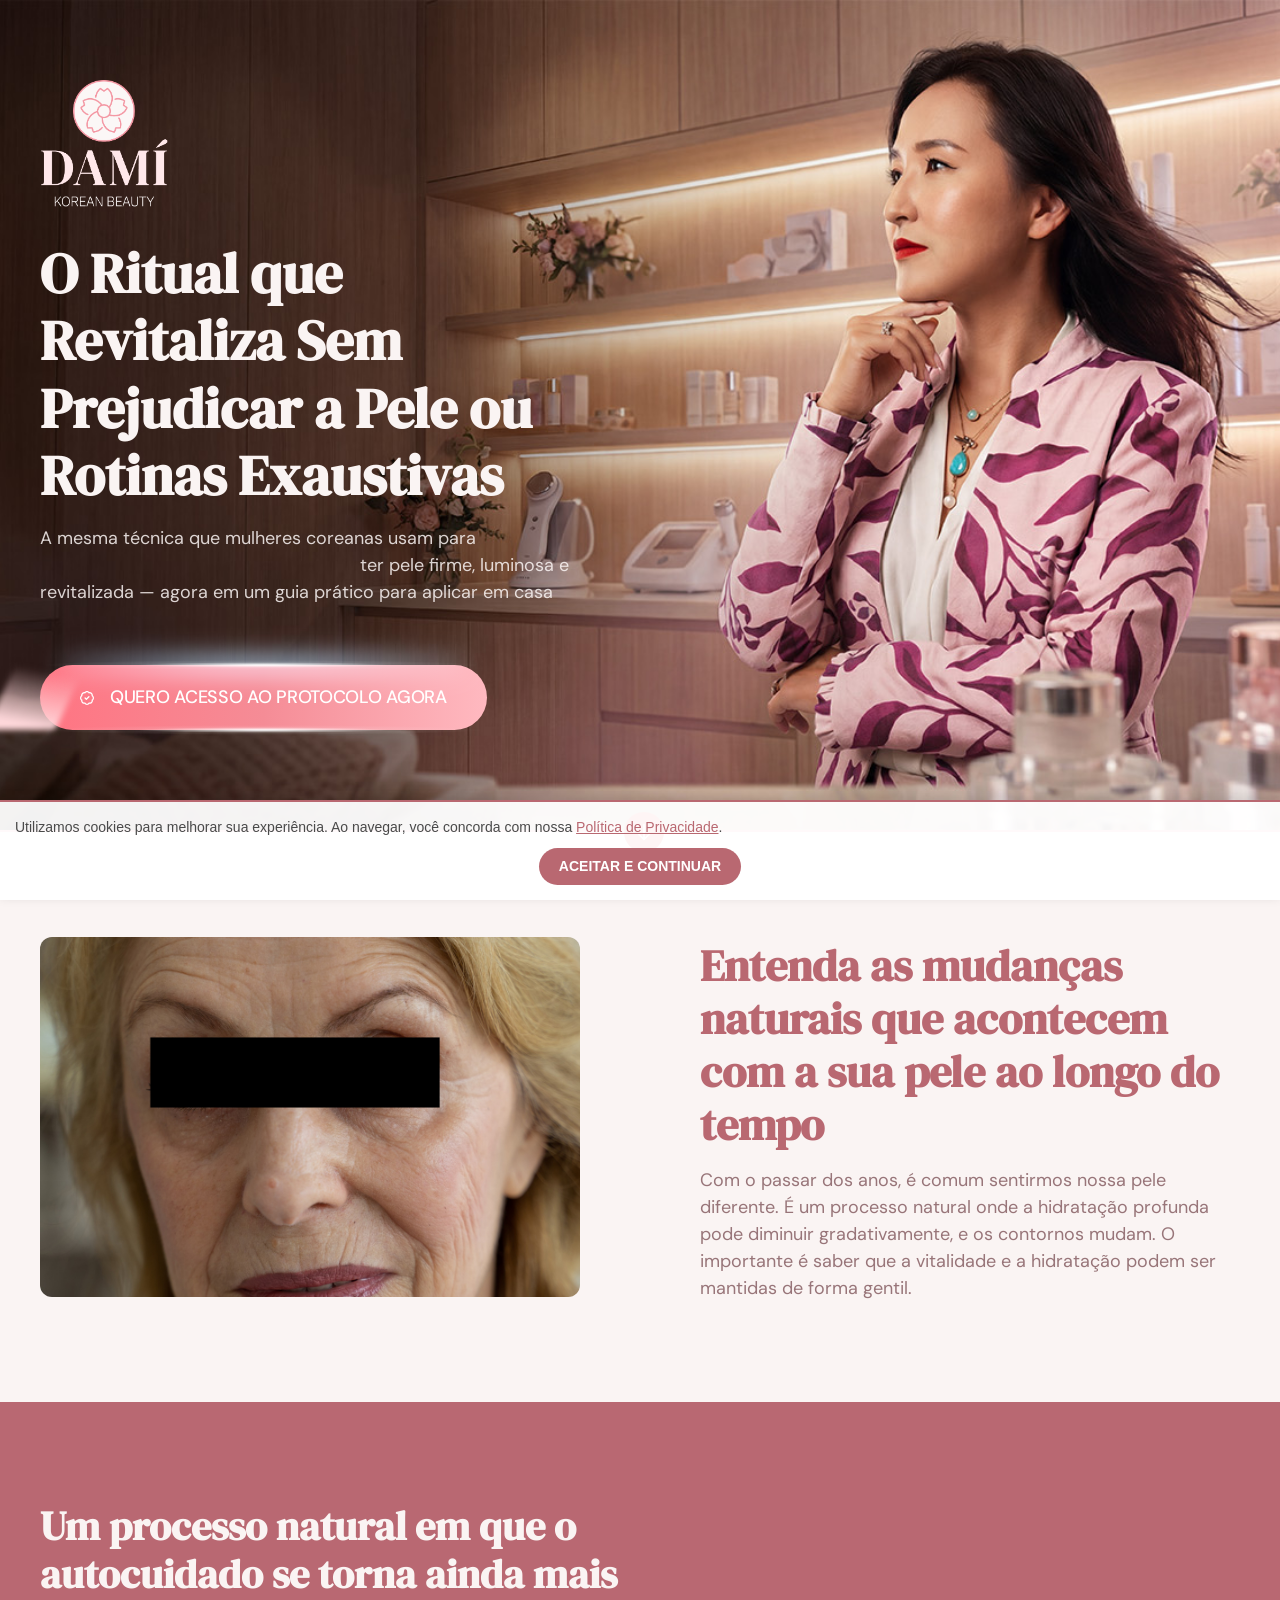
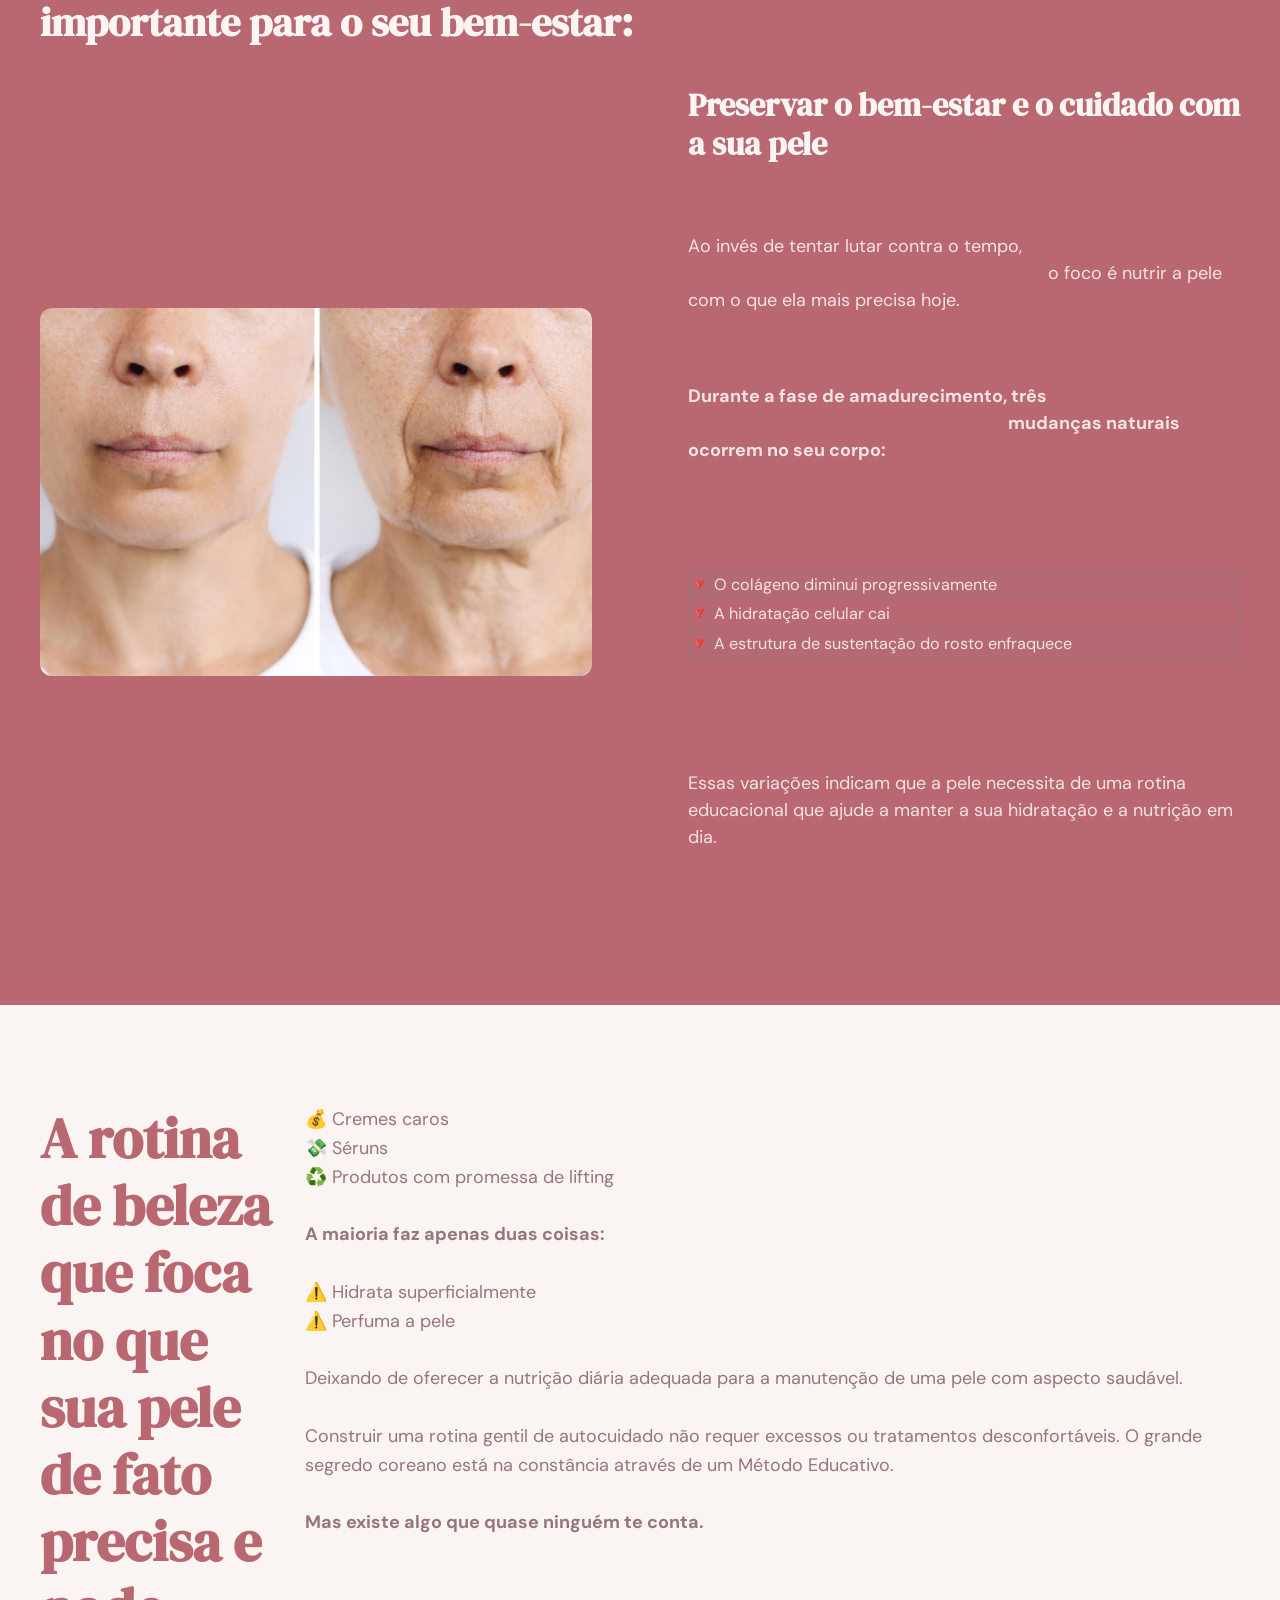
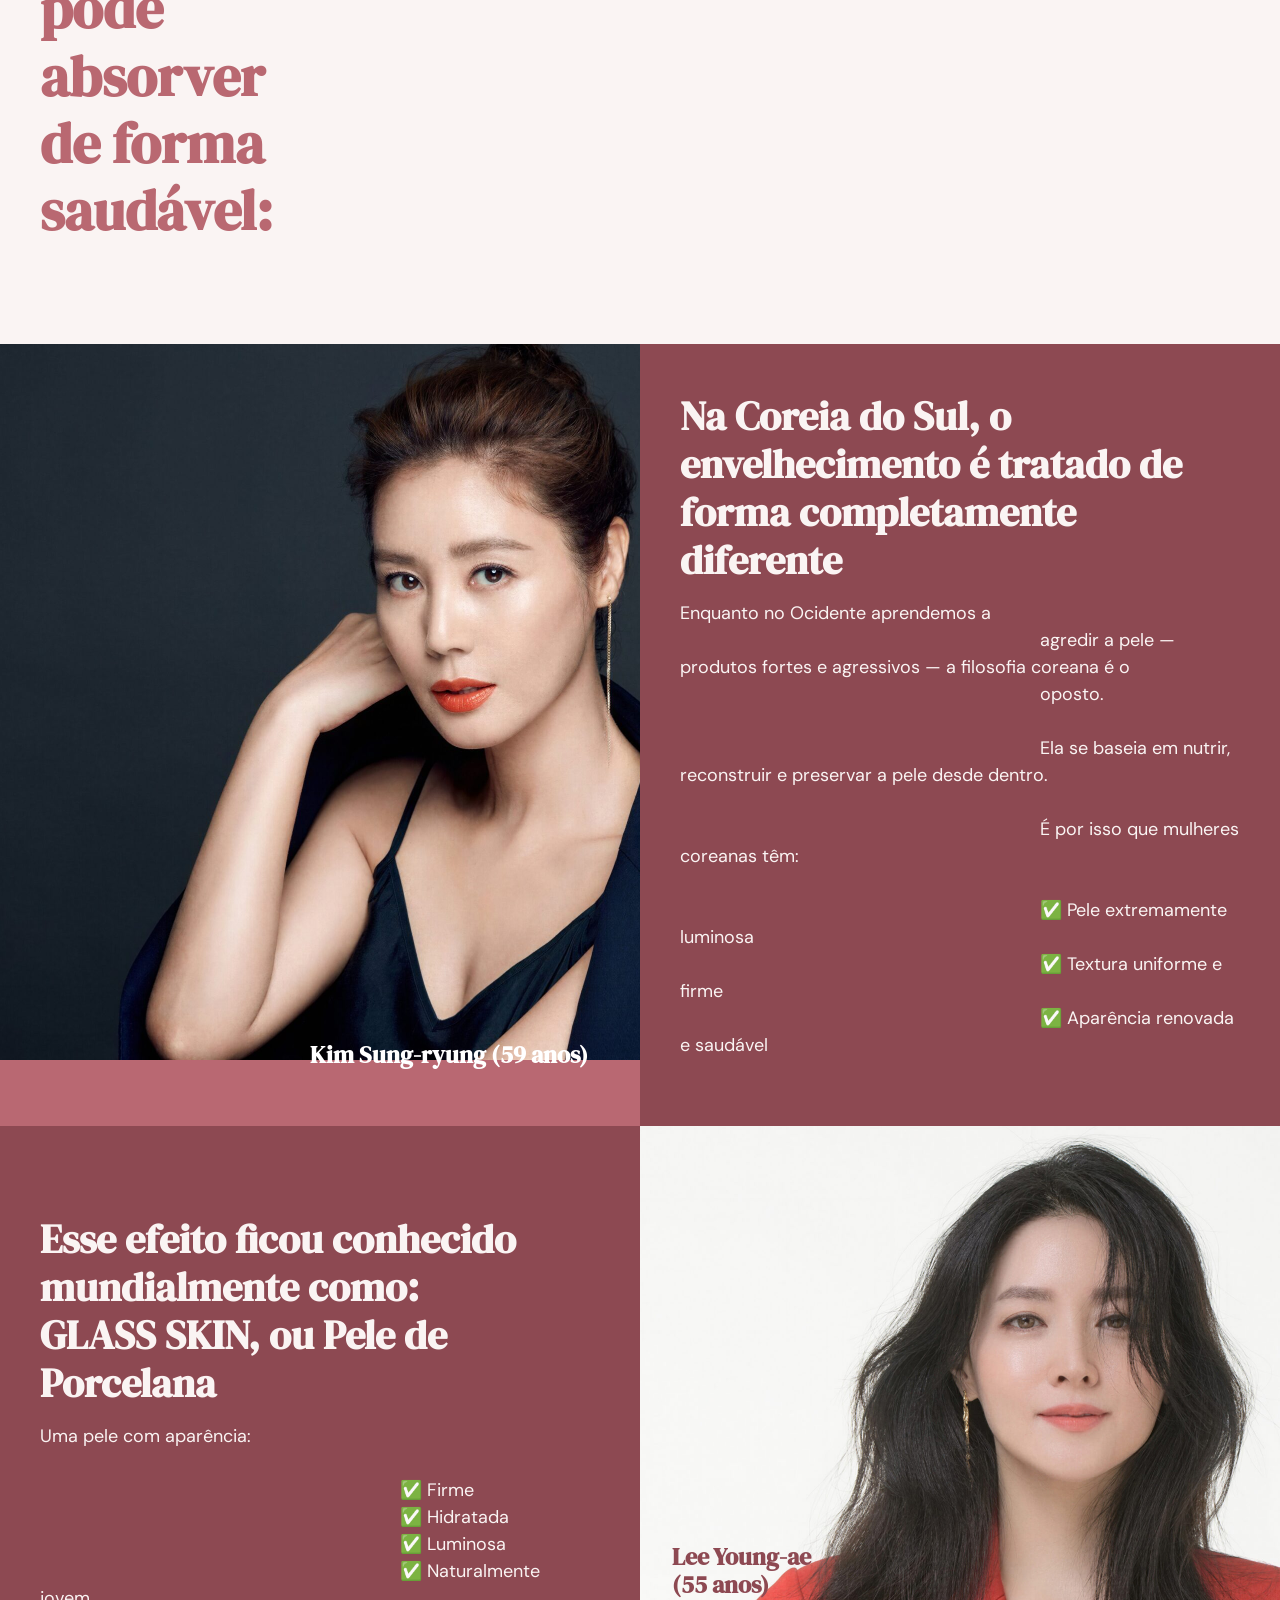
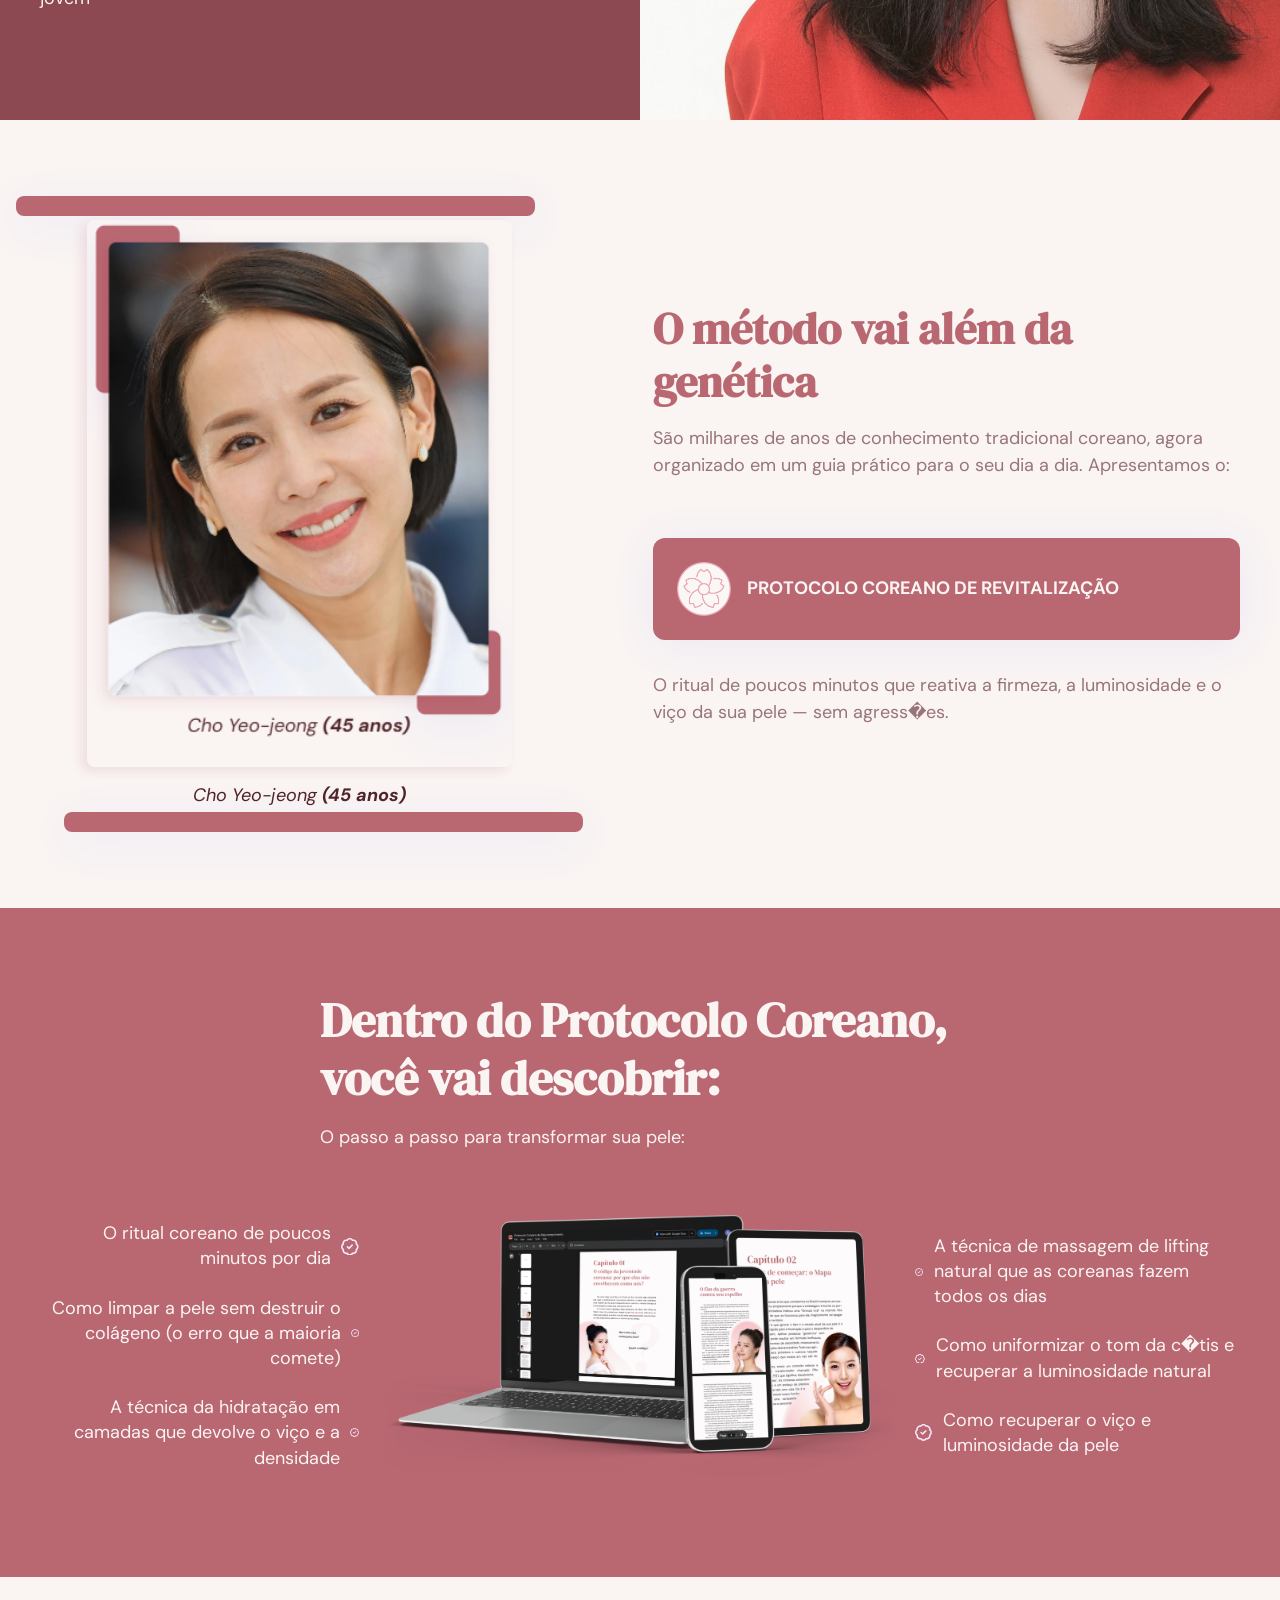
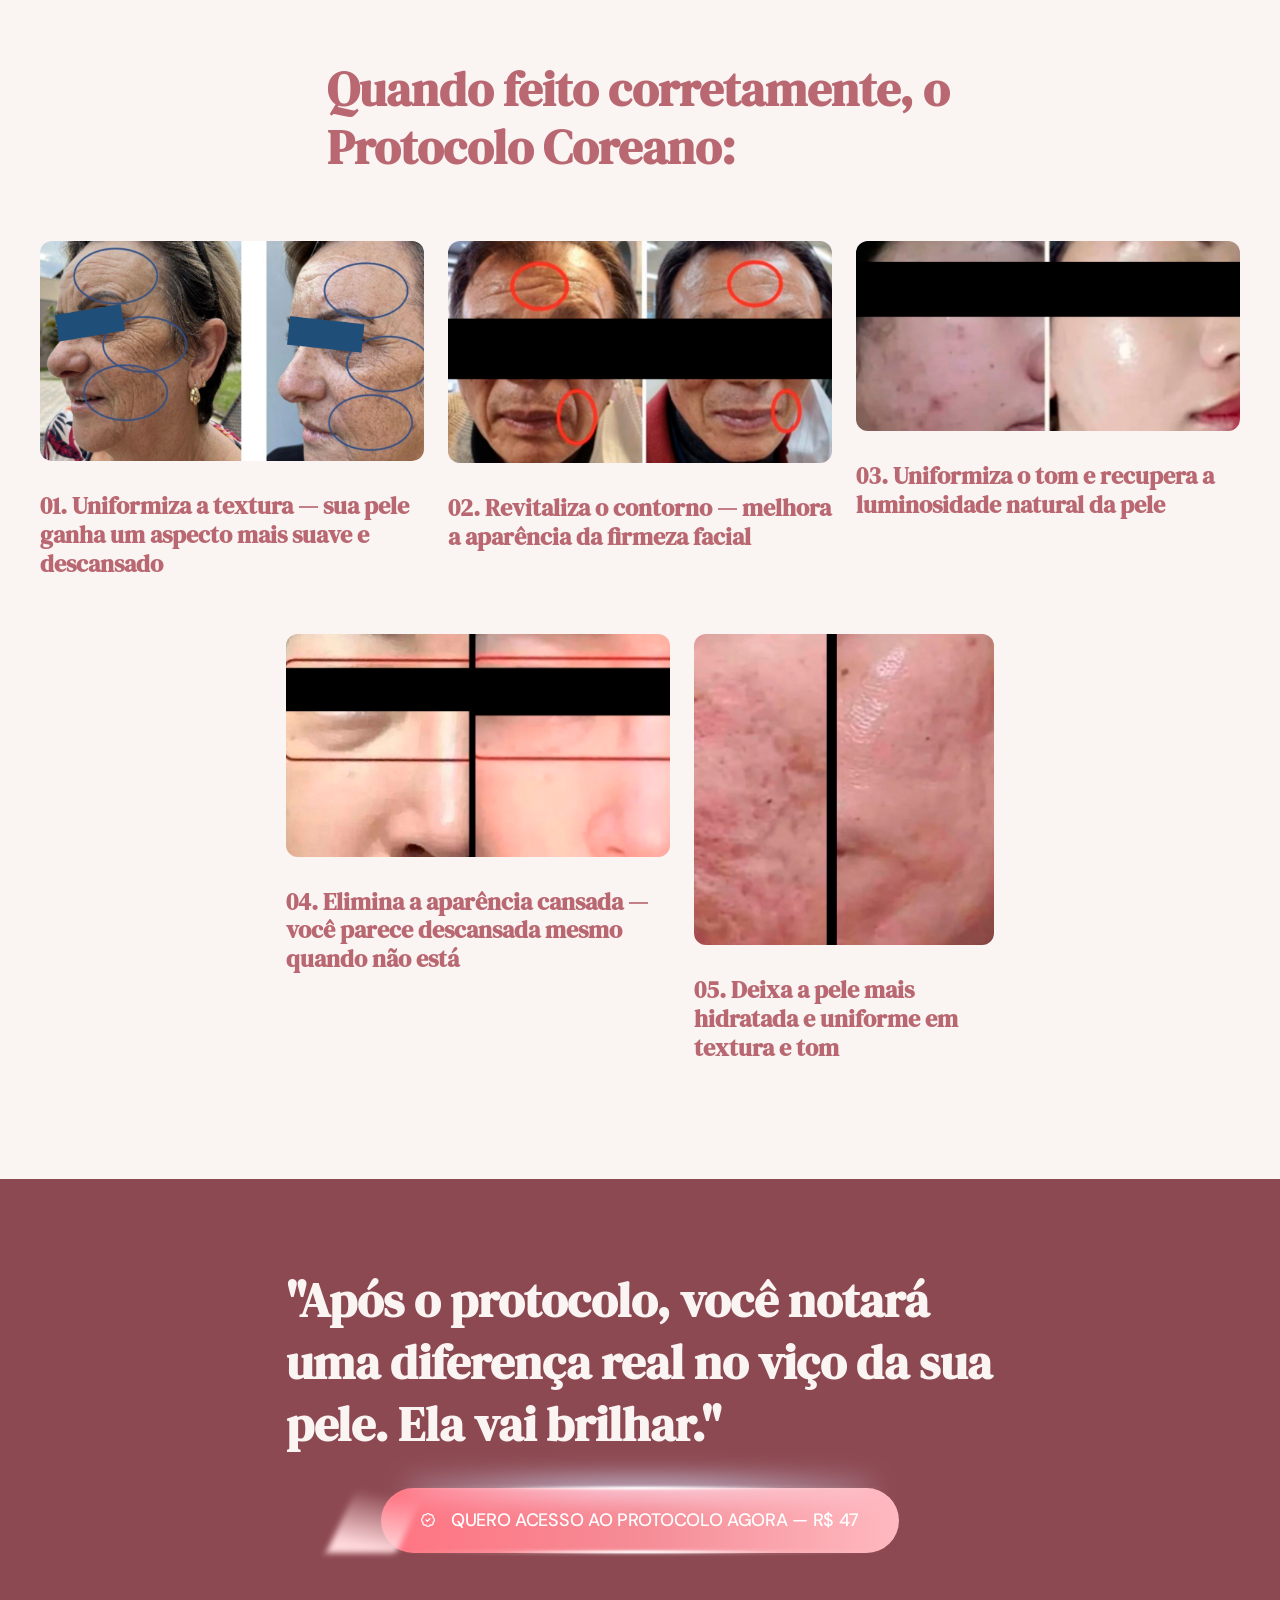
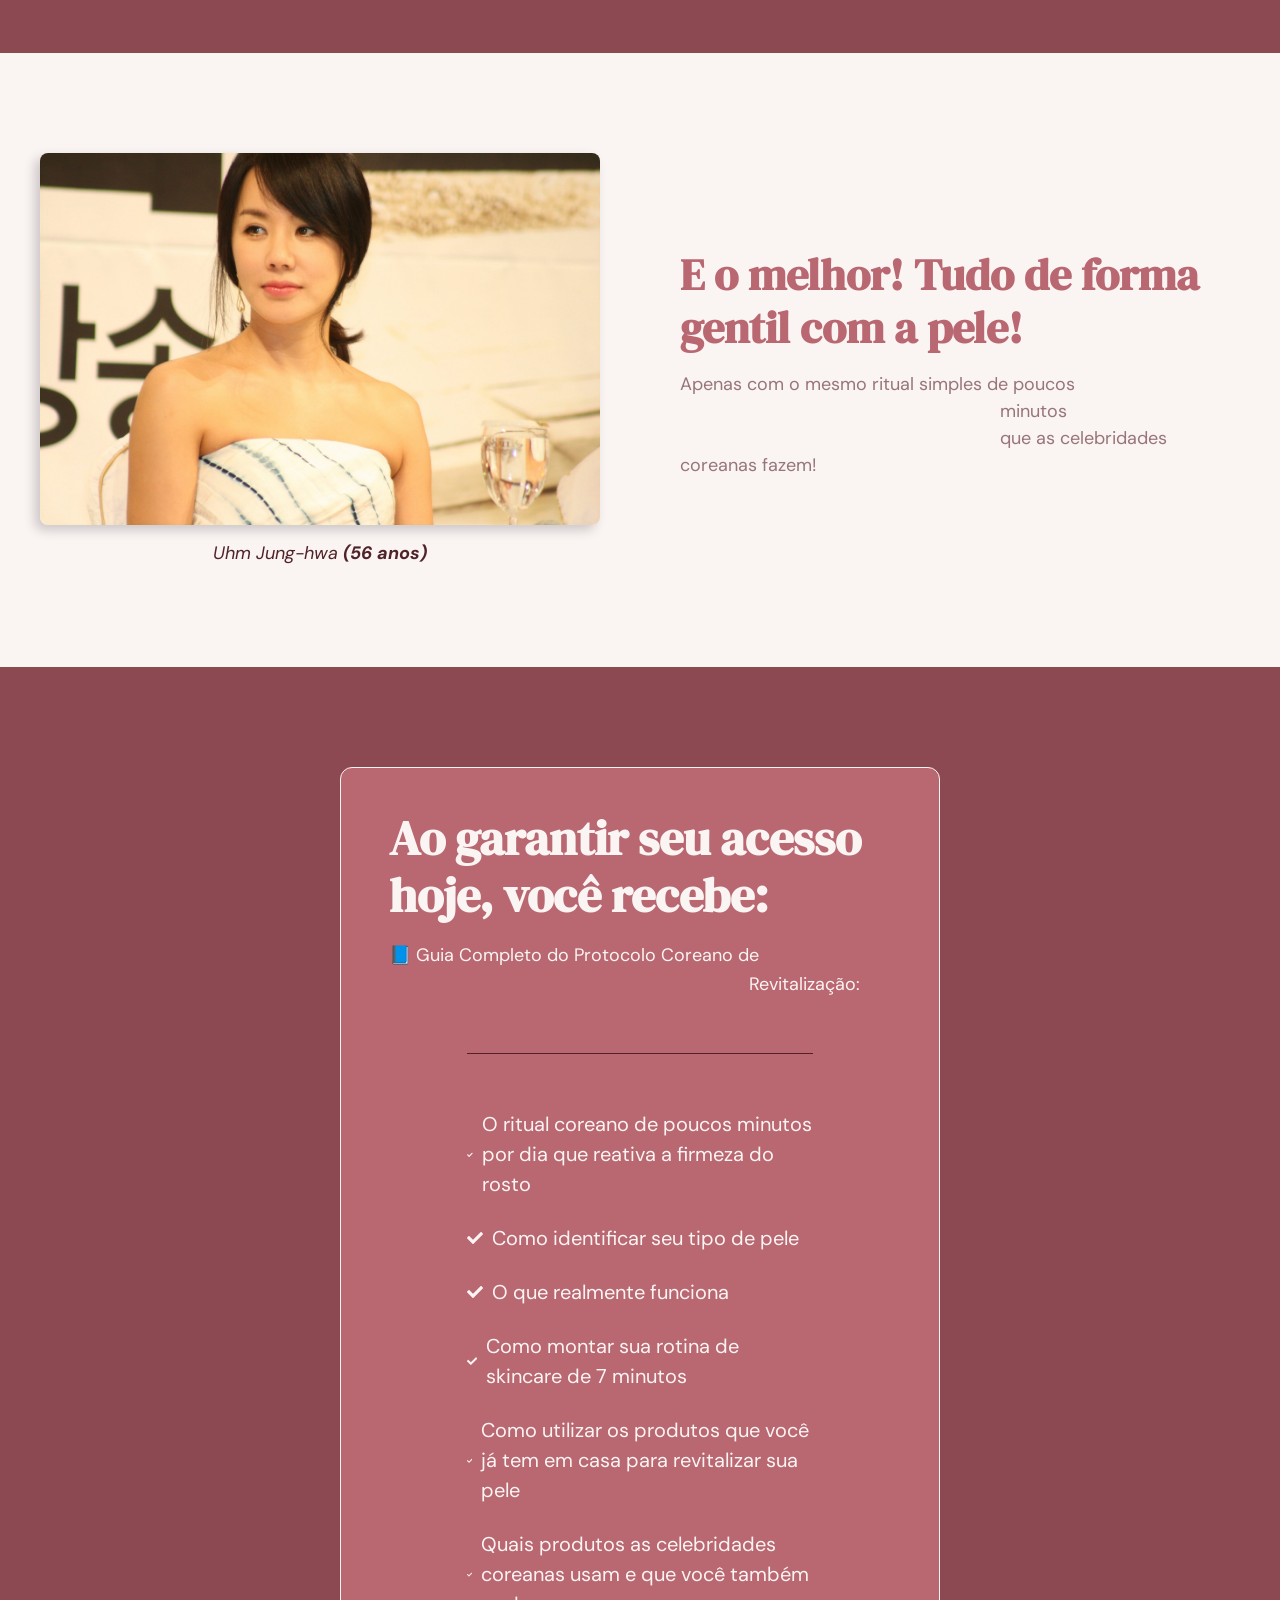
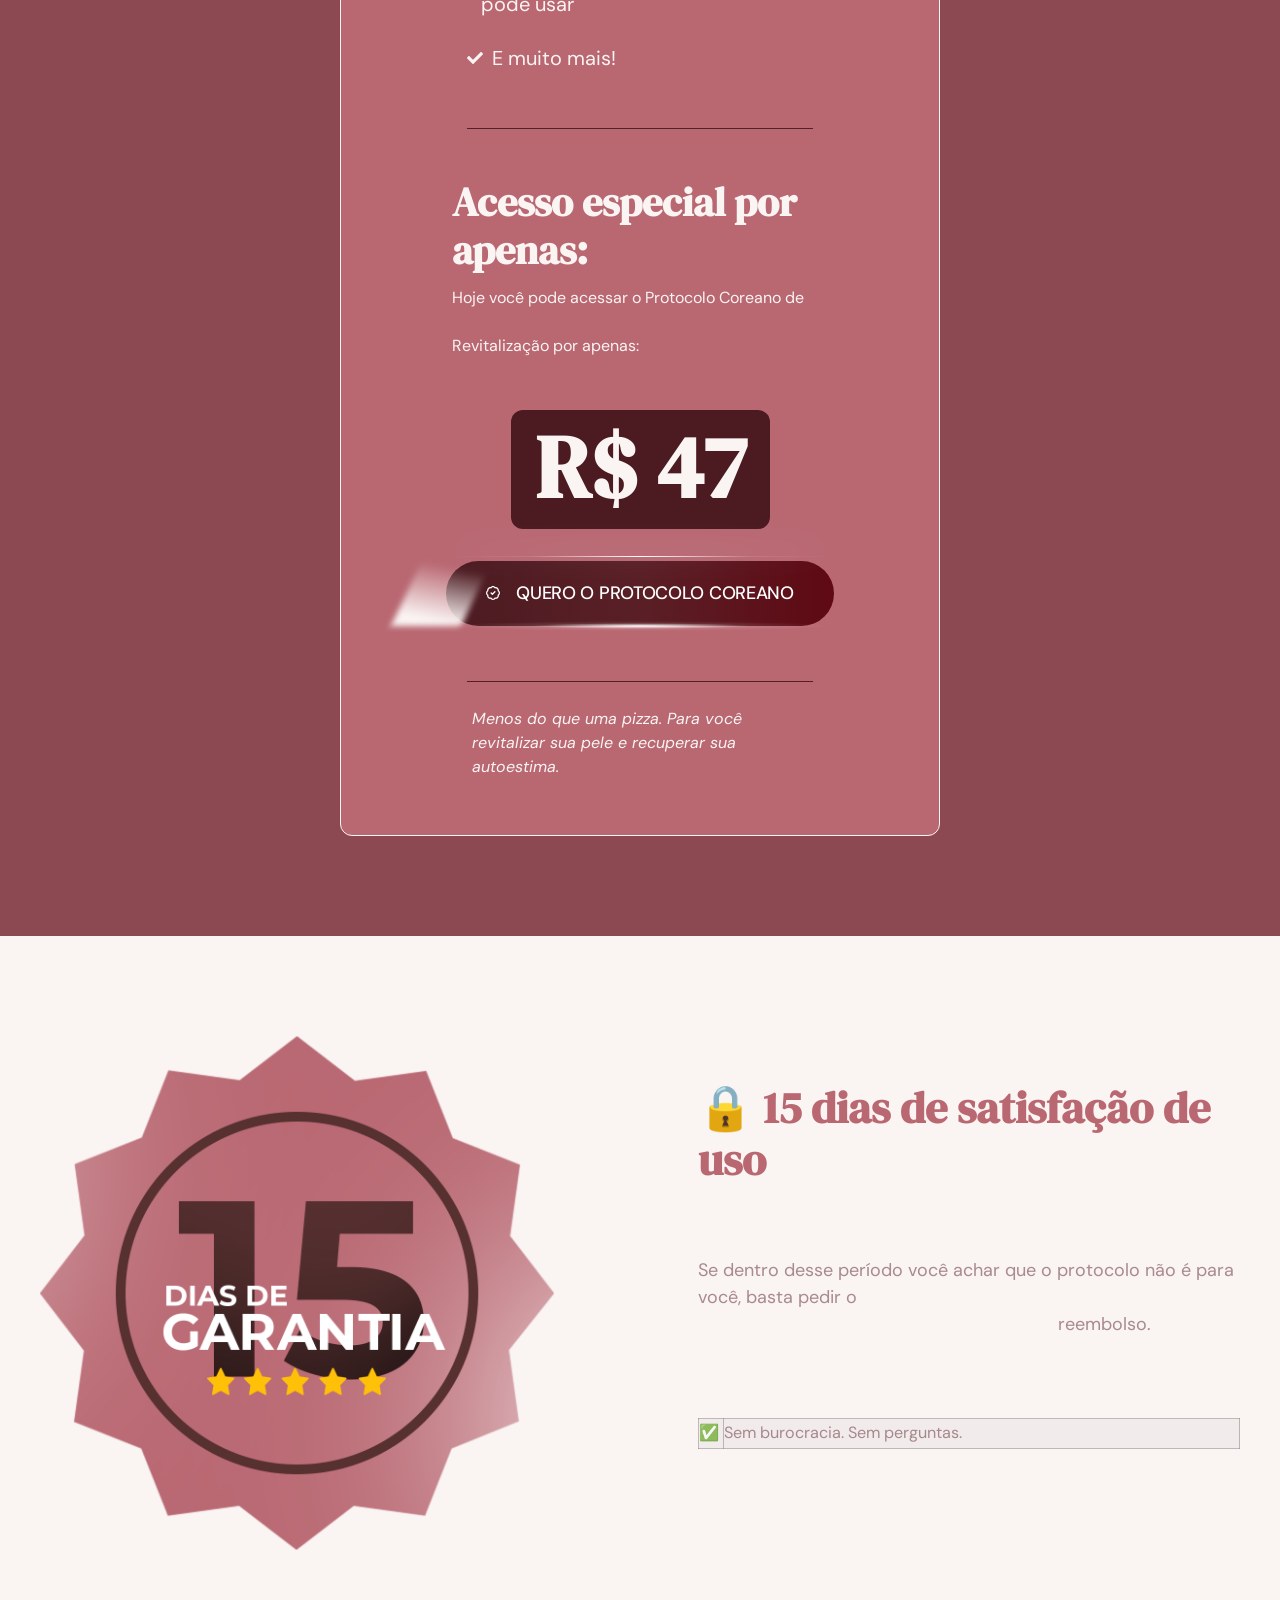
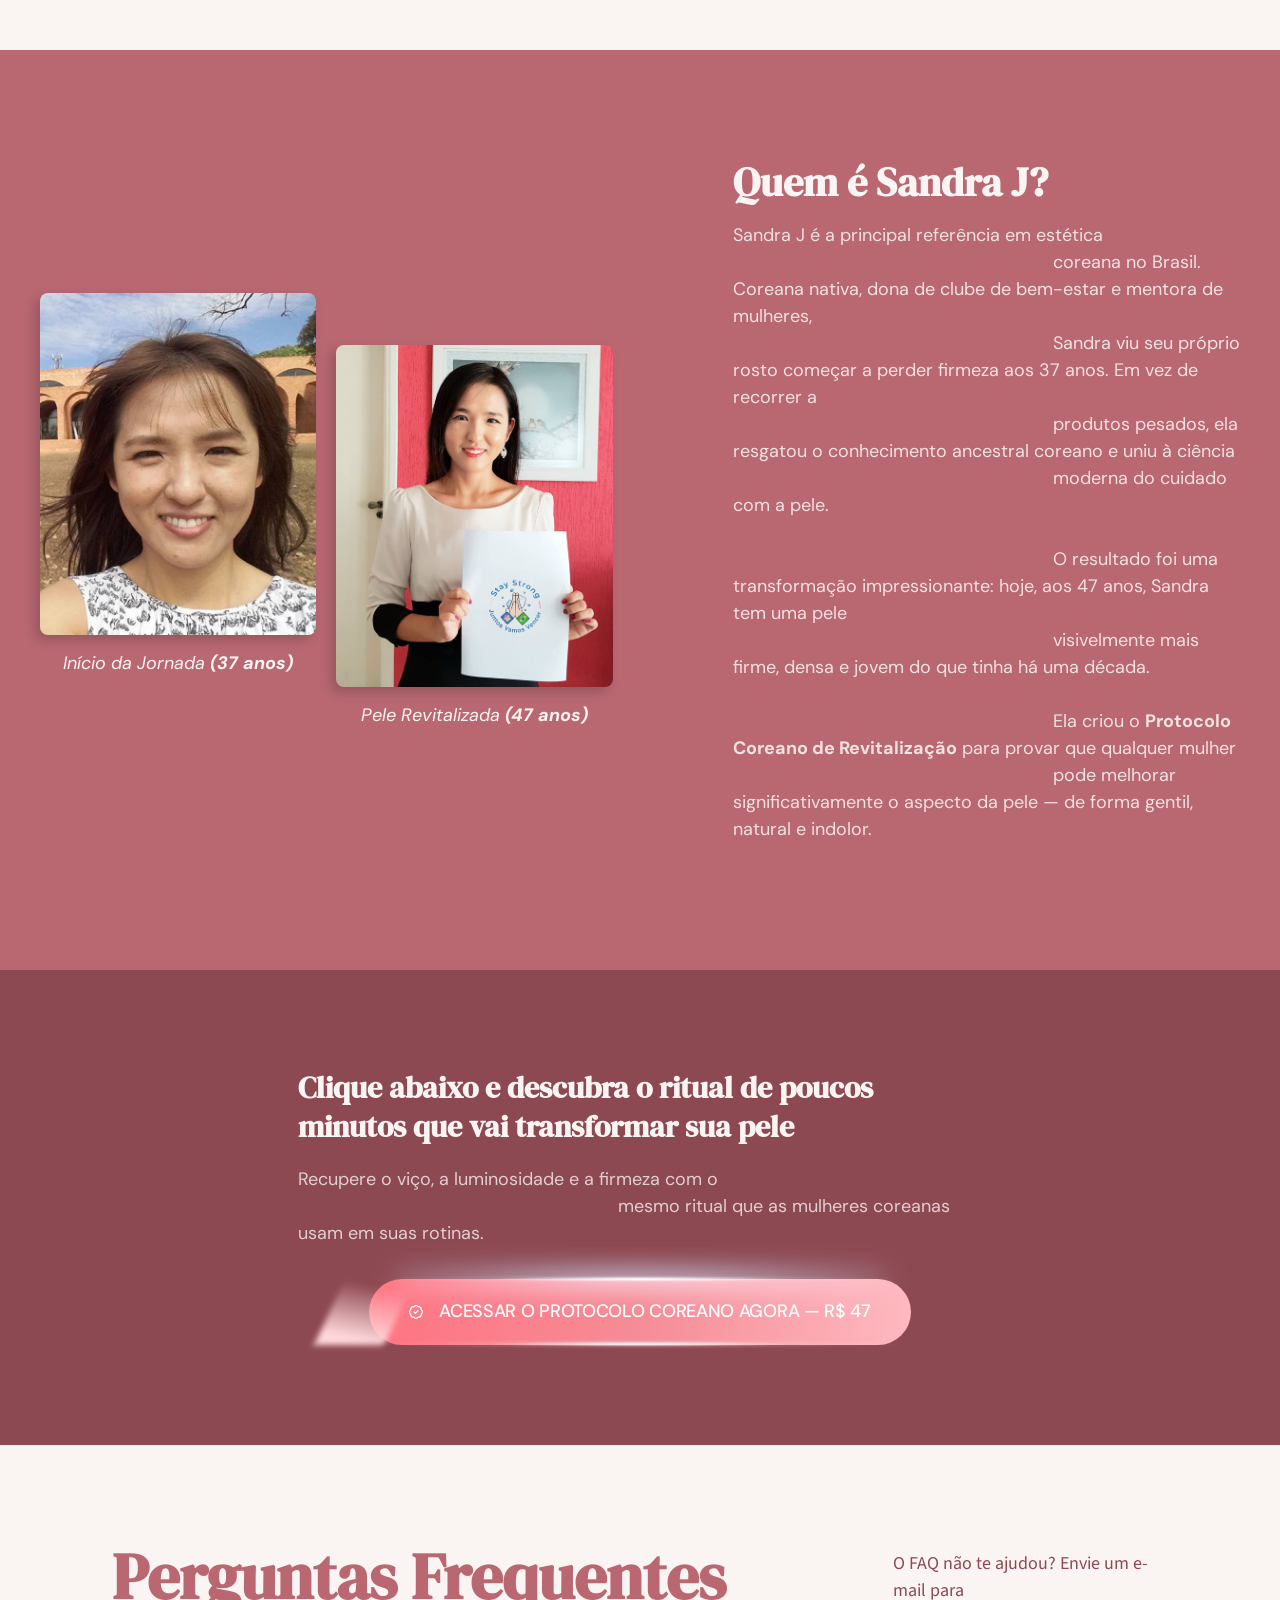
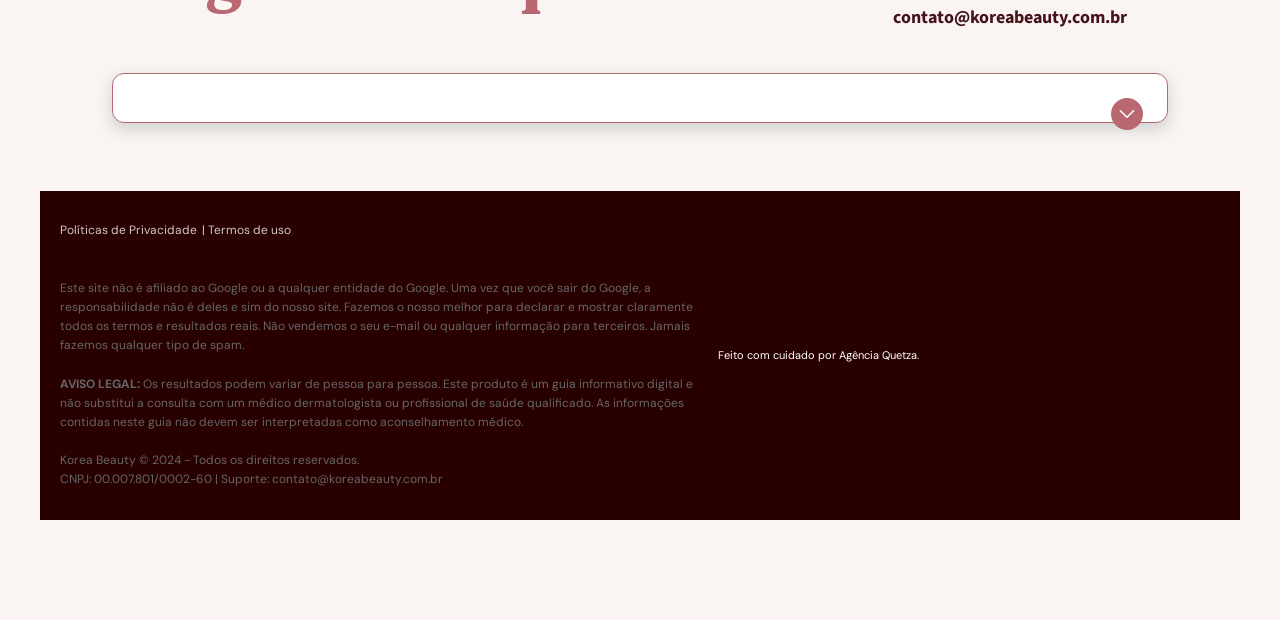
<file: index.html>
<!DOCTYPE html>
<html lang="pt-BR">

<head>
	<meta charset="UTF-8">
	<meta name="viewport" content="width=device-width, initial-scale=1.0, maximum-scale=5.0, user-scalable=yes">

	<!-- Responsive Fixes -->
	<style>
		html,
		body {
			overflow-x: hidden !important;
			width: 100% !important;
			position: relative;
			margin: 0;
			padding: 0;
		}

		img,
		figure,
		svg,
		video {
			max-width: 100% !important;
			height: auto !important;
		}

		.elementor-container,
		.e-con-inner,
		.e-con {
			max-width: 100vw !important;
			overflow-x: hidden !important;
		}

		/* Headline adjustment for small screens */
		@media (max-width: 480px) {

			h1,
			.elementor-image-box-title {
				font-size: 28px !important;
				line-height: 1.2 !important;
			}

			h2,
			.elementor-heading-title {
				font-size: 24px !important;
			}

			.elementor-button {
				width: 100% !important;
				white-space: normal !important;
				height: auto !important;
				padding: 15px 10px !important;
			}

			.elementor-button-text {
				font-size: 16px !important;
			}
		}

		/* Prevents ugly text justification on mobile */
		p,
		h1,
		h2,
		h3,
		.elementor-image-box-description,
		.elementor-heading-title {
			text-align: left !important;
			text-justify: none !important;
		}

		/* Remove any internal scrolls that break mobile UX */
		.e-con,
		.e-con-inner,
		.elementor-widget,
		.elementor-widget-container,
		.elementor-accordion {
			height: auto !important;
			max-height: none !important;
			overflow: visible !important;
		}
	</style>
	<!-- Google tag (gtag.js) -->
	<script async src="https://www.googletagmanager.com/gtag/js?id=AW-18073790722"></script>
	<script>
		window.dataLayer = window.dataLayer || [];
		function gtag() { dataLayer.push(arguments); }
		gtag('js', new Date());

		gtag('config', 'AW-18073790722');
	</script>
	<script>if (navigator.userAgent.match(/MSIE|Internet Explorer/i) || navigator.userAgent.match(/Trident\/7\..*?rv:11/i)) { var href = document.location.href; if (!href.match(/[?&]nowprocket/)) { if (href.indexOf("?") == -1) { if (href.indexOf("#") == -1) { document.location.href = href + "?nowprocket=1" } else { document.location.href = href.replace("#", "?nowprocket=1#") } } else { if (href.indexOf("#") == -1) { document.location.href = href + "&nowprocket=1" } else { document.location.href = href.replace("#", "&nowprocket=1#") } } } }</script>
	<!-- Cleaned up heavy polyfills for better mobile performance -->
	</script>

	<title>Korea Beauty | Ritual para Pele Jovem e Firme em Poucos Minutos</title>
	<meta name="description"
		content="Conheça o método informativo focado em cuidados faciais naturais. Guia de bem-estar e rotina tradicional coreana. Saiba mais.">
	<meta property="og:title" content="Korea Beauty - Ritual de Revitalização">
	<meta property="og:description"
		content="Pele firme com apenas alguns minutos por dia. Conheça a rotina das coreanas.">
	<meta property="og:type" content="website">
	<link data-rocket-prefetch="" href="https://fonts.googleapis.com" rel="dns-prefetch">
	<link data-rocket-preload="" as="style"
		href="https://fonts.googleapis.com/css2?family=DM+Serif+Display:wght@400&family=DM+Sans:wght@400;700&family=Source+Sans+3:wght@400;700&display=swap"
		rel="preload">
	<link
		href="https://fonts.googleapis.com/css2?family=DM+Serif+Display:wght@400&family=DM+Sans:wght@400;700&family=Source+Sans+3:wght@400;700&display=swap"
		media="print" onload="this.media='all'" rel="stylesheet">
	<noscript data-wpr-hosted-gf-parameters="">
		<link rel="stylesheet"
			href="https://fonts.googleapis.com/css2?family=DM+Serif+Display:wght@400&family=DM+Sans:wght@400;700&family=Source+Sans+3:wght@400;700&display=swap">
	</noscript>
	<meta name="robots" content="max-image-preview:large">
	<link href="https://fonts.gstatic.com" crossorigin="" rel="preconnect">
	<style id="wp-img-auto-sizes-contain-inline-css">
		img:is([sizes=auto i], [sizes^="auto," i]) {
			contain-intrinsic-size: 3000px 1500px
		}

		/*# sourceURL=wp-img-auto-sizes-contain-inline-css */
	</style>
	<style id="wp-emoji-styles-inline-css">
		img.wp-smiley,
		img.emoji {
			display: inline !important;
			border: none !important;
			box-shadow: none !important;
			height: 1em !important;
			width: 1em !important;
			margin: 0 0.07em !important;
			vertical-align: -0.1em !important;
			background: none !important;
			padding: 0 !important;
		}

		/*# sourceURL=wp-emoji-styles-inline-css */
	</style>
	<style id="global-styles-inline-css">
		:root {
			--wp--preset--aspect-ratio--square: 1;
			--wp--preset--aspect-ratio--4-3: 4/3;
			--wp--preset--aspect-ratio--3-4: 3/4;
			--wp--preset--aspect-ratio--3-2: 3/2;
			--wp--preset--aspect-ratio--2-3: 2/3;
			--wp--preset--aspect-ratio--16-9: 16/9;
			--wp--preset--aspect-ratio--9-16: 9/16;
			--wp--preset--color--black: #000000;
			--wp--preset--color--cyan-bluish-gray: #abb8c3;
			--wp--preset--color--white: #ffffff;
			--wp--preset--color--pale-pink: #f78da7;
			--wp--preset--color--vivid-red: #cf2e2e;
			--wp--preset--color--luminous-vivid-orange: #ff6900;
			--wp--preset--color--luminous-vivid-amber: #fcb900;
			--wp--preset--color--light-green-cyan: #7bdcb5;
			--wp--preset--color--vivid-green-cyan: #00d084;
			--wp--preset--color--pale-cyan-blue: #8ed1fc;
			--wp--preset--color--vivid-cyan-blue: #0693e3;
			--wp--preset--color--vivid-purple: #9b51e0;
			--wp--preset--gradient--vivid-cyan-blue-to-vivid-purple: linear-gradient(135deg, rgb(6, 147, 227) 0%, rgb(155, 81, 224) 100%);
			--wp--preset--gradient--light-green-cyan-to-vivid-green-cyan: linear-gradient(135deg, rgb(122, 220, 180) 0%, rgb(0, 208, 130) 100%);
			--wp--preset--gradient--luminous-vivid-amber-to-luminous-vivid-orange: linear-gradient(135deg, rgb(252, 185, 0) 0%, rgb(255, 105, 0) 100%);
			--wp--preset--gradient--luminous-vivid-orange-to-vivid-red: linear-gradient(135deg, rgb(255, 105, 0) 0%, rgb(207, 46, 46) 100%);
			--wp--preset--gradient--very-light-gray-to-cyan-bluish-gray: linear-gradient(135deg, rgb(238, 238, 238) 0%, rgb(169, 184, 195) 100%);
			--wp--preset--gradient--cool-to-warm-spectrum: linear-gradient(135deg, rgb(74, 234, 220) 0%, rgb(151, 120, 209) 20%, rgb(207, 42, 186) 40%, rgb(238, 44, 130) 60%, rgb(251, 105, 98) 80%, rgb(254, 248, 76) 100%);
			--wp--preset--gradient--blush-light-purple: linear-gradient(135deg, rgb(255, 206, 236) 0%, rgb(152, 150, 240) 100%);
			--wp--preset--gradient--blush-bordeaux: linear-gradient(135deg, rgb(254, 205, 165) 0%, rgb(254, 45, 45) 50%, rgb(107, 0, 62) 100%);
			--wp--preset--gradient--luminous-dusk: linear-gradient(135deg, rgb(255, 203, 112) 0%, rgb(199, 81, 192) 50%, rgb(65, 88, 208) 100%);
			--wp--preset--gradient--pale-ocean: linear-gradient(135deg, rgb(255, 245, 203) 0%, rgb(182, 227, 212) 50%, rgb(51, 167, 181) 100%);
			--wp--preset--gradient--electric-grass: linear-gradient(135deg, rgb(202, 248, 128) 0%, rgb(113, 206, 126) 100%);
			--wp--preset--gradient--midnight: linear-gradient(135deg, rgb(2, 3, 129) 0%, rgb(40, 116, 252) 100%);
			--wp--preset--font-size--small: 13px;
			--wp--preset--font-size--medium: 20px;
			--wp--preset--font-size--large: 36px;
			--wp--preset--font-size--x-large: 42px;
			--wp--preset--spacing--20: 0.44rem;
			--wp--preset--spacing--30: 0.67rem;
			--wp--preset--spacing--40: 1rem;
			--wp--preset--spacing--50: 1.5rem;
			--wp--preset--spacing--60: 2.25rem;
			--wp--preset--spacing--70: 3.38rem;
			--wp--preset--spacing--80: 5.06rem;
			--wp--preset--shadow--natural: 6px 6px 9px rgba(0, 0, 0, 0.2);
			--wp--preset--shadow--deep: 12px 12px 50px rgba(0, 0, 0, 0.4);
			--wp--preset--shadow--sharp: 6px 6px 0px rgba(0, 0, 0, 0.2);
			--wp--preset--shadow--outlined: 6px 6px 0px -3px rgb(255, 255, 255), 6px 6px rgb(0, 0, 0);
			--wp--preset--shadow--crisp: 6px 6px 0px rgb(0, 0, 0);
		}

		:root {
			--wp--style--global--content-size: 800px;
			--wp--style--global--wide-size: 1200px;
		}

		:where(body) {
			margin: 0;
		}

		.wp-site-blocks>.alignleft {
			float: left;
			margin-right: 2em;
		}

		.wp-site-blocks>.alignright {
			float: right;
			margin-left: 2em;
		}

		.wp-site-blocks>.aligncenter {
			justify-content: center;
			margin-left: auto;
			margin-right: auto;
		}

		:where(.wp-site-blocks)>* {
			margin-block-start: 24px;
			margin-block-end: 0;
		}

		:where(.wp-site-blocks)> :first-child {
			margin-block-start: 0;
		}

		:where(.wp-site-blocks)> :last-child {
			margin-block-end: 0;
		}

		:root {
			--wp--style--block-gap: 24px;
		}

		:root :where(.is-layout-flow)> :first-child {
			margin-block-start: 0;
		}

		:root :where(.is-layout-flow)> :last-child {
			margin-block-end: 0;
		}

		:root :where(.is-layout-flow)>* {
			margin-block-start: 24px;
			margin-block-end: 0;
		}

		:root :where(.is-layout-constrained)> :first-child {
			margin-block-start: 0;
		}

		:root :where(.is-layout-constrained)> :last-child {
			margin-block-end: 0;
		}

		:root :where(.is-layout-constrained)>* {
			margin-block-start: 24px;
			margin-block-end: 0;
		}

		:root :where(.is-layout-flex) {
			gap: 24px;
		}

		:root :where(.is-layout-grid) {
			gap: 24px;
		}

		.is-layout-flow>.alignleft {
			float: left;
			margin-inline-start: 0;
			margin-inline-end: 2em;
		}

		.is-layout-flow>.alignright {
			float: right;
			margin-inline-start: 2em;
			margin-inline-end: 0;
		}

		.is-layout-flow>.aligncenter {
			margin-left: auto !important;
			margin-right: auto !important;
		}

		.is-layout-constrained>.alignleft {
			float: left;
			margin-inline-start: 0;
			margin-inline-end: 2em;
		}

		.is-layout-constrained>.alignright {
			float: right;
			margin-inline-start: 2em;
			margin-inline-end: 0;
		}

		.is-layout-constrained>.aligncenter {
			margin-left: auto !important;
			margin-right: auto !important;
		}

		.is-layout-constrained> :where(:not(.alignleft):not(.alignright):not(.alignfull)) {
			max-width: var(--wp--style--global--content-size);
			margin-left: auto !important;
			margin-right: auto !important;
		}

		.is-layout-constrained>.alignwide {
			max-width: var(--wp--style--global--wide-size);
		}

		body .is-layout-flex {
			display: flex;
		}

		.is-layout-flex {
			flex-wrap: wrap;
			align-items: center;
		}

		.is-layout-flex> :is(*, div) {
			margin: 0;
		}

		body .is-layout-grid {
			display: grid;
		}

		.is-layout-grid> :is(*, div) {
			margin: 0;
		}

		body {
			padding-top: 0px;
			padding-right: 0px;
			padding-bottom: 0px;
			padding-left: 0px;
		}

		a:where(:not(.wp-element-button)) {
			text-decoration: underline;
		}

		:root :where(.wp-element-button, .wp-block-button__link) {
			background-color: #32373c;
			border-width: 0;
			color: #fff;
			font-family: inherit;
			font-size: inherit;
			font-style: inherit;
			font-weight: inherit;
			letter-spacing: inherit;
			line-height: inherit;
			padding-top: calc(0.667em + 2px);
			padding-right: calc(1.333em + 2px);
			padding-bottom: calc(0.667em + 2px);
			padding-left: calc(1.333em + 2px);
			text-decoration: none;
			text-transform: inherit;
		}

		.has-black-color {
			color: var(--wp--preset--color--black) !important;
		}

		.has-cyan-bluish-gray-color {
			color: var(--wp--preset--color--cyan-bluish-gray) !important;
		}

		.has-white-color {
			color: var(--wp--preset--color--white) !important;
		}

		.has-pale-pink-color {
			color: var(--wp--preset--color--pale-pink) !important;
		}

		.has-vivid-red-color {
			color: var(--wp--preset--color--vivid-red) !important;
		}

		.has-luminous-vivid-orange-color {
			color: var(--wp--preset--color--luminous-vivid-orange) !important;
		}

		.has-luminous-vivid-amber-color {
			color: var(--wp--preset--color--luminous-vivid-amber) !important;
		}

		.has-light-green-cyan-color {
			color: var(--wp--preset--color--light-green-cyan) !important;
		}

		.has-vivid-green-cyan-color {
			color: var(--wp--preset--color--vivid-green-cyan) !important;
		}

		.has-pale-cyan-blue-color {
			color: var(--wp--preset--color--pale-cyan-blue) !important;
		}

		.has-vivid-cyan-blue-color {
			color: var(--wp--preset--color--vivid-cyan-blue) !important;
		}

		.has-vivid-purple-color {
			color: var(--wp--preset--color--vivid-purple) !important;
		}

		.has-black-background-color {
			background-color: var(--wp--preset--color--black) !important;
		}

		.has-cyan-bluish-gray-background-color {
			background-color: var(--wp--preset--color--cyan-bluish-gray) !important;
		}

		.has-white-background-color {
			background-color: var(--wp--preset--color--white) !important;
		}

		.has-pale-pink-background-color {
			background-color: var(--wp--preset--color--pale-pink) !important;
		}

		.has-vivid-red-background-color {
			background-color: var(--wp--preset--color--vivid-red) !important;
		}

		.has-luminous-vivid-orange-background-color {
			background-color: var(--wp--preset--color--luminous-vivid-orange) !important;
		}

		.has-luminous-vivid-amber-background-color {
			background-color: var(--wp--preset--color--luminous-vivid-amber) !important;
		}

		.has-light-green-cyan-background-color {
			background-color: var(--wp--preset--color--light-green-cyan) !important;
		}

		.has-vivid-green-cyan-background-color {
			background-color: var(--wp--preset--color--vivid-green-cyan) !important;
		}

		.has-pale-cyan-blue-background-color {
			background-color: var(--wp--preset--color--pale-cyan-blue) !important;
		}

		.has-vivid-cyan-blue-background-color {
			background-color: var(--wp--preset--color--vivid-cyan-blue) !important;
		}

		.has-vivid-purple-background-color {
			background-color: var(--wp--preset--color--vivid-purple) !important;
		}

		.has-black-border-color {
			border-color: var(--wp--preset--color--black) !important;
		}

		.has-cyan-bluish-gray-border-color {
			border-color: var(--wp--preset--color--cyan-bluish-gray) !important;
		}

		.has-white-border-color {
			border-color: var(--wp--preset--color--white) !important;
		}

		.has-pale-pink-border-color {
			border-color: var(--wp--preset--color--pale-pink) !important;
		}

		.has-vivid-red-border-color {
			border-color: var(--wp--preset--color--vivid-red) !important;
		}

		.has-luminous-vivid-orange-border-color {
			border-color: var(--wp--preset--color--luminous-vivid-orange) !important;
		}

		.has-luminous-vivid-amber-border-color {
			border-color: var(--wp--preset--color--luminous-vivid-amber) !important;
		}

		.has-light-green-cyan-border-color {
			border-color: var(--wp--preset--color--light-green-cyan) !important;
		}

		.has-vivid-green-cyan-border-color {
			border-color: var(--wp--preset--color--vivid-green-cyan) !important;
		}

		.has-pale-cyan-blue-border-color {
			border-color: var(--wp--preset--color--pale-cyan-blue) !important;
		}

		.has-vivid-cyan-blue-border-color {
			border-color: var(--wp--preset--color--vivid-cyan-blue) !important;
		}

		.has-vivid-purple-border-color {
			border-color: var(--wp--preset--color--vivid-purple) !important;
		}

		.has-vivid-cyan-blue-to-vivid-purple-gradient-background {
			background: var(--wp--preset--gradient--vivid-cyan-blue-to-vivid-purple) !important;
		}

		.has-light-green-cyan-to-vivid-green-cyan-gradient-background {
			background: var(--wp--preset--gradient--light-green-cyan-to-vivid-green-cyan) !important;
		}

		.has-luminous-vivid-amber-to-luminous-vivid-orange-gradient-background {
			background: var(--wp--preset--gradient--luminous-vivid-amber-to-luminous-vivid-orange) !important;
		}

		.has-luminous-vivid-orange-to-vivid-red-gradient-background {
			background: var(--wp--preset--gradient--luminous-vivid-orange-to-vivid-red) !important;
		}

		.has-very-light-gray-to-cyan-bluish-gray-gradient-background {
			background: var(--wp--preset--gradient--very-light-gray-to-cyan-bluish-gray) !important;
		}

		.has-cool-to-warm-spectrum-gradient-background {
			background: var(--wp--preset--gradient--cool-to-warm-spectrum) !important;
		}

		.has-blush-light-purple-gradient-background {
			background: var(--wp--preset--gradient--blush-light-purple) !important;
		}

		.has-blush-bordeaux-gradient-background {
			background: var(--wp--preset--gradient--blush-bordeaux) !important;
		}

		.has-luminous-dusk-gradient-background {
			background: var(--wp--preset--gradient--luminous-dusk) !important;
		}

		.has-pale-ocean-gradient-background {
			background: var(--wp--preset--gradient--pale-ocean) !important;
		}

		.has-electric-grass-gradient-background {
			background: var(--wp--preset--gradient--electric-grass) !important;
		}

		.has-midnight-gradient-background {
			background: var(--wp--preset--gradient--midnight) !important;
		}

		.has-small-font-size {
			font-size: var(--wp--preset--font-size--small) !important;
		}

		.has-medium-font-size {
			font-size: var(--wp--preset--font-size--medium) !important;
		}

		.has-large-font-size {
			font-size: var(--wp--preset--font-size--large) !important;
		}

		.has-x-large-font-size {
			font-size: var(--wp--preset--font-size--x-large) !important;
		}

		:root :where(.wp-block-pullquote) {
			font-size: 1.5em;
			line-height: 1.6;
		}

		/*# sourceURL=global-styles-inline-css */
	</style>
	<link data-minify="1" rel="stylesheet" id="hello-elementor-css" href="css/reset.css" media="all">
	<link data-minify="1" rel="stylesheet" id="hello-elementor-theme-style-css" href="css/theme.css" media="all">
	<link data-minify="1" rel="stylesheet" id="hello-elementor-header-footer-css" href="css/header-footer.css"
		media="all">
	<link rel="stylesheet" id="elementor-frontend-css" href="css/custom-frontend.min.css" media="all">
	<style id="elementor-frontend-inline-css">
		@-webkit-keyframes ha_fadeIn {
			0% {
				opacity: 0
			}

			to {
				opacity: 1
			}
		}

		@keyframes ha_fadeIn {
			0% {
				opacity: 0
			}

			to {
				opacity: 1
			}
		}

		@-webkit-keyframes ha_zoomIn {
			0% {
				opacity: 0;
				-webkit-transform: scale3d(.3, .3, .3);
				transform: scale3d(.3, .3, .3)
			}

			50% {
				opacity: 1
			}
		}

		@keyframes ha_zoomIn {
			0% {
				opacity: 0;
				-webkit-transform: scale3d(.3, .3, .3);
				transform: scale3d(.3, .3, .3)
			}

			50% {
				opacity: 1
			}
		}

		@-webkit-keyframes ha_rollIn {
			0% {
				opacity: 0;
				-webkit-transform: translate3d(-100%, 0, 0) rotate3d(0, 0, 1, -120deg);
				transform: translate3d(-100%, 0, 0) rotate3d(0, 0, 1, -120deg)
			}

			to {
				opacity: 1
			}
		}

		@keyframes ha_rollIn {
			0% {
				opacity: 0;
				-webkit-transform: translate3d(-100%, 0, 0) rotate3d(0, 0, 1, -120deg);
				transform: translate3d(-100%, 0, 0) rotate3d(0, 0, 1, -120deg)
			}

			to {
				opacity: 1
			}
		}

		@-webkit-keyframes ha_bounce {

			0%,
			20%,
			53%,
			to {
				-webkit-animation-timing-function: cubic-bezier(.215, .61, .355, 1);
				animation-timing-function: cubic-bezier(.215, .61, .355, 1)
			}

			40%,
			43% {
				-webkit-transform: translate3d(0, -30px, 0) scaleY(1.1);
				transform: translate3d(0, -30px, 0) scaleY(1.1);
				-webkit-animation-timing-function: cubic-bezier(.755, .05, .855, .06);
				animation-timing-function: cubic-bezier(.755, .05, .855, .06)
			}

			70% {
				-webkit-transform: translate3d(0, -15px, 0) scaleY(1.05);
				transform: translate3d(0, -15px, 0) scaleY(1.05);
				-webkit-animation-timing-function: cubic-bezier(.755, .05, .855, .06);
				animation-timing-function: cubic-bezier(.755, .05, .855, .06)
			}

			80% {
				-webkit-transition-timing-function: cubic-bezier(.215, .61, .355, 1);
				transition-timing-function: cubic-bezier(.215, .61, .355, 1);
				-webkit-transform: translate3d(0, 0, 0) scaleY(.95);
				transform: translate3d(0, 0, 0) scaleY(.95)
			}

			90% {
				-webkit-transform: translate3d(0, -4px, 0) scaleY(1.02);
				transform: translate3d(0, -4px, 0) scaleY(1.02)
			}
		}

		@keyframes ha_bounce {

			0%,
			20%,
			53%,
			to {
				-webkit-animation-timing-function: cubic-bezier(.215, .61, .355, 1);
				animation-timing-function: cubic-bezier(.215, .61, .355, 1)
			}

			40%,
			43% {
				-webkit-transform: translate3d(0, -30px, 0) scaleY(1.1);
				transform: translate3d(0, -30px, 0) scaleY(1.1);
				-webkit-animation-timing-function: cubic-bezier(.755, .05, .855, .06);
				animation-timing-function: cubic-bezier(.755, .05, .855, .06)
			}

			70% {
				-webkit-transform: translate3d(0, -15px, 0) scaleY(1.05);
				transform: translate3d(0, -15px, 0) scaleY(1.05);
				-webkit-animation-timing-function: cubic-bezier(.755, .05, .855, .06);
				animation-timing-function: cubic-bezier(.755, .05, .855, .06)
			}

			80% {
				-webkit-transition-timing-function: cubic-bezier(.215, .61, .355, 1);
				transition-timing-function: cubic-bezier(.215, .61, .355, 1);
				-webkit-transform: translate3d(0, 0, 0) scaleY(.95);
				transform: translate3d(0, 0, 0) scaleY(.95)
			}

			90% {
				-webkit-transform: translate3d(0, -4px, 0) scaleY(1.02);
				transform: translate3d(0, -4px, 0) scaleY(1.02)
			}
		}

		@-webkit-keyframes ha_bounceIn {

			0%,
			20%,
			40%,
			60%,
			80%,
			to {
				-webkit-animation-timing-function: cubic-bezier(.215, .61, .355, 1);
				animation-timing-function: cubic-bezier(.215, .61, .355, 1)
			}

			0% {
				opacity: 0;
				-webkit-transform: scale3d(.3, .3, .3);
				transform: scale3d(.3, .3, .3)
			}

			20% {
				-webkit-transform: scale3d(1.1, 1.1, 1.1);
				transform: scale3d(1.1, 1.1, 1.1)
			}

			40% {
				-webkit-transform: scale3d(.9, .9, .9);
				transform: scale3d(.9, .9, .9)
			}

			60% {
				opacity: 1;
				-webkit-transform: scale3d(1.03, 1.03, 1.03);
				transform: scale3d(1.03, 1.03, 1.03)
			}

			80% {
				-webkit-transform: scale3d(.97, .97, .97);
				transform: scale3d(.97, .97, .97)
			}

			to {
				opacity: 1
			}
		}

		@keyframes ha_bounceIn {

			0%,
			20%,
			40%,
			60%,
			80%,
			to {
				-webkit-animation-timing-function: cubic-bezier(.215, .61, .355, 1);
				animation-timing-function: cubic-bezier(.215, .61, .355, 1)
			}

			0% {
				opacity: 0;
				-webkit-transform: scale3d(.3, .3, .3);
				transform: scale3d(.3, .3, .3)
			}

			20% {
				-webkit-transform: scale3d(1.1, 1.1, 1.1);
				transform: scale3d(1.1, 1.1, 1.1)
			}

			40% {
				-webkit-transform: scale3d(.9, .9, .9);
				transform: scale3d(.9, .9, .9)
			}

			60% {
				opacity: 1;
				-webkit-transform: scale3d(1.03, 1.03, 1.03);
				transform: scale3d(1.03, 1.03, 1.03)
			}

			80% {
				-webkit-transform: scale3d(.97, .97, .97);
				transform: scale3d(.97, .97, .97)
			}

			to {
				opacity: 1
			}
		}

		@-webkit-keyframes ha_flipInX {
			0% {
				opacity: 0;
				-webkit-transform: perspective(400px) rotate3d(1, 0, 0, 90deg);
				transform: perspective(400px) rotate3d(1, 0, 0, 90deg);
				-webkit-animation-timing-function: ease-in;
				animation-timing-function: ease-in
			}

			40% {
				-webkit-transform: perspective(400px) rotate3d(1, 0, 0, -20deg);
				transform: perspective(400px) rotate3d(1, 0, 0, -20deg);
				-webkit-animation-timing-function: ease-in;
				animation-timing-function: ease-in
			}

			60% {
				opacity: 1;
				-webkit-transform: perspective(400px) rotate3d(1, 0, 0, 10deg);
				transform: perspective(400px) rotate3d(1, 0, 0, 10deg)
			}

			80% {
				-webkit-transform: perspective(400px) rotate3d(1, 0, 0, -5deg);
				transform: perspective(400px) rotate3d(1, 0, 0, -5deg)
			}
		}

		@keyframes ha_flipInX {
			0% {
				opacity: 0;
				-webkit-transform: perspective(400px) rotate3d(1, 0, 0, 90deg);
				transform: perspective(400px) rotate3d(1, 0, 0, 90deg);
				-webkit-animation-timing-function: ease-in;
				animation-timing-function: ease-in
			}

			40% {
				-webkit-transform: perspective(400px) rotate3d(1, 0, 0, -20deg);
				transform: perspective(400px) rotate3d(1, 0, 0, -20deg);
				-webkit-animation-timing-function: ease-in;
				animation-timing-function: ease-in
			}

			60% {
				opacity: 1;
				-webkit-transform: perspective(400px) rotate3d(1, 0, 0, 10deg);
				transform: perspective(400px) rotate3d(1, 0, 0, 10deg)
			}

			80% {
				-webkit-transform: perspective(400px) rotate3d(1, 0, 0, -5deg);
				transform: perspective(400px) rotate3d(1, 0, 0, -5deg)
			}
		}

		@-webkit-keyframes ha_flipInY {
			0% {
				opacity: 0;
				-webkit-transform: perspective(400px) rotate3d(0, 1, 0, 90deg);
				transform: perspective(400px) rotate3d(0, 1, 0, 90deg);
				-webkit-animation-timing-function: ease-in;
				animation-timing-function: ease-in
			}

			40% {
				-webkit-transform: perspective(400px) rotate3d(0, 1, 0, -20deg);
				transform: perspective(400px) rotate3d(0, 1, 0, -20deg);
				-webkit-animation-timing-function: ease-in;
				animation-timing-function: ease-in
			}

			60% {
				opacity: 1;
				-webkit-transform: perspective(400px) rotate3d(0, 1, 0, 10deg);
				transform: perspective(400px) rotate3d(0, 1, 0, 10deg)
			}

			80% {
				-webkit-transform: perspective(400px) rotate3d(0, 1, 0, -5deg);
				transform: perspective(400px) rotate3d(0, 1, 0, -5deg)
			}
		}

		@keyframes ha_flipInY {
			0% {
				opacity: 0;
				-webkit-transform: perspective(400px) rotate3d(0, 1, 0, 90deg);
				transform: perspective(400px) rotate3d(0, 1, 0, 90deg);
				-webkit-animation-timing-function: ease-in;
				animation-timing-function: ease-in
			}

			40% {
				-webkit-transform: perspective(400px) rotate3d(0, 1, 0, -20deg);
				transform: perspective(400px) rotate3d(0, 1, 0, -20deg);
				-webkit-animation-timing-function: ease-in;
				animation-timing-function: ease-in
			}

			60% {
				opacity: 1;
				-webkit-transform: perspective(400px) rotate3d(0, 1, 0, 10deg);
				transform: perspective(400px) rotate3d(0, 1, 0, 10deg)
			}

			80% {
				-webkit-transform: perspective(400px) rotate3d(0, 1, 0, -5deg);
				transform: perspective(400px) rotate3d(0, 1, 0, -5deg)
			}
		}

		@-webkit-keyframes ha_swing {
			20% {
				-webkit-transform: rotate3d(0, 0, 1, 15deg);
				transform: rotate3d(0, 0, 1, 15deg)
			}

			40% {
				-webkit-transform: rotate3d(0, 0, 1, -10deg);
				transform: rotate3d(0, 0, 1, -10deg)
			}

			60% {
				-webkit-transform: rotate3d(0, 0, 1, 5deg);
				transform: rotate3d(0, 0, 1, 5deg)
			}

			80% {
				-webkit-transform: rotate3d(0, 0, 1, -5deg);
				transform: rotate3d(0, 0, 1, -5deg)
			}
		}

		@keyframes ha_swing {
			20% {
				-webkit-transform: rotate3d(0, 0, 1, 15deg);
				transform: rotate3d(0, 0, 1, 15deg)
			}

			40% {
				-webkit-transform: rotate3d(0, 0, 1, -10deg);
				transform: rotate3d(0, 0, 1, -10deg)
			}

			60% {
				-webkit-transform: rotate3d(0, 0, 1, 5deg);
				transform: rotate3d(0, 0, 1, 5deg)
			}

			80% {
				-webkit-transform: rotate3d(0, 0, 1, -5deg);
				transform: rotate3d(0, 0, 1, -5deg)
			}
		}

		@-webkit-keyframes ha_slideInDown {
			0% {
				visibility: visible;
				-webkit-transform: translate3d(0, -100%, 0);
				transform: translate3d(0, -100%, 0)
			}
		}

		@keyframes ha_slideInDown {
			0% {
				visibility: visible;
				-webkit-transform: translate3d(0, -100%, 0);
				transform: translate3d(0, -100%, 0)
			}
		}

		@-webkit-keyframes ha_slideInUp {
			0% {
				visibility: visible;
				-webkit-transform: translate3d(0, 100%, 0);
				transform: translate3d(0, 100%, 0)
			}
		}

		@keyframes ha_slideInUp {
			0% {
				visibility: visible;
				-webkit-transform: translate3d(0, 100%, 0);
				transform: translate3d(0, 100%, 0)
			}
		}

		@-webkit-keyframes ha_slideInLeft {
			0% {
				visibility: visible;
				-webkit-transform: translate3d(-100%, 0, 0);
				transform: translate3d(-100%, 0, 0)
			}
		}

		@keyframes ha_slideInLeft {
			0% {
				visibility: visible;
				-webkit-transform: translate3d(-100%, 0, 0);
				transform: translate3d(-100%, 0, 0)
			}
		}

		@-webkit-keyframes ha_slideInRight {
			0% {
				visibility: visible;
				-webkit-transform: translate3d(100%, 0, 0);
				transform: translate3d(100%, 0, 0)
			}
		}

		@keyframes ha_slideInRight {
			0% {
				visibility: visible;
				-webkit-transform: translate3d(100%, 0, 0);
				transform: translate3d(100%, 0, 0)
			}
		}

		.ha_fadeIn {
			-webkit-animation-name: ha_fadeIn;
			animation-name: ha_fadeIn
		}

		.ha_zoomIn {
			-webkit-animation-name: ha_zoomIn;
			animation-name: ha_zoomIn
		}

		.ha_rollIn {
			-webkit-animation-name: ha_rollIn;
			animation-name: ha_rollIn
		}

		.ha_bounce {
			-webkit-transform-origin: center bottom;
			-ms-transform-origin: center bottom;
			transform-origin: center bottom;
			-webkit-animation-name: ha_bounce;
			animation-name: ha_bounce
		}

		.ha_bounceIn {
			-webkit-animation-name: ha_bounceIn;
			animation-name: ha_bounceIn;
			-webkit-animation-duration: .75s;
			-webkit-animation-duration: calc(var(--animate-duration)*.75);
			animation-duration: .75s;
			animation-duration: calc(var(--animate-duration)*.75)
		}

		.ha_flipInX,
		.ha_flipInY {
			-webkit-animation-name: ha_flipInX;
			animation-name: ha_flipInX;
			-webkit-backface-visibility: visible !important;
			backface-visibility: visible !important
		}

		.ha_flipInY {
			-webkit-animation-name: ha_flipInY;
			animation-name: ha_flipInY
		}

		.ha_swing {
			-webkit-transform-origin: top center;
			-ms-transform-origin: top center;
			transform-origin: top center;
			-webkit-animation-name: ha_swing;
			animation-name: ha_swing
		}

		.ha_slideInDown {
			-webkit-animation-name: ha_slideInDown;
			animation-name: ha_slideInDown
		}

		.ha_slideInUp {
			-webkit-animation-name: ha_slideInUp;
			animation-name: ha_slideInUp
		}

		.ha_slideInLeft {
			-webkit-animation-name: ha_slideInLeft;
			animation-name: ha_slideInLeft
		}

		.ha_slideInRight {
			-webkit-animation-name: ha_slideInRight;
			animation-name: ha_slideInRight
		}

		.ha-css-transform-yes {
			-webkit-transition-duration: var(--ha-tfx-transition-duration, .2s);
			transition-duration: var(--ha-tfx-transition-duration, .2s);
			-webkit-transition-property: -webkit-transform;
			transition-property: transform;
			transition-property: transform, -webkit-transform;
			-webkit-transform: translate(var(--ha-tfx-translate-x, 0), var(--ha-tfx-translate-y, 0)) scale(var(--ha-tfx-scale-x, 1), var(--ha-tfx-scale-y, 1)) skew(var(--ha-tfx-skew-x, 0), var(--ha-tfx-skew-y, 0)) rotateX(var(--ha-tfx-rotate-x, 0)) rotateY(var(--ha-tfx-rotate-y, 0)) rotateZ(var(--ha-tfx-rotate-z, 0));
			transform: translate(var(--ha-tfx-translate-x, 0), var(--ha-tfx-translate-y, 0)) scale(var(--ha-tfx-scale-x, 1), var(--ha-tfx-scale-y, 1)) skew(var(--ha-tfx-skew-x, 0), var(--ha-tfx-skew-y, 0)) rotateX(var(--ha-tfx-rotate-x, 0)) rotateY(var(--ha-tfx-rotate-y, 0)) rotateZ(var(--ha-tfx-rotate-z, 0))
		}

		.ha-css-transform-yes:hover {
			-webkit-transform: translate(var(--ha-tfx-translate-x-hover, var(--ha-tfx-translate-x, 0)), var(--ha-tfx-translate-y-hover, var(--ha-tfx-translate-y, 0))) scale(var(--ha-tfx-scale-x-hover, var(--ha-tfx-scale-x, 1)), var(--ha-tfx-scale-y-hover, var(--ha-tfx-scale-y, 1))) skew(var(--ha-tfx-skew-x-hover, var(--ha-tfx-skew-x, 0)), var(--ha-tfx-skew-y-hover, var(--ha-tfx-skew-y, 0))) rotateX(var(--ha-tfx-rotate-x-hover, var(--ha-tfx-rotate-x, 0))) rotateY(var(--ha-tfx-rotate-y-hover, var(--ha-tfx-rotate-y, 0))) rotateZ(var(--ha-tfx-rotate-z-hover, var(--ha-tfx-rotate-z, 0)));
			transform: translate(var(--ha-tfx-translate-x-hover, var(--ha-tfx-translate-x, 0)), var(--ha-tfx-translate-y-hover, var(--ha-tfx-translate-y, 0))) scale(var(--ha-tfx-scale-x-hover, var(--ha-tfx-scale-x, 1)), var(--ha-tfx-scale-y-hover, var(--ha-tfx-scale-y, 1))) skew(var(--ha-tfx-skew-x-hover, var(--ha-tfx-skew-x, 0)), var(--ha-tfx-skew-y-hover, var(--ha-tfx-skew-y, 0))) rotateX(var(--ha-tfx-rotate-x-hover, var(--ha-tfx-rotate-x, 0))) rotateY(var(--ha-tfx-rotate-y-hover, var(--ha-tfx-rotate-y, 0))) rotateZ(var(--ha-tfx-rotate-z-hover, var(--ha-tfx-rotate-z, 0)))
		}

		.happy-addon>.elementor-widget-container {
			word-wrap: break-word;
			overflow-wrap: break-word
		}

		.happy-addon>.elementor-widget-container,
		.happy-addon>.elementor-widget-container * {
			-webkit-box-sizing: border-box;
			box-sizing: border-box
		}

		.happy-addon:not(:has(.elementor-widget-container)),
		.happy-addon:not(:has(.elementor-widget-container)) * {
			-webkit-box-sizing: border-box;
			box-sizing: border-box;
			word-wrap: break-word;
			overflow-wrap: break-word
		}

		.happy-addon p:empty {
			display: none
		}

		.happy-addon .elementor-inline-editing {
			min-height: auto !important
		}

		.happy-addon-pro img {
			max-width: 100%;
			height: auto;
			-o-object-fit: cover;
			object-fit: cover
		}

		.ha-screen-reader-text {
			position: absolute;
			overflow: hidden;
			clip: rect(1px, 1px, 1px, 1px);
			margin: -1px;
			padding: 0;
			width: 1px;
			height: 1px;
			border: 0;
			word-wrap: normal !important;
			-webkit-clip-path: inset(50%);
			clip-path: inset(50%)
		}

		.ha-has-bg-overlay>.elementor-widget-container {
			position: relative;
			z-index: 1
		}

		.ha-has-bg-overlay>.elementor-widget-container:before {
			position: absolute;
			top: 0;
			left: 0;
			z-index: -1;
			width: 100%;
			height: 100%;
			content: ""
		}

		.ha-has-bg-overlay:not(:has(.elementor-widget-container)) {
			position: relative;
			z-index: 1
		}

		.ha-has-bg-overlay:not(:has(.elementor-widget-container)):before {
			position: absolute;
			top: 0;
			left: 0;
			z-index: -1;
			width: 100%;
			height: 100%;
			content: ""
		}

		.ha-popup--is-enabled .ha-js-popup,
		.ha-popup--is-enabled .ha-js-popup img {
			cursor: -webkit-zoom-in !important;
			cursor: zoom-in !important
		}

		.mfp-wrap .mfp-arrow,
		.mfp-wrap .mfp-close {
			background-color: transparent
		}

		.mfp-wrap .mfp-arrow:focus,
		.mfp-wrap .mfp-close:focus {
			outline-width: thin
		}

		.ha-advanced-tooltip-enable {
			position: relative;
			cursor: pointer;
			--ha-tooltip-arrow-color: black;
			--ha-tooltip-arrow-distance: 0
		}

		.ha-advanced-tooltip-enable .ha-advanced-tooltip-content {
			position: absolute;
			z-index: 999;
			display: none;
			padding: 5px 0;
			width: 120px;
			height: auto;
			border-radius: 6px;
			background-color: #000;
			color: #fff;
			text-align: center;
			opacity: 0
		}

		.ha-advanced-tooltip-enable .ha-advanced-tooltip-content::after {
			position: absolute;
			border-width: 5px;
			border-style: solid;
			content: ""
		}

		.ha-advanced-tooltip-enable .ha-advanced-tooltip-content.no-arrow::after {
			visibility: hidden
		}

		.ha-advanced-tooltip-enable .ha-advanced-tooltip-content.show {
			display: inline-block;
			opacity: 1
		}

		.ha-advanced-tooltip-enable.ha-advanced-tooltip-top .ha-advanced-tooltip-content,
		body[data-elementor-device-mode=tablet] .ha-advanced-tooltip-enable.ha-advanced-tooltip-tablet-top .ha-advanced-tooltip-content {
			top: unset;
			right: 0;
			bottom: calc(101% + var(--ha-tooltip-arrow-distance));
			left: 0;
			margin: 0 auto
		}

		.ha-advanced-tooltip-enable.ha-advanced-tooltip-top .ha-advanced-tooltip-content::after,
		body[data-elementor-device-mode=tablet] .ha-advanced-tooltip-enable.ha-advanced-tooltip-tablet-top .ha-advanced-tooltip-content::after {
			top: 100%;
			right: unset;
			bottom: unset;
			left: 50%;
			border-color: var(--ha-tooltip-arrow-color) transparent transparent transparent;
			-webkit-transform: translateX(-50%);
			-ms-transform: translateX(-50%);
			transform: translateX(-50%)
		}

		.ha-advanced-tooltip-enable.ha-advanced-tooltip-bottom .ha-advanced-tooltip-content,
		body[data-elementor-device-mode=tablet] .ha-advanced-tooltip-enable.ha-advanced-tooltip-tablet-bottom .ha-advanced-tooltip-content {
			top: calc(101% + var(--ha-tooltip-arrow-distance));
			right: 0;
			bottom: unset;
			left: 0;
			margin: 0 auto
		}

		.ha-advanced-tooltip-enable.ha-advanced-tooltip-bottom .ha-advanced-tooltip-content::after,
		body[data-elementor-device-mode=tablet] .ha-advanced-tooltip-enable.ha-advanced-tooltip-tablet-bottom .ha-advanced-tooltip-content::after {
			top: unset;
			right: unset;
			bottom: 100%;
			left: 50%;
			border-color: transparent transparent var(--ha-tooltip-arrow-color) transparent;
			-webkit-transform: translateX(-50%);
			-ms-transform: translateX(-50%);
			transform: translateX(-50%)
		}

		.ha-advanced-tooltip-enable.ha-advanced-tooltip-left .ha-advanced-tooltip-content,
		body[data-elementor-device-mode=tablet] .ha-advanced-tooltip-enable.ha-advanced-tooltip-tablet-left .ha-advanced-tooltip-content {
			top: 50%;
			right: calc(101% + var(--ha-tooltip-arrow-distance));
			bottom: unset;
			left: unset;
			-webkit-transform: translateY(-50%);
			-ms-transform: translateY(-50%);
			transform: translateY(-50%)
		}

		.ha-advanced-tooltip-enable.ha-advanced-tooltip-left .ha-advanced-tooltip-content::after,
		body[data-elementor-device-mode=tablet] .ha-advanced-tooltip-enable.ha-advanced-tooltip-tablet-left .ha-advanced-tooltip-content::after {
			top: 50%;
			right: unset;
			bottom: unset;
			left: 100%;
			border-color: transparent transparent transparent var(--ha-tooltip-arrow-color);
			-webkit-transform: translateY(-50%);
			-ms-transform: translateY(-50%);
			transform: translateY(-50%)
		}

		.ha-advanced-tooltip-enable.ha-advanced-tooltip-right .ha-advanced-tooltip-content,
		body[data-elementor-device-mode=tablet] .ha-advanced-tooltip-enable.ha-advanced-tooltip-tablet-right .ha-advanced-tooltip-content {
			top: 50%;
			right: unset;
			bottom: unset;
			left: calc(101% + var(--ha-tooltip-arrow-distance));
			-webkit-transform: translateY(-50%);
			-ms-transform: translateY(-50%);
			transform: translateY(-50%)
		}

		.ha-advanced-tooltip-enable.ha-advanced-tooltip-right .ha-advanced-tooltip-content::after,
		body[data-elementor-device-mode=tablet] .ha-advanced-tooltip-enable.ha-advanced-tooltip-tablet-right .ha-advanced-tooltip-content::after {
			top: 50%;
			right: 100%;
			bottom: unset;
			left: unset;
			border-color: transparent var(--ha-tooltip-arrow-color) transparent transparent;
			-webkit-transform: translateY(-50%);
			-ms-transform: translateY(-50%);
			transform: translateY(-50%)
		}

		body[data-elementor-device-mode=mobile] .ha-advanced-tooltip-enable.ha-advanced-tooltip-mobile-top .ha-advanced-tooltip-content {
			top: unset;
			right: 0;
			bottom: calc(101% + var(--ha-tooltip-arrow-distance));
			left: 0;
			margin: 0 auto
		}

		body[data-elementor-device-mode=mobile] .ha-advanced-tooltip-enable.ha-advanced-tooltip-mobile-top .ha-advanced-tooltip-content::after {
			top: 100%;
			right: unset;
			bottom: unset;
			left: 50%;
			border-color: var(--ha-tooltip-arrow-color) transparent transparent transparent;
			-webkit-transform: translateX(-50%);
			-ms-transform: translateX(-50%);
			transform: translateX(-50%)
		}

		body[data-elementor-device-mode=mobile] .ha-advanced-tooltip-enable.ha-advanced-tooltip-mobile-bottom .ha-advanced-tooltip-content {
			top: calc(101% + var(--ha-tooltip-arrow-distance));
			right: 0;
			bottom: unset;
			left: 0;
			margin: 0 auto
		}

		body[data-elementor-device-mode=mobile] .ha-advanced-tooltip-enable.ha-advanced-tooltip-mobile-bottom .ha-advanced-tooltip-content::after {
			top: unset;
			right: unset;
			bottom: 100%;
			left: 50%;
			border-color: transparent transparent var(--ha-tooltip-arrow-color) transparent;
			-webkit-transform: translateX(-50%);
			-ms-transform: translateX(-50%);
			transform: translateX(-50%)
		}

		body[data-elementor-device-mode=mobile] .ha-advanced-tooltip-enable.ha-advanced-tooltip-mobile-left .ha-advanced-tooltip-content {
			top: 50%;
			right: calc(101% + var(--ha-tooltip-arrow-distance));
			bottom: unset;
			left: unset;
			-webkit-transform: translateY(-50%);
			-ms-transform: translateY(-50%);
			transform: translateY(-50%)
		}

		body[data-elementor-device-mode=mobile] .ha-advanced-tooltip-enable.ha-advanced-tooltip-mobile-left .ha-advanced-tooltip-content::after {
			top: 50%;
			right: unset;
			bottom: unset;
			left: 100%;
			border-color: transparent transparent transparent var(--ha-tooltip-arrow-color);
			-webkit-transform: translateY(-50%);
			-ms-transform: translateY(-50%);
			transform: translateY(-50%)
		}

		body[data-elementor-device-mode=mobile] .ha-advanced-tooltip-enable.ha-advanced-tooltip-mobile-right .ha-advanced-tooltip-content {
			top: 50%;
			right: unset;
			bottom: unset;
			left: calc(101% + var(--ha-tooltip-arrow-distance));
			-webkit-transform: translateY(-50%);
			-ms-transform: translateY(-50%);
			transform: translateY(-50%)
		}

		body[data-elementor-device-mode=mobile] .ha-advanced-tooltip-enable.ha-advanced-tooltip-mobile-right .ha-advanced-tooltip-content::after {
			top: 50%;
			right: 100%;
			bottom: unset;
			left: unset;
			border-color: transparent var(--ha-tooltip-arrow-color) transparent transparent;
			-webkit-transform: translateY(-50%);
			-ms-transform: translateY(-50%);
			transform: translateY(-50%)
		}

		body.elementor-editor-active .happy-addon.ha-gravityforms .gform_wrapper {
			display: block !important
		}

		.ha-scroll-to-top-wrap.ha-scroll-to-top-hide {
			display: none
		}

		.ha-scroll-to-top-wrap.edit-mode,
		.ha-scroll-to-top-wrap.single-page-off {
			display: none !important
		}

		.ha-scroll-to-top-button {
			position: fixed;
			right: 15px;
			bottom: 15px;
			z-index: 9999;
			display: -webkit-box;
			display: -webkit-flex;
			display: -ms-flexbox;
			display: flex;
			-webkit-box-align: center;
			-webkit-align-items: center;
			align-items: center;
			-ms-flex-align: center;
			-webkit-box-pack: center;
			-ms-flex-pack: center;
			-webkit-justify-content: center;
			justify-content: center;
			width: 50px;
			height: 50px;
			border-radius: 50px;
			background-color: #5636d1;
			color: #fff;
			text-align: center;
			opacity: 1;
			cursor: pointer;
			-webkit-transition: all .3s;
			transition: all .3s
		}

		.ha-scroll-to-top-button i {
			color: #fff;
			font-size: 16px
		}

		.ha-scroll-to-top-button:hover {
			background-color: #e2498a
		}

		/*# sourceURL=elementor-frontend-inline-css */
	</style>
	<link rel="stylesheet" id="elementor-post-9-css" href="css/post-9.css" media="all">
	<link rel="stylesheet" id="e-popup-style-css" href="css/popup.min.css" media="all">
	<link data-minify="1" rel="stylesheet" id="font-awesome-5-all-css" href="css/all.min.css" media="all">
	<link rel="stylesheet" id="font-awesome-4-shim-css" href="css/v4-shims.min.css" media="all">
	<link rel="stylesheet" id="widget-image-box-css" href="css/custom-widget-image-box.min.css" media="all">
	<link rel="stylesheet" id="widget-heading-css" href="css/widget-heading.min.css" media="all">
	<link rel="stylesheet" id="e-animation-fadeInDown-css" href="css/fadeInDown.min.css" media="all">
	<link rel="stylesheet" id="e-animation-fadeInUp-css" href="css/fadeInUp.min.css" media="all">
	<link rel="stylesheet" id="widget-image-css" href="css/widget-image.min.css" media="all">
	<link rel="stylesheet" id="widget-icon-list-css" href="css/custom-widget-icon-list.min.css" media="all">
	<link rel="stylesheet" id="widget-divider-css" href="css/widget-divider.min.css" media="all">
	<link rel="stylesheet" id="widget-accordion-css" href="css/custom-widget-accordion.min.css" media="all">
	<link rel="stylesheet" id="elementor-post-361-css" href="css/post-361.css" media="all">
	<link data-minify="1" rel="stylesheet" id="happy-icons-css" href="css/style.min.css" media="all">
	<link data-minify="1" rel="stylesheet" id="font-awesome-css" href="css/font-awesome.min.css" media="all">
	<style id="rocket-lazyload-inline-css">
		.rll-youtube-player {
			position: relative;
			padding-bottom: 56.23%;
			height: 0;
			overflow: hidden;
			max-width: 100%;
		}

		.rll-youtube-player:focus-within {
			outline: 2px solid currentColor;
			outline-offset: 5px;
		}

		.rll-youtube-player iframe {
			position: absolute;
			top: 0;
			left: 0;
			width: 100%;
			height: 100%;
			z-index: 100;
			background: 0 0
		}

		.rll-youtube-player img {
			bottom: 0;
			display: block;
			left: 0;
			margin: auto;
			max-width: 100%;
			width: 100%;
			position: absolute;
			right: 0;
			top: 0;
			border: none;
			height: auto;
			-webkit-transition: .4s all;
			-moz-transition: .4s all;
			transition: .4s all
		}

		.rll-youtube-player img:hover {
			-webkit-filter: brightness(75%)
		}

		.rll-youtube-player .play {
			height: 100%;
			width: 100%;
			left: 0;
			top: 0;
			position: absolute;
			background: var(--wpr-bg-779867a0-732d-4802-a7d5-59a482f6c66f) no-repeat center;
			background-color: transparent !important;
			cursor: pointer;
			border: none;
		}

		.wp-embed-responsive .wp-has-aspect-ratio .rll-youtube-player {
			position: absolute;
			padding-bottom: 0;
			width: 100%;
			height: 100%;
			top: 0;
			bottom: 0;
			left: 0;
			right: 0
		}

		/*# sourceURL=rocket-lazyload-inline-css */
	</style>



	<script type="text/rocketlazyloadscript" data-rocket-src="js/external/v4-shims.min.js"
		id="font-awesome-4-shim-js"></script>
	<script type="text/rocketlazyloadscript" data-rocket-src="js/external/jquery.min.js" id="jquery-core-js"></script>
	<script type="text/rocketlazyloadscript" data-rocket-src="js/external/jquery-migrate.min.js"
		id="jquery-migrate-js"></script>
	<script type="text/rocketlazyloadscript" data-rocket-src="js/external/purify.min.js" id="dom-purify-js"></script>
	<link rel="canonical" href="#">
	<link rel="shortlink" href="#">
	<meta name="generator"
		content="Elementor 3.35.7; features: e_font_icon_svg, additional_custom_breakpoints; settings: css_print_method-external, google_font-enabled, font_display-swap">
	<!-- Google Tag Manager -->
	<script type="text/rocketlazyloadscript">(function(w,d,s,l,i){w[l]=w[l]||[];w[l].push({'gtm.start':
new Date().getTime(),event:'gtm.js'});var f=d.getElementsByTagName(s)[0],
j=d.createElement(s),dl=l!='dataLayer'?'&l='+l:'';j.async=true;j.src=
'https://www.googletagmanager.com/gtm.js?id='+i+dl;f.parentNode.insertBefore(j,f);
})(window,document,'script','dataLayer','GTM-NW963R6G');</script>
	<!-- End Google Tag Manager -->

	<link rel="icon" href="images/cropped-Group-1-1.png" sizes="32x32">
	<link rel="icon" href="images/cropped-Group-1-1.png" sizes="192x192">
	<link rel="apple-touch-icon" href="images/cropped-Group-1-1.png">
	<meta name="msapplication-TileImage" content="images/cropped-Group-1-1.png">
	<noscript>
		<style id="rocket-lazyload-nojs-css"></style>
	</noscript>
	<meta name="viewport" content="width=device-width, initial-scale=1.0, viewport-fit=cover">
	<style id="wpr-lazyload-bg-container"></style>
	<style>
		.elementor-361 .elementor-element.elementor-element-02ff8a9:not(.elementor-motion-effects-element-type-background),
		.elementor-361 .elementor-element.elementor-element-02ff8a9>.elementor-motion-effects-container>.elementor-motion-effects-layer {
			--wpr-bg-a5c5da81-8f68-4e48-803d-7045b588defd: url('images/bg-k-beauty-mobile2.jpg');
		}
	</style>
	<style>
		.elementor-361 .elementor-element.elementor-element-02ff8a9:not(.elementor-motion-effects-element-type-background),
		.elementor-361 .elementor-element.elementor-element-02ff8a9>.elementor-motion-effects-container>.elementor-motion-effects-layer {
			--wpr-bg-95fb424c-9c00-4a35-8e5a-a44f903b29ea: url('images/bg-k-beauty1.jpg');
		}
	</style>
	<style id="wpr-lazyload-bg-exclusion"></style>
	<noscript>
		<style id="wpr-lazyload-bg-nostyle">
			.elementor-361 .elementor-element.elementor-element-02ff8a9:not(.elementor-motion-effects-element-type-background),
			.elementor-361 .elementor-element.elementor-element-02ff8a9>.elementor-motion-effects-container>.elementor-motion-effects-layer {
				--wpr-bg-95fb424c-9c00-4a35-8e5a-a44f903b29ea: url('images/bg-k-beauty1.jpg');
			}

			.elementor-361 .elementor-element.elementor-element-02ff8a9:not(.elementor-motion-effects-element-type-background),
			.elementor-361 .elementor-element.elementor-element-02ff8a9>.elementor-motion-effects-container>.elementor-motion-effects-layer {
				--wpr-bg-a5c5da81-8f68-4e48-803d-7045b588defd: url('images/bg-k-beauty-mobile2.jpg');
			}

			.elementor-361 .elementor-element.elementor-element-a83d7df:not(.elementor-motion-effects-element-type-background),
			.elementor-361 .elementor-element.elementor-element-a83d7df>.elementor-motion-effects-container>.elementor-motion-effects-layer {
				--wpr-bg-8be7cdda-513d-4316-810c-7e92664aea62: url('images/bg-woman-asian.jpeg');
			}

			.elementor-361 .elementor-element.elementor-element-9f3d460:not(.elementor-motion-effects-element-type-background),
			.elementor-361 .elementor-element.elementor-element-9f3d460>.elementor-motion-effects-container>.elementor-motion-effects-layer {
				--wpr-bg-f345e7e4-ed13-4e22-bddc-b9288a8c0d7e: url('images/leeae.jpg');
			}

			.rll-youtube-player .play {
				--wpr-bg-779867a0-732d-4802-a7d5-59a482f6c66f: url('images/youtube.png');
			}
		</style>
	</noscript>
	<script
		type="application/javascript">const rocket_pairs = [{ "selector": ".elementor-361 .elementor-element.elementor-element-02ff8a9:not(.elementor-motion-effects-element-type-background), .elementor-361 .elementor-element.elementor-element-02ff8a9 > .elementor-motion-effects-container > .elementor-motion-effects-layer", "style": ".elementor-361 .elementor-element.elementor-element-02ff8a9:not(.elementor-motion-effects-element-type-background), .elementor-361 .elementor-element.elementor-element-02ff8a9 > .elementor-motion-effects-container > .elementor-motion-effects-layer{--wpr-bg-95fb424c-9c00-4a35-8e5a-a44f903b29ea: url('images/bg-k-beauty1.jpg');}", "hash": "95fb424c-9c00-4a35-8e5a-a44f903b29ea", "url": "images/bg-k-beauty1.jpg" }, { "selector": ".elementor-361 .elementor-element.elementor-element-02ff8a9:not(.elementor-motion-effects-element-type-background), .elementor-361 .elementor-element.elementor-element-02ff8a9 > .elementor-motion-effects-container > .elementor-motion-effects-layer", "style": ".elementor-361 .elementor-element.elementor-element-02ff8a9:not(.elementor-motion-effects-element-type-background), .elementor-361 .elementor-element.elementor-element-02ff8a9 > .elementor-motion-effects-container > .elementor-motion-effects-layer{--wpr-bg-a5c5da81-8f68-4e48-803d-7045b588defd: url('images/bg-k-beauty-mobile2.jpg');}", "hash": "a5c5da81-8f68-4e48-803d-7045b588defd", "url": "images/bg-k-beauty-mobile2.jpg" }, { "selector": ".elementor-361 .elementor-element.elementor-element-a83d7df:not(.elementor-motion-effects-element-type-background), .elementor-361 .elementor-element.elementor-element-a83d7df > .elementor-motion-effects-container > .elementor-motion-effects-layer", "style": ".elementor-361 .elementor-element.elementor-element-a83d7df:not(.elementor-motion-effects-element-type-background), .elementor-361 .elementor-element.elementor-element-a83d7df > .elementor-motion-effects-container > .elementor-motion-effects-layer{--wpr-bg-8be7cdda-513d-4316-810c-7e92664aea62: url('images/bg-woman-asian.jpeg');}", "hash": "8be7cdda-513d-4316-810c-7e92664aea62", "url": "images/bg-woman-asian.jpeg" }, { "selector": ".elementor-361 .elementor-element.elementor-element-9f3d460:not(.elementor-motion-effects-element-type-background), .elementor-361 .elementor-element.elementor-element-9f3d460 > .elementor-motion-effects-container > .elementor-motion-effects-layer", "style": ".elementor-361 .elementor-element.elementor-element-9f3d460:not(.elementor-motion-effects-element-type-background), .elementor-361 .elementor-element.elementor-element-9f3d460 > .elementor-motion-effects-container > .elementor-motion-effects-layer{--wpr-bg-f345e7e4-ed13-4e22-bddc-b9288a8c0d7e: url('images/leeae.jpg');}", "hash": "f345e7e4-ed13-4e22-bddc-b9288a8c0d7e", "url": "images/leeae.jpg" }, { "selector": ".rll-youtube-player .play", "style": ".rll-youtube-player .play{--wpr-bg-779867a0-732d-4802-a7d5-59a482f6c66f: url('images/youtube.png');}", "hash": "779867a0-732d-4802-a7d5-59a482f6c66f", "url": "images/youtube.png" }]; const rocket_excluded_pairs = [];</script>
	<meta name="generator" content="WP Rocket 3.20.6.1"
		data-wpr-features="wpr_lazyload_css_bg_img wpr_delay_js wpr_minify_js wpr_lazyload_images wpr_lazyload_iframes wpr_preconnect_external_domains wpr_minify_css wpr_preload_links wpr_desktop">

	<style id="background-force-fix">
		/* Forçar exibição das imagens de fundo que estavam sumidas */
		.elementor-element-02ff8a9 {
			background-image: url('images/bg-k-beauty1.jpg') !important;
		}

		@media (max-width: 767px) {
			.elementor-element-02ff8a9 {
				background-image: url('images/bg-k-beauty-mobile2.jpg') !important;
			}
		}

		.elementor-element-a83d7df {
			background-image: url('images/bg-woman-asian.jpeg') !important;
		}

		.elementor-element-9f3d460 {
			background-image: url('images/leeae.jpg') !important;
		}

		/* Remover qualquer opacidade zero ou visibilidade escondida de containers do Elementor */
		.elementor-invisible {
			visibility: visible !important;
			opacity: 1 !important;
		}
	</style>

</head>

<body
	class="wp-singular page-template page-template-elementor_canvas page page-id-361 wp-embed-responsive wp-theme-hello-elementor hello-elementor-default elementor-default elementor-template-canvas elementor-kit-9 elementor-page elementor-page-361">
	<!-- Google Tag Manager (noscript) -->
	<noscript><iframe src="https://www.googletagmanager.com/ns.html?id=GTM-NW963R6G" height="0" width="0"
			style="display:none;visibility:hidden"></iframe></noscript>
	<!-- End Google Tag Manager (noscript) -->
	<div data-elementor-type="wp-page" data-elementor-id="361" class="elementor elementor-361"
		data-elementor-post-type="page">
		<div class="elementor-element elementor-element-02ff8a9 e-flex e-con-boxed e-con e-parent" data-id="02ff8a9"
			data-element_type="container" data-e-type="container" data-settings="{"
			background_background":"classic"}"="" data-rocket-lazy-bg-95fb424c-9c00-4a35-8e5a-a44f903b29ea="loaded"
			data-rocket-lazy-bg-a5c5da81-8f68-4e48-803d-7045b588defd="loaded">
			<div class="e-con-inner">
				<div class="elementor-element elementor-element-36133fe elementor-widget__width-initial elementor-position-top elementor-widget-mobile__width-inherit elementor-position-top elementor-widget elementor-widget-image-box"
					data-id="36133fe" data-element_type="widget" data-e-type="widget"
					data-widget_type="image-box.default">
					<div class="elementor-image-box-wrapper">
						<figure class="elementor-image-box-img"><img fetchpriority="high" decoding="async" width="435"
								height="443" class="attachment-full size-full wp-image-261" alt="Ritual Coreano"
								srcset="images/Group-3.png 435w, images/Group-3.png 295w"
								sizes="(max-width: 435px) 100vw, 435px" src="images/Group-3.png"><noscript><img
									fetchpriority="high" decoding="async" width="435" height="443"
									src="images/Group-3.png" class="attachment-full size-full wp-image-261"
									alt="Ritual Coreano" srcset="images/Group-3.png 435w, images/Group-3.png 295w"
									sizes="(max-width: 435px) 100vw, 435px" /></noscript></figure>
						<div class="elementor-image-box-content">
							<h1 class="elementor-image-box-title">O Ritual que Revitaliza Sem Prejudicar a Pele ou
								Rotinas Exaustivas</h1>
							<p class="elementor-image-box-description">A mesma técnica que mulheres coreanas usam para
								ter pele firme, luminosa e revitalizada — agora em um guia prático para aplicar em casa
							</p>
						</div>
					</div>
				</div>
				<div class="elementor-element elementor-element-ad7bb41 elementor-align-center elementor-mobile-align-justify elementor-widget-mobile__width-inherit elementor-widget elementor-widget-button"
					data-id="ad7bb41" data-element_type="widget" data-e-type="widget" data-widget_type="button.default">
					<a class="elementor-button elementor-button-link elementor-size-sm" href="#oferta">
						<span class="elementor-button-content-wrapper">
							<span class="elementor-button-icon">
								<svg xmlns="http://www.w3.org/2000/svg" id="Camada_2" data-name="Camada 2"
									viewBox="0 0 22.01 21.99">
									<g id="Camada_1-2" data-name="Camada 1">
										<path
											d="M11.02,21.99c-.84,0-1.67-.21-2.41-.62-.54-.3-1.02-.69-1.41-1.16-.61.05-1.23,0-1.82-.18-.81-.23-1.55-.67-2.14-1.26-.59-.59-1.03-1.33-1.27-2.14-.17-.59-.23-1.21-.18-1.82-.47-.4-.87-.88-1.16-1.42-.41-.74-.62-1.57-.62-2.41s.21-1.68.62-2.41c.3-.54.69-1.02,1.16-1.42-.05-.61.01-1.23.18-1.82.23-.8.67-1.54,1.27-2.14.59-.59,1.33-1.03,2.14-1.26.59-.17,1.21-.23,1.82-.18.4-.47.88-.86,1.41-1.15,1.47-.8,3.34-.8,4.8,0,.54.29,1.02.69,1.41,1.15.61-.05,1.23,0,1.82.18.81.23,1.55.67,2.14,1.27.59.6,1.03,1.34,1.27,2.14.17.59.23,1.21.18,1.83.47.4.86.88,1.15,1.41.4.73.61,1.56.61,2.4s-.21,1.67-.61,2.4c-.29.54-.69,1.02-1.15,1.41.05.61,0,1.23-.18,1.82-.23.81-.67,1.55-1.26,2.14-.59.59-1.33,1.03-2.14,1.27-.59.17-1.21.23-1.82.18-.4.47-.88.86-1.41,1.16-.74.4-1.57.62-2.41.62ZM7.64,18.13c.34,0,.66.17.84.46.27.42.65.78,1.09,1.02.88.48,2,.48,2.89,0,.44-.24.82-.6,1.09-1.02.23-.36.65-.53,1.06-.44.49.11,1.01.09,1.49-.05.48-.14.93-.4,1.28-.76.36-.36.62-.8.76-1.29.14-.48.16-1,.05-1.49-.09-.41.08-.83.44-1.06.42-.27.77-.65,1.01-1.09s.37-.94.37-1.44-.13-1-.37-1.44c-.24-.44-.59-.82-1.02-1.09-.35-.23-.53-.65-.44-1.06.11-.49.09-1.01-.05-1.49-.14-.48-.4-.93-.76-1.29-.36-.36-.8-.62-1.29-.76-.48-.14-1-.16-1.49-.05-.41.09-.84-.08-1.06-.44-.27-.42-.65-.77-1.09-1.01-.88-.48-2-.48-2.88,0-.44.24-.82.59-1.09,1.01-.23.36-.65.53-1.06.44-.49-.11-1.01-.09-1.49.05-.48.14-.93.4-1.28.76-.36.36-.62.8-.76,1.28-.14.48-.16,1-.05,1.49.09.41-.08.84-.44,1.06-.43.27-.78.65-1.02,1.09-.24.44-.37.94-.37,1.45s.13,1.01.37,1.45c.24.44.6.82,1.02,1.09.36.23.53.65.44,1.06-.11.49-.09,1.01.05,1.49.14.48.4.93.76,1.28.36.36.8.62,1.28.76.48.14,1,.16,1.49.05.07-.02.15-.02.22-.02ZM10.01,13.98h0c-.27,0-.52-.11-.71-.29l-2-2c-.39-.39-.39-1.02,0-1.41.39-.39,1.02-.39,1.41,0l1.29,1.29,3.29-3.29c.39-.39,1.02-.39,1.41,0s.39,1.02,0,1.41l-4,4c-.19.19-.44.29-.71.29Z">
										</path>
									</g>
								</svg> </span>
							<span class="elementor-button-text">QUERO ACESSO AO PROTOCOLO AGORA</span>
						</span>
					</a>
				</div>
			</div>
		</div>
		<div class="elementor-element elementor-element-34a3de5 e-flex e-con-boxed e-con e-parent" data-id="34a3de5"
			data-element_type="container" data-e-type="container" data-settings="{"
			background_background":"classic"}"="">
			<div class="e-con-inner">
				<div class="elementor-element elementor-element-1b605c3 elementor-position-left elementor-vertical-align-middle elementor-widget__width-inherit imgbox-top elementor-widget elementor-widget-image-box"
					data-id="1b605c3" data-element_type="widget" data-e-type="widget"
					data-widget_type="image-box.default">
					<div class="elementor-image-box-wrapper">
						<figure class="elementor-image-box-img"><img loading="lazy" decoding="async" width="1200"
								height="800" class="attachment-full size-full wp-image-136"
								alt="Resultado de pele jovem com método coreano"
								srcset="images/img1.jpg 1200w, images/img1.jpg 300w, images/img1.jpg 1024w, images/img1.jpg 768w"
								sizes="(max-width: 1200px) 100vw, 1200px" src="images/img1.jpg"><noscript><img
									decoding="async" width="1200" height="800" src="images/img1.jpg"
									class="attachment-full size-full wp-image-136"
									alt="Resultado de pele jovem com método coreano"
									srcset="images/img1.jpg 1200w, images/img1.jpg 300w, images/img1.jpg 1024w, images/img1.jpg 768w"
									sizes="(max-width: 1200px) 100vw, 1200px" /></noscript></figure>
						<div class="elementor-image-box-content">
							<h3 class="elementor-image-box-title">Entenda as mudanças naturais que acontecem com a sua pele ao longo do tempo</h3>
							<p class="elementor-image-box-description"
								style="text-align: left !important; white-space: normal !important; word-spacing: normal !important; text-justify: none !important;">
								Com o passar dos anos, é comum sentirmos nossa pele diferente. É um processo natural onde a hidratação profunda pode diminuir gradativamente, e os contornos mudam. O importante é saber que a vitalidade e a hidratação podem ser mantidas de forma gentil.</p>
						</div>
					</div>
				</div>
				<div class="elementor-element elementor-element-b074ea6 elementor-absolute elementor-widget elementor-widget-html"
					data-id="b074ea6" data-element_type="widget" data-e-type="widget" data-settings="{"
					_position":"absolute"}"="" data-widget_type="html.default">
					<!-- Divisor de Seção -->
					<div class="section-divider">
						<!-- Linha gradiente -->
						<div class="divider-line"></div>

						<!-- Círculo com seta -->
						<div class="circle-arrow">
							<div class="circle">
								<svg class="arrow-icon" viewBox="0 0 24 24" fill="none"
									xmlns="http://www.w3.org/2000/svg">
									<path stroke-linecap="round" stroke-linejoin="round" stroke-width="2"
										d="M19 14l-7 7m0 0l-7-7m7 7V3"></path>
								</svg>
							</div>
						</div>
					</div>

					<style>
						.circle {
							width: 40px;
							height: 40px;
							border-radius: 50%;
							background: #E2483F;
							display: flex;
							align-items: center;
							justify-content: center;
							position: relative;
							transition: all 0.3s ease;
						}

						.circle::before {
							content: '';
							position: absolute;
							inset: -4px;
							border-radius: 50%;
							border: 2px solid #E2483F;
							animation: wave 2s infinite;
							opacity: 0;
						}

						.arrow-icon {
							width: 20px;
							height: 20px;
							stroke: white;
							transition: all 0.3s ease;
						}

						/* Hover Effects */
						.circle:hover {
							transform: scale(1.1);
							background: #5499FF;
							box-shadow: 0 0 20px rgba(52, 132, 247, 0.4);
						}

						.circle:hover::before {
							border-color: #5499FF;
							animation: wave 1.5s infinite;
							/* Onda mais rápida no hover */
						}

						.circle:hover .arrow-icon {
							transform: translateY(2px);
							/* Pequeno movimento da seta */
							filter: drop-shadow(0 0 4px rgba(255, 255, 255, 0.5));
						}

						@keyframes wave {
							0% {
								transform: scale(1);
								opacity: 0.8;
							}

							100% {
								transform: scale(1.4);
								opacity: 0;
							}
						}
					</style>
				</div>
			</div>
		</div>
		<div class="elementor-element elementor-element-fca4ea4 e-flex e-con-boxed e-con e-parent" data-id="fca4ea4"
			data-element_type="container" data-e-type="container" data-settings="{"
			background_background":"classic"}"="">
			<div class="e-con-inner">
				<div class="elementor-element elementor-element-26a4028 elementor-widget__width-initial elementor-widget-tablet__width-inherit elementor-widget elementor-widget-heading"
					data-id="26a4028" data-element_type="widget" data-e-type="widget"
					data-widget_type="heading.default">
					<h2 class="elementor-heading-title elementor-size-default">Um processo natural em que o autocuidado se torna ainda mais importante para o seu bem-estar:</h2>
				</div>
				<div class="elementor-element elementor-element-c022e98 elementor-position-left elementor-vertical-align-middle elementor-widget__width-inherit imgbox-top elementor-widget elementor-widget-image-box"
					data-id="c022e98" data-element_type="widget" data-e-type="widget"
					data-widget_type="image-box.default">
					<div class="elementor-image-box-wrapper">
						<figure class="elementor-image-box-img"><img loading="lazy" decoding="async" width="1200"
								height="800" class="attachment-full size-full wp-image-142"
								alt="Pele madura com sinais de cansaço"
								srcset="images/img2.jpg 1200w, images/img2.jpg 300w, images/img2.jpg 1024w, images/img2.jpg 768w"
								sizes="(max-width: 1200px) 100vw, 1200px" src="images/img2.jpg"><noscript><img
									decoding="async" width="1200" height="800" src="images/img2.jpg"
									class="attachment-full size-full wp-image-142"
									alt="Pele madura com sinais de cansaço"
									srcset="images/img2.jpg 1200w, images/img2.jpg 300w, images/img2.jpg 1024w, images/img2.jpg 768w"
									sizes="(max-width: 1200px) 100vw, 1200px" /></noscript></figure>
						<div class="elementor-image-box-content">
							<h3 class="elementor-image-box-title">Preservar o bem-estar e o cuidado com a sua pele</h3>
							<div class="elementor-image-box-description" style="text-align: center;">
								<p style="margin-bottom: 15px;">Ao invés de tentar lutar contra o tempo,
									o foco é nutrir a pele com o que ela mais precisa hoje.</p>
								<p style="margin-bottom: 10px;"><strong>Durante a fase de amadurecimento, três
										mudanças naturais ocorrem no seu corpo:</strong></p>

								<table style="margin: 15px auto; border-collapse: collapse; text-align: left;">
									<tr>
										<td style="padding: 2px 0; vertical-align: top; width: 25px;">🔻</td>
										<td style="padding: 2px 0;">O colágeno diminui progressivamente</td>
									</tr>
									<tr>
										<td style="padding: 2px 0; vertical-align: top; width: 25px;">🔻</td>
										<td style="padding: 2px 0;">A hidratação celular cai</td>
									</tr>
									<tr>
										<td style="padding: 2px 0; vertical-align: top; width: 25px;">🔻</td>
										<td style="padding: 2px 0;">A estrutura de sustentação do rosto enfraquece</td>
									</tr>
								</table>

								<p style="margin-top: 15px;">Essas variações indicam que a pele necessita de uma rotina educacional que ajude a manter a sua hidratação e a nutrição em dia.</p>
							</div>
						</div>
					</div>
				</div>
			</div>
		</div>
		<div class="elementor-element elementor-element-5f50a6f e-flex e-con-boxed e-con e-parent" data-id="5f50a6f"
			data-element_type="container" data-e-type="container" data-settings="{"
			background_background":"classic"}"="">
			<div class="e-con-inner">
				<div class="elementor-element elementor-element-8a1a25f elementor-widget__width-initial elementor-widget-tablet__width-inherit elementor-widget elementor-widget-heading"
					data-id="8a1a25f" data-element_type="widget" data-e-type="widget"
					data-widget_type="heading.default">
					<h2 class="elementor-heading-title elementor-size-default">A rotina de beleza que foca no que sua pele de fato precisa e pode absorver de forma saudável:</h2>
				</div>
				<div class="elementor-element elementor-element-424373e elementor-widget elementor-widget-text-editor"
					data-id="424373e" data-element_type="widget" data-e-type="widget"
					data-widget_type="text-editor.default">
					<p><span style="font-weight: 400;">💰 Cremes caros</span></p>
					<p><span style="font-weight: 400;">💸 Séruns</span></p>
					<p><span style="font-weight: 400;">♻️ Produtos com promessa de lifting</span></p>
					<p>&nbsp;</p>
					<p><strong>A maioria faz apenas duas coisas:</strong></p>
					<p>&nbsp;</p>
					<p>⚠️ Hidrata superficialmente</p>
					<p><span style="font-weight: 400;">⚠️ Perfuma a pele</span></p>
					<p>&nbsp;</p>
					<p><span style="font-weight: 400;">Deixando de oferecer a nutrição diária adequada para a manutenção de uma pele com aspecto saudável.</span></p>
					<p>&nbsp;</p>
					<p><span style="font-weight: 400;">Construir uma rotina gentil de autocuidado não requer excessos ou tratamentos desconfortáveis. O grande segredo coreano está na constância através de um Método Educativo.</span>
					</p>
					<p>&nbsp;</p>
					<p><strong>Mas existe algo que quase ninguém te conta.</strong></p>
				</div>
			</div>
		</div>
		<div class="elementor-element elementor-element-a83d7df e-flex e-con-boxed e-con e-parent" data-id="a83d7df"
			data-element_type="container" data-e-type="container" data-settings="{"
			background_background":"classic"}"="">
			<div class="e-con-inner">
				<div class="elementor-element elementor-element-c460417 elementor-widget-mobile__width-initial elementor-widget elementor-widget-heading"
					data-id="c460417" data-element_type="widget" data-e-type="widget"
					data-widget_type="heading.default">
					<h2 class="elementor-heading-title elementor-size-default">Kim Sung-ryung (59 anos)</h2>
				</div>
				<div class="elementor-element elementor-element-561884a e-con-full e-flex e-con e-child"
					data-id="561884a" data-element_type="container" data-e-type="container" data-settings="{"
					background_background":"classic"}"="">
					<div class="elementor-element elementor-element-92170df elementor-vertical-align-middle elementor-widget__width-initial elementor-widget-tablet__width-inherit elementor-widget elementor-widget-image-box"
						data-id="92170df" data-element_type="widget" data-e-type="widget"
						data-widget_type="image-box.default">
						<div class="elementor-image-box-wrapper">
							<div class="elementor-image-box-content">
								<h3 class="elementor-image-box-title">Na Coreia do Sul, o envelhecimento é tratado de
									forma completamente diferente</h3>
								<p class="elementor-image-box-description">Enquanto no Ocidente aprendemos a
									agredir a pele — produtos fortes e agressivos — a filosofia coreana é o
									oposto.

									Ela se baseia em nutrir, reconstruir e preservar a pele desde dentro.

									É por isso que mulheres coreanas têm:

									✅ Pele extremamente luminosa
									✅ Textura uniforme e firme
									✅ Aparência renovada e saudável
								</p>
							</div>
						</div>
					</div>
				</div>
			</div>
		</div>
		<div class="elementor-element elementor-element-9f3d460 e-flex e-con-boxed e-con e-parent" data-id="9f3d460"
			data-element_type="container" data-e-type="container" data-settings="{"
			background_background":"classic"}"="">
			<div class="e-con-inner">
				<div class="elementor-element elementor-element-d17b47c e-con-full e-flex e-con e-child"
					data-id="d17b47c" data-element_type="container" data-e-type="container" data-settings="{"
					background_background":"classic"}"="">
					<div class="elementor-element elementor-element-5853a07 elementor-vertical-align-middle elementor-widget__width-initial elementor-widget-tablet__width-initial elementor-widget elementor-widget-image-box"
						data-id="5853a07" data-element_type="widget" data-e-type="widget"
						data-widget_type="image-box.default">
						<div class="elementor-image-box-wrapper">
							<div class="elementor-image-box-content">
								<h3 class="elementor-image-box-title">Esse efeito ficou conhecido mundialmente como:
									GLASS SKIN, ou Pele de Porcelana</h3>
								<p class="elementor-image-box-description">Uma pele com aparência:

									✅ Firme
									✅ Hidratada
									✅ Luminosa
									✅ Naturalmente jovem
								</p>
							</div>
						</div>
					</div>
				</div>
				<div class="elementor-element elementor-element-a79db04 elementor-widget-mobile__width-initial elementor-widget__width-initial elementor-widget-laptop__width-initial elementor-widget elementor-widget-heading"
					data-id="a79db04" data-element_type="widget" data-e-type="widget"
					data-widget_type="heading.default">
					<h2 class="elementor-heading-title elementor-size-default">Lee Young-ae (55 anos)</h2>
				</div>
			</div>
		</div>
		<div class="elementor-element elementor-element-1572529 e-flex e-con-boxed e-con e-parent" data-id="1572529"
			data-element_type="container" data-e-type="container" data-settings="{"
			background_background":"classic"}"="">
			<div class="e-con-inner">
				<div class="elementor-element elementor-element-f1b18dd e-con-full e-flex e-con e-child"
					data-id="f1b18dd" data-element_type="container" data-e-type="container">
					<div class="elementor-element elementor-element-f0216c1 e-flex e-con-boxed elementor-invisible e-con e-child"
						data-id="f0216c1" data-element_type="container" data-e-type="container" data-settings="{"
						background_background":"classic","position":"absolute","motion_fx_motion_fx_scrolling":"yes","motion_fx_translatey_effect":"yes","motion_fx_translatey_direction":"negative","motion_fx_translatey_speed":{"unit":"px","size":1,"sizes":[]},"animation":"fadeindown","animation_delay":200,"motion_fx_translatey_affectedrange":{"unit":"%","size":"","sizes":{"start":0,"end":100}},"motion_fx_devices":["desktop","laptop","tablet","mobile"]}"="">
						<div class="e-con-inner">
						</div>
					</div>
					<div class="elementor-element elementor-element-604d30b e-flex e-con-boxed elementor-invisible e-con e-child"
						data-id="604d30b" data-element_type="container" data-e-type="container" data-settings="{"
						background_background":"classic","position":"absolute","motion_fx_motion_fx_scrolling":"yes","motion_fx_translatey_effect":"yes","motion_fx_translatey_direction":"negative","motion_fx_translatey_speed":{"unit":"px","size":1,"sizes":[]},"animation":"fadeinup","animation_delay":400,"motion_fx_translatey_affectedrange":{"unit":"%","size":"","sizes":{"start":0,"end":100}},"motion_fx_devices":["desktop","laptop","tablet","mobile"]}"="">
						<div class="e-con-inner">
						</div>
					</div>
					<div class="elementor-element elementor-element-0674745 elementor-invisible elementor-widget elementor-widget-image"
						data-id="0674745" data-element_type="widget" data-e-type="widget" data-settings="{"
						_animation":"fadeinup"}"="" data-widget_type="image.default">
						<figure class="wp-caption">
							<img decoding="async" width="723" height="1021"
								class="attachment-full size-full wp-image-163" alt=""
								srcset="images/cho-yeo-jeong.png 723w, images/cho-yeo-jeong.png 212w"
								sizes="(max-width: 723px) 100vw, 723px" src="images/cho-yeo-jeong.png"><noscript><img
									loading="lazy" decoding="async" width="723" height="1021"
									src="images/cho-yeo-jeong.png" class="attachment-full size-full wp-image-163" alt=""
									srcset="images/cho-yeo-jeong.png 723w, images/cho-yeo-jeong.png 212w"
									sizes="(max-width: 723px) 100vw, 723px" /></noscript>
							<figcaption class="widget-image-caption wp-caption-text">Cho Yeo-jeong <b>(45 anos)</b>
							</figcaption>
						</figure>
					</div>
				</div>
				<div class="elementor-element elementor-element-94f91de e-con-full e-flex e-con e-child"
					data-id="94f91de" data-element_type="container" data-e-type="container">
					<div class="elementor-element elementor-element-49b10ef elementor-vertical-align-middle elementor-widget__width-inherit elementor-widget elementor-widget-image-box"
						data-id="49b10ef" data-element_type="widget" data-e-type="widget"
						data-widget_type="image-box.default">
						<div class="elementor-image-box-wrapper">
							<div class="elementor-image-box-content">
								<h3 class="elementor-image-box-title">O método vai além da genética</h3>
								<p class="elementor-image-box-description">São milhares de anos de conhecimento tradicional coreano, agora organizado em um guia prático para o seu dia a dia. Apresentamos o:
								</p>
							</div>
						</div>
					</div>
					<div class="elementor-element elementor-element-0fe55c1 e-flex e-con-boxed e-con e-child"
						data-id="0fe55c1" data-element_type="container" data-e-type="container">
						<div class="e-con-inner">
							<div class="elementor-element elementor-element-afe6a30 e-flex e-con-boxed elementor-invisible e-con e-child"
								data-id="afe6a30" data-element_type="container" data-e-type="container"
								data-settings="{"
								background_background":"classic","animation":"fadeinup","animation_delay":200}"="">
								<div class="e-con-inner">
									<div class="elementor-element elementor-element-b91c3eb elementor-widget__width-initial elementor-widget elementor-widget-image"
										data-id="b91c3eb" data-element_type="widget" data-e-type="widget"
										data-widget_type="image.default">
										<img decoding="async" width="211" height="211"
											class="attachment-large size-large wp-image-246" alt="Icon"
											srcset="images/Group-1.png 211w, images/Group-1.png 150w"
											sizes="(max-width: 211px) 100vw, 211px" src="images/Group-1.png"
											loading="lazy"><noscript><img loading="lazy" decoding="async" width="211"
												height="211" src="images/Group-1.png"
												class="attachment-large size-large wp-image-246" alt="Icon"
												srcset="images/Group-1.png 211w, images/Group-1.png 150w"
												sizes="(max-width: 211px) 100vw, 211px" /></noscript>
									</div>
									<div class="elementor-element elementor-element-2d5a1d2 elementor-widget-mobile__width-initial elementor-widget elementor-widget-heading"
										data-id="2d5a1d2" data-element_type="widget" data-e-type="widget"
										data-widget_type="heading.default">
										<p class="elementor-heading-title elementor-size-default">PROTOCOLO COREANO DE
											REVITALIZAÇÃO</p>
									</div>
								</div>
							</div>
						</div>
					</div>
					<div class="elementor-element elementor-element-bf10a9c elementor-widget elementor-widget-text-editor"
						data-id="bf10a9c" data-element_type="widget" data-e-type="widget"
						data-widget_type="text-editor.default">
						<p>O ritual de poucos minutos que reativa a firmeza, a luminosidade e o viço da sua pele — sem
							agress�es.</p>
					</div>
				</div>
			</div>
		</div>
		<div class="elementor-element elementor-element-955c3c8 e-flex e-con-boxed e-con e-parent" data-id="955c3c8"
			data-element_type="container" data-e-type="container" data-settings="{"
			background_background":"classic"}"="">
			<div class="e-con-inner">
				<div class="elementor-element elementor-element-28a774e elementor-vertical-align-middle elementor-widget__width-initial elementor-widget elementor-widget-image-box"
					data-id="28a774e" data-element_type="widget" data-e-type="widget"
					data-widget_type="image-box.default">
					<div class="elementor-image-box-wrapper">
						<div class="elementor-image-box-content">
							<h3 class="elementor-image-box-title">Dentro do Protocolo Coreano, você vai descobrir:</h3>
							<p class="elementor-image-box-description">O passo a passo para transformar sua pele:</p>
						</div>
					</div>
				</div>
				<div class="elementor-element elementor-element-34a421d e-con-full e-flex e-con e-child"
					data-id="34a421d" data-element_type="container" data-e-type="container">
					<div class="elementor-element elementor-element-45e19f9 elementor-align-end elementor-widget__width-initial elementor-widget-mobile__width-inherit elementor-mobile-align-start elementor-icon-list--layout-traditional elementor-list-item-link-full_width elementor-widget elementor-widget-icon-list"
						data-id="45e19f9" data-element_type="widget" data-e-type="widget"
						data-widget_type="icon-list.default">
						<ul class="elementor-icon-list-items">
							<li class="elementor-icon-list-item">
								<span class="elementor-icon-list-icon">
									<svg xmlns="http://www.w3.org/2000/svg" id="Camada_2" data-name="Camada 2"
										viewBox="0 0 22.01 21.99">
										<g id="Camada_1-2" data-name="Camada 1">
											<path
												d="M11.02,21.99c-.84,0-1.67-.21-2.41-.62-.54-.3-1.02-.69-1.41-1.16-.61.05-1.23,0-1.82-.18-.81-.23-1.55-.67-2.14-1.26-.59-.59-1.03-1.33-1.27-2.14-.17-.59-.23-1.21-.18-1.82-.47-.4-.87-.88-1.16-1.42-.41-.74-.62-1.57-.62-2.41s.21-1.68.62-2.41c.3-.54.69-1.02,1.16-1.42-.05-.61.01-1.23.18-1.82.23-.8.67-1.54,1.27-2.14.59-.59,1.33-1.03,2.14-1.26.59-.17,1.21-.23,1.82-.18.4-.47.88-.86,1.41-1.15,1.47-.8,3.34-.8,4.8,0,.54.29,1.02.69,1.41,1.15.61-.05,1.23,0,1.82.18.81.23,1.55.67,2.14,1.27.59.6,1.03,1.34,1.27,2.14.17.59.23,1.21.18,1.83.47.4.86.88,1.15,1.41.4.73.61,1.56.61,2.4s-.21,1.67-.61,2.4c-.29.54-.69,1.02-1.15,1.41.05.61,0,1.23-.18,1.82-.23.81-.67,1.55-1.26,2.14-.59.59-1.33,1.03-2.14,1.27-.59.17-1.21.23-1.82.18-.4.47-.88.86-1.41,1.16-.74.4-1.57.62-2.41.62ZM7.64,18.13c.34,0,.66.17.84.46.27.42.65.78,1.09,1.02.88.48,2,.48,2.89,0,.44-.24.82-.6,1.09-1.02.23-.36.65-.53,1.06-.44.49.11,1.01.09,1.49-.05.48-.14.93-.4,1.28-.76.36-.36.62-.8.76-1.29.14-.48.16-1,.05-1.49-.09-.41.08-.83.44-1.06.42-.27.77-.65,1.01-1.09s.37-.94.37-1.44-.13-1-.37-1.44c-.24-.44-.59-.82-1.02-1.09-.35-.23-.53-.65-.44-1.06.11-.49.09-1.01-.05-1.49-.14-.48-.4-.93-.76-1.29-.36-.36-.8-.62-1.29-.76-.48-.14-1-.16-1.49-.05-.41.09-.84-.08-1.06-.44-.27-.42-.65-.77-1.09-1.01-.88-.48-2-.48-2.88,0-.44.24-.82.59-1.09,1.01-.23.36-.65.53-1.06.44-.49-.11-1.01-.09-1.49.05-.48.14-.93.4-1.28.76-.36.36-.62.8-.76,1.28-.14.48-.16,1-.05,1.49.09.41-.08.84-.44,1.06-.43.27-.78.65-1.02,1.09-.24.44-.37.94-.37,1.45s.13,1.01.37,1.45c.24.44.6.82,1.02,1.09.36.23.53.65.44,1.06-.11.49-.09,1.01.05,1.49.14.48.4.93.76,1.28.36.36.8.62,1.28.76.48.14,1,.16,1.49.05.07-.02.15-.02.22-.02ZM10.01,13.98h0c-.27,0-.52-.11-.71-.29l-2-2c-.39-.39-.39-1.02,0-1.41.39-.39,1.02-.39,1.41,0l1.29,1.29,3.29-3.29c.39-.39,1.02-.39,1.41,0s.39,1.02,0,1.41l-4,4c-.19.19-.44.29-.71.29Z">
											</path>
										</g>
									</svg> </span>
								<span class="elementor-icon-list-text">O ritual coreano de poucos minutos por dia</span>
							</li>
							<li class="elementor-icon-list-item">
								<span class="elementor-icon-list-icon">
									<svg xmlns="http://www.w3.org/2000/svg" id="Camada_2" data-name="Camada 2"
										viewBox="0 0 22.01 21.99">
										<g id="Camada_1-2" data-name="Camada 1">
											<path
												d="M11.02,21.99c-.84,0-1.67-.21-2.41-.62-.54-.3-1.02-.69-1.41-1.16-.61.05-1.23,0-1.82-.18-.81-.23-1.55-.67-2.14-1.26-.59-.59-1.03-1.33-1.27-2.14-.17-.59-.23-1.21-.18-1.82-.47-.4-.87-.88-1.16-1.42-.41-.74-.62-1.57-.62-2.41s.21-1.68.62-2.41c.3-.54.69-1.02,1.16-1.42-.05-.61.01-1.23.18-1.82.23-.8.67-1.54,1.27-2.14.59-.59,1.33-1.03,2.14-1.26.59-.17,1.21-.23,1.82-.18.4-.47.88-.86,1.41-1.15,1.47-.8,3.34-.8,4.8,0,.54.29,1.02.69,1.41,1.15.61-.05,1.23,0,1.82.18.81.23,1.55.67,2.14,1.27.59.6,1.03,1.34,1.27,2.14.17.59.23,1.21.18,1.83.47.4.86.88,1.15,1.41.4.73.61,1.56.61,2.4s-.21,1.67-.61,2.4c-.29.54-.69,1.02-1.15,1.41.05.61,0,1.23-.18,1.82-.23.81-.67,1.55-1.26,2.14-.59.59-1.33,1.03-2.14,1.27-.59.17-1.21.23-1.82.18-.4.47-.88.86-1.41,1.16-.74.4-1.57.62-2.41.62ZM7.64,18.13c.34,0,.66.17.84.46.27.42.65.78,1.09,1.02.88.48,2,.48,2.89,0,.44-.24.82-.6,1.09-1.02.23-.36.65-.53,1.06-.44.49.11,1.01.09,1.49-.05.48-.14.93-.4,1.28-.76.36-.36.62-.8.76-1.29.14-.48.16-1,.05-1.49-.09-.41.08-.83.44-1.06.42-.27.77-.65,1.01-1.09s.37-.94.37-1.44-.13-1-.37-1.44c-.24-.44-.59-.82-1.02-1.09-.35-.23-.53-.65-.44-1.06.11-.49.09-1.01-.05-1.49-.14-.48-.4-.93-.76-1.29-.36-.36-.8-.62-1.29-.76-.48-.14-1-.16-1.49-.05-.41.09-.84-.08-1.06-.44-.27-.42-.65-.77-1.09-1.01-.88-.48-2-.48-2.88,0-.44.24-.82.59-1.09,1.01-.23.36-.65.53-1.06.44-.49-.11-1.01-.09-1.49.05-.48.14-.93.4-1.28.76-.36.36-.62.8-.76,1.28-.14.48-.16,1-.05,1.49.09.41-.08.84-.44,1.06-.43.27-.78.65-1.02,1.09-.24.44-.37.94-.37,1.45s.13,1.01.37,1.45c.24.44.6.82,1.02,1.09.36.23.53.65.44,1.06-.11.49-.09,1.01.05,1.49.14.48.4.93.76,1.28.36.36.8.62,1.28.76.48.14,1,.16,1.49.05.07-.02.15-.02.22-.02ZM10.01,13.98h0c-.27,0-.52-.11-.71-.29l-2-2c-.39-.39-.39-1.02,0-1.41.39-.39,1.02-.39,1.41,0l1.29,1.29,3.29-3.29c.39-.39,1.02-.39,1.41,0s.39,1.02,0,1.41l-4,4c-.19.19-.44.29-.71.29Z">
											</path>
										</g>
									</svg> </span>
								<span class="elementor-icon-list-text">Como limpar a pele sem destruir o colágeno (o
									erro que a maioria comete)</span>
							</li>
							<li class="elementor-icon-list-item">
								<span class="elementor-icon-list-icon">
									<svg xmlns="http://www.w3.org/2000/svg" id="Camada_2" data-name="Camada 2"
										viewBox="0 0 22.01 21.99">
										<g id="Camada_1-2" data-name="Camada 1">
											<path
												d="M11.02,21.99c-.84,0-1.67-.21-2.41-.62-.54-.3-1.02-.69-1.41-1.16-.61.05-1.23,0-1.82-.18-.81-.23-1.55-.67-2.14-1.26-.59-.59-1.03-1.33-1.27-2.14-.17-.59-.23-1.21-.18-1.82-.47-.4-.87-.88-1.16-1.42-.41-.74-.62-1.57-.62-2.41s.21-1.68.62-2.41c.3-.54.69-1.02,1.16-1.42-.05-.61.01-1.23.18-1.82.23-.8.67-1.54,1.27-2.14.59-.59,1.33-1.03,2.14-1.26.59-.17,1.21-.23,1.82-.18.4-.47.88-.86,1.41-1.15,1.47-.8,3.34-.8,4.8,0,.54.29,1.02.69,1.41,1.15.61-.05,1.23,0,1.82.18.81.23,1.55.67,2.14,1.27.59.6,1.03,1.34,1.27,2.14.17.59.23,1.21.18,1.83.47.4.86.88,1.15,1.41.4.73.61,1.56.61,2.4s-.21,1.67-.61,2.4c-.29.54-.69,1.02-1.15,1.41.05.61,0,1.23-.18,1.82-.23.81-.67,1.55-1.26,2.14-.59.59-1.33,1.03-2.14,1.27-.59.17-1.21.23-1.82.18-.4.47-.88.86-1.41,1.16-.74.4-1.57.62-2.41.62ZM7.64,18.13c.34,0,.66.17.84.46.27.42.65.78,1.09,1.02.88.48,2,.48,2.89,0,.44-.24.82-.6,1.09-1.02.23-.36.65-.53,1.06-.44.49.11,1.01.09,1.49-.05.48-.14.93-.4,1.28-.76.36-.36.62-.8.76-1.29.14-.48.16-1,.05-1.49-.09-.41.08-.83.44-1.06.42-.27.77-.65,1.01-1.09s.37-.94.37-1.44-.13-1-.37-1.44c-.24-.44-.59-.82-1.02-1.09-.35-.23-.53-.65-.44-1.06.11-.49.09-1.01-.05-1.49-.14-.48-.4-.93-.76-1.29-.36-.36-.8-.62-1.29-.76-.48-.14-1-.16-1.49-.05-.41.09-.84-.08-1.06-.44-.27-.42-.65-.77-1.09-1.01-.88-.48-2-.48-2.88,0-.44.24-.82.59-1.09,1.01-.23.36-.65.53-1.06.44-.49-.11-1.01-.09-1.49.05-.48.14-.93.4-1.28.76-.36.36-.62.8-.76,1.28-.14.48-.16,1-.05,1.49.09.41-.08.84-.44,1.06-.43.27-.78.65-1.02,1.09-.24.44-.37.94-.37,1.45s.13,1.01.37,1.45c.24.44.6.82,1.02,1.09.36.23.53.65.44,1.06-.11.49-.09,1.01.05,1.49.14.48.4.93.76,1.28.36.36.8.62,1.28.76.48.14,1,.16,1.49.05.07-.02.15-.02.22-.02ZM10.01,13.98h0c-.27,0-.52-.11-.71-.29l-2-2c-.39-.39-.39-1.02,0-1.41.39-.39,1.02-.39,1.41,0l1.29,1.29,3.29-3.29c.39-.39,1.02-.39,1.41,0s.39,1.02,0,1.41l-4,4c-.19.19-.44.29-.71.29Z">
											</path>
										</g>
									</svg> </span>
								<span class="elementor-icon-list-text">A técnica da hidratação em camadas que devolve
									o viço e a densidade</span>
							</li>
						</ul>
					</div>
					<div class="elementor-element elementor-element-c662caf elementor-widget-laptop__width-initial elementor-widget-tablet__width-inherit elementor-widget__width-initial elementor-widget elementor-widget-image"
						data-id="c662caf" data-element_type="widget" data-e-type="widget"
						data-widget_type="image.default">
						<img loading="lazy" decoding="async" width="2560" height="1319"
							class="attachment-full size-full wp-image-253"
							alt="Mockup do curso Protocolo Coreano de Revitalização"
							srcset="images/mockup-kbeauty.png 2560w, images/mockup-kbeauty.png 300w, images/mockup-kbeauty.png 1024w, images/mockup-kbeauty.png 768w, images/mockup-kbeauty.png 1536w, images/mockup-kbeauty.png 2048w"
							sizes="(max-width: 2560px) 100vw, 2560px" src="images/mockup-kbeauty.png"><noscript><img
								loading="lazy" decoding="async" width="2560" height="1319"
								src="images/mockup-kbeauty.png" class="attachment-full size-full wp-image-253"
								alt="Mockup do curso Protocolo Coreano de Revitalização"
								srcset="images/mockup-kbeauty.png 2560w, images/mockup-kbeauty.png 300w, images/mockup-kbeauty.png 1024w, images/mockup-kbeauty.png 768w, images/mockup-kbeauty.png 1536w, images/mockup-kbeauty.png 2048w"
								sizes="(max-width: 2560px) 100vw, 2560px" /></noscript>
					</div>
					<div class="elementor-element elementor-element-ddc1a67 elementor-align-start elementor-widget__width-initial elementor-widget-mobile__width-inherit elementor-icon-list--layout-traditional elementor-list-item-link-full_width elementor-widget elementor-widget-icon-list"
						data-id="ddc1a67" data-element_type="widget" data-e-type="widget"
						data-widget_type="icon-list.default">
						<ul class="elementor-icon-list-items">
							<li class="elementor-icon-list-item">
								<span class="elementor-icon-list-icon">
									<svg xmlns="http://www.w3.org/2000/svg" id="Camada_2" data-name="Camada 2"
										viewBox="0 0 22.01 21.99">
										<g id="Camada_1-2" data-name="Camada 1">
											<path
												d="M11.02,21.99c-.84,0-1.67-.21-2.41-.62-.54-.3-1.02-.69-1.41-1.16-.61.05-1.23,0-1.82-.18-.81-.23-1.55-.67-2.14-1.26-.59-.59-1.03-1.33-1.27-2.14-.17-.59-.23-1.21-.18-1.82-.47-.4-.87-.88-1.16-1.42-.41-.74-.62-1.57-.62-2.41s.21-1.68.62-2.41c.3-.54.69-1.02,1.16-1.42-.05-.61.01-1.23.18-1.82.23-.8.67-1.54,1.27-2.14.59-.59,1.33-1.03,2.14-1.26.59-.17,1.21-.23,1.82-.18.4-.47.88-.86,1.41-1.15,1.47-.8,3.34-.8,4.8,0,.54.29,1.02.69,1.41,1.15.61-.05,1.23,0,1.82.18.81.23,1.55.67,2.14,1.27.59.6,1.03,1.34,1.27,2.14.17.59.23,1.21.18,1.83.47.4.86.88,1.15,1.41.4.73.61,1.56.61,2.4s-.21,1.67-.61,2.4c-.29.54-.69,1.02-1.15,1.41.05.61,0,1.23-.18,1.82-.23.81-.67,1.55-1.26,2.14-.59.59-1.33,1.03-2.14,1.27-.59.17-1.21.23-1.82.18-.4.47-.88.86-1.41,1.16-.74.4-1.57.62-2.41.62ZM7.64,18.13c.34,0,.66.17.84.46.27.42.65.78,1.09,1.02.88.48,2,.48,2.89,0,.44-.24.82-.6,1.09-1.02.23-.36.65-.53,1.06-.44.49.11,1.01.09,1.49-.05.48-.14.93-.4,1.28-.76.36-.36.62-.8.76-1.29.14-.48.16-1,.05-1.49-.09-.41.08-.83.44-1.06.42-.27.77-.65,1.01-1.09s.37-.94.37-1.44-.13-1-.37-1.44c-.24-.44-.59-.82-1.02-1.09-.35-.23-.53-.65-.44-1.06.11-.49.09-1.01-.05-1.49-.14-.48-.4-.93-.76-1.29-.36-.36-.8-.62-1.29-.76-.48-.14-1-.16-1.49-.05-.41.09-.84-.08-1.06-.44-.27-.42-.65-.77-1.09-1.01-.88-.48-2-.48-2.88,0-.44.24-.82.59-1.09,1.01-.23.36-.65.53-1.06.44-.49-.11-1.01-.09-1.49.05-.48.14-.93.4-1.28.76-.36.36-.62.8-.76,1.28-.14.48-.16,1-.05,1.49.09.41-.08.84-.44,1.06-.43.27-.78.65-1.02,1.09-.24.44-.37.94-.37,1.45s.13,1.01.37,1.45c.24.44.6.82,1.02,1.09.36.23.53.65.44,1.06-.11.49-.09,1.01.05,1.49.14.48.4.93.76,1.28.36.36.8.62,1.28.76.48.14,1,.16,1.49.05.07-.02.15-.02.22-.02ZM10.01,13.98h0c-.27,0-.52-.11-.71-.29l-2-2c-.39-.39-.39-1.02,0-1.41.39-.39,1.02-.39,1.41,0l1.29,1.29,3.29-3.29c.39-.39,1.02-.39,1.41,0s.39,1.02,0,1.41l-4,4c-.19.19-.44.29-.71.29Z">
											</path>
										</g>
									</svg> </span>
								<span class="elementor-icon-list-text">A técnica de massagem de lifting natural que as
									coreanas fazem todos os dias</span>
							</li>
							<li class="elementor-icon-list-item">
								<span class="elementor-icon-list-icon">
									<svg xmlns="http://www.w3.org/2000/svg" id="Camada_2" data-name="Camada 2"
										viewBox="0 0 22.01 21.99">
										<g id="Camada_1-2" data-name="Camada 1">
											<path
												d="M11.02,21.99c-.84,0-1.67-.21-2.41-.62-.54-.3-1.02-.69-1.41-1.16-.61.05-1.23,0-1.82-.18-.81-.23-1.55-.67-2.14-1.26-.59-.59-1.03-1.33-1.27-2.14-.17-.59-.23-1.21-.18-1.82-.47-.4-.87-.88-1.16-1.42-.41-.74-.62-1.57-.62-2.41s.21-1.68.62-2.41c.3-.54.69-1.02,1.16-1.42-.05-.61.01-1.23.18-1.82.23-.8.67-1.54,1.27-2.14.59-.59,1.33-1.03,2.14-1.26.59-.17,1.21-.23,1.82-.18.4-.47.88-.86,1.41-1.15,1.47-.8,3.34-.8,4.8,0,.54.29,1.02.69,1.41,1.15.61-.05,1.23,0,1.82.18.81.23,1.55.67,2.14,1.27.59.6,1.03,1.34,1.27,2.14.17.59.23,1.21.18,1.83.47.4.86.88,1.15,1.41.4.73.61,1.56.61,2.4s-.21,1.67-.61,2.4c-.29.54-.69,1.02-1.15,1.41.05.61,0,1.23-.18,1.82-.23.81-.67,1.55-1.26,2.14-.59.59-1.33,1.03-2.14,1.27-.59.17-1.21.23-1.82.18-.4.47-.88.86-1.41,1.16-.74.4-1.57.62-2.41.62ZM7.64,18.13c.34,0,.66.17.84.46.27.42.65.78,1.09,1.02.88.48,2,.48,2.89,0,.44-.24.82-.6,1.09-1.02.23-.36.65-.53,1.06-.44.49.11,1.01.09,1.49-.05.48-.14.93-.4,1.28-.76.36-.36.62-.8.76-1.29.14-.48.16-1,.05-1.49-.09-.41.08-.83.44-1.06.42-.27.77-.65,1.01-1.09s.37-.94.37-1.44-.13-1-.37-1.44c-.24-.44-.59-.82-1.02-1.09-.35-.23-.53-.65-.44-1.06.11-.49.09-1.01-.05-1.49-.14-.48-.4-.93-.76-1.29-.36-.36-.8-.62-1.29-.76-.48-.14-1-.16-1.49-.05-.41.09-.84-.08-1.06-.44-.27-.42-.65-.77-1.09-1.01-.88-.48-2-.48-2.88,0-.44.24-.82.59-1.09,1.01-.23.36-.65.53-1.06.44-.49-.11-1.01-.09-1.49.05-.48.14-.93.4-1.28.76-.36.36-.62.8-.76,1.28-.14.48-.16,1-.05,1.49.09.41-.08.84-.44,1.06-.43.27-.78.65-1.02,1.09-.24.44-.37.94-.37,1.45s.13,1.01.37,1.45c.24.44.6.82,1.02,1.09.36.23.53.65.44,1.06-.11.49-.09,1.01.05,1.49.14.48.4.93.76,1.28.36.36.8.62,1.28.76.48.14,1,.16,1.49.05.07-.02.15-.02.22-.02ZM10.01,13.98h0c-.27,0-.52-.11-.71-.29l-2-2c-.39-.39-.39-1.02,0-1.41.39-.39,1.02-.39,1.41,0l1.29,1.29,3.29-3.29c.39-.39,1.02-.39,1.41,0s.39,1.02,0,1.41l-4,4c-.19.19-.44.29-.71.29Z">
											</path>
										</g>
									</svg> </span>
								<span class="elementor-icon-list-text">Como uniformizar o tom da c�tis e recuperar a luminosidade
									natural</span>
							</li>
							<li class="elementor-icon-list-item">
								<span class="elementor-icon-list-icon">
									<svg xmlns="http://www.w3.org/2000/svg" id="Camada_2" data-name="Camada 2"
										viewBox="0 0 22.01 21.99">
										<g id="Camada_1-2" data-name="Camada 1">
											<path
												d="M11.02,21.99c-.84,0-1.67-.21-2.41-.62-.54-.3-1.02-.69-1.41-1.16-.61.05-1.23,0-1.82-.18-.81-.23-1.55-.67-2.14-1.26-.59-.59-1.03-1.33-1.27-2.14-.17-.59-.23-1.21-.18-1.82-.47-.4-.87-.88-1.16-1.42-.41-.74-.62-1.57-.62-2.41s.21-1.68.62-2.41c.3-.54.69-1.02,1.16-1.42-.05-.61.01-1.23.18-1.82.23-.8.67-1.54,1.27-2.14.59-.59,1.33-1.03,2.14-1.26.59-.17,1.21-.23,1.82-.18.4-.47.88-.86,1.41-1.15,1.47-.8,3.34-.8,4.8,0,.54.29,1.02.69,1.41,1.15.61-.05,1.23,0,1.82.18.81.23,1.55.67,2.14,1.27.59.6,1.03,1.34,1.27,2.14.17.59.23,1.21.18,1.83.47.4.86.88,1.15,1.41.4.73.61,1.56.61,2.4s-.21,1.67-.61,2.4c-.29.54-.69,1.02-1.15,1.41.05.61,0,1.23-.18,1.82-.23.81-.67,1.55-1.26,2.14-.59.59-1.33,1.03-2.14,1.27-.59.17-1.21.23-1.82.18-.4.47-.88.86-1.41,1.16-.74.4-1.57.62-2.41.62ZM7.64,18.13c.34,0,.66.17.84.46.27.42.65.78,1.09,1.02.88.48,2,.48,2.89,0,.44-.24.82-.6,1.09-1.02.23-.36.65-.53,1.06-.44.49.11,1.01.09,1.49-.05.48-.14.93-.4,1.28-.76.36-.36.62-.8.76-1.29.14-.48.16-1,.05-1.49-.09-.41.08-.83.44-1.06.42-.27.77-.65,1.01-1.09s.37-.94.37-1.44-.13-1-.37-1.44c-.24-.44-.59-.82-1.02-1.09-.35-.23-.53-.65-.44-1.06.11-.49.09-1.01-.05-1.49-.14-.48-.4-.93-.76-1.29-.36-.36-.8-.62-1.29-.76-.48-.14-1-.16-1.49-.05-.41.09-.84-.08-1.06-.44-.27-.42-.65-.77-1.09-1.01-.88-.48-2-.48-2.88,0-.44.24-.82.59-1.09,1.01-.23.36-.65.53-1.06.44-.49-.11-1.01-.09-1.49.05-.48.14-.93.4-1.28.76-.36.36-.62.8-.76,1.28-.14.48-.16,1-.05,1.49.09.41-.08.84-.44,1.06-.43.27-.78.65-1.02,1.09-.24.44-.37.94-.37,1.45s.13,1.01.37,1.45c.24.44.6.82,1.02,1.09.36.23.53.65.44,1.06-.11.49-.09,1.01.05,1.49.14.48.4.93.76,1.28.36.36.8.62,1.28.76.48.14,1,.16,1.49.05.07-.02.15-.02.22-.02ZM10.01,13.98h0c-.27,0-.52-.11-.71-.29l-2-2c-.39-.39-.39-1.02,0-1.41.39-.39,1.02-.39,1.41,0l1.29,1.29,3.29-3.29c.39-.39,1.02-.39,1.41,0s.39,1.02,0,1.41l-4,4c-.19.19-.44.29-.71.29Z">
											</path>
										</g>
									</svg> </span>
								<span class="elementor-icon-list-text">Como recuperar o viço e luminosidade da
									pele</span>
							</li>
						</ul>
					</div>
				</div>
			</div>
		</div>
		<div class="elementor-element elementor-element-805d40b e-flex e-con-boxed e-con e-parent" data-id="805d40b"
			data-element_type="container" data-e-type="container" data-settings="{"
			background_background":"classic"}"="">
			<div class="e-con-inner">
				<div class="elementor-element elementor-element-2fdc4a3 elementor-widget__width-initial elementor-widget-tablet__width-initial elementor-widget-mobile__width-inherit elementor-widget elementor-widget-heading"
					data-id="2fdc4a3" data-element_type="widget" data-e-type="widget"
					data-widget_type="heading.default">
					<h2 class="elementor-heading-title elementor-size-default">Quando feito corretamente, o Protocolo
						Coreano:</h2>
				</div>
				<div class="elementor-element elementor-element-a12f4f4 e-con-full e-flex e-con e-child"
					data-id="a12f4f4" data-element_type="container" data-e-type="container">
					<div class="elementor-element elementor-element-adeae4a elementor-widget__width-initial elementor-widget-mobile__width-inherit elementor-position-top elementor-widget elementor-widget-image-box"
						data-id="adeae4a" data-element_type="widget" data-e-type="widget"
						data-widget_type="image-box.default">
						<div class="elementor-image-box-wrapper">
							<figure class="elementor-image-box-img"><img loading="lazy" decoding="async" width="524"
									height="301" class="attachment-full size-full wp-image-225"
									alt="Suavização de linhas de expressão"
									srcset="images/image5.png 524w, images/image5.png 300w"
									sizes="(max-width: 524px) 100vw, 524px" src="images/image5.png"><noscript><img
										loading="lazy" decoding="async" width="524" height="301" src="images/image5.png"
										class="attachment-full size-full wp-image-225"
										alt="Suavização de linhas de expressão"
										srcset="images/image5.png 524w, images/image5.png 300w"
										sizes="(max-width: 524px) 100vw, 524px" /></noscript></figure>
							<div class="elementor-image-box-content">
								<h3 class="elementor-image-box-title">01. Uniformiza a textura — sua pele ganha um aspecto mais suave e descansado</h3>
							</div>
						</div>
					</div>
					<div class="elementor-element elementor-element-15e919c elementor-widget__width-initial elementor-widget-mobile__width-inherit elementor-position-top elementor-widget elementor-widget-image-box"
						data-id="15e919c" data-element_type="widget" data-e-type="widget"
						data-widget_type="image-box.default">
						<div class="elementor-image-box-wrapper">
							<figure class="elementor-image-box-img"><img loading="lazy" decoding="async" width="1043"
									height="605" class="attachment-full size-full wp-image-226"
									alt="Redução de bigode chinês"
									srcset="images/image11.png 1043w, images/image11.png 300w, images/image11.png 1024w, images/image11.png 768w"
									sizes="(max-width: 1043px) 100vw, 1043px" src="images/image11.png"><noscript><img
										loading="lazy" decoding="async" width="1043" height="605"
										src="images/image11.png" class="attachment-full size-full wp-image-226"
										alt="Redução de bigode chinês"
										srcset="images/image11.png 1043w, images/image11.png 300w, images/image11.png 1024w, images/image11.png 768w"
										sizes="(max-width: 1043px) 100vw, 1043px" /></noscript></figure>
							<div class="elementor-image-box-content">
								<h3 class="elementor-image-box-title">02. Revitaliza o contorno — melhora a aparência da firmeza facial</h3>
							</div>
						</div>
					</div>
					<div class="elementor-element elementor-element-2d3f37a elementor-widget__width-initial elementor-widget-mobile__width-inherit elementor-position-top elementor-widget elementor-widget-image-box"
						data-id="2d3f37a" data-element_type="widget" data-e-type="widget"
						data-widget_type="image-box.default">
						<div class="elementor-image-box-wrapper">
							<figure class="elementor-image-box-img"><img loading="lazy" decoding="async" width="1163"
									height="578" class="attachment-full size-full wp-image-227"
									alt="Luminosidade natural da pele"
									srcset="images/image2.png 1163w, images/image2.png 300w, images/image2.png 1024w, images/image2.png 768w"
									sizes="(max-width: 1163px) 100vw, 1163px" src="images/image2.png"><noscript><img
										loading="lazy" decoding="async" width="1163" height="578"
										src="images/image2.png" class="attachment-full size-full wp-image-227"
										alt="Luminosidade natural da pele"
										srcset="images/image2.png 1163w, images/image2.png 300w, images/image2.png 1024w, images/image2.png 768w"
										sizes="(max-width: 1163px) 100vw, 1163px" /></noscript></figure>
							<div class="elementor-image-box-content">
								<h3 class="elementor-image-box-title">03. Uniformiza o tom e recupera a luminosidade
									natural da pele</h3>
							</div>
						</div>
					</div>
					<div class="elementor-element elementor-element-9918c3e elementor-widget__width-initial elementor-widget-mobile__width-inherit elementor-position-top elementor-widget elementor-widget-image-box"
						data-id="9918c3e" data-element_type="widget" data-e-type="widget"
						data-widget_type="image-box.default">
						<div class="elementor-image-box-wrapper">
							<figure class="elementor-image-box-img"><img loading="lazy" decoding="async" width="892"
									height="516" class="attachment-full size-full wp-image-228"
									alt="Redução de aparência cansada"
									srcset="images/image4.png 892w, images/image4.png 300w, images/image4.png 768w"
									sizes="(max-width: 892px) 100vw, 892px" src="images/image4.png"><noscript><img
										loading="lazy" decoding="async" width="892" height="516" src="images/image4.png"
										class="attachment-full size-full wp-image-228"
										alt="Redução de aparência cansada"
										srcset="images/image4.png 892w, images/image4.png 300w, images/image4.png 768w"
										sizes="(max-width: 892px) 100vw, 892px" /></noscript></figure>
							<div class="elementor-image-box-content">
								<h3 class="elementor-image-box-title">04. Elimina a aparência cansada — você parece
									descansada mesmo quando não está</h3>
							</div>
						</div>
					</div>
					<div class="elementor-element elementor-element-e903bc6 elementor-widget__width-initial elementor-position-top elementor-widget-mobile__width-inherit elementor-position-top elementor-widget elementor-widget-image-box"
						data-id="e903bc6" data-element_type="widget" data-e-type="widget"
						data-widget_type="image-box.default">
						<div class="elementor-image-box-wrapper">
							<figure class="elementor-image-box-img"><img loading="lazy" decoding="async" width="336"
									height="348" class="attachment-full size-full wp-image-229"
									alt="Pele hidratada e uniforme"
									srcset="images/image10.png 336w, images/image10.png 290w"
									sizes="(max-width: 336px) 100vw, 336px" src="images/image10.png"><noscript><img
										loading="lazy" decoding="async" width="336" height="348"
										src="images/image10.png" class="attachment-full size-full wp-image-229"
										alt="Pele hidratada e uniforme"
										srcset="images/image10.png 336w, images/image10.png 290w"
										sizes="(max-width: 336px) 100vw, 336px" /></noscript></figure>
							<div class="elementor-image-box-content">
								<h3 class="elementor-image-box-title">05. Deixa a pele mais hidratada e uniforme em
									textura e tom</h3>
							</div>
						</div>
					</div>
				</div>
			</div>
		</div>
		<div class="elementor-element elementor-element-c64d966 e-flex e-con-boxed e-con e-parent" data-id="c64d966"
			data-element_type="container" data-e-type="container" data-settings="{"
			background_background":"classic"}"="">
			<div class="e-con-inner">
				<div class="elementor-element elementor-element-789a68b elementor-widget__width-initial elementor-widget-tablet__width-inherit elementor-widget elementor-widget-heading"
					data-id="789a68b" data-element_type="widget" data-e-type="widget"
					data-widget_type="heading.default">
					<h2 class="elementor-heading-title elementor-size-default">"Após o protocolo, você notará uma diferença real no viço da sua pele. Ela vai brilhar."</h2>
				</div>
				<div class="elementor-element elementor-element-b6a47c4 elementor-align-center elementor-mobile-align-justify elementor-widget-mobile__width-inherit elementor-widget elementor-widget-button"
					data-id="b6a47c4" data-element_type="widget" data-e-type="widget" data-widget_type="button.default">
					<a class="elementor-button elementor-button-link elementor-size-sm" href="#oferta">
						<span class="elementor-button-content-wrapper">
							<span class="elementor-button-icon">
								<svg xmlns="http://www.w3.org/2000/svg" id="Camada_2" data-name="Camada 2"
									viewBox="0 0 22.01 21.99">
									<g id="Camada_1-2" data-name="Camada 1">
										<path
											d="M11.02,21.99c-.84,0-1.67-.21-2.41-.62-.54-.3-1.02-.69-1.41-1.16-.61.05-1.23,0-1.82-.18-.81-.23-1.55-.67-2.14-1.26-.59-.59-1.03-1.33-1.27-2.14-.17-.59-.23-1.21-.18-1.82-.47-.4-.87-.88-1.16-1.42-.41-.74-.62-1.57-.62-2.41s.21-1.68.62-2.41c.3-.54.69-1.02,1.16-1.42-.05-.61.01-1.23.18-1.82.23-.8.67-1.54,1.27-2.14.59-.59,1.33-1.03,2.14-1.26.59-.17,1.21-.23,1.82-.18.4-.47.88-.86,1.41-1.15,1.47-.8,3.34-.8,4.8,0,.54.29,1.02.69,1.41,1.15.61-.05,1.23,0,1.82.18.81.23,1.55.67,2.14,1.27.59.6,1.03,1.34,1.27,2.14.17.59.23,1.21.18,1.83.47.4.86.88,1.15,1.41.4.73.61,1.56.61,2.4s-.21,1.67-.61,2.4c-.29.54-.69,1.02-1.15,1.41.05.61,0,1.23-.18,1.82-.23.81-.67,1.55-1.26,2.14-.59.59-1.33,1.03-2.14,1.27-.59.17-1.21.23-1.82.18-.4.47-.88.86-1.41,1.16-.74.4-1.57.62-2.41.62ZM7.64,18.13c.34,0,.66.17.84.46.27.42.65.78,1.09,1.02.88.48,2,.48,2.89,0,.44-.24.82-.6,1.09-1.02.23-.36.65-.53,1.06-.44.49.11,1.01.09,1.49-.05.48-.14.93-.4,1.28-.76.36-.36.62-.8.76-1.29.14-.48.16-1,.05-1.49-.09-.41.08-.83.44-1.06.42-.27.77-.65,1.01-1.09s.37-.94.37-1.44-.13-1-.37-1.44c-.24-.44-.59-.82-1.02-1.09-.35-.23-.53-.65-.44-1.06.11-.49.09-1.01-.05-1.49-.14-.48-.4-.93-.76-1.29-.36-.36-.8-.62-1.29-.76-.48-.14-1-.16-1.49-.05-.41.09-.84-.08-1.06-.44-.27-.42-.65-.77-1.09-1.01-.88-.48-2-.48-2.88,0-.44.24-.82.59-1.09,1.01-.23.36-.65.53-1.06.44-.49-.11-1.01-.09-1.49.05-.48.14-.93.4-1.28.76-.36.36-.62.8-.76,1.28-.14.48-.16,1-.05,1.49.09.41-.08.84-.44,1.06-.43.27-.78.65-1.02,1.09-.24.44-.37.94-.37,1.45s.13,1.01.37,1.45c.24.44.6.82,1.02,1.09.36.23.53.65.44,1.06-.11.49-.09,1.01.05,1.49.14.48.4.93.76,1.28.36.36.8.62,1.28.76.48.14,1,.16,1.49.05.07-.02.15-.02.22-.02ZM10.01,13.98h0c-.27,0-.52-.11-.71-.29l-2-2c-.39-.39-.39-1.02,0-1.41.39-.39,1.02-.39,1.41,0l1.29,1.29,3.29-3.29c.39-.39,1.02-.39,1.41,0s.39,1.02,0,1.41l-4,4c-.19.19-.44.29-.71.29Z">
										</path>
									</g>
								</svg> </span>
							<span class="elementor-button-text">QUERO ACESSO AO PROTOCOLO AGORA — R$ 47</span>
						</span>
					</a>
				</div>
			</div>
		</div>
		<div class="elementor-element elementor-element-8e7ef03 e-flex e-con-boxed e-con e-parent" data-id="8e7ef03"
			data-element_type="container" data-e-type="container" data-settings="{"
			background_background":"classic"}"="">
			<div class="e-con-inner">
				<div class="elementor-element elementor-element-cca3fef e-con-full e-flex e-con e-child"
					data-id="cca3fef" data-element_type="container" data-e-type="container">
					<div class="elementor-element elementor-element-e6402f0 elementor-widget elementor-widget-image"
						data-id="e6402f0" data-element_type="widget" data-e-type="widget"
						data-widget_type="image.default">
						<figure class="wp-caption">
							<img loading="lazy" decoding="async" width="2560" height="1703"
								class="attachment-full size-full wp-image-161" alt="Celebridade coreana Uhm Jung-hwa"
								srcset="images/freepik-enhance.jpeg 2560w, images/freepik-enhance.jpeg 300w, images/freepik-enhance.jpeg 1024w, images/freepik-enhance.jpeg 768w, images/freepik-enhance.jpeg 1536w, images/freepik-enhance.jpeg 2048w"
								sizes="(max-width: 2560px) 100vw, 2560px"
								src="images/freepik-enhance.jpeg"><noscript><img loading="lazy" decoding="async"
									width="2560" height="1703" src="images/freepik-enhance.jpeg"
									class="attachment-full size-full wp-image-161"
									alt="Celebridade coreana Uhm Jung-hwa"
									srcset="images/freepik-enhance.jpeg 2560w, images/freepik-enhance.jpeg 300w, images/freepik-enhance.jpeg 1024w, images/freepik-enhance.jpeg 768w, images/freepik-enhance.jpeg 1536w, images/freepik-enhance.jpeg 2048w"
									sizes="(max-width: 2560px) 100vw, 2560px" /></noscript>
							<figcaption class="widget-image-caption wp-caption-text">Uhm Jung-hwa <b>(56 anos)</b>
							</figcaption>
						</figure>
					</div>
				</div>
				<div class="elementor-element elementor-element-5d935c9 elementor-vertical-align-middle elementor-widget__width-inherit elementor-widget elementor-widget-image-box"
					data-id="5d935c9" data-element_type="widget" data-e-type="widget"
					data-widget_type="image-box.default">
					<div class="elementor-image-box-wrapper">
						<div class="elementor-image-box-content">
							<h3 class="elementor-image-box-title">E o melhor! Tudo de forma gentil com a pele!</h3>
							<p class="elementor-image-box-description">Apenas com o mesmo ritual simples de poucos
								minutos
								que as celebridades coreanas fazem!</p>
						</div>
					</div>
				</div>
			</div>
		</div>
		<div class="elementor-element elementor-element-78dcaf2 e-flex e-con-boxed e-con e-parent" data-id="78dcaf2"
			data-element_type="container" data-e-type="container" id="oferta" data-settings="{"
			background_background":"classic"}"="">
			<div class="e-con-inner">
				<div class="elementor-element elementor-element-8457eaf e-con-full e-flex e-con e-child"
					data-id="8457eaf" data-element_type="container" data-e-type="container" data-settings="{"
					background_background":"classic"}"="">
					<div class="elementor-element elementor-element-29c1eb0 elementor-vertical-align-middle elementor-widget__width-inherit elementor-widget elementor-widget-image-box"
						data-id="29c1eb0" data-element_type="widget" data-e-type="widget"
						data-widget_type="image-box.default">
						<div class="elementor-image-box-wrapper">
							<div class="elementor-image-box-content">
								<h3 class="elementor-image-box-title">Ao garantir seu acesso hoje, você recebe:</h3>
								<p class="elementor-image-box-description">📘 Guia Completo do Protocolo Coreano de
									Revitalização:</p>
							</div>
						</div>
					</div>
					<div class="elementor-element elementor-element-926d38b elementor-widget__width-initial elementor-widget-mobile__width-inherit elementor-widget-divider--view-line elementor-widget elementor-widget-divider"
						data-id="926d38b" data-element_type="widget" data-e-type="widget"
						data-widget_type="divider.default">
						<div class="elementor-divider">
							<span class="elementor-divider-separator">
							</span>
						</div>
					</div>
					<div class="elementor-element elementor-element-5324c3e elementor-widget__width-initial elementor-widget-tablet__width-inherit elementor-icon-list--layout-traditional elementor-list-item-link-full_width elementor-widget elementor-widget-icon-list"
						data-id="5324c3e" data-element_type="widget" data-e-type="widget"
						data-widget_type="icon-list.default">
						<ul class="elementor-icon-list-items">
							<li class="elementor-icon-list-item">
								<span class="elementor-icon-list-icon">
									<svg aria-hidden="true" class="e-font-icon-svg e-fas-check" viewBox="0 0 512 512"
										xmlns="http://www.w3.org/2000/svg">
										<path
											d="M173.898 439.404l-166.4-166.4c-9.997-9.997-9.997-26.206 0-36.204l36.203-36.204c9.997-9.998 26.207-9.998 36.204 0L192 312.69 432.095 72.596c9.997-9.997 26.207-9.997 36.204 0l36.203 36.204c9.997 9.997 9.997 26.206 0 36.204l-294.4 294.401c-9.998 9.997-26.207 9.997-36.204-.001z">
										</path>
									</svg> </span>
								<span class="elementor-icon-list-text">O ritual coreano de poucos minutos por dia que
									reativa a firmeza do rosto</span>
							</li>
							<li class="elementor-icon-list-item">
								<span class="elementor-icon-list-icon">
									<svg aria-hidden="true" class="e-font-icon-svg e-fas-check" viewBox="0 0 512 512"
										xmlns="http://www.w3.org/2000/svg">
										<path
											d="M173.898 439.404l-166.4-166.4c-9.997-9.997-9.997-26.206 0-36.204l36.203-36.204c9.997-9.998 26.207-9.998 36.204 0L192 312.69 432.095 72.596c9.997-9.997 26.207-9.997 36.204 0l36.203 36.204c9.997 9.997 9.997 26.206 0 36.204l-294.4 294.401c-9.998 9.997-26.207 9.997-36.204-.001z">
										</path>
									</svg> </span>
								<span class="elementor-icon-list-text">Como identificar seu tipo de pele</span>
							</li>
							<li class="elementor-icon-list-item">
								<span class="elementor-icon-list-icon">
									<svg aria-hidden="true" class="e-font-icon-svg e-fas-check" viewBox="0 0 512 512"
										xmlns="http://www.w3.org/2000/svg">
										<path
											d="M173.898 439.404l-166.4-166.4c-9.997-9.997-9.997-26.206 0-36.204l36.203-36.204c9.997-9.998 26.207-9.998 36.204 0L192 312.69 432.095 72.596c9.997-9.997 26.207-9.997 36.204 0l36.203 36.204c9.997 9.997 9.997 26.206 0 36.204l-294.4 294.401c-9.998 9.997-26.207 9.997-36.204-.001z">
										</path>
									</svg> </span>
								<span class="elementor-icon-list-text">O que realmente funciona</span>
							</li>
							<li class="elementor-icon-list-item">
								<span class="elementor-icon-list-icon">
									<svg aria-hidden="true" class="e-font-icon-svg e-fas-check" viewBox="0 0 512 512"
										xmlns="http://www.w3.org/2000/svg">
										<path
											d="M173.898 439.404l-166.4-166.4c-9.997-9.997-9.997-26.206 0-36.204l36.203-36.204c9.997-9.998 26.207-9.998 36.204 0L192 312.69 432.095 72.596c9.997-9.997 26.207-9.997 36.204 0l36.203 36.204c9.997 9.997 9.997 26.206 0 36.204l-294.4 294.401c-9.998 9.997-26.207 9.997-36.204-.001z">
										</path>
									</svg> </span>
								<span class="elementor-icon-list-text">Como montar sua rotina de skincare de 7
									minutos</span>
							</li>
							<li class="elementor-icon-list-item">
								<span class="elementor-icon-list-icon">
									<svg aria-hidden="true" class="e-font-icon-svg e-fas-check" viewBox="0 0 512 512"
										xmlns="http://www.w3.org/2000/svg">
										<path
											d="M173.898 439.404l-166.4-166.4c-9.997-9.997-9.997-26.206 0-36.204l36.203-36.204c9.997-9.998 26.207-9.998 36.204 0L192 312.69 432.095 72.596c9.997-9.997 26.207-9.997 36.204 0l36.203 36.204c9.997 9.997 9.997 26.206 0 36.204l-294.4 294.401c-9.998 9.997-26.207 9.997-36.204-.001z">
										</path>
									</svg> </span>
								<span class="elementor-icon-list-text">Como utilizar os produtos que você já tem em casa
									para revitalizar sua pele</span>
							</li>
							<li class="elementor-icon-list-item">
								<span class="elementor-icon-list-icon">
									<svg aria-hidden="true" class="e-font-icon-svg e-fas-check" viewBox="0 0 512 512"
										xmlns="http://www.w3.org/2000/svg">
										<path
											d="M173.898 439.404l-166.4-166.4c-9.997-9.997-9.997-26.206 0-36.204l36.203-36.204c9.997-9.998 26.207-9.998 36.204 0L192 312.69 432.095 72.596c9.997-9.997 26.207-9.997 36.204 0l36.203 36.204c9.997 9.997 9.997 26.206 0 36.204l-294.4 294.401c-9.998 9.997-26.207 9.997-36.204-.001z">
										</path>
									</svg> </span>
								<span class="elementor-icon-list-text">Quais produtos as celebridades coreanas usam e
									que você também pode usar</span>
							</li>
							<li class="elementor-icon-list-item">
								<span class="elementor-icon-list-icon">
									<svg aria-hidden="true" class="e-font-icon-svg e-fas-check" viewBox="0 0 512 512"
										xmlns="http://www.w3.org/2000/svg">
										<path
											d="M173.898 439.404l-166.4-166.4c-9.997-9.997-9.997-26.206 0-36.204l36.203-36.204c9.997-9.998 26.207-9.998 36.204 0L192 312.69 432.095 72.596c9.997-9.997 26.207-9.997 36.204 0l36.203 36.204c9.997 9.997 9.997 26.206 0 36.204l-294.4 294.401c-9.998 9.997-26.207 9.997-36.204-.001z">
										</path>
									</svg> </span>
								<span class="elementor-icon-list-text">E muito mais!</span>
							</li>
						</ul>
					</div>
					<div class="elementor-element elementor-element-5ded4b2 elementor-widget__width-initial elementor-widget-mobile__width-inherit elementor-widget-divider--view-line elementor-widget elementor-widget-divider"
						data-id="5ded4b2" data-element_type="widget" data-e-type="widget"
						data-widget_type="divider.default">
						<div class="elementor-divider">
							<span class="elementor-divider-separator">
							</span>
						</div>
					</div>
					<div class="elementor-element elementor-element-97e72da elementor-vertical-align-middle elementor-widget__width-initial elementor-widget-mobile__width-inherit elementor-widget elementor-widget-image-box"
						data-id="97e72da" data-element_type="widget" data-e-type="widget"
						data-widget_type="image-box.default">
						<div class="elementor-image-box-wrapper">
							<div class="elementor-image-box-content">
								<h3 class="elementor-image-box-title">Acesso especial por apenas:</h3>
								<p class="elementor-image-box-description">Hoje você pode acessar o Protocolo Coreano de
									Revitalização por apenas:
								</p>
							</div>
						</div>
					</div>
					<div class="elementor-element elementor-element-7d35d0c elementor-widget elementor-widget-heading"
						data-id="7d35d0c" data-element_type="widget" data-e-type="widget"
						data-widget_type="heading.default">
						<h2 class="elementor-heading-title elementor-size-default">R$ 47</h2>
					</div>
					<div class="elementor-element elementor-element-053d780 elementor-align-center elementor-mobile-align-justify elementor-widget-mobile__width-inherit elementor-widget elementor-widget-button"
						data-id="053d780" data-element_type="widget" data-e-type="widget"
						data-widget_type="button.default">
						<a class="elementor-button elementor-button-link elementor-size-sm"
							href="https://pay.cakto.com.br/3brcd6k_852860">
							<span class="elementor-button-content-wrapper">
								<span class="elementor-button-icon">
									<svg xmlns="http://www.w3.org/2000/svg" id="Camada_2" data-name="Camada 2"
										viewBox="0 0 22.01 21.99">
										<g id="Camada_1-2" data-name="Camada 1">
											<path
												d="M11.02,21.99c-.84,0-1.67-.21-2.41-.62-.54-.3-1.02-.69-1.41-1.16-.61.05-1.23,0-1.82-.18-.81-.23-1.55-.67-2.14-1.26-.59-.59-1.03-1.33-1.27-2.14-.17-.59-.23-1.21-.18-1.82-.47-.4-.87-.88-1.16-1.42-.41-.74-.62-1.57-.62-2.41s.21-1.68.62-2.41c.3-.54.69-1.02,1.16-1.42-.05-.61.01-1.23.18-1.82.23-.8.67-1.54,1.27-2.14.59-.59,1.33-1.03,2.14-1.26.59-.17,1.21-.23,1.82-.18.4-.47.88-.86,1.41-1.15,1.47-.8,3.34-.8,4.8,0,.54.29,1.02.69,1.41,1.15.61-.05,1.23,0,1.82.18.81.23,1.55.67,2.14,1.27.59.6,1.03,1.34,1.27,2.14.17.59.23,1.21.18,1.83.47.4.86.88,1.15,1.41.4.73.61,1.56.61,2.4s-.21,1.67-.61,2.4c-.29.54-.69,1.02-1.15,1.41.05.61,0,1.23-.18,1.82-.23.81-.67,1.55-1.26,2.14-.59.59-1.33,1.03-2.14,1.27-.59.17-1.21.23-1.82.18-.4.47-.88.86-1.41,1.16-.74.4-1.57.62-2.41.62ZM7.64,18.13c.34,0,.66.17.84.46.27.42.65.78,1.09,1.02.88.48,2,.48,2.89,0,.44-.24.82-.6,1.09-1.02.23-.36.65-.53,1.06-.44.49.11,1.01.09,1.49-.05.48-.14.93-.4,1.28-.76.36-.36.62-.8.76-1.29.14-.48.16-1,.05-1.49-.09-.41.08-.83.44-1.06.42-.27.77-.65,1.01-1.09s.37-.94.37-1.44-.13-1-.37-1.44c-.24-.44-.59-.82-1.02-1.09-.35-.23-.53-.65-.44-1.06.11-.49.09-1.01-.05-1.49-.14-.48-.4-.93-.76-1.29-.36-.36-.8-.62-1.29-.76-.48-.14-1-.16-1.49-.05-.41.09-.84-.08-1.06-.44-.27-.42-.65-.77-1.09-1.01-.88-.48-2-.48-2.88,0-.44.24-.82.59-1.09,1.01-.23.36-.65.53-1.06.44-.49-.11-1.01-.09-1.49.05-.48.14-.93.4-1.28.76-.36.36-.62.8-.76,1.28-.14.48-.16,1-.05,1.49.09.41-.08.84-.44,1.06-.43.27-.78.65-1.02,1.09-.24.44-.37.94-.37,1.45s.13,1.01.37,1.45c.24.44.6.82,1.02,1.09.36.23.53.65.44,1.06-.11.49-.09,1.01.05,1.49.14.48.4.93.76,1.28.36.36.8.62,1.28.76.48.14,1,.16,1.49.05.07-.02.15-.02.22-.02ZM10.01,13.98h0c-.27,0-.52-.11-.71-.29l-2-2c-.39-.39-.39-1.02,0-1.41.39-.39,1.02-.39,1.41,0l1.29,1.29,3.29-3.29c.39-.39,1.02-.39,1.41,0s.39,1.02,0,1.41l-4,4c-.19.19-.44.29-.71.29Z">
											</path>
										</g>
									</svg> </span>
								<span class="elementor-button-text">QUERO O PROTOCOLO COREANO</span>
							</span>
						</a>
					</div>
					<div class="elementor-element elementor-element-0cb7d7b elementor-widget__width-initial elementor-widget-mobile__width-inherit elementor-widget-divider--view-line elementor-widget elementor-widget-divider"
						data-id="0cb7d7b" data-element_type="widget" data-e-type="widget"
						data-widget_type="divider.default">
						<div class="elementor-divider">
							<span class="elementor-divider-separator">
							</span>
						</div>
					</div>
					<div class="elementor-element elementor-element-1a17ae5 elementor-widget__width-initial elementor-widget-mobile__width-inherit elementor-widget elementor-widget-text-editor"
						data-id="1a17ae5" data-element_type="widget" data-e-type="widget"
						data-widget_type="text-editor.default">
						<p>Menos do que uma pizza. Para você revitalizar sua pele e recuperar sua autoestima.</p>
					</div>
				</div>
			</div>
		</div>
		<div class="elementor-element elementor-element-7778b1c e-flex e-con-boxed e-con e-parent" data-id="7778b1c"
			data-element_type="container" data-e-type="container" data-settings="{"
			background_background":"classic"}"="">
			<div class="e-con-inner">
				<div class="elementor-element elementor-element-955d438 elementor-position-left elementor-vertical-align-middle elementor-widget__width-inherit elementor-widget elementor-widget-image-box"
					data-id="955d438" data-element_type="widget" data-e-type="widget"
					data-widget_type="image-box.default">
					<div class="elementor-image-box-wrapper">
						<figure class="elementor-image-box-img"><img loading="lazy" decoding="async" width="1058"
								height="1058" class="attachment-full size-full wp-image-191" alt="Garantia de 15 dias"
								srcset="images/garantia1.png 1058w, images/garantia1.png 300w, images/garantia1.png 1024w, images/garantia1.png 150w, images/garantia1.png 768w"
								sizes="(max-width: 1058px) 100vw, 1058px" src="images/garantia1.png"><noscript><img
									loading="lazy" decoding="async" width="1058" height="1058"
									src="images/garantia1.png" class="attachment-full size-full wp-image-191"
									alt="Garantia de 15 dias"
									srcset="images/garantia1.png 1058w, images/garantia1.png 300w, images/garantia1.png 1024w, images/garantia1.png 150w, images/garantia1.png 768w"
									sizes="(max-width: 1058px) 100vw, 1058px" /></noscript></figure>
						<div class="elementor-image-box-content">
							<h3 class="elementor-image-box-title">🔒 15 dias de satisfação de uso</h3>
							<div class="elementor-image-box-description" style="text-align: center;">
								<p>Se dentro desse período você achar que o protocolo não é para você, basta pedir o
									reembolso.</p>
								<table style="margin: 10px auto; border-collapse: collapse; text-align: left;">
									<tr>
										<td style="padding: 2px 0; vertical-align: top; width: 25px;">✅</td>
										<td style="padding: 2px 0;">Sem burocracia. Sem perguntas.</td>
									</tr>
								</table>
							</div>
						</div>
					</div>
				</div>
			</div>
		</div>
		<div class="elementor-element elementor-element-97da977 e-flex e-con-boxed e-con e-parent" data-id="97da977"
			data-element_type="container" data-e-type="container" data-settings="{"
			background_background":"classic"}"="">
			<div class="e-con-inner">
				<div class="elementor-element elementor-element-32f528f e-con-full e-flex e-con e-child"
					data-id="32f528f" data-element_type="container" data-e-type="container">
					<div class="elementor-element elementor-element-4a19671 elementor-widget-mobile__width-initial elementor-widget elementor-widget-image"
						data-id="4a19671" data-element_type="widget" data-e-type="widget"
						data-widget_type="image.default">
						<figure class="wp-caption">
							<img loading="lazy" decoding="async" width="1163" height="1440"
								class="attachment-full size-full wp-image-213" alt="Pele Natural 1"
								srcset="images/Frame-1707480048.jpg 1163w, images/Frame-1707480048.jpg 242w, images/Frame-1707480048.jpg 827w, images/Frame-1707480048.jpg 768w"
								sizes="(max-width: 1163px) 100vw, 1163px"
								src="images/Frame-1707480048.jpg"><noscript><img loading="lazy" decoding="async"
									width="1163" height="1440" src="images/Frame-1707480048.jpg"
									class="attachment-full size-full wp-image-213" alt="Pele Natural 1"
									srcset="images/Frame-1707480048.jpg 1163w, images/Frame-1707480048.jpg 242w, images/Frame-1707480048.jpg 827w, images/Frame-1707480048.jpg 768w"
									sizes="(max-width: 1163px) 100vw, 1163px" /></noscript>
							<figcaption class="widget-image-caption wp-caption-text">Início da Jornada <b>(37 anos)</b></figcaption>
						</figure>
					</div>
					<div class="elementor-element elementor-element-c99f89a elementor-widget-mobile__width-initial elementor-widget elementor-widget-image"
						data-id="c99f89a" data-element_type="widget" data-e-type="widget"
						data-widget_type="image.default">
						<figure class="wp-caption">
							<img loading="lazy" decoding="async" width="1163" height="1440"
								class="attachment-full size-full wp-image-214" alt="Pele Cuidada"
								srcset="images/Frame-1707480047.jpg 1163w, images/Frame-1707480047.jpg 242w, images/Frame-1707480047.jpg 827w, images/Frame-1707480047.jpg 768w"
								sizes="(max-width: 1163px) 100vw, 1163px"
								src="images/Frame-1707480047.jpg"><noscript><img loading="lazy" decoding="async"
									width="1163" height="1440" src="images/Frame-1707480047.jpg"
									class="attachment-full size-full wp-image-214" alt="Pele Cuidada"
									srcset="images/Frame-1707480047.jpg 1163w, images/Frame-1707480047.jpg 242w, images/Frame-1707480047.jpg 827w, images/Frame-1707480047.jpg 768w"
									sizes="(max-width: 1163px) 100vw, 1163px" /></noscript>
							<figcaption class="widget-image-caption wp-caption-text">Pele Revitalizada <b>(47 anos)</b>
							</figcaption>
						</figure>
					</div>
				</div>
				<div class="elementor-element elementor-element-89ce853 elementor-vertical-align-middle elementor-widget__width-initial elementor-widget-tablet__width-inherit elementor-widget elementor-widget-image-box"
					data-id="89ce853" data-element_type="widget" data-e-type="widget"
					data-widget_type="image-box.default">
					<div class="elementor-image-box-wrapper">
						<div class="elementor-image-box-content">
							<h3 class="elementor-image-box-title">Quem é Sandra J?</h3>
							<p class="elementor-image-box-description">Sandra J é a principal referência em estética
								coreana no Brasil. Coreana nativa, dona de clube de bem-estar e mentora de mulheres,
								Sandra viu seu próprio rosto começar a perder firmeza aos 37 anos. Em vez de recorrer a
								produtos pesados, ela resgatou o conhecimento ancestral coreano e uniu à ciência
								moderna do cuidado com a pele.

								O resultado foi uma transformação impressionante: hoje, aos 47 anos, Sandra tem uma pele
								visivelmente mais firme, densa e jovem do que tinha há uma década.

								Ela criou o <b>Protocolo Coreano de Revitalização</b> para provar que qualquer mulher
								pode melhorar significativamente o aspecto da pele — de forma gentil, natural e indolor.
							</p>
						</div>
					</div>
				</div>
			</div>
		</div>
		<div class="elementor-element elementor-element-68c7b31 e-flex e-con-boxed e-con e-parent" data-id="68c7b31"
			data-element_type="container" data-e-type="container" data-settings="{"
			background_background":"classic"}"="">
			<div class="e-con-inner">
				<div class="elementor-element elementor-element-5d13c0e elementor-vertical-align-middle elementor-widget__width-initial elementor-widget-mobile__width-inherit elementor-widget elementor-widget-image-box"
					data-id="5d13c0e" data-element_type="widget" data-e-type="widget"
					data-widget_type="image-box.default">
					<div class="elementor-image-box-wrapper">
						<div class="elementor-image-box-content">
							<h3 class="elementor-image-box-title">Clique abaixo e descubra o ritual de poucos minutos
								que vai transformar sua pele</h3>
							<p class="elementor-image-box-description">Recupere o viço, a luminosidade e a firmeza com o
								mesmo ritual que as mulheres coreanas usam em suas rotinas.</p>
						</div>
					</div>
				</div>
				<div class="elementor-element elementor-element-cabe2ff elementor-align-center elementor-mobile-align-justify elementor-widget-mobile__width-inherit elementor-widget elementor-widget-button"
					data-id="cabe2ff" data-element_type="widget" data-e-type="widget" data-widget_type="button.default">
					<a class="elementor-button elementor-button-link elementor-size-sm"
						href="https://pay.cakto.com.br/3brcd6k_852860">
						<span class="elementor-button-content-wrapper">
							<span class="elementor-button-icon">
								<svg xmlns="http://www.w3.org/2000/svg" id="Camada_2" data-name="Camada 2"
									viewBox="0 0 22.01 21.99">
									<g id="Camada_1-2" data-name="Camada 1">
										<path
											d="M11.02,21.99c-.84,0-1.67-.21-2.41-.62-.54-.3-1.02-.69-1.41-1.16-.61.05-1.23,0-1.82-.18-.81-.23-1.55-.67-2.14-1.26-.59-.59-1.03-1.33-1.27-2.14-.17-.59-.23-1.21-.18-1.82-.47-.4-.87-.88-1.16-1.42-.41-.74-.62-1.57-.62-2.41s.21-1.68.62-2.41c.3-.54.69-1.02,1.16-1.42-.05-.61.01-1.23.18-1.82.23-.8.67-1.54,1.27-2.14.59-.59,1.33-1.03,2.14-1.26.59-.17,1.21-.23,1.82-.18.4-.47.88-.86,1.41-1.15,1.47-.8,3.34-.8,4.8,0,.54.29,1.02.69,1.41,1.15.61-.05,1.23,0,1.82.18.81.23,1.55.67,2.14,1.27.59.6,1.03,1.34,1.27,2.14.17.59.23,1.21.18,1.83.47.4.86.88,1.15,1.41.4.73.61,1.56.61,2.4s-.21,1.67-.61,2.4c-.29.54-.69,1.02-1.15,1.41.05.61,0,1.23-.18,1.82-.23.81-.67,1.55-1.26,2.14-.59.59-1.33,1.03-2.14,1.27-.59.17-1.21.23-1.82.18-.4.47-.88.86-1.41,1.16-.74.4-1.57.62-2.41.62ZM7.64,18.13c.34,0,.66.17.84.46.27.42.65.78,1.09,1.02.88.48,2,.48,2.89,0,.44-.24.82-.6,1.09-1.02.23-.36.65-.53,1.06-.44.49.11,1.01.09,1.49-.05.48-.14.93-.4,1.28-.76.36-.36.62-.8.76-1.29.14-.48.16-1,.05-1.49-.09-.41.08-.83.44-1.06.42-.27.77-.65,1.01-1.09s.37-.94.37-1.44-.13-1-.37-1.44c-.24-.44-.59-.82-1.02-1.09-.35-.23-.53-.65-.44-1.06.11-.49.09-1.01-.05-1.49-.14-.48-.4-.93-.76-1.29-.36-.36-.8-.62-1.29-.76-.48-.14-1-.16-1.49-.05-.41.09-.84-.08-1.06-.44-.27-.42-.65-.77-1.09-1.01-.88-.48-2-.48-2.88,0-.44.24-.82.59-1.09,1.01-.23.36-.65.53-1.06.44-.49-.11-1.01-.09-1.49.05-.48.14-.93.4-1.28.76-.36.36-.62.8-.76,1.28-.14.48-.16,1-.05,1.49.09.41-.08.84-.44,1.06-.43.27-.78.65-1.02,1.09-.24.44-.37.94-.37,1.45s.13,1.01.37,1.45c.24.44.6.82,1.02,1.09.36.23.53.65.44,1.06-.11.49-.09,1.01.05,1.49.14.48.4.93.76,1.28.36.36.8.62,1.28.76.48.14,1,.16,1.49.05.07-.02.15-.02.22-.02ZM10.01,13.98h0c-.27,0-.52-.11-.71-.29l-2-2c-.39-.39-.39-1.02,0-1.41.39-.39,1.02-.39,1.41,0l1.29,1.29,3.29-3.29c.39-.39,1.02-.39,1.41,0s.39,1.02,0,1.41l-4,4c-.19.19-.44.29-.71.29Z">
										</path>
									</g>
								</svg> </span>
							<span class="elementor-button-text">ACESSAR O PROTOCOLO COREANO AGORA — R$ 47</span>
						</span>
					</a>
				</div>
			</div>
		</div>
		<div class="elementor-element elementor-element-e297134 e-flex e-con-boxed e-con e-parent" data-id="e297134"
			data-element_type="container" data-e-type="container" data-settings="{"
			background_background":"classic"}"="">
			<div class="e-con-inner">
				<div class="elementor-element elementor-element-bc80776 e-con-full e-flex e-con e-child"
					data-id="bc80776" data-element_type="container" data-e-type="container">
					<div class="elementor-element elementor-element-5791431 e-con-full e-flex e-con e-child"
						data-id="5791431" data-element_type="container" data-e-type="container">
						<div class="elementor-element elementor-element-bd69903 elementor-widget__width-initial elementor-widget elementor-widget-heading"
							data-id="bd69903" data-element_type="widget" data-e-type="widget"
							data-widget_type="heading.default">
							<h2 class="elementor-heading-title elementor-size-default">Perguntas Frequentes</h2>
						</div>
						<div class="elementor-element elementor-element-482df00 elementor-widget__width-initial elementor-widget elementor-widget-text-editor"
							data-id="482df00" data-element_type="widget" data-e-type="widget"
							data-widget_type="text-editor.default">
							<p>O FAQ não te ajudou? Envie um e-mail para <span style="color: #44141a;"><a
										style="color: #44141a;"
										href="mailto:contato@koreabeauty.com.br"><strong>contato@koreabeauty.com.br</strong></a></span>
							</p>
						</div>
					</div>
				</div>
				<div class="elementor-element elementor-element-c0979c5 e-con-full e-flex e-con e-child"
					data-id="c0979c5" data-element_type="container" data-e-type="container">
					<div class="elementor-element elementor-element-ea51451 elementor-widget__width-inherit elementor-widget-tablet__width-inherit elementor-widget-mobile__width-inherit elementor-widget elementor-widget-accordion"
						data-id="ea51451" data-element_type="widget" data-e-type="widget"
						data-widget_type="accordion.default">
						<div class="elementor-accordion">
							<div class="elementor-accordion-item">
								<div id="elementor-tab-title-2451" class="elementor-tab-title" data-tab="1"
									role="button" aria-controls="elementor-tab-content-2451" aria-expanded="false">
									<span class="elementor-accordion-icon elementor-accordion-icon-right"
										aria-hidden="true">
										<span class="elementor-accordion-icon-closed"><svg
												xmlns="http://www.w3.org/2000/svg" id="Camada_2" data-name="Camada 2"
												viewBox="0 0 40 40">
												<defs>
													<style>
														.cls-1 {
															fill: #fff;
														}

														.cls-2 {
															fill: #b96871;
														}
													</style>
												</defs>
												<g id="Camada_1-2" data-name="Camada 1">
													<g>
														<path class="cls-2"
															d="M20,0h0c11.05,0,20,8.95,20,20h0c0,11.05-8.95,20-20,20h0C8.95,40,0,31.05,0,20h0C0,8.95,8.95,0,20,0Z">
														</path>
														<path class="cls-1"
															d="M20,25.11c-.26,0-.51-.1-.71-.29l-8.26-8.22c-.39-.39-.39-1.02,0-1.41.39-.39,1.02-.39,1.41,0l7.55,7.52,7.55-7.52c.39-.39,1.02-.39,1.41,0,.39.39.39,1.02,0,1.41l-8.26,8.22c-.2.19-.45.29-.71.29Z">
														</path>
													</g>
												</g>
											</svg></span>
										<span class="elementor-accordion-icon-opened"><svg
												xmlns="http://www.w3.org/2000/svg" id="Camada_2" data-name="Camada 2"
												<div class="elementor-accordion">
												<div class="elementor-accordion-item">
													<div id="elementor-tab-title-2451" class="elementor-tab-title"
														data-tab="1" role="button"
														aria-controls="elementor-tab-content-2451"
														aria-expanded="false">
														<span
															class="elementor-accordion-icon elementor-accordion-icon-right"
															aria-hidden="true">
															<span class="elementor-accordion-icon-closed"><svg
																	xmlns="http://www.w3.org/2000/svg" id="Camada_2"
																	data-name="Camada 2" viewBox="0 0 40 40">
																	<defs>
																		<style>
																			.cls-1 {
																				fill: #fff;
																			}

																			.cls-2 {
																				fill: #b96871;
																			}
																		</style>
																	</defs>
																	<g id="Camada_1-2" data-name="Camada 1">
																		<g>
																			<path class="cls-2"
																				d="M20,0h0c11.05,0,20,8.95,20,20h0c0,11.05-8.95,20-20,20h0C8.95,40,0,31.05,0,20h0C0,8.95,8.95,0,20,0Z">
																			</path>
																			<path class="cls-1"
																				d="M20,25.11c-.26,0-.51-.1-.71-.29l-8.26-8.22c-.39-.39-.39-1.02,0-1.41.39-.39,1.02-.39,1.41,0l7.55,7.52,7.55-7.52c.39-.39,1.02-.39,1.41,0,.39.39.39,1.02,0,1.41l-8.26,8.22c-.2.19-.45.29-.71.29Z">
																			</path>
																		</g>
																	</g>
																</svg></span>
															<span class="elementor-accordion-icon-opened"><svg
																	xmlns="http://www.w3.org/2000/svg" id="Camada_2"
																	data-name="Camada 2" viewBox="0 0 40 40">
																	<g id="Camada_1-2" data-name="Camada 1">
																		<g>
																			<path class="cls-2"
																				d="M20,40h0C8.95,40,0,31.05,0,20h0C0,8.95,8.95,0,20,0h0c11.05,0,20,8.95,20,20h0c0,11.05-8.95,20-20,20Z">
																			</path>
																			<path class="cls-1"
																				d="M28.26,25.11c-.26,0-.51-.1-.71-.29l-7.55-7.52-7.55,7.52c-.39.39-1.02.39-1.41,0-.39-.39-.39-1.02,0-1.41l8.26-8.22c.39-.39,1.02-.39,1.41,0l8.26,8.22c.39.39.39,1.02,0,1.41-.2.2-.45.29-.71.29Z">
																			</path>
																		</g>
																	</g>
																</svg></span>
														</span>
														<a class="elementor-accordion-title" tabindex="0">❓ Esse
															protocolo realmente funciona para qualquer idade?</a>
													</div>
													<div id="elementor-tab-content-2451"
														class="elementor-tab-content elementor-clearfix" data-tab="1"
														role="region" aria-labelledby="elementor-tab-title-2451">
														<p>✅ Foi desenvolvido especialmente para mulheres a partir dos
															35 anos. Mulheres entre 40 e 60 anos costumam perceber os
															maiores benefícios com consistência.</p>
													</div>
												</div>
												<div class="elementor-accordion-item">
													<div id="elementor-tab-title-2452" class="elementor-tab-title"
														data-tab="2" role="button"
														aria-controls="elementor-tab-content-2452"
														aria-expanded="false">
														<span
															class="elementor-accordion-icon elementor-accordion-icon-right"
															aria-hidden="true">
															<span class="elementor-accordion-icon-closed"><svg
																	xmlns="http://www.w3.org/2000/svg" id="Camada_2"
																	data-name="Camada 2" viewBox="0 0 40 40">
																	<g id="Camada_1-2" data-name="Camada 1">
																		<g>
																			<path class="cls-2"
																				d="M20,0h0c11.05,0,20,8.95,20,20h0c0,11.05-8.95,20-20,20h0C8.95,40,0,31.05,0,20h0C0,8.95,8.95,0,20,0Z">
																			</path>
																			<path class="cls-1"
																				d="M20,25.11c-.26,0-.51-.1-.71-.29l-8.26-8.22c-.39-.39-.39-1.02,0-1.41.39-.39,1.02-.39,1.41,0l7.55,7.52,7.55-7.52c.39-.39,1.02-.39,1.41,0,.39.39.39,1.02,0,1.41l-8.26,8.22c-.2.19-.45.29-.71.29Z">
																			</path>
																		</g>
																	</g>
																</svg></span>
															<span class="elementor-accordion-icon-opened"><svg
																	xmlns="http://www.w3.org/2000/svg" id="Camada_2"
																	data-name="Camada 2" viewBox="0 0 40 40">
																	<g id="Camada_1-2" data-name="Camada 1">
																		<g>
																			<path class="cls-2"
																				d="M20,40h0C8.95,40,0,31.05,0,20h0C0,8.95,8.95,0,20,0h0c11.05,0,20,8.95,20,20h0c0,11.05-8.95,20-20,20Z">
																			</path>
																			<path class="cls-1"
																				d="M28.26,25.11c-.26,0-.51-.1-.71-.29l-7.55-7.52-7.55,7.52c-.39.39-1.02.39-1.41,0-.39-.39-.39-1.02,0-1.41l8.26-8.22c.39-.39,1.02-.39,1.41,0l8.26,8.22c.39.39.39,1.02,0,1.41-.2.2-.45.29-.71.29Z">
																			</path>
																		</g>
																	</g>
																</svg></span>
														</span>
														<a class="elementor-accordion-title" tabindex="0">❓ Preciso
															comprar produtos caros?</a>
													</div>
													<div id="elementor-tab-content-2452"
														class="elementor-tab-content elementor-clearfix" data-tab="2"
														role="region" aria-labelledby="elementor-tab-title-2452">
														<p>✅ Não. O protocolo ensina como usar produtos acessíveis —
															inclusive os que você já tem em casa.</p>
													</div>
												</div>
												<div class="elementor-accordion-item">
													<div id="elementor-tab-title-2453" class="elementor-tab-title"
														data-tab="3" role="button"
														aria-controls="elementor-tab-content-2453"
														aria-expanded="false">
														<span
															class="elementor-accordion-icon elementor-accordion-icon-right"
															aria-hidden="true">
															<span class="elementor-accordion-icon-closed"><svg
																	xmlns="http://www.w3.org/2000/svg" id="Camada_2"
																	data-name="Camada 2" viewBox="0 0 40 40">
																	<g id="Camada_1-2" data-name="Camada 1">
																		<g>
																			<path class="cls-2"
																				d="M20,0h0c11.05,0,20,8.95,20,20h0c0,11.05-8.95,20-20,20h0C8.95,40,0,31.05,0,20h0C0,8.95,8.95,0,20,0Z">
																			</path>
																			<path class="cls-1"
																				d="M20,25.11c-.26,0-.51-.1-.71-.29l-8.26-8.22c-.39-.39-.39-1.02,0-1.41.39-.39,1.02-.39,1.41,0l7.55,7.52,7.55-7.52c.39-.39,1.02-.39,1.41,0,.39.39.39,1.02,0,1.41l-8.26,8.22c-.2.19-.45.29-.71.29Z">
																			</path>
																		</g>
																	</g>
																</svg></span>
															<span class="elementor-accordion-icon-opened"><svg
																	xmlns="http://www.w3.org/2000/svg" id="Camada_2"
																	data-name="Camada 2" viewBox="0 0 40 40">
																	<g id="Camada_1-2" data-name="Camada 1">
																		<g>
																			<path class="cls-2"
																				d="M20,40h0C8.95,40,0,31.05,0,20h0C0,8.95,8.95,0,20,0h0c11.05,0,20,8.95,20,20h0c0,11.05-8.95,20-20,20Z">
																			</path>
																			<path class="cls-1"
																				d="M28.26,25.11c-.26,0-.51-.1-.71-.29l-7.55-7.52-7.55,7.52c-.39.39-1.02.39-1.41,0-.39-.39-.39-1.02,0-1.41l8.26-8.22c.39-.39,1.02-.39,1.41,0l8.26,8.22c.39.39.39,1.02,0,1.41-.2.2-.45.29-.71.29Z">
																			</path>
																		</g>
																	</g>
																</svg></span>
														</span>
														<a class="elementor-accordion-title" tabindex="0">❓ Quanto tempo
															preciso dedicar por dia?</a>
													</div>
													<div id="elementor-tab-content-2453"
														class="elementor-tab-content elementor-clearfix" data-tab="3"
														role="region" aria-labelledby="elementor-tab-title-2453">
														<p>✅ Poucos minutos. O protocolo foi criado para mulheres com
															rotina corrida e não querem passar horas na frente do
															espelho.</p>
													</div>
												</div>
												<div class="elementor-accordion-item">
													<div id="elementor-tab-title-2454" class="elementor-tab-title"
														data-tab="4" role="button"
														aria-controls="elementor-tab-content-2454"
														aria-expanded="false">
														<span
															class="elementor-accordion-icon elementor-accordion-icon-right"
															aria-hidden="true">
															<span class="elementor-accordion-icon-closed"><svg
																	xmlns="http://www.w3.org/2000/svg" id="Camada_2"
																	data-name="Camada 2" viewBox="0 0 40 40">
																	<g id="Camada_1-2" data-name="Camada 1">
																		<g>
																			<path class="cls-2"
																				d="M20,0h0c11.05,0,20,8.95,20,20h0c0,11.05-8.95,20-20,20h0C8.95,40,0,31.05,0,20h0C0,8.95,8.95,0,20,0Z">
																			</path>
																			<path class="cls-1"
																				d="M20,25.11c-.26,0-.51-.1-.71-.29l-8.26-8.22c-.39-.39-.39-1.02,0-1.41.39-.39,1.02-.39,1.41,0l7.55,7.52,7.55-7.52c.39-.39,1.02-.39,1.41,0,.39.39.39,1.02,0,1.41l-8.26,8.22c-.2.19-.45.29-.71.29Z">
																			</path>
																		</g>
																	</g>
																</svg></span>
															<span class="elementor-accordion-icon-opened"><svg
																	xmlns="http://www.w3.org/2000/svg" id="Camada_2"
																	data-name="Camada 2" viewBox="0 0 40 40">
																	<g id="Camada_1-2" data-name="Camada 1">
																		<g>
																			<path class="cls-2"
																				d="M20,40h0C8.95,40,0,31.05,0,20h0C0,8.95,8.95,0,20,0h0c11.05,0,20,8.95,20,20h0c0,11.05-8.95,20-20,20Z">
																			</path>
																			<path class="cls-1"
																				d="M28.26,25.11c-.26,0-.51-.1-.71-.29l-7.55-7.52-7.55,7.52c-.39.39-1.02.39-1.41,0-.39-.39-.39-1.02,0-1.41l8.26-8.22c.39-.39,1.02-.39,1.41,0l8.26,8.22c.39.39.39,1.02,0,1.41-.2.2-.45.29-.71.29Z">
																			</path>
																		</g>
																	</g>
																</svg></span>
														</span>
														<a class="elementor-accordion-title" tabindex="0">❓ Esse método
															precisa de produtos exaustivos?</a>
													</div>
													<div id="elementor-tab-content-2454"
														class="elementor-tab-content elementor-clearfix" data-tab="4"
														role="region" aria-labelledby="elementor-tab-title-2454">
														<p>✅ O objetivo do protocolo não é substituir um estilo de vida saudável. Ele é uma alternativa natural e não invasiva para
															quem busca melhorar a firmeza e luminosidade da pele sem
															agressões.</p>
													</div>
												</div>
												<div class="elementor-accordion-item">
													<div id="elementor-tab-title-2455" class="elementor-tab-title"
														data-tab="5" role="button"
														aria-controls="elementor-tab-content-2455"
														aria-expanded="false">
														<span
															class="elementor-accordion-icon elementor-accordion-icon-right"
															aria-hidden="true">
															<span class="elementor-accordion-icon-closed"><svg
																	xmlns="http://www.w3.org/2000/svg" id="Camada_2"
																	data-name="Camada 2" viewBox="0 0 40 40">
																	<g id="Camada_1-2" data-name="Camada 1">
																		<g>
																			<path class="cls-2"
																				d="M20,0h0c11.05,0,20,8.95,20,20h0c0,11.05-8.95,20-20,20h0C8.95,40,0,31.05,0,20h0C0,8.95,8.95,0,20,0Z">
																			</path>
																			<path class="cls-1"
																				d="M20,25.11c-.26,0-.51-.1-.71-.29l-8.26-8.22c-.39-.39-.39-1.02,0-1.41.39-.39,1.02-.39,1.41,0l7.55,7.52,7.55-7.52c.39-.39,1.02-.39,1.41,0,.39.39.39,1.02,0,1.41l-8.26,8.22c-.2.19-.45.29-.71.29Z">
																			</path>
																		</g>
																	</g>
																</svg></span>
															<span class="elementor-accordion-icon-opened"><svg
																	xmlns="http://www.w3.org/2000/svg" id="Camada_2"
																	data-name="Camada 2" viewBox="0 0 40 40">
																	<g id="Camada_1-2" data-name="Camada 1">
																		<g>
																			<path class="cls-2"
																				d="M20,40h0C8.95,40,0,31.05,0,20h0C0,8.95,8.95,0,20,0h0c11.05,0,20,8.95,20,20h0c0,11.05-8.95,20-20,20Z">
																			</path>
																			<path class="cls-1"
																				d="M28.26,25.11c-.26,0-.51-.1-.71-.29l-7.55-7.52-7.55,7.52c-.39.39-1.02.39-1.41,0-.39-.39-.39-1.02,0-1.41l8.26-8.22c.39-.39,1.02-.39,1.41,0l8.26,8.22c.39.39.39,1.02,0,1.41-.2.2-.45.29-.71.29Z">
																			</path>
																		</g>
																	</g>
																</svg></span>
														</span>
														<a class="elementor-accordion-title" tabindex="0">❓ Em quanto
															tempo vejo resultado?</a>
													</div>
													<div id="elementor-tab-content-2455"
														class="elementor-tab-content elementor-clearfix" data-tab="5"
														role="region" aria-labelledby="elementor-tab-title-2455">
														<p>✅ Os resultados variam de acordo com o organismo de cada pessoa. O objetivo deste método educativo é promover uma melhora contínua e natural com a aplicação de forma frequente e dedicada em sua rotina.</p>
													</div>
												</div>
												<div class="elementor-accordion-item">
													<div id="elementor-tab-title-2456" class="elementor-tab-title"
														data-tab="6" role="button"
														aria-controls="elementor-tab-content-2456"
														aria-expanded="false">
														<span
															class="elementor-accordion-icon elementor-accordion-icon-right"
															aria-hidden="true">
															<span class="elementor-accordion-icon-closed"><svg
																	xmlns="http://www.w3.org/2000/svg" id="Camada_2"
																	data-name="Camada 2" viewBox="0 0 40 40">
																	<g id="Camada_1-2" data-name="Camada 1">
																		<g>
																			<path class="cls-2"
																				d="M20,0h0c11.05,0,20,8.95,20,20h0c0,11.05-8.95,20-20,20h0C8.95,40,0,31.05,0,20h0C0,8.95,8.95,0,20,0Z">
																			</path>
																			<path class="cls-1"
																				d="M20,25.11c-.26,0-.51-.1-.71-.29l-8.26-8.22c-.39-.39-.39-1.02,0-1.41.39-.39,1.02-.39,1.41,0l7.55,7.52,7.55-7.52c.39-.39,1.02-.39,1.41,0,.39.39.39,1.02,0,1.41l-8.26,8.22c-.2.19-.45.29-.71.29Z">
																			</path>
																		</g>
																	</g>
																</svg></span>
															<span class="elementor-accordion-icon-opened"><svg
																	xmlns="http://www.w3.org/2000/svg" id="Camada_2"
																	data-name="Camada 2" viewBox="0 0 40 40">
																	<g id="Camada_1-2" data-name="Camada 1">
																		<g>
																			<path class="cls-2"
																				d="M20,40h0C8.95,40,0,31.05,0,20h0C0,8.95,8.95,0,20,0h0c11.05,0,20,8.95,20,20h0c0,11.05-8.95,20-20,20Z">
																			</path>
																			<path class="cls-1"
																				d="M28.26,25.11c-.26,0-.51-.1-.71-.29l-7.55-7.52-7.55,7.52c-.39.39-1.02.39-1.41,0-.39-.39-.39-1.02,0-1.41l8.26-8.22c.39-.39,1.02-.39,1.41,0l8.26,8.22c.39.39.39,1.02,0,1.41-.2.2-.45.29-.71.29Z">
																			</path>
																		</g>
																	</g>
																</svg></span>
														</span>
														<a class="elementor-accordion-title" tabindex="0">❓ Como recebo
															o protocolo?</a>
													</div>
													<div id="elementor-tab-content-2456"
														class="elementor-tab-content elementor-clearfix" data-tab="6"
														role="region" aria-labelledby="elementor-tab-title-2456">
														<p>✅ Acesso imediato por e-mail após a confirmação do pagamento.
															O material é 100% digital.</p>
													</div>
												</div>
												<div class="elementor-accordion-item">
													<div id="elementor-tab-title-2457" class="elementor-tab-title"
														data-tab="7" role="button"
														aria-controls="elementor-tab-content-2457"
														aria-expanded="false">
														<span
															class="elementor-accordion-icon elementor-accordion-icon-right"
															aria-hidden="true">
															<span class="elementor-accordion-icon-closed"><svg
																	xmlns="http://www.w3.org/2000/svg" id="Camada_2"
																	data-name="Camada 2" viewBox="0 0 40 40">
																	<g id="Camada_1-2" data-name="Camada 1">
																		<g>
																			<path class="cls-2"
																				d="M20,0h0c11.05,0,20,8.95,20,20h0c0,11.05-8.95,20-20,20h0C8.95,40,0,31.05,0,20h0C0,8.95,8.95,0,20,0Z">
																			</path>
																			<path class="cls-1"
																				d="M20,25.11c-.26,0-.51-.1-.71-.29l-8.26-8.22c-.39-.39-.39-1.02,0-1.41.39-.39,1.02-.39,1.41,0l7.55,7.52,7.55-7.52c.39-.39,1.02-.39,1.41,0,.39.39.39,1.02,0,1.41l-8.26,8.22c-.2.19-.45.29-.71.29Z">
																			</path>
																		</g>
																	</g>
																</svg></span>
															<span class="elementor-accordion-icon-opened"><svg
																	xmlns="http://www.w3.org/2000/svg" id="Camada_2"
																	data-name="Camada 2" viewBox="0 0 40 40">
																	<g id="Camada_1-2" data-name="Camada 1">
																		<g>
																			<path class="cls-2"
																				d="M20,40h0C8.95,40,0,31.05,0,20h0C0,8.95,8.95,0,20,0h0c11.05,0,20,8.95,20,20h0c0,11.05-8.95,20-20,20Z">
																			</path>
																			<path class="cls-1"
																				d="M28.26,25.11c-.26,0-.51-.1-.71-.29l-7.55-7.52-7.55,7.52c-.39.39-1.02.39-1.41,0-.39-.39-.39-1.02,0-1.41l8.26-8.22c.39-.39,1.02-.39,1.41,0l8.26,8.22c.39.39.39,1.02,0,1.41-.2.2-.45.29-.71.29Z">
																			</path>
																		</g>
																	</g>
																</svg></span>
														</span>
														<a class="elementor-accordion-title" tabindex="0">❓ E se eu
															comprar e não gostar?</a>
													</div>
													<div id="elementor-tab-content-2457"
														class="elementor-tab-content elementor-clearfix" data-tab="7"
														role="region" aria-labelledby="elementor-tab-title-2457">
														<p>✅ Você tem 15 dias de garantia incondicional. Se não gostar,
															basta solicitar o reembolso por e-mail.</p>
													</div>
												</div>
								</div>

							</div>
						</div>
					</div>
				</div>
				<div class="elementor-element elementor-element-e911fb0 e-flex e-con-boxed e-con e-parent"
					data-id="e911fb0" data-element_type="container" data-e-type="container" data-settings="{"
					background_background":"classic"}"="">
					<div class="e-con-inner">
						<div class="elementor-element elementor-element-42f59de e-con-full e-flex e-con e-child"
							data-id="42f59de" data-element_type="container" data-e-type="container">
							<div class="elementor-element elementor-element-e204b0e e-con-full e-flex e-con e-child"
								data-id="e204b0e" data-element_type="container" data-e-type="container">
								<div class="elementor-element elementor-element-fc62c2b elementor-widget elementor-widget-heading"
									data-id="fc62c2b" data-element_type="widget" data-e-type="widget"
									data-widget_type="heading.default">
									<h2 class="elementor-heading-title elementor-size-default"><a
											href="politicas.html">Políticas de
											Privacidade</a></h2>
								</div>
								<div class="elementor-element elementor-element-0c4a5a1 elementor-widget elementor-widget-heading"
									data-id="0c4a5a1" data-element_type="widget" data-e-type="widget"
									data-widget_type="heading.default">
									<h2 class="elementor-heading-title elementor-size-default"><a href="termos.html">|
											Termos de uso</a></h2>
								</div>
							</div>
							<div class="elementor-element elementor-element-30ffc1b elementor-widget elementor-widget-heading"
								data-id="30ffc1b" data-element_type="widget" data-e-type="widget"
								data-widget_type="heading.default">
								<h2 class="elementor-heading-title elementor-size-default" style="font-size: 12px; line-height: 1.6; color: #666; margin-top: 30px;">
									Este site não é afiliado ao Google ou a qualquer entidade do Google. Uma vez que você sair do Google, a responsabilidade não é deles e sim do nosso site. Fazemos o nosso melhor para declarar e mostrar claramente todos os termos e resultados reais. Não vendemos o seu e-mail ou qualquer informação para terceiros. Jamais fazemos qualquer tipo de spam.
									<br><br>
									<strong>AVISO LEGAL:</strong> Os resultados podem variar de pessoa para pessoa. Este produto é um guia informativo digital e não substitui a consulta com um médico dermatologista ou profissional de saúde qualificado. As informações contidas neste guia não devem ser interpretadas como aconselhamento médico.
									<br><br>
									Korea Beauty © 2024 - Todos os direitos reservados.
									<br>
									CNPJ: 00.007.801/0002-60 | Suporte: contato@koreabeauty.com.br
								</h2>
							</div>
						</div>
						<div class="elementor-element elementor-element-cbf5362 e-con-full e-flex e-con e-child"
							data-id="cbf5362" data-element_type="container" data-e-type="container">
							<div class="elementor-element elementor-element-93327fe elementor-widget elementor-widget-heading"
								data-id="93327fe" data-element_type="widget" data-e-type="widget"
								data-widget_type="heading.default">
								<h3 class="elementor-heading-title elementor-size-default" style="font-size: 11px;">Feito com cuidado por Agência Quetza.</h3>
							</div>
						</div>
					</div>
				</div>
			</div>
			<script type="speculationrules">
{"prefetch":[{"source":"document","where":{"and":[{"href_matches":"/*"},{"not":{"href_matches":["/wp-*.php","/wp-admin/*","/wp-content/uploads/*","/wp-content/*","/wp-content/plugins/*","/wp-content/themes/hello-elementor/*","/*\\?(.+)"]}},{"not":{"selector_matches":"a[rel~=\"nofollow\"]"}},{"not":{"selector_matches":".no-prefetch, .no-prefetch a"}}]},"eagerness":"conservative"}]}
</script>
			<script type="text/rocketlazyloadscript">
				const lazyloadRunObserver = () => {
					const lazyloadBackgrounds = document.querySelectorAll( `.e-con.e-parent:not(.e-lazyloaded)` );
					const lazyloadBackgroundObserver = new IntersectionObserver( ( entries ) => {
						entries.forEach( ( entry ) => {
							if ( entry.isIntersecting ) {
								let lazyloadBackground = entry.target;
								if( lazyloadBackground ) {
									lazyloadBackground.classList.add( 'e-lazyloaded' );
								}
								lazyloadBackgroundObserver.unobserve( entry.target );
							}
						});
					}, { rootMargin: '200px 0px 200px 0px' } );
					lazyloadBackgrounds.forEach( ( lazyloadBackground ) => {
						lazyloadBackgroundObserver.observe( lazyloadBackground );
					} );
				};
				const events = [
					'DOMContentLoaded',
					'elementor/lazyload/observe',
				];
				events.forEach( ( event ) => {
					document.addEventListener( event, lazyloadRunObserver );
				} );
			</script>
			<link rel="stylesheet" id="e-motion-fx-css" href="css/motion-fx.min.css" media="all">
			<script type="text/rocketlazyloadscript" id="rocket-browser-checker-js-after">
"use strict";var _createClass=function(){function defineProperties(target,props){for(var i=0;i<props.length;i++){var descriptor=props[i];descriptor.enumerable=descriptor.enumerable||!1,descriptor.configurable=!0,"value"in descriptor&&(descriptor.writable=!0),Object.defineProperty(target,descriptor.key,descriptor)}}return function(Constructor,protoProps,staticProps){return protoProps&&defineProperties(Constructor.prototype,protoProps),staticProps&&defineProperties(Constructor,staticProps),Constructor}}();function _classCallCheck(instance,Constructor){if(!(instance instanceof Constructor))throw new TypeError("Cannot call a class as a function")}var RocketBrowserCompatibilityChecker=function(){function RocketBrowserCompatibilityChecker(options){_classCallCheck(this,RocketBrowserCompatibilityChecker),this.passiveSupported=!1,this._checkPassiveOption(this),this.options=!!this.passiveSupported&&options}return _createClass(RocketBrowserCompatibilityChecker,[{key:"_checkPassiveOption",value:function(self){try{var options={get passive(){return!(self.passiveSupported=!0)}};window.addEventListener("test",null,options),window.removeEventListener("test",null,options)}catch(err){self.passiveSupported=!1}}},{key:"initRequestIdleCallback",value:function(){!1 in window&&(window.requestIdleCallback=function(cb){var start=Date.now();return setTimeout(function(){cb({didTimeout:!1,timeRemaining:function(){return Math.max(0,50-(Date.now()-start))}})},1)}),!1 in window&&(window.cancelIdleCallback=function(id){return clearTimeout(id)})}},{key:"isDataSaverModeOn",value:function(){return"connection"in navigator&&!0===navigator.connection.saveData}},{key:"supportsLinkPrefetch",value:function(){var elem=document.createElement("link");return elem.relList&&elem.relList.supports&&elem.relList.supports("prefetch")&&window.IntersectionObserver&&"isIntersecting"in IntersectionObserverEntry.prototype}},{key:"isSlowConnection",value:function(){return"connection"in navigator&&"effectiveType"in navigator.connection&&("2g"===navigator.connection.effectiveType||"slow-2g"===navigator.connection.effectiveType)}}]),RocketBrowserCompatibilityChecker}();
//# sourceURL=rocket-browser-checker-js-after
</script>
			<script id="rocket-preload-links-js-extra">
				var RocketPreloadLinksConfig = { "excludeUris": "/(?:.+/)?feed(?:/(?:.+/?)?)?$|/(?:.+/)?embed/|/(index.php/)?(.*)wp-json(/.*|$)|/refer/|/go/|/recommend/|/recommends/", "usesTrailingSlash": "1", "imageExt": "jpg|jpeg|gif|png|tiff|bmp|webp|avif|pdf|doc|docx|xls|xlsx|php", "fileExt": "jpg|jpeg|gif|png|tiff|bmp|webp|avif|pdf|doc|docx|xls|xlsx|php|html|htm", "siteUrl": "#", "onHoverDelay": "100", "rateThrottle": "3" };
				//# sourceURL=rocket-preload-links-js-extra
			</script>
			<script type="text/rocketlazyloadscript" id="rocket-preload-links-js-after">
(function() {
"use strict";var r="function"==typeof Symbol&&"symbol"==typeof Symbol.iterator?function(e){return typeof e}:function(e){return e&&"function"==typeof Symbol&&e.constructor===Symbol&&e!==Symbol.prototype?"symbol":typeof e},e=function(){function i(e,t){for(var n=0;n<t.length;n++){var i=t[n];i.enumerable=i.enumerable||!1,i.configurable=!0,"value"in i&&(i.writable=!0),Object.defineProperty(e,i.key,i)}}return function(e,t,n){return t&&i(e.prototype,t),n&&i(e,n),e}}();function i(e,t){if(!(e instanceof t))throw new TypeError("Cannot call a class as a function")}var t=function(){function n(e,t){i(this,n),this.browser=e,this.config=t,this.options=this.browser.options,this.prefetched=new Set,this.eventTime=null,this.threshold=1111,this.numOnHover=0}return e(n,[{key:"init",value:function(){!this.browser.supportsLinkPrefetch()||this.browser.isDataSaverModeOn()||this.browser.isSlowConnection()||(this.regex={excludeUris:RegExp(this.config.excludeUris,"i"),images:RegExp(".("+this.config.imageExt+")$","i"),fileExt:RegExp(".("+this.config.fileExt+")$","i")},this._initListeners(this))}},{key:"_initListeners",value:function(e){-1<this.config.onHoverDelay&&document.addEventListener("mouseover",e.listener.bind(e),e.listenerOptions),document.addEventListener("mousedown",e.listener.bind(e),e.listenerOptions),document.addEventListener("touchstart",e.listener.bind(e),e.listenerOptions)}},{key:"listener",value:function(e){var t=e.target.closest("a"),n=this._prepareUrl(t);if(null!==n)switch(e.type){case"mousedown":case"touchstart":this._addPrefetchLink(n);break;case"mouseover":this._earlyPrefetch(t,n,"mouseout")}}},{key:"_earlyPrefetch",value:function(t,e,n){var i=this,r=setTimeout(function(){if(r=null,0===i.numOnHover)setTimeout(function(){return i.numOnHover=0},1e3);else if(i.numOnHover>i.config.rateThrottle)return;i.numOnHover++,i._addPrefetchLink(e)},this.config.onHoverDelay);t.addEventListener(n,function e(){t.removeEventListener(n,e,{passive:!0}),null!==r&&(clearTimeout(r),r=null)},{passive:!0})}},{key:"_addPrefetchLink",value:function(i){return this.prefetched.add(i.href),new Promise(function(e,t){var n=document.createElement("link");n.rel="prefetch",n.href=i.href,n.onload=e,n.onerror=t,document.head.appendChild(n)}).catch(function(){})}},{key:"_prepareUrl",value:function(e){if(null===e||"object"!==(void 0===e?"undefined":r(e))||!1 in e||-1===["http:","https:"].indexOf(e.protocol))return null;var t=e.href.substring(0,this.config.siteUrl.length),n=this._getPathname(e.href,t),i={original:e.href,protocol:e.protocol,origin:t,pathname:n,href:t+n};return this._isLinkOk(i)?i:null}},{key:"_getPathname",value:function(e,t){var n=t?e.substring(this.config.siteUrl.length):e;return n.startsWith("/")||(n="/"+n),this._shouldAddTrailingSlash(n)?n+"/":n}},{key:"_shouldAddTrailingSlash",value:function(e){return this.config.usesTrailingSlash&&!e.endsWith("/")&&!this.regex.fileExt.test(e)}},{key:"_isLinkOk",value:function(e){return null!==e&&"object"===(void 0===e?"undefined":r(e))&&(!this.prefetched.has(e.href)&&e.origin===this.config.siteUrl&&-1===e.href.indexOf("?")&&-1===e.href.indexOf("#")&&!this.regex.excludeUris.test(e.href)&&!this.regex.images.test(e.href))}}],[{key:"run",value:function(){"undefined"!=typeof RocketPreloadLinksConfig&&new n(new RocketBrowserCompatibilityChecker({capture:!0,passive:!0}),RocketPreloadLinksConfig).init()}}]),n}();t.run();
}());

//# sourceURL=rocket-preload-links-js-after
</script>
			<script id="rocket_lazyload_css-js-extra">
				var rocket_lazyload_css_data = { "threshold": "300" };
				//# sourceURL=rocket_lazyload_css-js-extra
			</script>
			<script id="rocket_lazyload_css-js-after">
				!function o(n, c, a) { function u(t, e) { if (!c[t]) { if (!n[t]) { var r = "function" == typeof require && require; if (!e && r) return r(t, !0); if (s) return s(t, !0); throw (e = new Error("Cannot find module '" + t + "'")).code = "MODULE_NOT_FOUND", e } r = c[t] = { exports: {} }, n[t][0].call(r.exports, function (e) { return u(n[t][1][e] || e) }, r, r.exports, o, n, c, a) } return c[t].exports } for (var s = "function" == typeof require && require, e = 0; e < a.length; e++)u(a[e]); return u }({ 1: [function (e, t, r) { "use strict"; { const c = "undefined" == typeof rocket_pairs ? [] : rocket_pairs, a = (("undefined" == typeof rocket_excluded_pairs ? [] : rocket_excluded_pairs).map(t => { var e = t.selector; document.querySelectorAll(e).forEach(e => { e.setAttribute("data-rocket-lazy-bg-" + t.hash, "excluded") }) }), document.querySelector("#wpr-lazyload-bg-container")); var o = rocket_lazyload_css_data.threshold || 300; const u = new IntersectionObserver(e => { e.forEach(t => { t.isIntersecting && c.filter(e => t.target.matches(e.selector)).map(t => { var e; t && ((e = document.createElement("style")).textContent = t.style, a.insertAdjacentElement("afterend", e), t.elements.forEach(e => { u.unobserve(e), e.setAttribute("data-rocket-lazy-bg-" + t.hash, "loaded") })) }) }) }, { rootMargin: o + "px" }); function n() { 0 < (0 < arguments.length && void 0 !== arguments[0] ? arguments[0] : []).length && c.forEach(t => { try { document.querySelectorAll(t.selector).forEach(e => { "loaded" !== e.getAttribute("data-rocket-lazy-bg-" + t.hash) && "excluded" !== e.getAttribute("data-rocket-lazy-bg-" + t.hash) && (u.observe(e), (t.elements ||= []).push(e)) }) } catch (e) { console.error(e) } }) } n(), function () { const r = window.MutationObserver; return function (e, t) { if (e && 1 === e.nodeType) return (t = new r(t)).observe(e, { attributes: !0, childList: !0, subtree: !0 }), t } }()(document.querySelector("body"), n) } }, {}] }, {}, [1]);
				//# sourceURL=rocket_lazyload_css-js-after
			</script>
			<script type="text/rocketlazyloadscript" data-minify="1" data-rocket-src="js/external/hello-frontend.js"
				id="hello-theme-frontend-js"></script>
			<script type="text/rocketlazyloadscript" data-rocket-src="js/external/webpack.runtime.min.js"
				id="elementor-webpack-runtime-js"></script>
			<script type="text/rocketlazyloadscript" data-rocket-src="js/external/frontend-modules.min.js"
				id="elementor-frontend-modules-js"></script>
			<script type="text/rocketlazyloadscript" data-rocket-src="js/external/jquery-ui-core.min.js"
				id="jquery-ui-core-js"></script>
			<script type="text/rocketlazyloadscript" id="elementor-frontend-js-before">
var elementorFrontendConfig = {"environmentMode":{"edit":false,"wpPreview":false,"isScriptDebug":false},"i18n":{"shareOnFacebook":"Compartilhar no Facebook","shareOnTwitter":"Compartilhar no Twitter","pinIt":"Fixar","download":"Baixar","downloadImage":"Baixar imagem","fullscreen":"Tela cheia","zoom":"Zoom","share":"Compartilhar","playVideo":"Reproduzir v\u00eddeo","previçous":"Anterior","next":"Pr\u00f3ximo","close":"Fechar","a11yCarouselPrevSlideMessage":"Slide anterior","a11yCarouselNextSlideMessage":"Pr\u00f3ximo slide","a11yCarouselFirstSlideMessage":"Este \u00e9 o primeiro slide","a11yCarouselLastSlideMessage":"Este \u00e9 o \u00faltimo slide","a11yCarouselPaginationBulletMessage":"Ir para o slide"},"is_rtl":false,"breakpoints":{"xs":0,"sm":480,"md":768,"lg":1025,"xl":1440,"xxl":1600},"responsive":{"breakpoints":{"mobile":{"label":"Dispositivos m\u00f3veis no modo retrato","value":767,"default_value":767,"direction":"max","is_enabled":true},"mobile_extra":{"label":"Dispositivos m\u00f3veis no modo paisagem","value":880,"default_value":880,"direction":"max","is_enabled":false},"tablet":{"label":"Tablet no modo retrato","value":1024,"default_value":1024,"direction":"max","is_enabled":true},"tablet_extra":{"label":"Tablet no modo paisagem","value":1200,"default_value":1200,"direction":"max","is_enabled":false},"laptop":{"label":"Notebook","value":1366,"default_value":1366,"direction":"max","is_enabled":true},"widescreen":{"label":"Tela ampla (widescreen)","value":2400,"default_value":2400,"direction":"min","is_enabled":false}},"hasCustomBreakpoints":true},"version":"3.35.7","is_static":false,"experimentalFeatures":{"e_font_icon_svg":true,"additional_custom_breakpoints":true,"container":true,"e_optimized_markup":true,"theme_builder_v2":true,"hello-theme-header-footer":true,"e_pro_free_trial_popup":true,"nested-elements":true,"home_screen":true,"global_classes_should_enforce_capabilities":true,"e_variables":true,"cloud-library":true,"e_opt_in_v4_page":true,"e_components":true,"e_interactions":true,"e_editor_one":true,"import-export-customization":true},"urls":{"assets":"js/external/","ajaxurl":"javascript:void(0)","uploadUrl":"images"},"nonces":{"floatingButtonsClickTracking":"a3a4827bb3"},"swiperClass":"swiper","settings":{"page":[],"editorPreferences":[]},"kit":{"active_breakpoints":["viewport_mobile","viewport_tablet","viewport_laptop"],"global_image_lightbox":"yes","lightbox_enable_counter":"yes","lightbox_enable_fullscreen":"yes","lightbox_enable_zoom":"yes","lightbox_enable_share":"yes","lightbox_title_src":"title","lightbox_description_src":"description","hello_header_logo_type":"title","hello_footer_logo_type":"logo"},"post":{"id":361,"title":"Korea Beauty","excerpt":"","featuredImage":false}};
//# sourceURL=elementor-frontend-js-before
</script>
			<script type="text/rocketlazyloadscript" data-rocket-src="js/external/elementor-frontend.min.js"
				id="elementor-frontend-js"></script>
			<script id="happy-elementor-addons-js-extra">
				var HappyLocalize = { "ajax_url": "javascript:void(0)", "nonce": "23931e435a", "pdf_js_lib": "js/external/" };
				//# sourceURL=happy-elementor-addons-js-extra
			</script>
			<script type="text/rocketlazyloadscript" data-rocket-src="js/external/happy-addons.min.js"
				id="happy-elementor-addons-js"></script>
			<script type="text/rocketlazyloadscript" data-rocket-src="js/external/webpack-pro.runtime.min.js"
				id="elementor-pro-webpack-runtime-js"></script>
			<script type="text/rocketlazyloadscript" data-rocket-src="js/external/hooks.min.js"
				id="wp-hooks-js"></script>
			<script type="text/rocketlazyloadscript" data-rocket-src="js/external/i18n.min.js" id="wp-i18n-js"></script>
			<script type="text/rocketlazyloadscript" id="wp-i18n-js-after">
wp.i18n.setLocaleData( { 'text direction\u0004ltr': [ 'ltr' ] } );
//# sourceURL=wp-i18n-js-after
</script>
			<script type="text/rocketlazyloadscript" id="elementor-pro-frontend-js-before">
var ElementorProFrontendConfig = {"ajaxurl":"javascript:void(0)","nonce":"c53128fc0f","urls":{"assets":"js/external/","rest":"javascript:void(0)"},"settings":{"lazy_load_background_images":true},"popup":{"hasPopUps":false},"shareButtonsNetworks":{"facebook":{"title":"Facebook","has_counter":true},"twitter":{"title":"Twitter"},"linkedin":{"title":"LinkedIn","has_counter":true},"pinterest":{"title":"Pinterest","has_counter":true},"reddit":{"title":"Reddit","has_counter":true},"vk":{"title":"VK","has_counter":true},"odnoklassniki":{"title":"OK","has_counter":true},"tumblr":{"title":"Tumblr"},"digg":{"title":"Digg"},"skype":{"title":"Skype"},"stumbleupon":{"title":"StumbleUpon","has_counter":true},"mix":{"title":"Mix"},"telegram":{"title":"Telegram"},"pocket":{"title":"Pocket","has_counter":true},"xing":{"title":"XING","has_counter":true},"whatsapp":{"title":"WhatsApp"},"email":{"title":"Email"},"print":{"title":"Print"},"x-twitter":{"title":"X"},"threads":{"title":"Threads"}},"facebook_sdk":{"lang":"pt_BR","app_id":""},"lottie":{"defaultAnimationUrl":"js/external/default.json"}};
//# sourceURL=elementor-pro-frontend-js-before
</script>
			<script type="text/rocketlazyloadscript" data-rocket-src="js/external/elementor-pro-frontend.min.js"
				id="elementor-pro-frontend-js"></script>
			<script type="text/rocketlazyloadscript" data-rocket-src="js/external/elements-handlers.min.js"
				id="pro-elements-handlers-js"></script>
			<script>window.lazyLoadOptions = [{ elements_selector: "img[data-lazy-src],.rocket-lazyload,iframe[data-lazy-src]", data_src: "lazy-src", data_srcset: "lazy-srcset", data_sizes: "lazy-sizes", class_loading: "lazyloading", class_loaded: "lazyloaded", threshold: 300, callback_loaded: function (element) { if (element.tagName === "IFRAME" && element.dataset.rocketLazyload == "fitvidscompatible") { if (element.classList.contains("lazyloaded")) { if (typeof window.jQuery != "undefined") { if (jQuery.fn.fitVids) { jQuery(element).parent().fitVids() } } } } } }, { elements_selector: ".rocket-lazyload", data_src: "lazy-src", data_srcset: "lazy-srcset", data_sizes: "lazy-sizes", class_loading: "lazyloading", class_loaded: "lazyloaded", threshold: 300, }]; window.addEventListener('LazyLoad::Initialized', function (e) {
					var lazyLoadInstance = e.detail.instance; if (window.MutationObserver) {
						var observer = new MutationObserver(function (mutations) {
							var image_count = 0; var iframe_count = 0; var rocketlazy_count = 0; mutations.forEach(function (mutation) {
								for (var i = 0; i < mutation.addedNodes.length; i++) {
									if (typeof mutation.addedNodes[i].getElementsByTagName !== 'function') { continue }
									if (typeof mutation.addedNodes[i].getElementsByClassName !== 'function') { continue }
									images = mutation.addedNodes[i].getElementsByTagName('img'); is_image = mutation.addedNodes[i].tagName == "IMG"; iframes = mutation.addedNodes[i].getElementsByTagName('iframe'); is_iframe = mutation.addedNodes[i].tagName == "IFRAME"; rocket_lazy = mutation.addedNodes[i].getElementsByClassName('rocket-lazyload'); image_count += images.length; iframe_count += iframes.length; rocketlazy_count += rocket_lazy.length; if (is_image) { image_count += 1 }
									if (is_iframe) { iframe_count += 1 }
								}
							}); if (image_count > 0 || iframe_count > 0 || rocketlazy_count > 0) { lazyLoadInstance.update() }
						}); var b = document.getElementsByTagName("body")[0]; var config = { childList: !0, subtree: !0 }; observer.observe(b, config)
					}
				}, !1)</script>
			<script data-no-minify="1" async="" src="js/lazyload.min.js"></script>
			<script>function lazyLoadThumb(e, alt, l) { var t = '<img src="https://i.ytimg.com/vi/ID/hqdefault.jpg" alt="" width="480" height="360"><noscript><img src="https://i.ytimg.com/vi/ID/hqdefault.jpg" alt="" width="480" height="360"></noscript>', a = '<button class="play" aria-label="Executar vídeo do YouTube"></button>'; if (l) { t = t.replace('data-lazy-', ''); t = t.replace('loading="lazy"', ''); t = t.replace(/<noscript>.*?<\/noscript>/g, ''); } t = t.replace('alt=""', 'alt="' + alt + '"'); return t.replace("ID", e) + a } function lazyLoadYoutubeIframe() { var e = document.createElement("iframe"), t = "ID?autoplay=1"; t += 0 === this.parentNode.dataset.query.length ? "" : "&" + this.parentNode.dataset.query; e.setAttribute("src", t.replace("ID", this.parentNode.dataset.src)), e.setAttribute("frameborder", "0"), e.setAttribute("allowfullscreen", "1"), e.setAttribute("allow", "accelerometer; autoplay; encrypted-media; gyroscope; picture-in-picture"), this.parentNode.parentNode.replaceChild(e, this.parentNode) } document.addEventListener("DOMContentLoaded", function () { var exclusions = []; var e, t, p, u, l, a = document.getElementsByClassName("rll-youtube-player"); for (t = 0; t < a.length; t++)(e = document.createElement("div")), (u = 'https://i.ytimg.com/vi/ID/hqdefault.jpg'), (u = u.replace('ID', a[t].dataset.id)), (l = exclusions.some(exclusion => u.includes(exclusion))), e.setAttribute("data-id", a[t].dataset.id), e.setAttribute("data-query", a[t].dataset.query), e.setAttribute("data-src", a[t].dataset.src), (e.innerHTML = lazyLoadThumb(a[t].dataset.id, a[t].dataset.alt, l)), a[t].appendChild(e), (p = e.querySelector(".play")), (p.onclick = lazyLoadYoutubeIframe) });</script>
			<script>(() => { class RocketElementorPreload { constructor() { this.deviceMode = document.createElement("span"), this.deviceMode.id = "elementor-device-mode-wpr", this.deviceMode.setAttribute("class", "elementor-screen-only"), document.body.appendChild(this.deviceMode) } t() { let t = getComputedStyle(this.deviceMode, ":after").content.replace(/"/g, ""); this.animationSettingKeys = this.i(t), document.querySelectorAll(".elementor-invisible[data-settings]").forEach(t => { const e = t.getBoundingClientRect(); if (e.bottom >= 0 && e.top <= window.innerHeight) try { this.o(t) } catch (t) { } }) } o(t) { const e = JSON.parse(t.dataset.settings), i = e.m || e.animation_delay || 0, n = e[this.animationSettingKeys.find(t => e[t])]; if ("none" === n) return void t.classList.remove("elementor-invisible"); t.classList.remove(n), this.currentAnimation && t.classList.remove(this.currentAnimation), this.currentAnimation = n; let o = setTimeout(() => { t.classList.remove("elementor-invisible"), t.classList.add("animated", n), this.l(t, e) }, i); window.addEventListener("rocket-startLoading", function () { clearTimeout(o) }) } i(t = "mobile") { const e = [""]; switch (t) { case "mobile": e.unshift("_mobile"); case "tablet": e.unshift("_tablet"); case "desktop": e.unshift("_desktop") }const i = []; return ["animation", "_animation"].forEach(t => { e.forEach(e => { i.push(t + e) }) }), i } l(t, e) { this.i().forEach(t => delete e[t]), t.dataset.settings = JSON.stringify(e) } static run() { const t = new RocketElementorPreload; requestAnimationFrame(t.t.bind(t)) } } document.addEventListener("DOMContentLoaded", RocketElementorPreload.run) })();</script>


			<span id="elementor-device-mode-wpr" class="elementor-screen-only"></span>

			<!-- Cookie Banner -->
			<div id="cookie-banner"
				style="position: fixed; bottom: 0; left: 0; right: 0; background: rgba(255, 255, 255, 0.95); padding: 15px; box-shadow: 0 -2px 10px rgba(0,0,0,0.1); z-index: 10000; text-align: center; border-top: 2px solid #B96871; display: none;">
				<p style="margin: 0 0 10px 0; font-family: sans-serif; font-size: 14px; color: #4A4A4A;">
					Utilizamos cookies para melhorar sua experiência. Ao navegar, você concorda com nossa <a
						href="politicas.html" style="color: #B96871; text-decoration: underline;">Política de
						Privacidade</a>.
				</p>
				<button id="accept-cookies"
					style="background: #B96871; color: white; border: none; padding: 8px 20px; border-radius: 20px; cursor: pointer; font-weight: bold; font-size: 14px;">ACEITAR
					E CONTINUAR</button>
			</div>

			<script>
				document.addEventListener('DOMContentLoaded', function () {
					if (!localStorage.getItem('cookies-accepted')) {
						document.getElementById('cookie-banner').style.display = 'block';
					}
					document.getElementById('accept-cookies').addEventListener('click', function () {
						localStorage.setItem('cookies-accepted', 'true');
						document.getElementById('cookie-banner').style.display = 'none';
					});
				});
			</script>
</body>

</html>
<!-- Korea Beauty -->
</file>
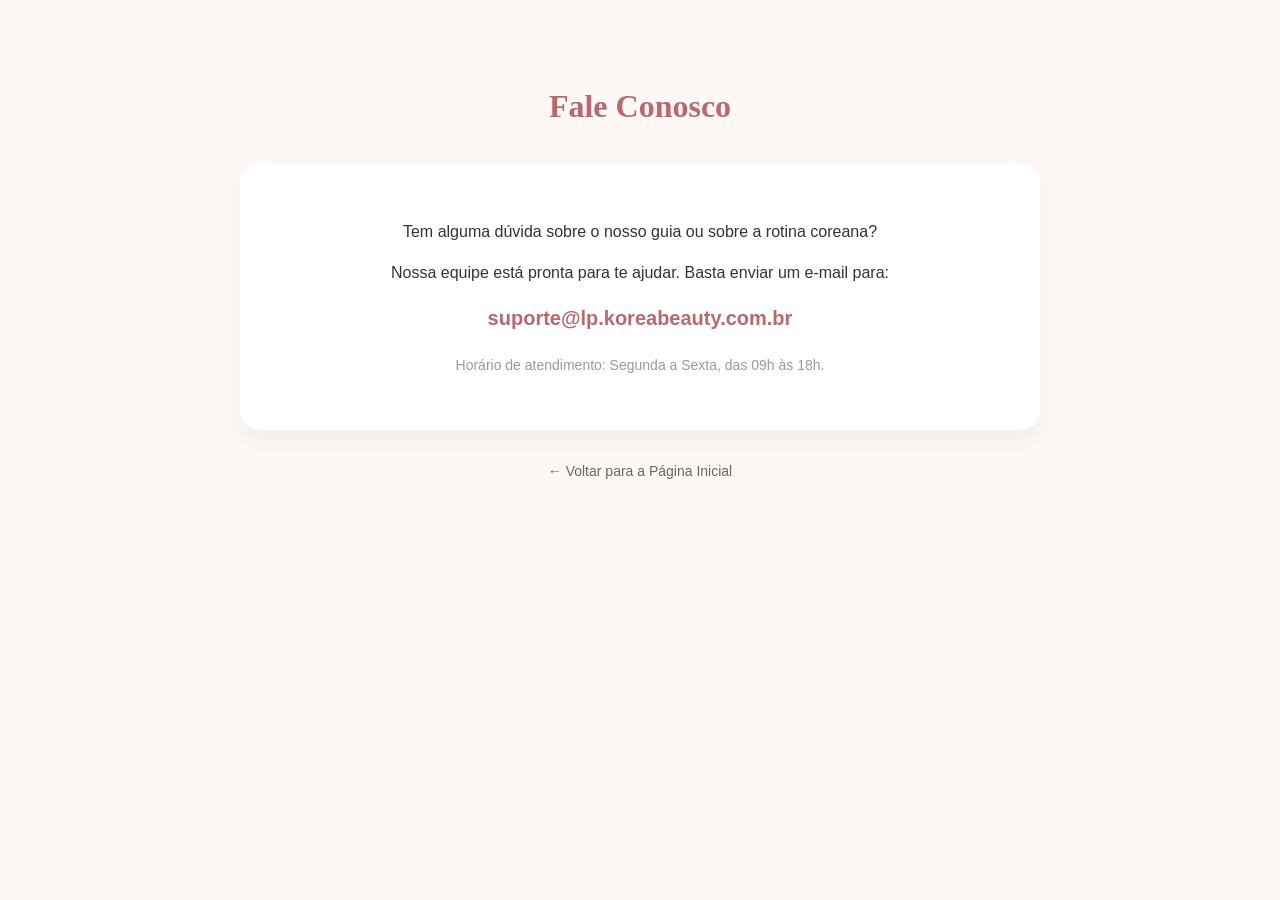
<file: contato.html>
<!DOCTYPE html>
<html lang="pt-BR">
<head>
    <meta charset="UTF-8">
    <meta name="viewport" content="width=device-width, initial-scale=1.0">
    <title>Contato | Korea Beauty</title>
    <style>
        body { font-family: 'DM Sans', sans-serif; line-height: 1.6; color: #333; max-width: 800px; margin: 40px auto; padding: 20px; background: #FDF8F5; text-align: center; }
        h1 { color: #B96871; font-family: 'DM Serif Display', serif; }
        .contact-box { background: white; padding: 40px; border-radius: 20px; box-shadow: 0 10px 30px rgba(0,0,0,0.05); margin-top: 30px; }
        .email { font-size: 20px; font-weight: bold; color: #B96871; text-decoration: none; }
        .back-link { display: block; margin-top: 30px; color: #666; text-decoration: none; font-size: 14px; }
    </style>
</head>
<body>
    <h1>Fale Conosco</h1>
    <div class="contact-box">
        <p>Tem alguma dúvida sobre o nosso guia ou sobre a rotina coreana?</p>
        <p>Nossa equipe está pronta para te ajudar. Basta enviar um e-mail para:</p>
        <a href="mailto:suporte@lp.koreabeauty.com.br" class="email">suporte@lp.koreabeauty.com.br</a>
        <p style="margin-top: 20px; font-size: 14px; color: #999;">Horário de atendimento: Segunda a Sexta, das 09h às 18h.</p>
    </div>
    <a href="index.html" class="back-link">← Voltar para a Página Inicial</a>
</body>
</html>
</file>
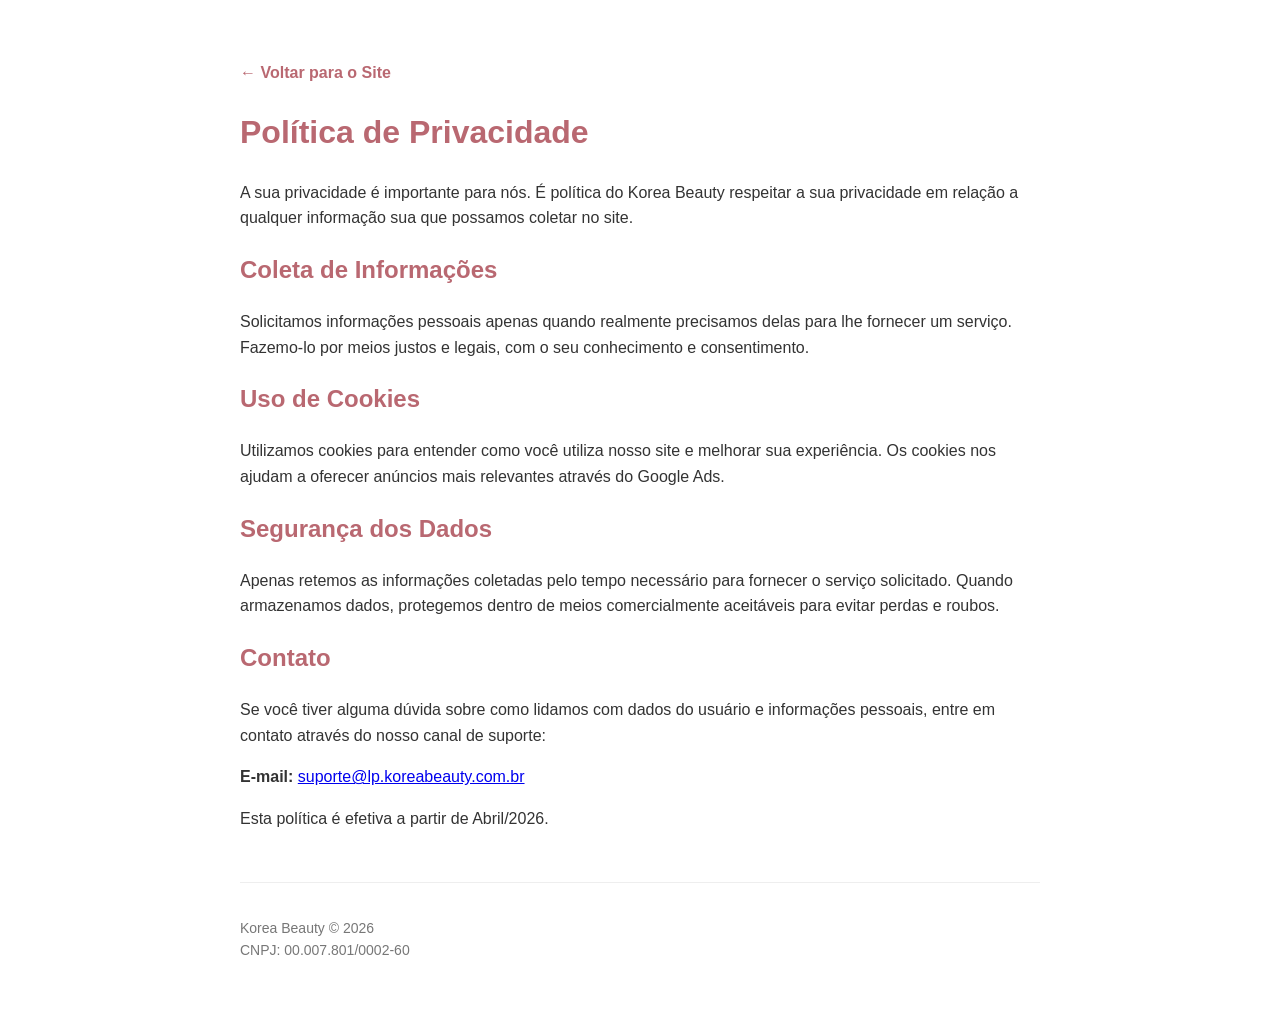
<file: politicas.html>
<!DOCTYPE html>
<html lang="pt-BR">
<head>
    <meta charset="UTF-8">
    <meta name="viewport" content="width=device-width, initial-scale=1.0">
    <title>Política de Privacidade | Korea Beauty</title>
    <style>
        body { font-family: sans-serif; line-height: 1.6; color: #333; max-width: 800px; margin: 40px auto; padding: 20px; background: #fff; }
        h1, h2 { color: #B96871; }
        .back-link { display: block; margin-bottom: 20px; color: #B96871; text-decoration: none; font-weight: bold; }
    </style>
</head>
<body>
    <a href="protocolo.html" class="back-link">← Voltar para o Site</a>
    <h1>Política de Privacidade</h1>
    <p>A sua privacidade é importante para nós. É política do Korea Beauty respeitar a sua privacidade em relação a qualquer informação sua que possamos coletar no site.</p>
    
    <h2>Coleta de Informações</h2>
    <p>Solicitamos informações pessoais apenas quando realmente precisamos delas para lhe fornecer um serviço. Fazemo-lo por meios justos e legais, com o seu conhecimento e consentimento.</p>
    
    <h2>Uso de Cookies</h2>
    <p>Utilizamos cookies para entender como você utiliza nosso site e melhorar sua experiência. Os cookies nos ajudam a oferecer anúncios mais relevantes através do Google Ads.</p>
    
    <h2>Segurança dos Dados</h2>
    <p>Apenas retemos as informações coletadas pelo tempo necessário para fornecer o serviço solicitado. Quando armazenamos dados, protegemos dentro de meios comercialmente aceitáveis para evitar perdas e roubos.</p>
    
    <h2>Contato</h2>
    <p>Se você tiver alguma dúvida sobre como lidamos com dados do usuário e informações pessoais, entre em contato através do nosso canal de suporte:</p>
    <p><strong>E-mail:</strong> <a href="mailto:suporte@lp.koreabeauty.com.br">suporte@lp.koreabeauty.com.br</a></p>
    
    <p>Esta política é efetiva a partir de Abril/2026.</p>

    <div style="margin-top: 50px; border-top: 1px solid #eee; padding-top: 20px; font-size: 14px; color: #777;">
        <p>Korea Beauty &copy; 2026<br>
        CNPJ: 00.007.801/0002-60</p>
    </div>
</body>
</html>
</file>
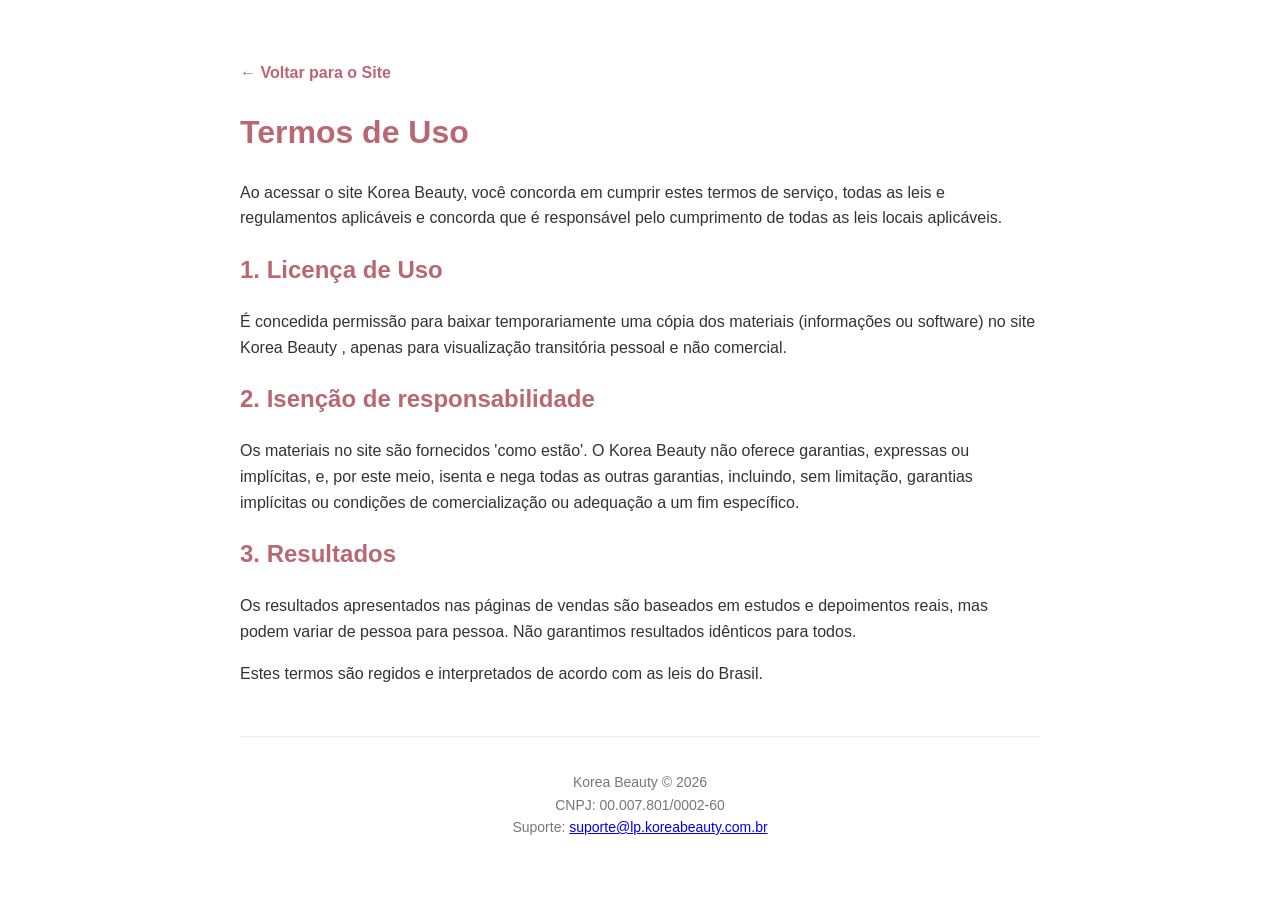
<file: termos.html>
<!DOCTYPE html>
<html lang="pt-BR">
<head>
    <meta charset="UTF-8">
    <meta name="viewport" content="width=device-width, initial-scale=1.0">
    <title>Termos de Uso | Korea Beauty</title>
    <style>
        body { font-family: sans-serif; line-height: 1.6; color: #333; max-width: 800px; margin: 40px auto; padding: 20px; background: #fff; }
        h1, h2 { color: #B96871; }
        .back-link { display: block; margin-bottom: 20px; color: #B96871; text-decoration: none; font-weight: bold; }
    </style>
</head>
<body>
    <a href="protocolo.html" class="back-link">← Voltar para o Site</a>
    <h1>Termos de Uso</h1>
    <p>Ao acessar o site Korea Beauty, você concorda em cumprir estes termos de serviço, todas as leis e regulamentos aplicáveis ​​e concorda que é responsável pelo cumprimento de todas as leis locais aplicáveis.</p>
    
    <h2>1. Licença de Uso</h2>
    <p>É concedida permissão para baixar temporariamente uma cópia dos materiais (informações ou software) no site Korea Beauty , apenas para visualização transitória pessoal e não comercial.</p>
    
    <h2>2. Isenção de responsabilidade</h2>
    <p>Os materiais no site são fornecidos 'como estão'. O Korea Beauty não oferece garantias, expressas ou implícitas, e, por este meio, isenta e nega todas as outras garantias, incluindo, sem limitação, garantias implícitas ou condições de comercialização ou adequação a um fim específico.</p>
    
    <h2>3. Resultados</h2>
    <p>Os resultados apresentados nas páginas de vendas são baseados em estudos e depoimentos reais, mas podem variar de pessoa para pessoa. Não garantimos resultados idênticos para todos.</p>
    
    <p>Estes termos são regidos e interpretados de acordo com as leis do Brasil.</p>

    <div style="margin-top: 50px; border-top: 1px solid #eee; padding-top: 20px; font-size: 14px; color: #777; text-align: center;">
        <p>Korea Beauty &copy; 2026<br>
        CNPJ: 00.007.801/0002-60<br>
        Suporte: <a href="mailto:suporte@lp.koreabeauty.com.br">suporte@lp.koreabeauty.com.br</a></p>
    </div>
</body>
</html>
</file>
<file: css/theme.css>
.comments-area a,.page-content a{text-decoration:underline}.alignright{float:right;margin-left:1rem}.alignleft{float:left;margin-right:1rem}.aligncenter{clear:both;display:block;margin-inline:auto}.alignwide{margin-inline:-80px}.alignfull{margin-inline:calc(50% - 50vw);max-width:100vw}.alignfull,.alignfull img{width:100vw}.wp-caption{margin-block-end:1.25rem;max-width:100%}.wp-caption.alignleft{margin:5px 20px 20px 0}.wp-caption.alignright{margin:5px 0 20px 20px}.wp-caption img{display:block;margin-inline:auto}.wp-caption-text{margin:0}.gallery-caption{display:block;font-size:.8125rem;line-height:1.5;margin:0;padding:.75rem}.pagination{display:flex;justify-content:space-between;margin:20px auto}.sticky{display:block;position:relative}.bypostauthor{font-size:inherit}.hide{display:none!important}.post-password-form{margin:50px auto;max-width:500px}.post-password-form p{align-items:flex-end;display:flex;width:100%}.post-password-form [type=submit]{margin-inline-start:3px}.screen-reader-text{clip:rect(1px,1px,1px,1px);height:1px;overflow:hidden;position:absolute!important;width:1px;word-wrap:normal!important}.screen-reader-text:focus{background-color:#eee;clip:auto!important;clip-path:none;color:#333;display:block;font-size:1rem;height:auto;left:5px;line-height:normal;padding:12px 24px;text-decoration:none;top:5px;width:auto;z-index:100000}.post .entry-title a{text-decoration:none}.post .wp-post-image{max-height:500px;-o-object-fit:cover;object-fit:cover;width:100%}@media(max-width:991px){.post .wp-post-image{max-height:400px}}@media(max-width:575px){.post .wp-post-image{max-height:300px}}#comments .comment-list{font-size:.9em;list-style:none;margin:0;padding:0}#comments .comment,#comments .pingback{position:relative}#comments .comment .comment-body,#comments .pingback .comment-body{border-block-end:1px solid #ccc;display:flex;flex-direction:column;padding-block-end:30px;padding-block-start:30px;padding-inline-end:0;padding-inline-start:60px}#comments .comment .avatar,#comments .pingback .avatar{border-radius:50%;left:0;margin-inline-end:10px;position:absolute}body.rtl #comments .comment .avatar,body.rtl #comments .pingback .avatar,html[dir=rtl] #comments .comment .avatar,html[dir=rtl] #comments .pingback .avatar{left:auto;right:0}#comments .comment-meta{display:flex;justify-content:space-between;margin-block-end:.9rem}#comments .comment-metadata,#comments .reply{font-size:11px;line-height:1}#comments .children{list-style:none;margin:0;padding-inline-start:30px;position:relative}#comments .children li:last-child{padding-block-end:0}#comments ol.comment-list .children:before{content:"↪";display:inline-block;font-size:1em;font-weight:400;left:0;line-height:100%;position:absolute;top:45px;width:auto}body.rtl #comments ol.comment-list .children:before,html[dir=rtl] #comments ol.comment-list .children:before{content:"↩";left:auto;right:0}@media(min-width:768px){#comments .comment-author,#comments .comment-metadata{line-height:1}}@media(max-width:767px){#comments .comment .comment-body{padding:30px 0}#comments .children{padding-inline-start:20px}#comments .comment .avatar{float:left;position:inherit}body.rtl #comments .comment .avatar,html[dir=rtl] #comments .comment .avatar{float:right}}.page-header .entry-title,.site-footer .footer-inner,.site-footer:not(.dynamic-footer),.site-header .header-inner,.site-header:not(.dynamic-header),body:not([class*=elementor-page-]) .site-main{margin-inline-end:auto;margin-inline-start:auto;width:100%}@media(max-width:575px){.page-header .entry-title,.site-footer .footer-inner,.site-footer:not(.dynamic-footer),.site-header .header-inner,.site-header:not(.dynamic-header),body:not([class*=elementor-page-]) .site-main{padding-inline-end:10px;padding-inline-start:10px}}@media(min-width:576px){.page-header .entry-title,.site-footer .footer-inner,.site-footer:not(.dynamic-footer),.site-header .header-inner,.site-header:not(.dynamic-header),body:not([class*=elementor-page-]) .site-main{max-width:500px}.site-footer.footer-full-width .footer-inner,.site-header.header-full-width .header-inner{max-width:100%}}@media(min-width:768px){.page-header .entry-title,.site-footer .footer-inner,.site-footer:not(.dynamic-footer),.site-header .header-inner,.site-header:not(.dynamic-header),body:not([class*=elementor-page-]) .site-main{max-width:600px}.site-footer.footer-full-width,.site-header.header-full-width{max-width:100%}}@media(min-width:992px){.page-header .entry-title,.site-footer .footer-inner,.site-footer:not(.dynamic-footer),.site-header .header-inner,.site-header:not(.dynamic-header),body:not([class*=elementor-page-]) .site-main{max-width:800px}.site-footer.footer-full-width,.site-header.header-full-width{max-width:100%}}@media(min-width:1200px){.page-header .entry-title,.site-footer .footer-inner,.site-footer:not(.dynamic-footer),.site-header .header-inner,.site-header:not(.dynamic-header),body:not([class*=elementor-page-]) .site-main{max-width:1140px}.site-footer.footer-full-width,.site-header.header-full-width{max-width:100%}}.site-header+.elementor{min-height:calc(100vh - 320px)}
</file>
<file: css/header-footer.css>
.site-header{display:flex;flex-wrap:wrap;justify-content:space-between;padding-block-end:1rem;padding-block-start:1rem;position:relative}.site-header .site-title{font-size:2.5rem;font-weight:500;line-height:1.2}.site-header .site-branding{display:flex;flex-direction:column;gap:.5rem;justify-content:center}.site-header .header-inner{display:flex;flex-wrap:wrap;justify-content:space-between}.site-header .header-inner .custom-logo-link{display:block}.site-header .header-inner .site-branding .site-description,.site-header .header-inner .site-branding .site-title{margin:0}.site-header .header-inner .site-branding .site-logo img{display:block}.site-header .header-inner .site-branding.show-logo .site-title,.site-header .header-inner .site-branding.show-title .site-logo{display:none!important}.site-header.header-inverted .header-inner{flex-direction:row-reverse}.site-header.header-inverted .header-inner .site-branding{text-align:end}.site-header.header-stacked .header-inner{align-items:center;flex-direction:column;text-align:center}.site-footer{padding-block-end:1rem;padding-block-start:1rem;position:relative}.site-footer .site-title{font-size:1.5rem;font-weight:500;line-height:1.2}.site-footer .site-branding{display:flex;flex-direction:column;gap:.5rem;justify-content:center}.site-footer .footer-inner{display:flex;flex-wrap:wrap;justify-content:space-between}.site-footer .footer-inner .custom-logo-link{display:block}.site-footer .footer-inner .site-branding .site-description,.site-footer .footer-inner .site-branding .site-title{margin:0}.site-footer .footer-inner .site-branding .site-logo img{display:block}.site-footer .footer-inner .site-branding.show-logo .site-title,.site-footer .footer-inner .site-branding.show-title .site-logo{display:none!important}.site-footer .footer-inner .copyright{align-items:center;display:flex;justify-content:flex-end}.site-footer .footer-inner .copyright p{margin:0}.site-footer.footer-inverted .footer-inner{flex-direction:row-reverse}.site-footer.footer-inverted .footer-inner .site-branding{text-align:end}.site-footer.footer-stacked .footer-inner{align-items:center;flex-direction:column;text-align:center}.site-footer.footer-stacked .footer-inner .site-branding .site-title{text-align:center}.site-footer.footer-stacked .footer-inner .site-navigation .menu{padding:0}@media(max-width:576px){.site-footer:not(.footer-stacked) .footer-inner .copyright,.site-footer:not(.footer-stacked) .footer-inner .site-branding,.site-footer:not(.footer-stacked) .footer-inner .site-navigation{display:block;max-width:none;text-align:center;width:100%}.site-footer .footer-inner .site-navigation ul.menu{justify-content:center}.site-footer .footer-inner .site-navigation ul.menu li{display:inline-block}}.site-header.header-stacked .site-navigation-toggle-holder{justify-content:center;max-width:100%}.site-header.menu-layout-dropdown .site-navigation{display:none}.site-navigation-toggle-holder{align-items:center;display:flex;padding:8px 15px}.site-navigation-toggle-holder .site-navigation-toggle{align-items:center;background-color:rgba(0,0,0,.05);border:0 solid;border-radius:3px;color:#494c4f;cursor:pointer;display:flex;justify-content:center;padding:.5rem}.site-navigation-toggle-holder .site-navigation-toggle-icon{display:block;width:1.25rem}.site-navigation-toggle-holder .site-navigation-toggle-icon:after,.site-navigation-toggle-holder .site-navigation-toggle-icon:before{background-color:currentColor;border-radius:3px;content:"";display:block;height:3px;transition:all .2s ease-in-out}.site-navigation-toggle-holder .site-navigation-toggle-icon:before{box-shadow:0 .35rem 0 currentColor;margin-block-end:.5rem}.site-navigation-toggle-holder .site-navigation-toggle[aria-expanded=true] .site-navigation-toggle-icon:before{box-shadow:none;transform:translateY(.35rem) rotate(45deg)}.site-navigation-toggle-holder .site-navigation-toggle[aria-expanded=true] .site-navigation-toggle-icon:after{transform:translateY(-.35rem) rotate(-45deg)}.site-navigation{align-items:center;display:flex}.site-navigation ul.menu,.site-navigation ul.menu ul{list-style-type:none;padding:0}.site-navigation ul.menu{display:flex;flex-wrap:wrap}.site-navigation ul.menu li{display:flex;position:relative}.site-navigation ul.menu li a{display:block;padding:8px 15px}.site-navigation ul.menu li.menu-item-has-children{padding-inline-end:15px}.site-navigation ul.menu li.menu-item-has-children:after{align-items:center;color:#666;content:"▾";display:flex;font-size:1.5em;justify-content:center;text-decoration:none}.site-navigation ul.menu li.menu-item-has-children:focus-within>ul{display:block}.site-navigation ul.menu li ul{background:#fff;display:none;left:0;min-width:150px;position:absolute;top:100%;z-index:2}.site-navigation ul.menu li ul li{border-block-end:1px solid #eee}.site-navigation ul.menu li ul li:last-child{border-block-end:none}.site-navigation ul.menu li ul li.menu-item-has-children a{flex-grow:1}.site-navigation ul.menu li ul li.menu-item-has-children:after{transform:translateY(-50%) rotate(-90deg)}.site-navigation ul.menu li ul ul{left:100%;top:0}.site-navigation ul.menu li:hover>ul{display:block}footer .site-navigation ul.menu li ul{bottom:100%;top:auto}footer .site-navigation ul.menu li ul ul{bottom:0}footer .site-navigation ul.menu a{padding:5px 15px}.site-navigation-dropdown{bottom:0;left:0;margin-block-start:10px;position:absolute;transform-origin:top;transition:max-height .3s,transform .3s;width:100%;z-index:10000}.site-navigation-toggle-holder:not(.elementor-active)+.site-navigation-dropdown{max-height:0;transform:scaleY(0)}.site-navigation-toggle-holder.elementor-active+.site-navigation-dropdown{max-height:100vh;transform:scaleY(1)}.site-navigation-dropdown ul{padding:0}.site-navigation-dropdown ul.menu{background:#fff;margin:0;padding:0;position:absolute;width:100%}.site-navigation-dropdown ul.menu li{display:block;position:relative;width:100%}.site-navigation-dropdown ul.menu li a{background:#fff;box-shadow:inset 0 -1px 0 rgba(0,0,0,.102);color:#55595c;display:block;padding:20px}.site-navigation-dropdown ul.menu li.current-menu-item a{background:#55595c;color:#fff}.site-navigation-dropdown ul.menu>li li{max-height:0;transform:scaleY(0);transform-origin:top;transition:max-height .3s,transform .3s}.site-navigation-dropdown ul.menu li.elementor-active>ul>li{max-height:100vh;transform:scaleY(1)}@media(max-width:576px){.site-header.menu-dropdown-mobile:not(.menu-layout-dropdown) .site-navigation{display:none!important}}@media(min-width:768px){.site-header.menu-dropdown-mobile:not(.menu-layout-dropdown) .site-navigation-toggle-holder{display:none!important}}@media(min-width:576px)and (max-width:767px){.site-header.menu-dropdown-mobile:not(.menu-layout-dropdown) .site-navigation{display:none!important}}@media(min-width:992px){.site-header.menu-dropdown-tablet:not(.menu-layout-dropdown) .site-navigation-toggle-holder{display:none!important}}@media(max-width:992px){.site-header.menu-dropdown-tablet:not(.menu-layout-dropdown) .site-navigation{display:none!important}}.site-header.menu-dropdown-none:not(.menu-layout-dropdown) .site-navigation-toggle-holder{display:none!important}
</file>
<file: css/post-9.css>
.elementor-kit-9{--e-global-color-primary:#6EC1E4;--e-global-color-secondary:#54595F;--e-global-color-text:#7A7A7A;--e-global-color-accent:#61CE70;--e-global-typography-primary-font-family:"DM Serif Display";--e-global-typography-primary-font-weight:400;--e-global-typography-secondary-font-family:"DM Serif Display";--e-global-typography-secondary-font-weight:400;--e-global-typography-text-font-family:"DM Sans";--e-global-typography-text-font-weight:400;--e-global-typography-accent-font-family:"DM Sans";--e-global-typography-accent-font-weight:500;}.elementor-kit-9 e-page-transition{background-color:#FFBC7D;}.elementor-section.elementor-section-boxed > .elementor-container{max-width:1140px;}.e-con{--container-max-width:1140px;}.elementor-widget:not(:last-child){--kit-widget-spacing:20px;}.elementor-element{--widgets-spacing:20px 20px;--widgets-spacing-row:20px;--widgets-spacing-column:20px;}{}h1.entry-title{display:var(--page-title-display);}.site-header .site-branding{flex-direction:column;align-items:stretch;}.site-header{padding-inline-end:0px;padding-inline-start:0px;}.site-footer .site-branding{flex-direction:column;align-items:stretch;}@media(max-width:1024px){.elementor-section.elementor-section-boxed > .elementor-container{max-width:1024px;}.e-con{--container-max-width:1024px;}}@media(max-width:767px){.elementor-section.elementor-section-boxed > .elementor-container{max-width:767px;}.e-con{--container-max-width:767px;}}/* Start custom CSS */.elementor-kit-9 .elementor-image-box-description{
  white-space: pre-wrap;
}

.elementor-kit-9 p{
  margin-bottom: 16px;
}

.elementor-kit-9 p:last-child{
  margin-bottom: 0;
}/* End custom CSS */
</file>
<file: css/post-361.css>
.elementor-361 .elementor-element.elementor-element-02ff8a9{--display:flex;--min-height:722px;--flex-direction:column;--container-widget-width:calc( ( 1 - var( --container-widget-flex-grow ) ) * 100% );--container-widget-height:initial;--container-widget-flex-grow:0;--container-widget-align-self:initial;--flex-wrap-mobile:wrap;--justify-content:center;--align-items:flex-start;--gap:32px 32px;--row-gap:32px;--column-gap:32px;--margin-top:0px;--margin-bottom:0px;--margin-left:0px;--margin-right:0px;--padding-top:80px;--padding-bottom:100px;--padding-left:40px;--padding-right:40px;}.elementor-361 .elementor-element.elementor-element-02ff8a9:not(.elementor-motion-effects-element-type-background), .elementor-361 .elementor-element.elementor-element-02ff8a9 > .elementor-motion-effects-container > .elementor-motion-effects-layer{background-color:#B96872;background-image:var(--wpr-bg-95fb424c-9c00-4a35-8e5a-a44f903b29ea);background-position:top center;background-repeat:no-repeat;background-size:cover;}.elementor-widget-image-box .elementor-image-box-title{font-family:var( --e-global-typography-primary-font-family ), Sans-serif;font-weight:var( --e-global-typography-primary-font-weight );color:var( --e-global-color-primary );}.elementor-widget-image-box:has(:hover) .elementor-image-box-title,
					 .elementor-widget-image-box:has(:focus) .elementor-image-box-title{color:var( --e-global-color-primary );}.elementor-widget-image-box .elementor-image-box-description{font-family:var( --e-global-typography-text-font-family ), Sans-serif;font-weight:var( --e-global-typography-text-font-weight );color:var( --e-global-color-text );}.elementor-361 .elementor-element.elementor-element-36133fe{width:var( --container-widget-width, 533px );max-width:533px;--container-widget-width:533px;--container-widget-flex-grow:0;}.elementor-361 .elementor-element.elementor-element-36133fe .elementor-image-box-wrapper{text-align:start;}.elementor-361 .elementor-element.elementor-element-36133fe.elementor-position-right .elementor-image-box-img{margin-left:15px;}.elementor-361 .elementor-element.elementor-element-36133fe.elementor-position-left .elementor-image-box-img{margin-right:15px;}.elementor-361 .elementor-element.elementor-element-36133fe.elementor-position-top .elementor-image-box-img{margin-bottom:15px;}.elementor-361 .elementor-element.elementor-element-36133fe .elementor-image-box-wrapper .elementor-image-box-img{width:24%;}.elementor-361 .elementor-element.elementor-element-36133fe .elementor-image-box-img img{transition-duration:0.3s;}.elementor-361 .elementor-element.elementor-element-36133fe .elementor-image-box-title{font-family:"DM Serif Display", Sans-serif;font-size:56px;font-weight:600;line-height:1.2em;color:#FAF4F3;}.elementor-361 .elementor-element.elementor-element-36133fe .elementor-image-box-description{font-family:"DM Sans", Sans-serif;font-size:18px;font-weight:400;line-height:1.5em;color:#FAF4F3D9;}.elementor-widget-button .elementor-button{background-color:var( --e-global-color-accent );font-family:var( --e-global-typography-accent-font-family ), Sans-serif;font-weight:var( --e-global-typography-accent-font-weight );}.elementor-361 .elementor-element.elementor-element-ad7bb41 .elementor-button{background-color:#B2FE0200;font-family:"DM Sans", Sans-serif;font-size:16px;font-weight:500;line-height:1.4em;letter-spacing:-0.3px;fill:#FFFFFF;color:#FFFFFF;padding:20px 40px 20px 40px;}.elementor-361 .elementor-element.elementor-element-ad7bb41.elementor-element{--align-self:flex-start;}.elementor-361 .elementor-element.elementor-element-ad7bb41 .elementor-button-content-wrapper{flex-direction:row;}.elementor-361 .elementor-element.elementor-element-ad7bb41 .elementor-button .elementor-button-content-wrapper{gap:8px;}.elementor-361 .elementor-element.elementor-element-34a3de5{--display:flex;--flex-direction:column;--container-widget-width:calc( ( 1 - var( --container-widget-flex-grow ) ) * 100% );--container-widget-height:initial;--container-widget-flex-grow:0;--container-widget-align-self:initial;--flex-wrap-mobile:wrap;--justify-content:center;--align-items:flex-start;--gap:32px 32px;--row-gap:32px;--column-gap:32px;border-style:solid;--border-style:solid;border-width:2px 0px 0px 0px;--border-top-width:2px;--border-right-width:0px;--border-bottom-width:0px;--border-left-width:0px;border-color:#FF8A97;--border-color:#FF8A97;--margin-top:0px;--margin-bottom:0px;--margin-left:0px;--margin-right:0px;--padding-top:100px;--padding-bottom:100px;--padding-left:40px;--padding-right:40px;}.elementor-361 .elementor-element.elementor-element-34a3de5:not(.elementor-motion-effects-element-type-background), .elementor-361 .elementor-element.elementor-element-34a3de5 > .elementor-motion-effects-container > .elementor-motion-effects-layer{background-color:#FAF4F3;}.elementor-361 .elementor-element.elementor-element-1b605c3{width:100%;max-width:100%;}.elementor-361 .elementor-element.elementor-element-1b605c3 .elementor-image-box-wrapper{text-align:start;}.elementor-361 .elementor-element.elementor-element-1b605c3.elementor-position-right .elementor-image-box-img{margin-left:10%;}.elementor-361 .elementor-element.elementor-element-1b605c3.elementor-position-left .elementor-image-box-img{margin-right:10%;}.elementor-361 .elementor-element.elementor-element-1b605c3.elementor-position-top .elementor-image-box-img{margin-bottom:10%;}.elementor-361 .elementor-element.elementor-element-1b605c3 .elementor-image-box-title{margin-bottom:16px;font-family:"DM Serif Display", Sans-serif;font-size:44px;font-weight:600;line-height:1.2em;color:#B96871;}.elementor-361 .elementor-element.elementor-element-1b605c3 .elementor-image-box-wrapper .elementor-image-box-img{width:100%;}.elementor-361 .elementor-element.elementor-element-1b605c3 .elementor-image-box-img img{border-radius:12px;transition-duration:0.3s;}.elementor-361 .elementor-element.elementor-element-1b605c3 .elementor-image-box-description{font-family:"DM Sans", Sans-serif;font-size:18px;font-weight:400;line-height:1.5em;color:#987579;}.elementor-361 .elementor-element.elementor-element-b074ea6.elementor-element{--align-self:center;}body:not(.rtl) .elementor-361 .elementor-element.elementor-element-b074ea6{left:48.75%;}body.rtl .elementor-361 .elementor-element.elementor-element-b074ea6{right:48.75%;}.elementor-361 .elementor-element.elementor-element-b074ea6{top:-20px;}.elementor-361 .elementor-element.elementor-element-fca4ea4{--display:flex;--flex-direction:column;--container-widget-width:calc( ( 1 - var( --container-widget-flex-grow ) ) * 100% );--container-widget-height:initial;--container-widget-flex-grow:0;--container-widget-align-self:initial;--flex-wrap-mobile:wrap;--justify-content:center;--align-items:flex-start;--gap:32px 32px;--row-gap:32px;--column-gap:32px;--margin-top:0px;--margin-bottom:0px;--margin-left:0px;--margin-right:0px;--padding-top:100px;--padding-bottom:100px;--padding-left:40px;--padding-right:40px;}.elementor-361 .elementor-element.elementor-element-fca4ea4:not(.elementor-motion-effects-element-type-background), .elementor-361 .elementor-element.elementor-element-fca4ea4 > .elementor-motion-effects-container > .elementor-motion-effects-layer{background-color:#B96872;}.elementor-widget-heading .elementor-heading-title{font-family:var( --e-global-typography-primary-font-family ), Sans-serif;font-weight:var( --e-global-typography-primary-font-weight );color:var( --e-global-color-primary );}.elementor-361 .elementor-element.elementor-element-26a4028{width:var( --container-widget-width, 57% );max-width:57%;--container-widget-width:57%;--container-widget-flex-grow:0;text-align:start;}.elementor-361 .elementor-element.elementor-element-26a4028 .elementor-heading-title{font-family:"DM Serif Display", Sans-serif;font-size:40px;font-weight:600;line-height:1.2em;color:#FAF4F3;}.elementor-361 .elementor-element.elementor-element-c022e98{width:100%;max-width:100%;}.elementor-361 .elementor-element.elementor-element-c022e98 .elementor-image-box-wrapper{text-align:start;}.elementor-361 .elementor-element.elementor-element-c022e98.elementor-position-right .elementor-image-box-img{margin-left:8%;}.elementor-361 .elementor-element.elementor-element-c022e98.elementor-position-left .elementor-image-box-img{margin-right:8%;}.elementor-361 .elementor-element.elementor-element-c022e98.elementor-position-top .elementor-image-box-img{margin-bottom:8%;}.elementor-361 .elementor-element.elementor-element-c022e98 .elementor-image-box-title{margin-bottom:16px;font-family:"DM Serif Display", Sans-serif;font-size:32px;font-weight:600;line-height:1.2em;color:#FAF4F3;}.elementor-361 .elementor-element.elementor-element-c022e98 .elementor-image-box-wrapper .elementor-image-box-img{width:100%;}.elementor-361 .elementor-element.elementor-element-c022e98 .elementor-image-box-img img{border-radius:12px;transition-duration:0.3s;}.elementor-361 .elementor-element.elementor-element-c022e98 .elementor-image-box-description{font-family:"DM Sans", Sans-serif;font-size:18px;font-weight:400;line-height:1.5em;color:#FAF4F3E0;}.elementor-361 .elementor-element.elementor-element-5f50a6f{--display:flex;--flex-direction:row;--container-widget-width:calc( ( 1 - var( --container-widget-flex-grow ) ) * 100% );--container-widget-height:100%;--container-widget-flex-grow:1;--container-widget-align-self:stretch;--flex-wrap-mobile:wrap;--justify-content:space-between;--align-items:flex-start;--gap:32px 32px;--row-gap:32px;--column-gap:32px;--margin-top:0px;--margin-bottom:0px;--margin-left:0px;--margin-right:0px;--padding-top:100px;--padding-bottom:100px;--padding-left:40px;--padding-right:40px;}.elementor-361 .elementor-element.elementor-element-5f50a6f:not(.elementor-motion-effects-element-type-background), .elementor-361 .elementor-element.elementor-element-5f50a6f > .elementor-motion-effects-container > .elementor-motion-effects-layer{background-color:#FAF4F3;}.elementor-361 .elementor-element.elementor-element-8a1a25f{width:var( --container-widget-width, 31% );max-width:31%;--container-widget-width:31%;--container-widget-flex-grow:0;text-align:start;}.elementor-361 .elementor-element.elementor-element-8a1a25f .elementor-heading-title{font-family:"DM Serif Display", Sans-serif;font-size:56px;font-weight:600;line-height:1.2em;color:#B96871;}.elementor-widget-text-editor{font-family:var( --e-global-typography-text-font-family ), Sans-serif;font-weight:var( --e-global-typography-text-font-weight );color:var( --e-global-color-text );}.elementor-widget-text-editor.elementor-drop-cap-view-stacked .elementor-drop-cap{background-color:var( --e-global-color-primary );}.elementor-widget-text-editor.elementor-drop-cap-view-framed .elementor-drop-cap, .elementor-widget-text-editor.elementor-drop-cap-view-default .elementor-drop-cap{color:var( --e-global-color-primary );border-color:var( --e-global-color-primary );}.elementor-361 .elementor-element.elementor-element-424373e{text-align:start;font-family:"DM Sans", Sans-serif;font-size:18px;font-weight:400;line-height:1.6em;color:#987579;}.elementor-361 .elementor-element.elementor-element-424373e p{margin-block-end:0px;}.elementor-361 .elementor-element.elementor-element-a83d7df{--display:flex;--min-height:40vh;--flex-direction:row;--container-widget-width:initial;--container-widget-height:100%;--container-widget-flex-grow:1;--container-widget-align-self:stretch;--flex-wrap-mobile:wrap;--justify-content:flex-end;--gap:32px 32px;--row-gap:32px;--column-gap:32px;--margin-top:0px;--margin-bottom:0px;--margin-left:0px;--margin-right:0px;--padding-top:0px;--padding-bottom:0px;--padding-left:0px;--padding-right:0px;}.elementor-361 .elementor-element.elementor-element-a83d7df:not(.elementor-motion-effects-element-type-background), .elementor-361 .elementor-element.elementor-element-a83d7df > .elementor-motion-effects-container > .elementor-motion-effects-layer{background-color:#B96872;background-image:var(--wpr-bg-8be7cdda-513d-4316-810c-7e92664aea62);background-position:-146px 0px;background-repeat:no-repeat;background-size:contain;}.elementor-361 .elementor-element.elementor-element-c460417{margin:0px 0px calc(var(--kit-widget-spacing, 0px) + 0px) 0px;padding:0px 20px 56px 0px;text-align:end;}.elementor-361 .elementor-element.elementor-element-c460417.elementor-element{--align-self:flex-end;}.elementor-361 .elementor-element.elementor-element-c460417 .elementor-heading-title{font-family:"DM Serif Display", Sans-serif;font-size:24px;font-weight:600;line-height:1.2em;color:#FFFFFF;}.elementor-361 .elementor-element.elementor-element-561884a{--display:flex;--margin-top:0px;--margin-bottom:0px;--margin-left:0px;--margin-right:0px;--padding-top:100px;--padding-bottom:100px;--padding-left:100px;--padding-right:100px;}.elementor-361 .elementor-element.elementor-element-561884a:not(.elementor-motion-effects-element-type-background), .elementor-361 .elementor-element.elementor-element-561884a > .elementor-motion-effects-container > .elementor-motion-effects-layer{background-color:#8D4952;}.elementor-361 .elementor-element.elementor-element-92170df{width:var( --container-widget-width, 569px );max-width:569px;--container-widget-width:569px;--container-widget-flex-grow:0;}.elementor-361 .elementor-element.elementor-element-92170df .elementor-image-box-wrapper{text-align:start;}.elementor-361 .elementor-element.elementor-element-92170df .elementor-image-box-title{margin-bottom:16px;font-family:"DM Serif Display", Sans-serif;font-size:40px;font-weight:600;line-height:1.2em;color:#FAF4F3;}.elementor-361 .elementor-element.elementor-element-92170df .elementor-image-box-description{font-family:"DM Sans", Sans-serif;font-size:18px;font-weight:400;line-height:1.5em;color:#FAF4F3;}.elementor-361 .elementor-element.elementor-element-9f3d460{--display:flex;--min-height:66vh;--flex-direction:row;--container-widget-width:initial;--container-widget-height:100%;--container-widget-flex-grow:1;--container-widget-align-self:stretch;--flex-wrap-mobile:wrap;--justify-content:flex-start;--gap:32px 32px;--row-gap:32px;--column-gap:32px;--margin-top:0px;--margin-bottom:0px;--margin-left:0px;--margin-right:0px;--padding-top:0px;--padding-bottom:0px;--padding-left:0px;--padding-right:0px;}.elementor-361 .elementor-element.elementor-element-9f3d460:not(.elementor-motion-effects-element-type-background), .elementor-361 .elementor-element.elementor-element-9f3d460 > .elementor-motion-effects-container > .elementor-motion-effects-layer{background-color:#B96872;background-image:var(--wpr-bg-f345e7e4-ed13-4e22-bddc-b9288a8c0d7e);background-position:800px 0px;background-repeat:no-repeat;background-size:75% auto;}.elementor-361 .elementor-element.elementor-element-d17b47c{--display:flex;--margin-top:0px;--margin-bottom:0px;--margin-left:0px;--margin-right:0px;--padding-top:100px;--padding-bottom:100px;--padding-left:100px;--padding-right:100px;}.elementor-361 .elementor-element.elementor-element-d17b47c:not(.elementor-motion-effects-element-type-background), .elementor-361 .elementor-element.elementor-element-d17b47c > .elementor-motion-effects-container > .elementor-motion-effects-layer{background-color:#8D4952;}.elementor-361 .elementor-element.elementor-element-5853a07{width:var( --container-widget-width, 502px );max-width:502px;--container-widget-width:502px;--container-widget-flex-grow:0;}.elementor-361 .elementor-element.elementor-element-5853a07 .elementor-image-box-wrapper{text-align:start;}.elementor-361 .elementor-element.elementor-element-5853a07 .elementor-image-box-title{margin-bottom:16px;font-family:"DM Serif Display", Sans-serif;font-size:40px;font-weight:600;line-height:1.2em;color:#FAF4F3;}.elementor-361 .elementor-element.elementor-element-5853a07 .elementor-image-box-description{font-family:"DM Sans", Sans-serif;font-size:18px;font-weight:400;line-height:1.5em;color:#FAF4F3;}.elementor-361 .elementor-element.elementor-element-a79db04{width:var( --container-widget-width, 161px );max-width:161px;margin:0px 0px calc(var(--kit-widget-spacing, 0px) + 0px) 0px;padding:0px 0px 80px 20px;--container-widget-width:161px;--container-widget-flex-grow:0;text-align:start;}.elementor-361 .elementor-element.elementor-element-a79db04.elementor-element{--align-self:flex-end;}.elementor-361 .elementor-element.elementor-element-a79db04 .elementor-heading-title{font-family:"DM Serif Display", Sans-serif;font-size:24px;font-weight:600;line-height:1.2em;color:#8D4952;}.elementor-361 .elementor-element.elementor-element-1572529{--display:flex;--flex-direction:row;--container-widget-width:initial;--container-widget-height:100%;--container-widget-flex-grow:1;--container-widget-align-self:stretch;--flex-wrap-mobile:wrap;--justify-content:space-between;--gap:94px 94px;--row-gap:94px;--column-gap:94px;--padding-top:100px;--padding-bottom:100px;--padding-left:40px;--padding-right:40px;}.elementor-361 .elementor-element.elementor-element-1572529:not(.elementor-motion-effects-element-type-background), .elementor-361 .elementor-element.elementor-element-1572529 > .elementor-motion-effects-container > .elementor-motion-effects-layer{background-color:#FAF4F3;}.elementor-361 .elementor-element.elementor-element-f1b18dd{--display:flex;--flex-direction:column;--container-widget-width:100%;--container-widget-height:initial;--container-widget-flex-grow:0;--container-widget-align-self:initial;--flex-wrap-mobile:wrap;--margin-top:0px;--margin-bottom:0px;--margin-left:0px;--margin-right:0px;--padding-top:0px;--padding-bottom:0px;--padding-left:0px;--padding-right:0px;}.elementor-361 .elementor-element.elementor-element-f0216c1{--display:flex;--position:absolute;--border-radius:8px 8px 8px 8px;box-shadow:0px 10px 45px 0px rgba(45.99999999999999, 108.00000000000011, 240.99999999999997, 0.08);top:-24px;--z-index:0;}.elementor-361 .elementor-element.elementor-element-f0216c1:not(.elementor-motion-effects-element-type-background), .elementor-361 .elementor-element.elementor-element-f0216c1 > .elementor-motion-effects-container > .elementor-motion-effects-layer{background-color:#B96872;}body:not(.rtl) .elementor-361 .elementor-element.elementor-element-f0216c1{left:-24px;}body.rtl .elementor-361 .elementor-element.elementor-element-f0216c1{right:-24px;}.elementor-361 .elementor-element.elementor-element-604d30b{--display:flex;--position:absolute;--border-radius:8px 8px 8px 8px;box-shadow:0px 10px 45px 0px rgba(45.99999999999999, 108.00000000000011, 240.99999999999997, 0.08);bottom:-24px;--z-index:0;}.elementor-361 .elementor-element.elementor-element-604d30b:not(.elementor-motion-effects-element-type-background), .elementor-361 .elementor-element.elementor-element-604d30b > .elementor-motion-effects-container > .elementor-motion-effects-layer{background-color:#B96872;}body:not(.rtl) .elementor-361 .elementor-element.elementor-element-604d30b{right:-24px;}body.rtl .elementor-361 .elementor-element.elementor-element-604d30b{left:-24px;}.elementor-widget-image .widget-image-caption{color:var( --e-global-color-text );font-family:var( --e-global-typography-text-font-family ), Sans-serif;font-weight:var( --e-global-typography-text-font-weight );}.elementor-361 .elementor-element.elementor-element-0674745{z-index:2;text-align:center;}.elementor-361 .elementor-element.elementor-element-0674745 img{width:82%;height:600px;object-fit:cover;object-position:top center;border-radius:8px 8px 8px 8px;box-shadow:-5px 4px 12px 0px rgba(137.70000000000002, 23.01236413043479, 48.25611006911625, 0.1);}.elementor-361 .elementor-element.elementor-element-0674745 .widget-image-caption{text-align:center;color:#502328;font-family:"DM Sans", Sans-serif;font-size:18px;font-weight:400;margin-block-start:16px;}.elementor-361 .elementor-element.elementor-element-94f91de{--display:flex;--flex-direction:column;--container-widget-width:100%;--container-widget-height:initial;--container-widget-flex-grow:0;--container-widget-align-self:initial;--flex-wrap-mobile:wrap;--justify-content:center;--gap:12px 12px;--row-gap:12px;--column-gap:12px;--margin-top:0px;--margin-bottom:0px;--margin-left:0px;--margin-right:0px;--padding-top:0px;--padding-bottom:0px;--padding-left:0px;--padding-right:0px;}.elementor-361 .elementor-element.elementor-element-49b10ef{width:100%;max-width:100%;}.elementor-361 .elementor-element.elementor-element-49b10ef .elementor-image-box-wrapper{text-align:start;}.elementor-361 .elementor-element.elementor-element-49b10ef .elementor-image-box-title{margin-bottom:16px;font-family:"DM Serif Display", Sans-serif;font-size:44px;font-weight:600;line-height:1.2em;color:#B96871;}.elementor-361 .elementor-element.elementor-element-49b10ef .elementor-image-box-description{font-family:"DM Sans", Sans-serif;font-size:18px;font-weight:400;line-height:1.5em;color:#987579;}.elementor-361 .elementor-element.elementor-element-0fe55c1{--display:flex;--gap:24px 24px;--row-gap:24px;--column-gap:24px;--margin-top:20px;--margin-bottom:0px;--margin-left:0px;--margin-right:0px;--padding-top:0px;--padding-bottom:0px;--padding-left:0px;--padding-right:0px;}.elementor-361 .elementor-element.elementor-element-afe6a30{--display:flex;--flex-direction:row;--container-widget-width:calc( ( 1 - var( --container-widget-flex-grow ) ) * 100% );--container-widget-height:100%;--container-widget-flex-grow:1;--container-widget-align-self:stretch;--flex-wrap-mobile:wrap;--justify-content:flex-start;--align-items:center;--gap:16px 16px;--row-gap:16px;--column-gap:16px;--border-radius:12px 12px 12px 12px;box-shadow:0px 5px 45px 0px rgba(45.99999999999999, 108.00000000000011, 240.99999999999997, 0.08);--padding-top:24px;--padding-bottom:24px;--padding-left:24px;--padding-right:24px;}.elementor-361 .elementor-element.elementor-element-afe6a30:not(.elementor-motion-effects-element-type-background), .elementor-361 .elementor-element.elementor-element-afe6a30 > .elementor-motion-effects-container > .elementor-motion-effects-layer{background-color:#B96872;}.elementor-361 .elementor-element.elementor-element-b91c3eb{width:var( --container-widget-width, 10% );max-width:10%;--container-widget-width:10%;--container-widget-flex-grow:0;}.elementor-361 .elementor-element.elementor-element-2d5a1d2{margin:0px 0px calc(var(--kit-widget-spacing, 0px) + 0px) 0px;padding:0px 0px 0px 0px;text-align:start;}.elementor-361 .elementor-element.elementor-element-2d5a1d2.elementor-element{--align-self:center;}.elementor-361 .elementor-element.elementor-element-2d5a1d2 .elementor-heading-title{font-family:"DM Sans", Sans-serif;font-size:18px;font-weight:700;line-height:150%;color:#FAF4F3;}.elementor-361 .elementor-element.elementor-element-bf10a9c{margin:20px 0px calc(var(--kit-widget-spacing, 0px) + 0px) 0px;padding:0px 0px 0px 0px;text-align:start;font-family:"DM Sans", Sans-serif;font-size:18px;font-weight:400;color:#987579;}.elementor-361 .elementor-element.elementor-element-bf10a9c p{margin-block-end:8px;}.elementor-361 .elementor-element.elementor-element-955c3c8{--display:flex;--min-height:650px;--flex-direction:column;--container-widget-width:calc( ( 1 - var( --container-widget-flex-grow ) ) * 100% );--container-widget-height:initial;--container-widget-flex-grow:0;--container-widget-align-self:initial;--flex-wrap-mobile:wrap;--justify-content:center;--align-items:center;--gap:64px 64px;--row-gap:64px;--column-gap:64px;--margin-top:0px;--margin-bottom:0px;--margin-left:0px;--margin-right:0px;--padding-top:100px;--padding-bottom:100px;--padding-left:40px;--padding-right:40px;}.elementor-361 .elementor-element.elementor-element-955c3c8:not(.elementor-motion-effects-element-type-background), .elementor-361 .elementor-element.elementor-element-955c3c8 > .elementor-motion-effects-container > .elementor-motion-effects-layer{background-color:#B96872;}.elementor-361 .elementor-element.elementor-element-28a774e{width:var( --container-widget-width, 641px );max-width:641px;margin:-2% 0% calc(var(--kit-widget-spacing, 0px) + 0%) 0%;padding:0px 0px 0px 0px;--container-widget-width:641px;--container-widget-flex-grow:0;}.elementor-361 .elementor-element.elementor-element-28a774e .elementor-image-box-wrapper{text-align:center;}.elementor-361 .elementor-element.elementor-element-28a774e .elementor-image-box-title{margin-bottom:16px;font-family:"DM Serif Display", Sans-serif;font-size:48px;font-weight:600;line-height:1.2em;color:#FAF4F3;}.elementor-361 .elementor-element.elementor-element-28a774e .elementor-image-box-description{font-family:"DM Sans", Sans-serif;font-size:18px;font-weight:400;line-height:1.5em;color:#FAF4F3;}.elementor-361 .elementor-element.elementor-element-34a421d{--display:flex;--flex-direction:row;--container-widget-width:calc( ( 1 - var( --container-widget-flex-grow ) ) * 100% );--container-widget-height:100%;--container-widget-flex-grow:1;--container-widget-align-self:stretch;--flex-wrap-mobile:wrap;--justify-content:space-between;--align-items:center;--margin-top:0px;--margin-bottom:0px;--margin-left:0px;--margin-right:0px;--padding-top:0px;--padding-bottom:0px;--padding-left:0px;--padding-right:0px;}.elementor-widget-icon-list .elementor-icon-list-item:not(:last-child):after{border-color:var( --e-global-color-text );}.elementor-widget-icon-list .elementor-icon-list-icon i{color:var( --e-global-color-primary );}.elementor-widget-icon-list .elementor-icon-list-icon svg{fill:var( --e-global-color-primary );}.elementor-widget-icon-list .elementor-icon-list-item > .elementor-icon-list-text, .elementor-widget-icon-list .elementor-icon-list-item > a{font-family:var( --e-global-typography-text-font-family ), Sans-serif;font-weight:var( --e-global-typography-text-font-weight );}.elementor-widget-icon-list .elementor-icon-list-text{color:var( --e-global-color-secondary );}.elementor-361 .elementor-element.elementor-element-45e19f9{width:var( --container-widget-width, 51% );max-width:51%;--container-widget-width:51%;--container-widget-flex-grow:0;--e-icon-list-icon-size:24px;--icon-vertical-offset:0px;}.elementor-361 .elementor-element.elementor-element-45e19f9 .elementor-icon-list-items:not(.elementor-inline-items) .elementor-icon-list-item:not(:last-child){padding-block-end:calc(24px/2);}.elementor-361 .elementor-element.elementor-element-45e19f9 .elementor-icon-list-items:not(.elementor-inline-items) .elementor-icon-list-item:not(:first-child){margin-block-start:calc(24px/2);}.elementor-361 .elementor-element.elementor-element-45e19f9 .elementor-icon-list-items.elementor-inline-items .elementor-icon-list-item{margin-inline:calc(24px/2);}.elementor-361 .elementor-element.elementor-element-45e19f9 .elementor-icon-list-items.elementor-inline-items{margin-inline:calc(-24px/2);}.elementor-361 .elementor-element.elementor-element-45e19f9 .elementor-icon-list-items.elementor-inline-items .elementor-icon-list-item:after{inset-inline-end:calc(-24px/2);}.elementor-361 .elementor-element.elementor-element-45e19f9 .elementor-icon-list-icon i{color:#F7E7FF;transition:color 0.3s;}.elementor-361 .elementor-element.elementor-element-45e19f9 .elementor-icon-list-icon svg{fill:#F7E7FF;transition:fill 0.3s;}.elementor-361 .elementor-element.elementor-element-45e19f9 .elementor-icon-list-item > .elementor-icon-list-text, .elementor-361 .elementor-element.elementor-element-45e19f9 .elementor-icon-list-item > a{font-family:"DM Sans", Sans-serif;font-size:18px;font-weight:400;line-height:1.4em;}.elementor-361 .elementor-element.elementor-element-45e19f9 .elementor-icon-list-text{color:#FAF4F3;transition:color 0.3s;}.elementor-361 .elementor-element.elementor-element-c662caf{width:var( --container-widget-width, 100% );max-width:100%;margin:-1em 0em calc(var(--kit-widget-spacing, 0px) + -2.5em) -7em;padding:0px 0px 0px 0px;--container-widget-width:100%;--container-widget-flex-grow:0;}.elementor-361 .elementor-element.elementor-element-ddc1a67{width:var( --container-widget-width, 51% );max-width:51%;--container-widget-width:51%;--container-widget-flex-grow:0;--e-icon-list-icon-size:24px;--icon-vertical-offset:0px;}.elementor-361 .elementor-element.elementor-element-ddc1a67 .elementor-icon-list-items:not(.elementor-inline-items) .elementor-icon-list-item:not(:last-child){padding-block-end:calc(24px/2);}.elementor-361 .elementor-element.elementor-element-ddc1a67 .elementor-icon-list-items:not(.elementor-inline-items) .elementor-icon-list-item:not(:first-child){margin-block-start:calc(24px/2);}.elementor-361 .elementor-element.elementor-element-ddc1a67 .elementor-icon-list-items.elementor-inline-items .elementor-icon-list-item{margin-inline:calc(24px/2);}.elementor-361 .elementor-element.elementor-element-ddc1a67 .elementor-icon-list-items.elementor-inline-items{margin-inline:calc(-24px/2);}.elementor-361 .elementor-element.elementor-element-ddc1a67 .elementor-icon-list-items.elementor-inline-items .elementor-icon-list-item:after{inset-inline-end:calc(-24px/2);}.elementor-361 .elementor-element.elementor-element-ddc1a67 .elementor-icon-list-icon i{color:#F7E7FF;transition:color 0.3s;}.elementor-361 .elementor-element.elementor-element-ddc1a67 .elementor-icon-list-icon svg{fill:#F7E7FF;transition:fill 0.3s;}.elementor-361 .elementor-element.elementor-element-ddc1a67 .elementor-icon-list-item > .elementor-icon-list-text, .elementor-361 .elementor-element.elementor-element-ddc1a67 .elementor-icon-list-item > a{font-family:"DM Sans", Sans-serif;font-size:18px;font-weight:400;line-height:1.4em;}.elementor-361 .elementor-element.elementor-element-ddc1a67 .elementor-icon-list-text{color:#FAF4F3;transition:color 0.3s;}.elementor-361 .elementor-element.elementor-element-805d40b{--display:flex;--flex-direction:column;--container-widget-width:calc( ( 1 - var( --container-widget-flex-grow ) ) * 100% );--container-widget-height:initial;--container-widget-flex-grow:0;--container-widget-align-self:initial;--flex-wrap-mobile:wrap;--justify-content:center;--align-items:center;--gap:64px 64px;--row-gap:64px;--column-gap:64px;--margin-top:0px;--margin-bottom:0px;--margin-left:0px;--margin-right:0px;--padding-top:100px;--padding-bottom:100px;--padding-left:40px;--padding-right:40px;}.elementor-361 .elementor-element.elementor-element-805d40b:not(.elementor-motion-effects-element-type-background), .elementor-361 .elementor-element.elementor-element-805d40b > .elementor-motion-effects-container > .elementor-motion-effects-layer{background-color:#FAF4F3;}.elementor-361 .elementor-element.elementor-element-2fdc4a3{width:var( --container-widget-width, 626px );max-width:626px;margin:-16px 0px calc(var(--kit-widget-spacing, 0px) + 0px) 0px;padding:0px 0px 0px 0px;--container-widget-width:626px;--container-widget-flex-grow:0;text-align:center;}.elementor-361 .elementor-element.elementor-element-2fdc4a3.elementor-element{--align-self:center;}.elementor-361 .elementor-element.elementor-element-2fdc4a3 .elementor-heading-title{font-family:"DM Serif Display", Sans-serif;font-size:48px;font-weight:600;line-height:1.2em;color:#B96871;}.elementor-361 .elementor-element.elementor-element-a12f4f4{--display:flex;--flex-direction:row;--container-widget-width:initial;--container-widget-height:100%;--container-widget-flex-grow:1;--container-widget-align-self:stretch;--flex-wrap-mobile:wrap;--justify-content:center;--gap:40px 24px;--row-gap:40px;--column-gap:24px;--flex-wrap:wrap;--margin-top:0px;--margin-bottom:0px;--margin-left:0px;--margin-right:0px;--padding-top:0px;--padding-bottom:0px;--padding-left:0px;--padding-right:0px;}.elementor-361 .elementor-element.elementor-element-adeae4a{width:var( --container-widget-width, 32% );max-width:32%;--container-widget-width:32%;--container-widget-flex-grow:0;}.elementor-361 .elementor-element.elementor-element-adeae4a .elementor-image-box-wrapper{text-align:center;}.elementor-361 .elementor-element.elementor-element-adeae4a.elementor-position-right .elementor-image-box-img{margin-left:16px;}.elementor-361 .elementor-element.elementor-element-adeae4a.elementor-position-left .elementor-image-box-img{margin-right:16px;}.elementor-361 .elementor-element.elementor-element-adeae4a.elementor-position-top .elementor-image-box-img{margin-bottom:16px;}.elementor-361 .elementor-element.elementor-element-adeae4a .elementor-image-box-wrapper .elementor-image-box-img{width:100%;}.elementor-361 .elementor-element.elementor-element-adeae4a .elementor-image-box-img img{border-radius:12px;transition-duration:0.3s;}.elementor-361 .elementor-element.elementor-element-adeae4a .elementor-image-box-title{font-family:"DM Serif Display", Sans-serif;font-size:24px;font-weight:600;color:#B96871;}.elementor-361 .elementor-element.elementor-element-adeae4a .elementor-image-box-description{font-family:"DM Sans", Sans-serif;font-weight:400;}.elementor-361 .elementor-element.elementor-element-15e919c{width:var( --container-widget-width, 32% );max-width:32%;--container-widget-width:32%;--container-widget-flex-grow:0;}.elementor-361 .elementor-element.elementor-element-15e919c .elementor-image-box-wrapper{text-align:center;}.elementor-361 .elementor-element.elementor-element-15e919c.elementor-position-right .elementor-image-box-img{margin-left:16px;}.elementor-361 .elementor-element.elementor-element-15e919c.elementor-position-left .elementor-image-box-img{margin-right:16px;}.elementor-361 .elementor-element.elementor-element-15e919c.elementor-position-top .elementor-image-box-img{margin-bottom:16px;}.elementor-361 .elementor-element.elementor-element-15e919c .elementor-image-box-wrapper .elementor-image-box-img{width:100%;}.elementor-361 .elementor-element.elementor-element-15e919c .elementor-image-box-img img{border-radius:12px;transition-duration:0.3s;}.elementor-361 .elementor-element.elementor-element-15e919c .elementor-image-box-title{font-family:"DM Serif Display", Sans-serif;font-size:24px;font-weight:600;color:#B96871;}.elementor-361 .elementor-element.elementor-element-15e919c .elementor-image-box-description{font-family:"DM Sans", Sans-serif;font-weight:400;}.elementor-361 .elementor-element.elementor-element-2d3f37a{width:var( --container-widget-width, 32% );max-width:32%;--container-widget-width:32%;--container-widget-flex-grow:0;}.elementor-361 .elementor-element.elementor-element-2d3f37a .elementor-image-box-wrapper{text-align:center;}.elementor-361 .elementor-element.elementor-element-2d3f37a.elementor-position-right .elementor-image-box-img{margin-left:16px;}.elementor-361 .elementor-element.elementor-element-2d3f37a.elementor-position-left .elementor-image-box-img{margin-right:16px;}.elementor-361 .elementor-element.elementor-element-2d3f37a.elementor-position-top .elementor-image-box-img{margin-bottom:16px;}.elementor-361 .elementor-element.elementor-element-2d3f37a .elementor-image-box-wrapper .elementor-image-box-img{width:100%;}.elementor-361 .elementor-element.elementor-element-2d3f37a .elementor-image-box-img img{height:244px;border-radius:12px;transition-duration:0.3s;}.elementor-361 .elementor-element.elementor-element-2d3f37a .elementor-image-box-title{font-family:"DM Serif Display", Sans-serif;font-size:24px;font-weight:600;color:#B96871;}.elementor-361 .elementor-element.elementor-element-2d3f37a .elementor-image-box-description{font-family:"DM Sans", Sans-serif;font-weight:400;}.elementor-361 .elementor-element.elementor-element-9918c3e{width:var( --container-widget-width, 32% );max-width:32%;--container-widget-width:32%;--container-widget-flex-grow:0;}.elementor-361 .elementor-element.elementor-element-9918c3e .elementor-image-box-wrapper{text-align:center;}.elementor-361 .elementor-element.elementor-element-9918c3e.elementor-position-right .elementor-image-box-img{margin-left:16px;}.elementor-361 .elementor-element.elementor-element-9918c3e.elementor-position-left .elementor-image-box-img{margin-right:16px;}.elementor-361 .elementor-element.elementor-element-9918c3e.elementor-position-top .elementor-image-box-img{margin-bottom:16px;}.elementor-361 .elementor-element.elementor-element-9918c3e .elementor-image-box-wrapper .elementor-image-box-img{width:100%;}.elementor-361 .elementor-element.elementor-element-9918c3e .elementor-image-box-img img{border-radius:12px;transition-duration:0.3s;}.elementor-361 .elementor-element.elementor-element-9918c3e .elementor-image-box-title{font-family:"DM Serif Display", Sans-serif;font-size:24px;font-weight:600;color:#B96871;}.elementor-361 .elementor-element.elementor-element-9918c3e .elementor-image-box-description{font-family:"DM Sans", Sans-serif;font-weight:400;}.elementor-361 .elementor-element.elementor-element-e903bc6{width:var( --container-widget-width, 25% );max-width:25%;--container-widget-width:25%;--container-widget-flex-grow:0;}.elementor-361 .elementor-element.elementor-element-e903bc6 .elementor-image-box-wrapper{text-align:center;}.elementor-361 .elementor-element.elementor-element-e903bc6.elementor-position-right .elementor-image-box-img{margin-left:16px;}.elementor-361 .elementor-element.elementor-element-e903bc6.elementor-position-left .elementor-image-box-img{margin-right:16px;}.elementor-361 .elementor-element.elementor-element-e903bc6.elementor-position-top .elementor-image-box-img{margin-bottom:16px;}.elementor-361 .elementor-element.elementor-element-e903bc6 .elementor-image-box-wrapper .elementor-image-box-img{width:100%;}.elementor-361 .elementor-element.elementor-element-e903bc6 .elementor-image-box-img img{height:243px;object-fit:fill;border-radius:12px;transition-duration:0.3s;}.elementor-361 .elementor-element.elementor-element-e903bc6 .elementor-image-box-title{font-family:"DM Serif Display", Sans-serif;font-size:24px;font-weight:600;color:#B96871;}.elementor-361 .elementor-element.elementor-element-e903bc6 .elementor-image-box-description{font-family:"DM Sans", Sans-serif;font-weight:400;}.elementor-361 .elementor-element.elementor-element-c64d966{--display:flex;--flex-direction:column;--container-widget-width:calc( ( 1 - var( --container-widget-flex-grow ) ) * 100% );--container-widget-height:initial;--container-widget-flex-grow:0;--container-widget-align-self:initial;--flex-wrap-mobile:wrap;--justify-content:center;--align-items:flex-start;--gap:32px 32px;--row-gap:32px;--column-gap:32px;--margin-top:0px;--margin-bottom:0px;--margin-left:0px;--margin-right:0px;--padding-top:100px;--padding-bottom:100px;--padding-left:40px;--padding-right:40px;}.elementor-361 .elementor-element.elementor-element-c64d966:not(.elementor-motion-effects-element-type-background), .elementor-361 .elementor-element.elementor-element-c64d966 > .elementor-motion-effects-container > .elementor-motion-effects-layer{background-color:#8D4952;}.elementor-361 .elementor-element.elementor-element-789a68b{width:var( --container-widget-width, 708px );max-width:708px;margin:-10px 0px calc(var(--kit-widget-spacing, 0px) + 0px) 0px;padding:0px 0px 0px 0px;--container-widget-width:708px;--container-widget-flex-grow:0;text-align:center;}.elementor-361 .elementor-element.elementor-element-789a68b.elementor-element{--align-self:center;}.elementor-361 .elementor-element.elementor-element-789a68b .elementor-heading-title{font-family:"DM Serif Display", Sans-serif;font-size:48px;font-weight:600;line-height:1.3em;color:#FAF4F3;}.elementor-361 .elementor-element.elementor-element-b6a47c4 .elementor-button{background-color:#B2FE0200;font-family:"DM Sans", Sans-serif;font-size:16px;font-weight:500;line-height:1.4em;letter-spacing:-0.3px;fill:#FFFFFF;color:#FFFFFF;padding:20px 40px 20px 40px;}.elementor-361 .elementor-element.elementor-element-b6a47c4.elementor-element{--align-self:center;}.elementor-361 .elementor-element.elementor-element-b6a47c4 .elementor-button-content-wrapper{flex-direction:row;}.elementor-361 .elementor-element.elementor-element-b6a47c4 .elementor-button .elementor-button-content-wrapper{gap:8px;}.elementor-361 .elementor-element.elementor-element-8e7ef03{--display:flex;--flex-direction:row;--container-widget-width:calc( ( 1 - var( --container-widget-flex-grow ) ) * 100% );--container-widget-height:100%;--container-widget-flex-grow:1;--container-widget-align-self:stretch;--flex-wrap-mobile:wrap;--justify-content:space-between;--align-items:center;--gap:80px 80px;--row-gap:80px;--column-gap:80px;--margin-top:0px;--margin-bottom:0px;--margin-left:0px;--margin-right:0px;--padding-top:100px;--padding-bottom:100px;--padding-left:40px;--padding-right:40px;}.elementor-361 .elementor-element.elementor-element-8e7ef03:not(.elementor-motion-effects-element-type-background), .elementor-361 .elementor-element.elementor-element-8e7ef03 > .elementor-motion-effects-container > .elementor-motion-effects-layer{background-color:#FAF4F3;}.elementor-361 .elementor-element.elementor-element-cca3fef{--display:flex;--margin-top:0px;--margin-bottom:0px;--margin-left:0px;--margin-right:0px;--padding-top:0px;--padding-bottom:0px;--padding-left:0px;--padding-right:0px;}.elementor-361 .elementor-element.elementor-element-e6402f0{z-index:2;text-align:center;}.elementor-361 .elementor-element.elementor-element-e6402f0 img{border-radius:8px 8px 8px 8px;box-shadow:-5px 5px 12px 0px rgba(0, 0, 0, 0.19);}.elementor-361 .elementor-element.elementor-element-e6402f0 .widget-image-caption{text-align:center;color:#502328;font-family:"DM Sans", Sans-serif;font-size:18px;font-weight:400;margin-block-start:16px;}.elementor-361 .elementor-element.elementor-element-5d935c9{width:100%;max-width:100%;}.elementor-361 .elementor-element.elementor-element-5d935c9 .elementor-image-box-wrapper{text-align:start;}.elementor-361 .elementor-element.elementor-element-5d935c9 .elementor-image-box-title{margin-bottom:16px;font-family:"DM Serif Display", Sans-serif;font-size:44px;font-weight:600;line-height:1.2em;color:#B96871;}.elementor-361 .elementor-element.elementor-element-5d935c9 .elementor-image-box-description{font-family:"DM Sans", Sans-serif;font-size:18px;font-weight:400;line-height:1.5em;color:#987579;}.elementor-361 .elementor-element.elementor-element-78dcaf2{--display:flex;--flex-direction:column;--container-widget-width:calc( ( 1 - var( --container-widget-flex-grow ) ) * 100% );--container-widget-height:initial;--container-widget-flex-grow:0;--container-widget-align-self:initial;--flex-wrap-mobile:wrap;--justify-content:center;--align-items:center;--gap:48px 48px;--row-gap:48px;--column-gap:48px;--margin-top:0px;--margin-bottom:0px;--margin-left:0px;--margin-right:0px;--padding-top:100px;--padding-bottom:100px;--padding-left:40px;--padding-right:40px;}.elementor-361 .elementor-element.elementor-element-78dcaf2:not(.elementor-motion-effects-element-type-background), .elementor-361 .elementor-element.elementor-element-78dcaf2 > .elementor-motion-effects-container > .elementor-motion-effects-layer{background-color:#8D4952;}.elementor-361 .elementor-element.elementor-element-8457eaf{--display:flex;--flex-direction:column;--container-widget-width:calc( ( 1 - var( --container-widget-flex-grow ) ) * 100% );--container-widget-height:initial;--container-widget-flex-grow:0;--container-widget-align-self:initial;--flex-wrap-mobile:wrap;--justify-content:center;--align-items:center;--gap:40px 40px;--row-gap:40px;--column-gap:40px;border-style:solid;--border-style:solid;border-width:1px 1px 1px 1px;--border-top-width:1px;--border-right-width:1px;--border-bottom-width:1px;--border-left-width:1px;border-color:#FAF4F3;--border-color:#FAF4F3;--border-radius:12px 12px 12px 12px;--margin-top:0px;--margin-bottom:0px;--margin-left:0px;--margin-right:0px;--padding-top:48px;--padding-bottom:48px;--padding-left:48px;--padding-right:48px;}.elementor-361 .elementor-element.elementor-element-8457eaf:not(.elementor-motion-effects-element-type-background), .elementor-361 .elementor-element.elementor-element-8457eaf > .elementor-motion-effects-container > .elementor-motion-effects-layer{background-color:#B96872;}.elementor-361 .elementor-element.elementor-element-29c1eb0{width:100%;max-width:100%;margin:-14px 0px calc(var(--kit-widget-spacing, 0px) + 0px) 0px;padding:0px 0px 0px 0px;}.elementor-361 .elementor-element.elementor-element-29c1eb0.elementor-element{--align-self:center;}.elementor-361 .elementor-element.elementor-element-29c1eb0 .elementor-image-box-wrapper{text-align:center;}.elementor-361 .elementor-element.elementor-element-29c1eb0 .elementor-image-box-title{margin-bottom:16px;font-family:"DM Serif Display", Sans-serif;font-size:48px;font-weight:600;line-height:1.2em;color:#FAF4F3;}.elementor-361 .elementor-element.elementor-element-29c1eb0 .elementor-image-box-description{font-family:"DM Sans", Sans-serif;font-size:18px;font-weight:400;line-height:1.6em;color:#FAF4F3;}.elementor-widget-divider{--divider-color:var( --e-global-color-secondary );}.elementor-widget-divider .elementor-divider__text{color:var( --e-global-color-secondary );font-family:var( --e-global-typography-secondary-font-family ), Sans-serif;font-weight:var( --e-global-typography-secondary-font-weight );}.elementor-widget-divider.elementor-view-stacked .elementor-icon{background-color:var( --e-global-color-secondary );}.elementor-widget-divider.elementor-view-framed .elementor-icon, .elementor-widget-divider.elementor-view-default .elementor-icon{color:var( --e-global-color-secondary );border-color:var( --e-global-color-secondary );}.elementor-widget-divider.elementor-view-framed .elementor-icon, .elementor-widget-divider.elementor-view-default .elementor-icon svg{fill:var( --e-global-color-secondary );}.elementor-361 .elementor-element.elementor-element-926d38b{--divider-border-style:solid;--divider-color:#532027;--divider-border-width:1px;width:var( --container-widget-width, 69% );max-width:69%;--container-widget-width:69%;--container-widget-flex-grow:0;}.elementor-361 .elementor-element.elementor-element-926d38b .elementor-divider-separator{width:100%;margin:0 auto;margin-center:0;}.elementor-361 .elementor-element.elementor-element-926d38b .elementor-divider{text-align:center;padding-block-start:15px;padding-block-end:15px;}.elementor-361 .elementor-element.elementor-element-5324c3e{width:var( --container-widget-width, 69% );max-width:69%;--container-widget-width:69%;--container-widget-flex-grow:0;--e-icon-list-icon-size:16px;--icon-vertical-offset:0px;}.elementor-361 .elementor-element.elementor-element-5324c3e.elementor-element{--align-self:center;}.elementor-361 .elementor-element.elementor-element-5324c3e .elementor-icon-list-items:not(.elementor-inline-items) .elementor-icon-list-item:not(:last-child){padding-block-end:calc(24px/2);}.elementor-361 .elementor-element.elementor-element-5324c3e .elementor-icon-list-items:not(.elementor-inline-items) .elementor-icon-list-item:not(:first-child){margin-block-start:calc(24px/2);}.elementor-361 .elementor-element.elementor-element-5324c3e .elementor-icon-list-items.elementor-inline-items .elementor-icon-list-item{margin-inline:calc(24px/2);}.elementor-361 .elementor-element.elementor-element-5324c3e .elementor-icon-list-items.elementor-inline-items{margin-inline:calc(-24px/2);}.elementor-361 .elementor-element.elementor-element-5324c3e .elementor-icon-list-items.elementor-inline-items .elementor-icon-list-item:after{inset-inline-end:calc(-24px/2);}.elementor-361 .elementor-element.elementor-element-5324c3e .elementor-icon-list-icon i{color:#FAF4F3;transition:color 0.3s;}.elementor-361 .elementor-element.elementor-element-5324c3e .elementor-icon-list-icon svg{fill:#FAF4F3;transition:fill 0.3s;}.elementor-361 .elementor-element.elementor-element-5324c3e .elementor-icon-list-item > .elementor-icon-list-text, .elementor-361 .elementor-element.elementor-element-5324c3e .elementor-icon-list-item > a{font-family:"DM Sans", Sans-serif;font-size:20px;font-weight:400;}.elementor-361 .elementor-element.elementor-element-5324c3e .elementor-icon-list-text{color:#FAF4F3;transition:color 0.3s;}.elementor-361 .elementor-element.elementor-element-5ded4b2{--divider-border-style:solid;--divider-color:#532027;--divider-border-width:1px;width:var( --container-widget-width, 69% );max-width:69%;--container-widget-width:69%;--container-widget-flex-grow:0;}.elementor-361 .elementor-element.elementor-element-5ded4b2 .elementor-divider-separator{width:100%;margin:0 auto;margin-center:0;}.elementor-361 .elementor-element.elementor-element-5ded4b2 .elementor-divider{text-align:center;padding-block-start:15px;padding-block-end:15px;}.elementor-361 .elementor-element.elementor-element-97e72da{width:var( --container-widget-width, 377px );max-width:377px;margin:-14px 0px calc(var(--kit-widget-spacing, 0px) + 0px) 0px;padding:0px 0px 0px 0px;--container-widget-width:377px;--container-widget-flex-grow:0;}.elementor-361 .elementor-element.elementor-element-97e72da.elementor-element{--align-self:center;}.elementor-361 .elementor-element.elementor-element-97e72da .elementor-image-box-wrapper{text-align:center;}.elementor-361 .elementor-element.elementor-element-97e72da .elementor-image-box-title{margin-bottom:12px;font-family:"DM Serif Display", Sans-serif;font-size:40px;font-weight:600;line-height:1.2em;color:#FAF4F3;}.elementor-361 .elementor-element.elementor-element-97e72da:has(:hover) .elementor-image-box-title,
					 .elementor-361 .elementor-element.elementor-element-97e72da:has(:focus) .elementor-image-box-title{color:#FAF4F3;}.elementor-361 .elementor-element.elementor-element-97e72da .elementor-image-box-description{font-family:"DM Sans", Sans-serif;font-size:16px;font-weight:400;line-height:1.5em;color:#FAF4F3;}.elementor-361 .elementor-element.elementor-element-7d35d0c{background-color:#4B1B21;margin:-12px 0px calc(var(--kit-widget-spacing, 0px) + -8px) 0px;padding:0px 24px 4px 24px;border-radius:12px 12px 12px 12px;text-align:center;}.elementor-361 .elementor-element.elementor-element-7d35d0c.elementor-element{--align-self:center;}.elementor-361 .elementor-element.elementor-element-7d35d0c .elementor-heading-title{font-family:"DM Serif Display", Sans-serif;font-size:88px;font-weight:600;line-height:1.3em;color:#FAF4F3;}.elementor-361 .elementor-element.elementor-element-053d780 .elementor-button{background-color:#B2FE0200;font-family:"DM Sans", Sans-serif;font-size:16px;font-weight:500;line-height:1.4em;letter-spacing:-0.3px;fill:#FFFFFF;color:#FFFFFF;padding:20px 40px 20px 40px;}.elementor-361 .elementor-element.elementor-element-053d780.elementor-element{--align-self:center;}.elementor-361 .elementor-element.elementor-element-053d780 .elementor-button-content-wrapper{flex-direction:row;}.elementor-361 .elementor-element.elementor-element-053d780 .elementor-button .elementor-button-content-wrapper{gap:8px;}.elementor-361 .elementor-element.elementor-element-0cb7d7b{--divider-border-style:solid;--divider-color:#532027;--divider-border-width:1px;width:var( --container-widget-width, 69% );max-width:69%;--container-widget-width:69%;--container-widget-flex-grow:0;}.elementor-361 .elementor-element.elementor-element-0cb7d7b .elementor-divider-separator{width:100%;margin:0 auto;margin-center:0;}.elementor-361 .elementor-element.elementor-element-0cb7d7b .elementor-divider{text-align:center;padding-block-start:15px;padding-block-end:15px;}.elementor-361 .elementor-element.elementor-element-1a17ae5{width:var( --container-widget-width, 67% );max-width:67%;margin:-6% 0% calc(var(--kit-widget-spacing, 0px) + 0%) 0%;padding:0px 0px 0px 0px;--container-widget-width:67%;--container-widget-flex-grow:0;text-align:center;font-family:"DM Sans", Sans-serif;font-size:16px;font-weight:400;font-style:italic;color:#FAF4F3;}.elementor-361 .elementor-element.elementor-element-1a17ae5 p{margin-block-end:8px;}.elementor-361 .elementor-element.elementor-element-7778b1c{--display:flex;--flex-direction:column;--container-widget-width:calc( ( 1 - var( --container-widget-flex-grow ) ) * 100% );--container-widget-height:initial;--container-widget-flex-grow:0;--container-widget-align-self:initial;--flex-wrap-mobile:wrap;--justify-content:center;--align-items:flex-start;--gap:32px 32px;--row-gap:32px;--column-gap:32px;--margin-top:0px;--margin-bottom:0px;--margin-left:0px;--margin-right:0px;--padding-top:100px;--padding-bottom:100px;--padding-left:40px;--padding-right:40px;}.elementor-361 .elementor-element.elementor-element-7778b1c:not(.elementor-motion-effects-element-type-background), .elementor-361 .elementor-element.elementor-element-7778b1c > .elementor-motion-effects-container > .elementor-motion-effects-layer{background-color:#FAF4F3;}.elementor-361 .elementor-element.elementor-element-955d438{width:100%;max-width:100%;margin:0px 0px calc(var(--kit-widget-spacing, 0px) + 0px) 0px;padding:0px 0px 0px 0px;}.elementor-361 .elementor-element.elementor-element-955d438 .elementor-image-box-wrapper{text-align:start;}.elementor-361 .elementor-element.elementor-element-955d438.elementor-position-right .elementor-image-box-img{margin-left:12%;}.elementor-361 .elementor-element.elementor-element-955d438.elementor-position-left .elementor-image-box-img{margin-right:12%;}.elementor-361 .elementor-element.elementor-element-955d438.elementor-position-top .elementor-image-box-img{margin-bottom:12%;}.elementor-361 .elementor-element.elementor-element-955d438 .elementor-image-box-title{margin-bottom:16px;font-family:"DM Serif Display", Sans-serif;font-size:44px;font-weight:600;line-height:1.2em;color:#B96871;}.elementor-361 .elementor-element.elementor-element-955d438 .elementor-image-box-wrapper .elementor-image-box-img{width:95%;}.elementor-361 .elementor-element.elementor-element-955d438 .elementor-image-box-img img{border-radius:12px;transition-duration:0.3s;}.elementor-361 .elementor-element.elementor-element-955d438 .elementor-image-box-description{font-family:"DM Sans", Sans-serif;font-size:18px;font-weight:400;line-height:1.5em;color:#987579D6;}.elementor-361 .elementor-element.elementor-element-97da977{--display:flex;--flex-direction:row;--container-widget-width:calc( ( 1 - var( --container-widget-flex-grow ) ) * 100% );--container-widget-height:100%;--container-widget-flex-grow:1;--container-widget-align-self:stretch;--flex-wrap-mobile:wrap;--justify-content:space-between;--align-items:center;--gap:120px 120px;--row-gap:120px;--column-gap:120px;--margin-top:0px;--margin-bottom:0px;--margin-left:0px;--margin-right:0px;--padding-top:100px;--padding-bottom:100px;--padding-left:40px;--padding-right:40px;}.elementor-361 .elementor-element.elementor-element-97da977:not(.elementor-motion-effects-element-type-background), .elementor-361 .elementor-element.elementor-element-97da977 > .elementor-motion-effects-container > .elementor-motion-effects-layer{background-color:#B96872;}.elementor-361 .elementor-element.elementor-element-32f528f{--display:flex;--flex-direction:row;--container-widget-width:initial;--container-widget-height:100%;--container-widget-flex-grow:1;--container-widget-align-self:stretch;--flex-wrap-mobile:wrap;--margin-top:0px;--margin-bottom:0px;--margin-left:0px;--margin-right:0px;--padding-top:0px;--padding-bottom:0px;--padding-left:0px;--padding-right:0px;}.elementor-361 .elementor-element.elementor-element-4a19671{z-index:2;text-align:center;}.elementor-361 .elementor-element.elementor-element-4a19671 img{border-radius:8px 8px 8px 8px;box-shadow:-5px 5px 12px 0px rgba(0, 0, 0, 0.19);}.elementor-361 .elementor-element.elementor-element-4a19671 .widget-image-caption{text-align:center;color:#FAF4F3;font-family:"DM Sans", Sans-serif;font-size:18px;font-weight:400;margin-block-start:16px;}.elementor-361 .elementor-element.elementor-element-c99f89a{margin:9% 0% calc(var(--kit-widget-spacing, 0px) + 0%) 0%;padding:0px 0px 0px 0px;z-index:2;text-align:center;}.elementor-361 .elementor-element.elementor-element-c99f89a img{border-radius:8px 8px 8px 8px;box-shadow:-5px 5px 12px 0px rgba(0, 0, 0, 0.19);}.elementor-361 .elementor-element.elementor-element-c99f89a .widget-image-caption{text-align:center;color:#FAF4F3;font-family:"DM Sans", Sans-serif;font-size:18px;font-weight:400;margin-block-start:16px;}.elementor-361 .elementor-element.elementor-element-89ce853{width:var( --container-widget-width, 78% );max-width:78%;--container-widget-width:78%;--container-widget-flex-grow:0;}.elementor-361 .elementor-element.elementor-element-89ce853 .elementor-image-box-wrapper{text-align:start;}.elementor-361 .elementor-element.elementor-element-89ce853 .elementor-image-box-title{margin-bottom:16px;font-family:"DM Serif Display", Sans-serif;font-size:40px;font-weight:600;line-height:1.2em;color:#FAF4F3;}.elementor-361 .elementor-element.elementor-element-89ce853 .elementor-image-box-description{font-family:"DM Sans", Sans-serif;font-size:18px;font-weight:400;line-height:1.5em;color:#FAF4F3DB;}.elementor-361 .elementor-element.elementor-element-68c7b31{--display:flex;--flex-direction:column;--container-widget-width:calc( ( 1 - var( --container-widget-flex-grow ) ) * 100% );--container-widget-height:initial;--container-widget-flex-grow:0;--container-widget-align-self:initial;--flex-wrap-mobile:wrap;--justify-content:center;--align-items:flex-start;--gap:32px 32px;--row-gap:32px;--column-gap:32px;--margin-top:0px;--margin-bottom:0px;--margin-left:0px;--margin-right:0px;--padding-top:100px;--padding-bottom:100px;--padding-left:40px;--padding-right:40px;}.elementor-361 .elementor-element.elementor-element-68c7b31:not(.elementor-motion-effects-element-type-background), .elementor-361 .elementor-element.elementor-element-68c7b31 > .elementor-motion-effects-container > .elementor-motion-effects-layer{background-color:#8D4952;}.elementor-361 .elementor-element.elementor-element-5d13c0e{width:var( --container-widget-width, 685px );max-width:685px;margin:-10px 0px calc(var(--kit-widget-spacing, 0px) + 0px) 0px;padding:0px 0px 0px 0px;--container-widget-width:685px;--container-widget-flex-grow:0;}.elementor-361 .elementor-element.elementor-element-5d13c0e.elementor-element{--align-self:center;}.elementor-361 .elementor-element.elementor-element-5d13c0e .elementor-image-box-wrapper{text-align:center;}.elementor-361 .elementor-element.elementor-element-5d13c0e .elementor-image-box-title{margin-bottom:20px;font-family:"DM Serif Display", Sans-serif;font-size:30px;font-weight:600;line-height:1.3em;color:#FAF4F3;}.elementor-361 .elementor-element.elementor-element-5d13c0e .elementor-image-box-description{font-family:"DM Sans", Sans-serif;font-size:18px;font-weight:400;line-height:1.5em;color:#FAF4F3C7;}.elementor-361 .elementor-element.elementor-element-cabe2ff .elementor-button{background-color:#B2FE0200;font-family:"DM Sans", Sans-serif;font-size:16px;font-weight:500;line-height:1.4em;letter-spacing:-0.3px;fill:#FFFFFF;color:#FFFFFF;padding:20px 40px 20px 40px;}.elementor-361 .elementor-element.elementor-element-cabe2ff.elementor-element{--align-self:center;}.elementor-361 .elementor-element.elementor-element-cabe2ff .elementor-button-content-wrapper{flex-direction:row;}.elementor-361 .elementor-element.elementor-element-cabe2ff .elementor-button .elementor-button-content-wrapper{gap:8px;}.elementor-361 .elementor-element.elementor-element-e297134{--display:flex;--flex-direction:column;--container-widget-width:calc( ( 1 - var( --container-widget-flex-grow ) ) * 100% );--container-widget-height:initial;--container-widget-flex-grow:0;--container-widget-align-self:initial;--flex-wrap-mobile:wrap;--justify-content:center;--align-items:center;--gap:56px 56px;--row-gap:56px;--column-gap:56px;--margin-top:0px;--margin-bottom:0px;--margin-left:0px;--margin-right:0px;--padding-top:100px;--padding-bottom:100px;--padding-left:40px;--padding-right:40px;}.elementor-361 .elementor-element.elementor-element-e297134:not(.elementor-motion-effects-element-type-background), .elementor-361 .elementor-element.elementor-element-e297134 > .elementor-motion-effects-container > .elementor-motion-effects-layer{background-color:#FAF4F3;}.elementor-361 .elementor-element.elementor-element-bc80776{--display:flex;--margin-top:0px;--margin-bottom:0px;--margin-left:0px;--margin-right:0px;--padding-top:0px;--padding-bottom:0px;--padding-left:0px;--padding-right:0px;}.elementor-361 .elementor-element.elementor-element-5791431{--display:flex;--flex-direction:row;--container-widget-width:calc( ( 1 - var( --container-widget-flex-grow ) ) * 100% );--container-widget-height:100%;--container-widget-flex-grow:1;--container-widget-align-self:stretch;--flex-wrap-mobile:wrap;--justify-content:space-between;--align-items:center;--margin-top:0px;--margin-bottom:0px;--margin-left:0px;--margin-right:0px;--padding-top:0px;--padding-bottom:0px;--padding-left:0px;--padding-right:0px;}.elementor-361 .elementor-element.elementor-element-bd69903{width:var( --container-widget-width, 68% );max-width:68%;margin:-8px 0px calc(var(--kit-widget-spacing, 0px) + 0px) 0px;padding:0px 0px 0px 0px;--container-widget-width:68%;--container-widget-flex-grow:0;text-align:start;}.elementor-361 .elementor-element.elementor-element-bd69903 .elementor-heading-title{font-family:"DM Serif Display", Sans-serif;font-size:64px;font-weight:600;line-height:1.25em;color:#B96871;}.elementor-361 .elementor-element.elementor-element-482df00{width:var( --container-widget-width, 26% );max-width:26%;margin:0px 0px calc(var(--kit-widget-spacing, 0px) + -20px) 0px;padding:0px 0px 0px 0px;--container-widget-width:26%;--container-widget-flex-grow:0;text-align:start;font-family:"Source Sans 3", Sans-serif;font-size:18px;font-weight:400;color:#8D4952;}.elementor-361 .elementor-element.elementor-element-c0979c5{--display:flex;--margin-top:0px;--margin-bottom:0px;--margin-left:0px;--margin-right:0px;--padding-top:0px;--padding-bottom:0px;--padding-left:0px;--padding-right:0px;}.elementor-widget-accordion .elementor-accordion-icon, .elementor-widget-accordion .elementor-accordion-title{color:var( --e-global-color-primary );}.elementor-widget-accordion .elementor-accordion-icon svg{fill:var( --e-global-color-primary );}.elementor-widget-accordion .elementor-active .elementor-accordion-icon, .elementor-widget-accordion .elementor-active .elementor-accordion-title{color:var( --e-global-color-accent );}.elementor-widget-accordion .elementor-active .elementor-accordion-icon svg{fill:var( --e-global-color-accent );}.elementor-widget-accordion .elementor-accordion-title{font-family:var( --e-global-typography-primary-font-family ), Sans-serif;font-weight:var( --e-global-typography-primary-font-weight );}.elementor-widget-accordion .elementor-tab-content{color:var( --e-global-color-text );font-family:var( --e-global-typography-text-font-family ), Sans-serif;font-weight:var( --e-global-typography-text-font-weight );}.elementor-361 .elementor-element.elementor-element-ea51451{width:100%;max-width:100%;border-radius:12px 12px 12px 12px;}.elementor-361 .elementor-element.elementor-element-ea51451 .elementor-accordion-icon, .elementor-361 .elementor-element.elementor-element-ea51451 .elementor-accordion-title{color:#44141A;}.elementor-361 .elementor-element.elementor-element-ea51451 .elementor-accordion-icon svg{fill:#44141A;}.elementor-361 .elementor-element.elementor-element-ea51451 .elementor-active .elementor-accordion-icon, .elementor-361 .elementor-element.elementor-element-ea51451 .elementor-active .elementor-accordion-title{color:#B96871;}.elementor-361 .elementor-element.elementor-element-ea51451 .elementor-active .elementor-accordion-icon svg{fill:#B96871;}.elementor-361 .elementor-element.elementor-element-ea51451 .elementor-accordion-title{font-family:"DM Sans", Sans-serif;font-size:20px;font-weight:700;line-height:1.2em;}.elementor-361 .elementor-element.elementor-element-ea51451 .elementor-tab-title{padding:24px 24px 24px 24px;}.elementor-361 .elementor-element.elementor-element-ea51451 .elementor-tab-title .elementor-accordion-icon i:before{color:#202020;}.elementor-361 .elementor-element.elementor-element-ea51451 .elementor-tab-title .elementor-accordion-icon svg{fill:#202020;}.elementor-361 .elementor-element.elementor-element-ea51451 .elementor-tab-title.elementor-active .elementor-accordion-icon i:before{color:#3E421BA1;}.elementor-361 .elementor-element.elementor-element-ea51451 .elementor-tab-title.elementor-active .elementor-accordion-icon svg{fill:#3E421BA1;}.elementor-361 .elementor-element.elementor-element-ea51451 .elementor-tab-content{background-color:#02010100;color:#8D4952;font-family:"DM Sans", Sans-serif;font-size:18px;font-weight:400;line-height:1.6em;padding:30px 30px 40px 30px;}.elementor-361 .elementor-element.elementor-element-e911fb0{--display:flex;--flex-direction:row;--container-widget-width:calc( ( 1 - var( --container-widget-flex-grow ) ) * 100% );--container-widget-height:100%;--container-widget-flex-grow:1;--container-widget-align-self:stretch;--flex-wrap-mobile:wrap;--align-items:center;--margin-top:0px;--margin-bottom:0px;--margin-left:0px;--margin-right:0px;--padding-top:30px;--padding-bottom:30px;--padding-left:40px;--padding-right:40px;}.elementor-361 .elementor-element.elementor-element-e911fb0:not(.elementor-motion-effects-element-type-background), .elementor-361 .elementor-element.elementor-element-e911fb0 > .elementor-motion-effects-container > .elementor-motion-effects-layer{background-color:#280000;}.elementor-361 .elementor-element.elementor-element-42f59de{--display:flex;--gap:10px 10px;--row-gap:10px;--column-gap:10px;--margin-top:0px;--margin-bottom:0px;--margin-left:0px;--margin-right:0px;--padding-top:0px;--padding-bottom:0px;--padding-left:0px;--padding-right:0px;}.elementor-361 .elementor-element.elementor-element-42f59de.e-con{--flex-grow:0;--flex-shrink:0;}.elementor-361 .elementor-element.elementor-element-e204b0e{--display:flex;--flex-direction:row;--container-widget-width:initial;--container-widget-height:100%;--container-widget-flex-grow:1;--container-widget-align-self:stretch;--flex-wrap-mobile:wrap;--margin-top:0px;--margin-bottom:0px;--margin-left:0px;--margin-right:0px;--padding-top:0px;--padding-bottom:0px;--padding-left:0px;--padding-right:0px;}.elementor-361 .elementor-element.elementor-element-fc62c2b{margin:0px 0px calc(var(--kit-widget-spacing, 0px) + 0px) 0px;padding:0px 0px 0px 0px;}.elementor-361 .elementor-element.elementor-element-fc62c2b .elementor-heading-title{font-family:"DM Sans", Sans-serif;font-size:12px;font-weight:400;line-height:1.5em;color:#FFFFFFC7;}.elementor-361 .elementor-element.elementor-element-0c4a5a1{margin:0px 0px calc(var(--kit-widget-spacing, 0px) + 0px) -15px;padding:0px 0px 0px 0px;}.elementor-361 .elementor-element.elementor-element-0c4a5a1 .elementor-heading-title{font-family:"DM Sans", Sans-serif;font-size:12px;font-weight:400;line-height:1.5em;color:#FFFFFFC7;}.elementor-361 .elementor-element.elementor-element-30ffc1b{text-align:start;}.elementor-361 .elementor-element.elementor-element-30ffc1b .elementor-heading-title{font-family:"DM Sans", Sans-serif;font-size:14px;font-weight:400;line-height:1.4em;color:#FFFFFF6B;}.elementor-361 .elementor-element.elementor-element-cbf5362{--display:flex;--justify-content:center;--margin-top:0px;--margin-bottom:0px;--margin-left:0px;--margin-right:0px;--padding-top:0px;--padding-bottom:0px;--padding-left:0px;--padding-right:0px;}.elementor-361 .elementor-element.elementor-element-93327fe{margin:0px 0px calc(var(--kit-widget-spacing, 0px) + 0px) 0px;padding:0px 0px 0px 0px;text-align:end;}.elementor-361 .elementor-element.elementor-element-93327fe .elementor-heading-title{font-family:"DM Sans", Sans-serif;font-size:12px;font-weight:400;color:#FFFFFF;}@media(min-width:768px){.elementor-361 .elementor-element.elementor-element-02ff8a9{--content-width:1300px;}.elementor-361 .elementor-element.elementor-element-34a3de5{--content-width:1300px;}.elementor-361 .elementor-element.elementor-element-fca4ea4{--content-width:1300px;}.elementor-361 .elementor-element.elementor-element-5f50a6f{--content-width:1300px;}.elementor-361 .elementor-element.elementor-element-a83d7df{--content-width:100%;}.elementor-361 .elementor-element.elementor-element-561884a{--width:50%;}.elementor-361 .elementor-element.elementor-element-9f3d460{--content-width:100%;}.elementor-361 .elementor-element.elementor-element-d17b47c{--width:50%;}.elementor-361 .elementor-element.elementor-element-1572529{--content-width:1300px;}.elementor-361 .elementor-element.elementor-element-f1b18dd{--width:46%;}.elementor-361 .elementor-element.elementor-element-94f91de{--width:52%;}.elementor-361 .elementor-element.elementor-element-0fe55c1{--content-width:100%;}.elementor-361 .elementor-element.elementor-element-afe6a30{--content-width:100%;}.elementor-361 .elementor-element.elementor-element-955c3c8{--content-width:1426px;}.elementor-361 .elementor-element.elementor-element-34a421d{--width:100%;}.elementor-361 .elementor-element.elementor-element-805d40b{--content-width:1300px;}.elementor-361 .elementor-element.elementor-element-c64d966{--content-width:1300px;}.elementor-361 .elementor-element.elementor-element-8e7ef03{--content-width:1300px;}.elementor-361 .elementor-element.elementor-element-78dcaf2{--content-width:1300px;}.elementor-361 .elementor-element.elementor-element-8457eaf{--width:50%;}.elementor-361 .elementor-element.elementor-element-7778b1c{--content-width:1300px;}.elementor-361 .elementor-element.elementor-element-97da977{--content-width:1300px;}.elementor-361 .elementor-element.elementor-element-32f528f{--width:88%;}.elementor-361 .elementor-element.elementor-element-68c7b31{--content-width:1300px;}.elementor-361 .elementor-element.elementor-element-e297134{--content-width:1300px;}.elementor-361 .elementor-element.elementor-element-bc80776{--width:88%;}.elementor-361 .elementor-element.elementor-element-5791431{--width:100%;}.elementor-361 .elementor-element.elementor-element-c0979c5{--width:88%;}.elementor-361 .elementor-element.elementor-element-e911fb0{--content-width:1140px;}.elementor-361 .elementor-element.elementor-element-42f59de{--width:55%;}.elementor-361 .elementor-element.elementor-element-e204b0e{--width:100%;}.elementor-361 .elementor-element.elementor-element-cbf5362{--width:43%;}}@media(max-width:1024px) and (min-width:768px){.elementor-361 .elementor-element.elementor-element-561884a{--width:100%;}.elementor-361 .elementor-element.elementor-element-d17b47c{--width:100%;}.elementor-361 .elementor-element.elementor-element-f1b18dd{--width:100%;}.elementor-361 .elementor-element.elementor-element-94f91de{--width:100%;}.elementor-361 .elementor-element.elementor-element-8457eaf{--width:71%;}.elementor-361 .elementor-element.elementor-element-32f528f{--width:100%;}.elementor-361 .elementor-element.elementor-element-bc80776{--width:100%;}.elementor-361 .elementor-element.elementor-element-c0979c5{--width:100%;}.elementor-361 .elementor-element.elementor-element-42f59de{--width:62%;}}@media(max-width:1366px){.elementor-361 .elementor-element.elementor-element-ad7bb41 .elementor-button{font-size:18px;}.elementor-361 .elementor-element.elementor-element-a83d7df:not(.elementor-motion-effects-element-type-background), .elementor-361 .elementor-element.elementor-element-a83d7df > .elementor-motion-effects-container > .elementor-motion-effects-layer{background-size:contain;}.elementor-361 .elementor-element.elementor-element-561884a{--padding-top:40px;--padding-bottom:40px;--padding-left:40px;--padding-right:40px;}.elementor-361 .elementor-element.elementor-element-9f3d460:not(.elementor-motion-effects-element-type-background), .elementor-361 .elementor-element.elementor-element-9f3d460 > .elementor-motion-effects-container > .elementor-motion-effects-layer{background-position:430px 0px;background-size:cover;}.elementor-361 .elementor-element.elementor-element-d17b47c{--justify-content:center;--padding-top:40px;--padding-bottom:40px;--padding-left:40px;--padding-right:40px;}.elementor-361 .elementor-element.elementor-element-a79db04{width:var( --container-widget-width, 164px );max-width:164px;margin:0px 0px calc(var(--kit-widget-spacing, 0px) + 0px) 0px;padding:0px 0px 120px 0px;--container-widget-width:164px;--container-widget-flex-grow:0;text-align:start;}.elementor-361 .elementor-element.elementor-element-c662caf{width:var( --container-widget-width, 80% );max-width:80%;margin:0em 0em calc(var(--kit-widget-spacing, 0px) + 0em) 0em;padding:0px 0px 0px 0px;--container-widget-width:80%;--container-widget-flex-grow:0;}.elementor-361 .elementor-element.elementor-element-b6a47c4 .elementor-button{font-size:18px;}.elementor-361 .elementor-element.elementor-element-053d780 .elementor-button{font-size:18px;}.elementor-361 .elementor-element.elementor-element-cabe2ff .elementor-button{font-size:18px;}.elementor-361 .elementor-element.elementor-element-e911fb0{--margin-top:0px;--margin-bottom:0px;--margin-left:0px;--margin-right:0px;--padding-top:30px;--padding-bottom:30px;--padding-left:20px;--padding-right:20px;}}@media(max-width:1024px){.elementor-361 .elementor-element.elementor-element-02ff8a9:not(.elementor-motion-effects-element-type-background), .elementor-361 .elementor-element.elementor-element-02ff8a9 > .elementor-motion-effects-container > .elementor-motion-effects-layer{background-position:top center;background-size:cover;}.elementor-361 .elementor-element.elementor-element-02ff8a9{--margin-top:0px;--margin-bottom:0px;--margin-left:0px;--margin-right:0px;--padding-top:0px;--padding-bottom:0px;--padding-left:40px;--padding-right:20px;}.elementor-361 .elementor-element.elementor-element-36133fe{--container-widget-width:329px;--container-widget-flex-grow:0;width:var( --container-widget-width, 329px );max-width:329px;}.elementor-361 .elementor-element.elementor-element-36133fe.elementor-element{--align-self:flex-start;}.elementor-361 .elementor-element.elementor-element-36133fe .elementor-image-box-wrapper{text-align:start;}.elementor-361 .elementor-element.elementor-element-36133fe .elementor-image-box-wrapper .elementor-image-box-img{width:30%;}.elementor-361 .elementor-element.elementor-element-36133fe .elementor-image-box-title{font-size:32px;}.elementor-361 .elementor-element.elementor-element-36133fe .elementor-image-box-description{font-size:16px;}.elementor-361 .elementor-element.elementor-element-ad7bb41.elementor-element{--align-self:flex-start;}.elementor-361 .elementor-element.elementor-element-34a3de5{--margin-top:0px;--margin-bottom:0px;--margin-left:0px;--margin-right:0px;--padding-top:100px;--padding-bottom:60px;--padding-left:40px;--padding-right:40px;}.elementor-361 .elementor-element.elementor-element-1b605c3 .elementor-image-box-wrapper{text-align:center;}.elementor-361 .elementor-element.elementor-element-1b605c3.elementor-position-right .elementor-image-box-img{margin-left:0%;}.elementor-361 .elementor-element.elementor-element-1b605c3.elementor-position-left .elementor-image-box-img{margin-right:0%;}.elementor-361 .elementor-element.elementor-element-1b605c3.elementor-position-top .elementor-image-box-img{margin-bottom:0%;}.elementor-361 .elementor-element.elementor-element-1b605c3 .elementor-image-box-wrapper .elementor-image-box-img{width:100%;}.elementor-361 .elementor-element.elementor-element-1b605c3 .elementor-image-box-description{font-size:17px;}body:not(.rtl) .elementor-361 .elementor-element.elementor-element-b074ea6{left:47.25%;}body.rtl .elementor-361 .elementor-element.elementor-element-b074ea6{right:47.25%;}.elementor-361 .elementor-element.elementor-element-fca4ea4{--margin-top:0px;--margin-bottom:0px;--margin-left:0px;--margin-right:0px;--padding-top:60px;--padding-bottom:60px;--padding-left:40px;--padding-right:40px;}.elementor-361 .elementor-element.elementor-element-26a4028{width:100%;max-width:100%;}.elementor-361 .elementor-element.elementor-element-c022e98 .elementor-image-box-wrapper{text-align:center;}.elementor-361 .elementor-element.elementor-element-c022e98.elementor-position-right .elementor-image-box-img{margin-left:0%;}.elementor-361 .elementor-element.elementor-element-c022e98.elementor-position-left .elementor-image-box-img{margin-right:0%;}.elementor-361 .elementor-element.elementor-element-c022e98.elementor-position-top .elementor-image-box-img{margin-bottom:0%;}.elementor-361 .elementor-element.elementor-element-5f50a6f{--flex-direction:column;--container-widget-width:100%;--container-widget-height:initial;--container-widget-flex-grow:0;--container-widget-align-self:initial;--flex-wrap-mobile:wrap;--justify-content:center;--margin-top:0px;--margin-bottom:0px;--margin-left:0px;--margin-right:0px;--padding-top:60px;--padding-bottom:60px;--padding-left:40px;--padding-right:40px;}.elementor-361 .elementor-element.elementor-element-8a1a25f{width:100%;max-width:100%;}.elementor-361 .elementor-element.elementor-element-a83d7df{--min-height:100vh;--flex-direction:column;--container-widget-width:100%;--container-widget-height:initial;--container-widget-flex-grow:0;--container-widget-align-self:initial;--flex-wrap-mobile:wrap;--justify-content:center;--margin-top:0px;--margin-bottom:0px;--margin-left:0px;--margin-right:0px;--padding-top:300px;--padding-bottom:0px;--padding-left:0px;--padding-right:0px;}.elementor-361 .elementor-element.elementor-element-a83d7df:not(.elementor-motion-effects-element-type-background), .elementor-361 .elementor-element.elementor-element-a83d7df > .elementor-motion-effects-container > .elementor-motion-effects-layer{background-position:0px 0px;}.elementor-361 .elementor-element.elementor-element-c460417{margin:0px 0px calc(var(--kit-widget-spacing, 0px) + 0px) 0px;padding:0px 40px 20px 0px;}.elementor-361 .elementor-element.elementor-element-c460417 .elementor-heading-title{font-size:20px;}.elementor-361 .elementor-element.elementor-element-561884a{--padding-top:40px;--padding-bottom:40px;--padding-left:40px;--padding-right:40px;}.elementor-361 .elementor-element.elementor-element-92170df{width:100%;max-width:100%;}.elementor-361 .elementor-element.elementor-element-92170df .elementor-image-box-wrapper{text-align:center;}.elementor-361 .elementor-element.elementor-element-9f3d460{--min-height:39vh;--flex-direction:column;--container-widget-width:100%;--container-widget-height:initial;--container-widget-flex-grow:0;--container-widget-align-self:initial;--flex-wrap-mobile:wrap;--justify-content:center;--margin-top:0px;--margin-bottom:0px;--margin-left:0px;--margin-right:0px;--padding-top:200px;--padding-bottom:0px;--padding-left:0px;--padding-right:0px;}.elementor-361 .elementor-element.elementor-element-9f3d460:not(.elementor-motion-effects-element-type-background), .elementor-361 .elementor-element.elementor-element-9f3d460 > .elementor-motion-effects-container > .elementor-motion-effects-layer{background-position:top center;background-size:100% auto;}.elementor-361 .elementor-element.elementor-element-d17b47c{--padding-top:40px;--padding-bottom:40px;--padding-left:40px;--padding-right:40px;}.elementor-361 .elementor-element.elementor-element-d17b47c.e-con{--order:2;}.elementor-361 .elementor-element.elementor-element-5853a07{width:var( --container-widget-width, 548px );max-width:548px;--container-widget-width:548px;--container-widget-flex-grow:0;}.elementor-361 .elementor-element.elementor-element-5853a07.elementor-element{--align-self:center;}.elementor-361 .elementor-element.elementor-element-5853a07 .elementor-image-box-wrapper{text-align:center;}.elementor-361 .elementor-element.elementor-element-a79db04{margin:0px 0px calc(var(--kit-widget-spacing, 0px) + 0px) 0px;padding:0px 40px 0px 0px;}.elementor-361 .elementor-element.elementor-element-a79db04.elementor-element{--order:1;}.elementor-361 .elementor-element.elementor-element-a79db04 .elementor-heading-title{font-size:20px;}.elementor-361 .elementor-element.elementor-element-1572529{--flex-direction:column;--container-widget-width:calc( ( 1 - var( --container-widget-flex-grow ) ) * 100% );--container-widget-height:initial;--container-widget-flex-grow:0;--container-widget-align-self:initial;--flex-wrap-mobile:wrap;--justify-content:center;--align-items:center;--margin-top:0px;--margin-bottom:0px;--margin-left:0px;--margin-right:0px;--padding-top:0100px;--padding-bottom:60px;--padding-left:40px;--padding-right:40px;}.elementor-361 .elementor-element.elementor-element-955c3c8{--min-height:500px;--gap:48px 48px;--row-gap:48px;--column-gap:48px;--margin-top:0px;--margin-bottom:0px;--margin-left:0px;--margin-right:0px;--padding-top:60px;--padding-bottom:60px;--padding-left:40px;--padding-right:40px;}.elementor-361 .elementor-element.elementor-element-34a421d{--flex-direction:row;--container-widget-width:calc( ( 1 - var( --container-widget-flex-grow ) ) * 100% );--container-widget-height:100%;--container-widget-flex-grow:1;--container-widget-align-self:stretch;--flex-wrap-mobile:wrap;--justify-content:center;--align-items:flex-start;--gap:48px 48px;--row-gap:48px;--column-gap:48px;--flex-wrap:wrap;}.elementor-361 .elementor-element.elementor-element-45e19f9{--container-widget-width:45%;--container-widget-flex-grow:0;width:var( --container-widget-width, 45% );max-width:45%;}.elementor-361 .elementor-element.elementor-element-45e19f9.elementor-element{--order:3;}.elementor-361 .elementor-element.elementor-element-c662caf{width:100%;max-width:100%;margin:0em 0em calc(var(--kit-widget-spacing, 0px) + -1em) 0em;padding:0px 0px 0px 0px;}.elementor-361 .elementor-element.elementor-element-c662caf.elementor-element{--order:1;}.elementor-361 .elementor-element.elementor-element-ddc1a67{--container-widget-width:45%;--container-widget-flex-grow:0;width:var( --container-widget-width, 45% );max-width:45%;}.elementor-361 .elementor-element.elementor-element-ddc1a67.elementor-element{--order:3;}.elementor-361 .elementor-element.elementor-element-805d40b{--margin-top:0px;--margin-bottom:0px;--margin-left:0px;--margin-right:0px;--padding-top:60px;--padding-bottom:60px;--padding-left:40px;--padding-right:40px;}.elementor-361 .elementor-element.elementor-element-2fdc4a3{width:var( --container-widget-width, 605px );max-width:605px;--container-widget-width:605px;--container-widget-flex-grow:0;}.elementor-361 .elementor-element.elementor-element-adeae4a{--container-widget-width:48%;--container-widget-flex-grow:0;width:var( --container-widget-width, 48% );max-width:48%;}.elementor-361 .elementor-element.elementor-element-15e919c{--container-widget-width:48%;--container-widget-flex-grow:0;width:var( --container-widget-width, 48% );max-width:48%;}.elementor-361 .elementor-element.elementor-element-2d3f37a{--container-widget-width:48%;--container-widget-flex-grow:0;width:var( --container-widget-width, 48% );max-width:48%;}.elementor-361 .elementor-element.elementor-element-9918c3e{--container-widget-width:48%;--container-widget-flex-grow:0;width:var( --container-widget-width, 48% );max-width:48%;}.elementor-361 .elementor-element.elementor-element-e903bc6{--container-widget-width:48%;--container-widget-flex-grow:0;width:var( --container-widget-width, 48% );max-width:48%;}.elementor-361 .elementor-element.elementor-element-c64d966{--margin-top:0px;--margin-bottom:0px;--margin-left:0px;--margin-right:0px;--padding-top:60px;--padding-bottom:60px;--padding-left:40px;--padding-right:40px;}.elementor-361 .elementor-element.elementor-element-789a68b{width:100%;max-width:100%;}.elementor-361 .elementor-element.elementor-element-789a68b .elementor-heading-title{font-size:40px;}.elementor-361 .elementor-element.elementor-element-b6a47c4.elementor-element{--align-self:center;}.elementor-361 .elementor-element.elementor-element-8e7ef03{--flex-direction:column;--container-widget-width:100%;--container-widget-height:initial;--container-widget-flex-grow:0;--container-widget-align-self:initial;--flex-wrap-mobile:wrap;--justify-content:center;--gap:32px 32px;--row-gap:32px;--column-gap:32px;--margin-top:0px;--margin-bottom:0px;--margin-left:0px;--margin-right:0px;--padding-top:60px;--padding-bottom:60px;--padding-left:40px;--padding-right:40px;}.elementor-361 .elementor-element.elementor-element-5d935c9 .elementor-image-box-wrapper{text-align:center;}.elementor-361 .elementor-element.elementor-element-78dcaf2{--margin-top:0px;--margin-bottom:0px;--margin-left:0px;--margin-right:0px;--padding-top:60px;--padding-bottom:60px;--padding-left:30px;--padding-right:30px;}.elementor-361 .elementor-element.elementor-element-5324c3e{width:100%;max-width:100%;}.elementor-361 .elementor-element.elementor-element-053d780.elementor-element{--align-self:center;}.elementor-361 .elementor-element.elementor-element-7778b1c{--margin-top:0px;--margin-bottom:0px;--margin-left:0px;--margin-right:0px;--padding-top:60px;--padding-bottom:60px;--padding-left:40px;--padding-right:40px;}.elementor-361 .elementor-element.elementor-element-97da977{--flex-direction:column;--container-widget-width:100%;--container-widget-height:initial;--container-widget-flex-grow:0;--container-widget-align-self:initial;--flex-wrap-mobile:wrap;--justify-content:center;--gap:40px 40px;--row-gap:40px;--column-gap:40px;--margin-top:0px;--margin-bottom:0px;--margin-left:0px;--margin-right:0px;--padding-top:60px;--padding-bottom:60px;--padding-left:40px;--padding-right:40px;}.elementor-361 .elementor-element.elementor-element-89ce853{width:100%;max-width:100%;}.elementor-361 .elementor-element.elementor-element-68c7b31{--margin-top:0px;--margin-bottom:0px;--margin-left:0px;--margin-right:0px;--padding-top:60px;--padding-bottom:60px;--padding-left:40px;--padding-right:40px;}.elementor-361 .elementor-element.elementor-element-cabe2ff.elementor-element{--align-self:center;}.elementor-361 .elementor-element.elementor-element-e297134{--flex-direction:column;--container-widget-width:100%;--container-widget-height:initial;--container-widget-flex-grow:0;--container-widget-align-self:initial;--flex-wrap-mobile:wrap;--justify-content:center;--margin-top:0px;--margin-bottom:0px;--margin-left:0px;--margin-right:0px;--padding-top:60px;--padding-bottom:60px;--padding-left:40px;--padding-right:40px;}.elementor-361 .elementor-element.elementor-element-5791431{--margin-top:0px;--margin-bottom:40px;--margin-left:0px;--margin-right:0px;--padding-top:0px;--padding-bottom:0px;--padding-left:0px;--padding-right:0px;}.elementor-361 .elementor-element.elementor-element-bd69903 .elementor-heading-title{line-height:1em;}.elementor-361 .elementor-element.elementor-element-482df00{--container-widget-width:327px;--container-widget-flex-grow:0;width:var( --container-widget-width, 327px );max-width:327px;}.elementor-361 .elementor-element.elementor-element-ea51451{width:100%;max-width:100%;}.elementor-361 .elementor-element.elementor-element-e911fb0{--justify-content:center;--margin-top:0px;--margin-bottom:0px;--margin-left:0px;--margin-right:0px;--padding-top:20px;--padding-bottom:20px;--padding-left:30px;--padding-right:30px;}.elementor-361 .elementor-element.elementor-element-42f59de{--gap:10px 10px;--row-gap:10px;--column-gap:10px;--padding-top:0px;--padding-bottom:0px;--padding-left:0px;--padding-right:0px;}.elementor-361 .elementor-element.elementor-element-fc62c2b{margin:0px 0px calc(var(--kit-widget-spacing, 0px) + 0px) 0px;padding:0px 0px 0px 0px;}.elementor-361 .elementor-element.elementor-element-0c4a5a1{margin:0px 0px calc(var(--kit-widget-spacing, 0px) + 0px) 0px;padding:0px 0px 0px 0px;}.elementor-361 .elementor-element.elementor-element-30ffc1b .elementor-heading-title{font-size:12px;}}@media(max-width:767px){.elementor-361 .elementor-element.elementor-element-02ff8a9:not(.elementor-motion-effects-element-type-background), .elementor-361 .elementor-element.elementor-element-02ff8a9 > .elementor-motion-effects-container > .elementor-motion-effects-layer{background-image:url(../images/bg-k-beauty-mobile2.jpg);}.elementor-361 .elementor-element.elementor-element-02ff8a9{--min-height:35px;--gap:24px 24px;--row-gap:24px;--column-gap:24px;--margin-top:0px;--margin-bottom:0px;--margin-left:0px;--margin-right:0px;--padding-top:30px;--padding-bottom:428px;--padding-left:20px;--padding-right:20px;}.elementor-361 .elementor-element.elementor-element-36133fe{width:100%;max-width:100%;}.elementor-361 .elementor-element.elementor-element-36133fe .elementor-image-box-wrapper{text-align:center;}.elementor-361 .elementor-element.elementor-element-36133fe .elementor-image-box-img{margin-bottom:15px;}.elementor-361 .elementor-element.elementor-element-36133fe .elementor-image-box-title{font-size:9vw;}.elementor-361 .elementor-element.elementor-element-36133fe .elementor-image-box-description{font-size:16px;}.elementor-361 .elementor-element.elementor-element-ad7bb41{width:100%;max-width:100%;}.elementor-361 .elementor-element.elementor-element-ad7bb41 .elementor-button{font-size:14px;line-height:1.2em;padding:22px 16px 22px 16px;}.elementor-361 .elementor-element.elementor-element-34a3de5{--margin-top:0px;--margin-bottom:0px;--margin-left:0px;--margin-right:0px;--padding-top:60px;--padding-bottom:60px;--padding-left:20px;--padding-right:20px;}.elementor-361 .elementor-element.elementor-element-1b605c3 .elementor-image-box-img{margin-bottom:0%;}.elementor-361 .elementor-element.elementor-element-1b605c3 .elementor-image-box-title{font-size:40px;}.elementor-361 .elementor-element.elementor-element-1b605c3 .elementor-image-box-description{font-size:18px;}body:not(.rtl) .elementor-361 .elementor-element.elementor-element-b074ea6{left:44%;}body.rtl .elementor-361 .elementor-element.elementor-element-b074ea6{right:44%;}.elementor-361 .elementor-element.elementor-element-fca4ea4{--margin-top:0px;--margin-bottom:0px;--margin-left:0px;--margin-right:0px;--padding-top:60px;--padding-bottom:60px;--padding-left:20px;--padding-right:20px;}.elementor-361 .elementor-element.elementor-element-26a4028{margin:-8px 0px calc(var(--kit-widget-spacing, 0px) + 0px) 0px;padding:0px 0px 0px 0px;}.elementor-361 .elementor-element.elementor-element-c022e98 .elementor-image-box-img{margin-bottom:0%;}.elementor-361 .elementor-element.elementor-element-5f50a6f{--margin-top:0px;--margin-bottom:0px;--margin-left:0px;--margin-right:0px;--padding-top:60px;--padding-bottom:60px;--padding-left:20px;--padding-right:20px;}.elementor-361 .elementor-element.elementor-element-8a1a25f{margin:-16px 0px calc(var(--kit-widget-spacing, 0px) + 0px) 0px;padding:0px 0px 0px 0px;}.elementor-361 .elementor-element.elementor-element-8a1a25f .elementor-heading-title{font-size:48px;}.elementor-361 .elementor-element.elementor-element-a83d7df:not(.elementor-motion-effects-element-type-background), .elementor-361 .elementor-element.elementor-element-a83d7df > .elementor-motion-effects-container > .elementor-motion-effects-layer{background-position:0px 0px;}.elementor-361 .elementor-element.elementor-element-a83d7df{--margin-top:0px;--margin-bottom:0px;--margin-left:0px;--margin-right:0px;--padding-top:81px;--padding-bottom:0px;--padding-left:0px;--padding-right:0px;}.elementor-361 .elementor-element.elementor-element-c460417{width:var( --container-widget-width, 155px );max-width:155px;margin:0px 0px calc(var(--kit-widget-spacing, 0px) + 0px) 0px;padding:10px 20px 20px 0px;--container-widget-width:155px;--container-widget-flex-grow:0;}.elementor-361 .elementor-element.elementor-element-c460417 .elementor-heading-title{font-size:16px;}.elementor-361 .elementor-element.elementor-element-561884a{--padding-top:24px;--padding-bottom:24px;--padding-left:24px;--padding-right:24px;}.elementor-361 .elementor-element.elementor-element-92170df .elementor-image-box-title{font-size:32px;}.elementor-361 .elementor-element.elementor-element-9f3d460{--margin-top:0px;--margin-bottom:0px;--margin-left:0px;--margin-right:0px;--padding-top:40px;--padding-bottom:0px;--padding-left:0px;--padding-right:0px;}.elementor-361 .elementor-element.elementor-element-d17b47c{--margin-top:0px;--margin-bottom:0px;--margin-left:0px;--margin-right:0px;--padding-top:24px;--padding-bottom:40px;--padding-left:24px;--padding-right:24px;}.elementor-361 .elementor-element.elementor-element-5853a07 .elementor-image-box-title{font-size:32px;}.elementor-361 .elementor-element.elementor-element-a79db04{width:var( --container-widget-width, 113px );max-width:113px;margin:0px 0px calc(var(--kit-widget-spacing, 0px) + 0px) 0px;padding:0px 20px 20px 0px;--container-widget-width:113px;--container-widget-flex-grow:0;}.elementor-361 .elementor-element.elementor-element-a79db04.elementor-element{--align-self:flex-end;}.elementor-361 .elementor-element.elementor-element-1572529{--gap:30px 30px;--row-gap:30px;--column-gap:30px;--margin-top:-24%;--margin-bottom:0%;--margin-left:0%;--margin-right:0%;--padding-top:90px;--padding-bottom:24px;--padding-left:24px;--padding-right:24px;}.elementor-361 .elementor-element.elementor-element-f1b18dd{--margin-top:0px;--margin-bottom:0px;--margin-left:0px;--margin-right:0px;--padding-top:0px;--padding-bottom:0px;--padding-left:0px;--padding-right:0px;}body:not(.rtl) .elementor-361 .elementor-element.elementor-element-f0216c1{left:-12px;}body.rtl .elementor-361 .elementor-element.elementor-element-f0216c1{right:-12px;}.elementor-361 .elementor-element.elementor-element-f0216c1{top:-12px;}body:not(.rtl) .elementor-361 .elementor-element.elementor-element-604d30b{right:-11px;}body.rtl .elementor-361 .elementor-element.elementor-element-604d30b{left:-11px;}.elementor-361 .elementor-element.elementor-element-604d30b{bottom:19px;}.elementor-361 .elementor-element.elementor-element-0674745{margin:0px 0px calc(var(--kit-widget-spacing, 0px) + 0px) 0px;padding:0px 0px 0px 0px;}.elementor-361 .elementor-element.elementor-element-0674745 img{width:100%;height:433px;}.elementor-361 .elementor-element.elementor-element-94f91de{--gap:12px 12px;--row-gap:12px;--column-gap:12px;}.elementor-361 .elementor-element.elementor-element-0fe55c1{--margin-top:12px;--margin-bottom:0px;--margin-left:0px;--margin-right:0px;}.elementor-361 .elementor-element.elementor-element-afe6a30{--justify-content:center;--gap:16px 16px;--row-gap:16px;--column-gap:16px;--padding-top:16px;--padding-bottom:16px;--padding-left:16px;--padding-right:16px;}.elementor-361 .elementor-element.elementor-element-b91c3eb{--container-widget-width:18%;--container-widget-flex-grow:0;width:var( --container-widget-width, 18% );max-width:18%;}.elementor-361 .elementor-element.elementor-element-2d5a1d2{width:var( --container-widget-width, 64% );max-width:64%;--container-widget-width:64%;--container-widget-flex-grow:0;}.elementor-361 .elementor-element.elementor-element-2d5a1d2 .elementor-heading-title{font-size:14px;}.elementor-361 .elementor-element.elementor-element-955c3c8{--min-height:430px;--gap:32px 32px;--row-gap:32px;--column-gap:32px;--margin-top:0px;--margin-bottom:0px;--margin-left:0px;--margin-right:0px;--padding-top:60px;--padding-bottom:65px;--padding-left:20px;--padding-right:20px;--z-index:2;}.elementor-361 .elementor-element.elementor-element-28a774e .elementor-image-box-title{font-size:40px;}.elementor-361 .elementor-element.elementor-element-34a421d{--margin-top:0px;--margin-bottom:0px;--margin-left:0px;--margin-right:0px;--padding-top:0px;--padding-bottom:0px;--padding-left:0px;--padding-right:0px;}.elementor-361 .elementor-element.elementor-element-45e19f9{width:100%;max-width:100%;margin:0px 0px calc(var(--kit-widget-spacing, 0px) + -16px) 0px;padding:0px 0px 0px 0px;}.elementor-361 .elementor-element.elementor-element-c662caf{margin:0em -1em calc(var(--kit-widget-spacing, 0px) + -1em) -2em;padding:0px 0px 0px 0px;}.elementor-361 .elementor-element.elementor-element-ddc1a67{width:100%;max-width:100%;}.elementor-361 .elementor-element.elementor-element-805d40b{--gap:48px 48px;--row-gap:48px;--column-gap:48px;--margin-top:0px;--margin-bottom:0px;--margin-left:0px;--margin-right:0px;--padding-top:60px;--padding-bottom:60px;--padding-left:20px;--padding-right:20px;}.elementor-361 .elementor-element.elementor-element-2fdc4a3{width:100%;max-width:100%;margin:-16px 0px calc(var(--kit-widget-spacing, 0px) + 0px) 0px;padding:0px 0px 0px 0px;}.elementor-361 .elementor-element.elementor-element-2fdc4a3 .elementor-heading-title{font-size:32px;}.elementor-361 .elementor-element.elementor-element-a12f4f4{--gap:48px 48px;--row-gap:48px;--column-gap:48px;}.elementor-361 .elementor-element.elementor-element-adeae4a{width:100%;max-width:100%;}.elementor-361 .elementor-element.elementor-element-adeae4a .elementor-image-box-img{margin-bottom:16px;}.elementor-361 .elementor-element.elementor-element-15e919c{width:100%;max-width:100%;}.elementor-361 .elementor-element.elementor-element-15e919c .elementor-image-box-img{margin-bottom:16px;}.elementor-361 .elementor-element.elementor-element-2d3f37a{width:100%;max-width:100%;}.elementor-361 .elementor-element.elementor-element-2d3f37a .elementor-image-box-img{margin-bottom:16px;}.elementor-361 .elementor-element.elementor-element-9918c3e{width:100%;max-width:100%;}.elementor-361 .elementor-element.elementor-element-9918c3e .elementor-image-box-img{margin-bottom:16px;}.elementor-361 .elementor-element.elementor-element-e903bc6{width:100%;max-width:100%;}.elementor-361 .elementor-element.elementor-element-e903bc6 .elementor-image-box-img{margin-bottom:16px;}.elementor-361 .elementor-element.elementor-element-c64d966{--margin-top:0px;--margin-bottom:0px;--margin-left:0px;--margin-right:0px;--padding-top:60px;--padding-bottom:60px;--padding-left:20px;--padding-right:20px;}.elementor-361 .elementor-element.elementor-element-789a68b .elementor-heading-title{font-size:32px;}.elementor-361 .elementor-element.elementor-element-b6a47c4{width:100%;max-width:100%;}.elementor-361 .elementor-element.elementor-element-b6a47c4 .elementor-button{font-size:14px;line-height:1.2em;padding:22px 16px 22px 16px;}.elementor-361 .elementor-element.elementor-element-8e7ef03{--margin-top:0px;--margin-bottom:0px;--margin-left:0px;--margin-right:0px;--padding-top:60px;--padding-bottom:60px;--padding-left:20px;--padding-right:20px;}.elementor-361 .elementor-element.elementor-element-e6402f0{margin:0px 0px calc(var(--kit-widget-spacing, 0px) + 0px) 0px;padding:0px 0px 0px 0px;}.elementor-361 .elementor-element.elementor-element-5d935c9 .elementor-image-box-title{font-size:36px;}.elementor-361 .elementor-element.elementor-element-78dcaf2{--margin-top:0px;--margin-bottom:0px;--margin-left:0px;--margin-right:0px;--padding-top:60px;--padding-bottom:60px;--padding-left:20px;--padding-right:20px;}.elementor-361 .elementor-element.elementor-element-8457eaf{--gap:24px 24px;--row-gap:24px;--column-gap:24px;--margin-top:0px;--margin-bottom:0px;--margin-left:0px;--margin-right:0px;--padding-top:48px;--padding-bottom:48px;--padding-left:22px;--padding-right:22px;}.elementor-361 .elementor-element.elementor-element-926d38b{width:100%;max-width:100%;}.elementor-361 .elementor-element.elementor-element-5324c3e .elementor-icon-list-item > .elementor-icon-list-text, .elementor-361 .elementor-element.elementor-element-5324c3e .elementor-icon-list-item > a{font-size:16px;}.elementor-361 .elementor-element.elementor-element-5ded4b2{width:100%;max-width:100%;}.elementor-361 .elementor-element.elementor-element-97e72da{width:100%;max-width:100%;}.elementor-361 .elementor-element.elementor-element-7d35d0c{margin:10px 0px calc(var(--kit-widget-spacing, 0px) + 15px) 0px;}.elementor-361 .elementor-element.elementor-element-7d35d0c .elementor-heading-title{font-size:72px;}.elementor-361 .elementor-element.elementor-element-053d780{width:100%;max-width:100%;}.elementor-361 .elementor-element.elementor-element-053d780 .elementor-button{font-size:14px;line-height:1.2em;padding:22px 13px 22px 13px;}.elementor-361 .elementor-element.elementor-element-0cb7d7b{width:100%;max-width:100%;}.elementor-361 .elementor-element.elementor-element-1a17ae5{width:100%;max-width:100%;}.elementor-361 .elementor-element.elementor-element-7778b1c{--margin-top:0px;--margin-bottom:0px;--margin-left:0px;--margin-right:0px;--padding-top:60px;--padding-bottom:60px;--padding-left:20px;--padding-right:20px;}.elementor-361 .elementor-element.elementor-element-955d438 .elementor-image-box-img{margin-bottom:12%;}.elementor-361 .elementor-element.elementor-element-97da977{--gap:32px 32px;--row-gap:32px;--column-gap:32px;--margin-top:0px;--margin-bottom:0px;--margin-left:0px;--margin-right:0px;--padding-top:60px;--padding-bottom:60px;--padding-left:20px;--padding-right:20px;}.elementor-361 .elementor-element.elementor-element-32f528f{--flex-direction:row;--container-widget-width:initial;--container-widget-height:100%;--container-widget-flex-grow:1;--container-widget-align-self:stretch;--flex-wrap-mobile:wrap;--gap:16px 16px;--row-gap:16px;--column-gap:16px;}.elementor-361 .elementor-element.elementor-element-4a19671{width:var( --container-widget-width, 47% );max-width:47%;margin:0px 0px calc(var(--kit-widget-spacing, 0px) + 0px) 0px;padding:0px 0px 0px 0px;--container-widget-width:47%;--container-widget-flex-grow:0;}.elementor-361 .elementor-element.elementor-element-4a19671 .widget-image-caption{font-size:16px;}.elementor-361 .elementor-element.elementor-element-c99f89a{width:var( --container-widget-width, 47% );max-width:47%;margin:20px 0px calc(var(--kit-widget-spacing, 0px) + 0px) 0px;padding:0px 0px 0px 0px;--container-widget-width:47%;--container-widget-flex-grow:0;}.elementor-361 .elementor-element.elementor-element-c99f89a .widget-image-caption{font-size:16px;}.elementor-361 .elementor-element.elementor-element-89ce853 .elementor-image-box-title{font-size:48px;}.elementor-361 .elementor-element.elementor-element-68c7b31{--margin-top:0px;--margin-bottom:0px;--margin-left:0px;--margin-right:0px;--padding-top:60px;--padding-bottom:60px;--padding-left:20px;--padding-right:20px;}.elementor-361 .elementor-element.elementor-element-5d13c0e{width:100%;max-width:100%;margin:-12px 0px calc(var(--kit-widget-spacing, 0px) + 0px) 0px;padding:0px 0px 0px 0px;}.elementor-361 .elementor-element.elementor-element-5d13c0e .elementor-image-box-title{margin-bottom:24px;font-size:32px;}.elementor-361 .elementor-element.elementor-element-cabe2ff{width:100%;max-width:100%;}.elementor-361 .elementor-element.elementor-element-cabe2ff .elementor-button{font-size:14px;line-height:1.2em;padding:22px 16px 22px 16px;}.elementor-361 .elementor-element.elementor-element-e297134{--gap:56px 56px;--row-gap:56px;--column-gap:56px;--margin-top:0px;--margin-bottom:0px;--margin-left:0px;--margin-right:0px;--padding-top:40px;--padding-bottom:60px;--padding-left:20px;--padding-right:20px;}.elementor-361 .elementor-element.elementor-element-5791431{--margin-top:0px;--margin-bottom:0px;--margin-left:0px;--margin-right:0px;--padding-top:0px;--padding-bottom:0px;--padding-left:0px;--padding-right:0px;}.elementor-361 .elementor-element.elementor-element-bd69903{--container-widget-width:72%;--container-widget-flex-grow:0;width:var( --container-widget-width, 72% );max-width:72%;}.elementor-361 .elementor-element.elementor-element-bd69903 .elementor-heading-title{font-size:48px;}.elementor-361 .elementor-element.elementor-element-c0979c5{--margin-top:0px;--margin-bottom:0px;--margin-left:0px;--margin-right:0px;--padding-top:0px;--padding-bottom:0px;--padding-left:0px;--padding-right:0px;}.elementor-361 .elementor-element.elementor-element-ea51451{width:100%;max-width:100%;}.elementor-361 .elementor-element.elementor-element-ea51451 .elementor-accordion-title{font-size:18px;line-height:1.4em;}.elementor-361 .elementor-element.elementor-element-e911fb0{--margin-top:0px;--margin-bottom:0px;--margin-left:0px;--margin-right:0px;--padding-top:30px;--padding-bottom:32px;--padding-left:20px;--padding-right:20px;}.elementor-361 .elementor-element.elementor-element-42f59de{--margin-top:0px;--margin-bottom:0px;--margin-left:0px;--margin-right:0px;--padding-top:0px;--padding-bottom:0px;--padding-left:0px;--padding-right:0px;}.elementor-361 .elementor-element.elementor-element-e204b0e{--justify-content:center;--align-items:center;--container-widget-width:calc( ( 1 - var( --container-widget-flex-grow ) ) * 100% );}.elementor-361 .elementor-element.elementor-element-fc62c2b{margin:0px 0px calc(var(--kit-widget-spacing, 0px) + 0px) 0px;padding:0px 0px 0px 0px;text-align:center;}.elementor-361 .elementor-element.elementor-element-0c4a5a1{margin:0px 0px calc(var(--kit-widget-spacing, 0px) + 0px) -15px;padding:0px 0px 0px 0px;text-align:center;}.elementor-361 .elementor-element.elementor-element-30ffc1b{text-align:center;}.elementor-361 .elementor-element.elementor-element-cbf5362{--margin-top:0px;--margin-bottom:0px;--margin-left:0px;--margin-right:0px;--padding-top:0px;--padding-bottom:0px;--padding-left:0px;--padding-right:0px;}.elementor-361 .elementor-element.elementor-element-93327fe{margin:0px 0px calc(var(--kit-widget-spacing, 0px) + 0px) 0px;padding:0px 0px 0px 0px;text-align:center;}}/* Start custom CSS for image-box, class: .elementor-element-36133fe */.elementor-361 .elementor-element.elementor-element-36133fe .elementor-image-box-title,
.elementor-361 .elementor-element.elementor-element-36133fe .elementor-image-box-title a,
.elementor-361 .elementor-element.elementor-element-36133fe:hover .elementor-image-box-title,
.elementor-361 .elementor-element.elementor-element-36133fe:hover .elementor-image-box-title a,
.elementor-361 .elementor-element.elementor-element-36133fe .elementor-image-box-title a:hover,
.elementor-361 .elementor-element.elementor-element-36133fe .elementor-image-box-title a:focus,
.elementor-361 .elementor-element.elementor-element-36133fe .elementor-image-box-title a:active {
  color: #FAF4F3 !important;
  text-decoration: none !important;
}/* End custom CSS */
/* Start custom CSS for button, class: .elementor-element-ad7bb41 */.elementor-361 .elementor-element.elementor-element-ad7bb41 {
  border-radius: 72px;
  border-top: 2px solid #B9CEFD;
  background: linear-gradient(90deg, #FF7482 0%, #F58C96 50%, #FFB9C0 100%);
  outline: none;
  cursor: pointer;
  border: none;
  transition: 0.5s;
  position: relative;
  overflow: hidden;
  display: inline-flex;
  align-items: center;
}

.elementor-361 .elementor-element.elementor-element-ad7bb41 .elementor-button-icon {
  font-size: 16px !important;
  margin-right: 8px;
  transition: transform 0.5s ease;
}

.elementor-361 .elementor-element.elementor-element-ad7bb41:hover .elementor-button-icon {
  transform: translateX(5px) rotate(5deg);
}

.elementor-361 .elementor-element.elementor-element-ad7bb41:active {
  opacity: 0.5;
}

.elementor-361 .elementor-element.elementor-element-ad7bb41::before {
  content: '';
  background: linear-gradient(10deg, #FFD8DB 12.81%, rgba(209, 210, 234, 0.00) 66.66%);
  width: 70px;
  height: 130%;
  position: absolute;
  transform: translateX(-50%) skew(-25deg);
  bottom: 0%;
  user-select: none;
  pointer-events: none;
  animation: shinery 3s infinite ease-in-out;
  filter: blur(3px);
}

@keyframes shinery {
  0%, 100% {
    left: -10%;
    opacity: 0;
  }
  20% {
    opacity: 1;
  }
  48% {
    left: 110%;
    opacity: 1;
  }
  51% {
    opacity: 0;
  }
}

.elementor-361 .elementor-element.elementor-element-ad7bb41:hover {
  transform: translateY(-8px);
  box-shadow: none;
  transition: 0.5s;
}

.elementor-361 .elementor-element.elementor-element-ad7bb41 svg {
  font-size: 14px;
}
.elementor-361 .elementor-element.elementor-element-ad7bb41:after {
    content: "";
    position: absolute;
    top: -10px;
    left: 50%;
    transform: translateX(-50%);
    width: 90%;
    height: 20px;
 background: radial-gradient(ellipse at center, #A4D9FF 20%, #A4D9FF50 70%, #A4D9FF00 100%);

    mix-blend-mode: screen;
    filter: blur(12px);
    pointer-events: none;
    z-index: 1;
}
 .elementor-361 .elementor-element.elementor-element-ad7bb41 .elementor-button:before {
    content: "";
    position: absolute;
    top: -5px;
    left: 50%;
    transform: translateX(-50%);
    width: 100%;
    height: 10px;
    background: radial-gradient( ellipse at center, rgba(255, 255, 255, 1) 0%, rgba(255, 255, 255, 0.1) 40%, rgba(255, 255, 255, 0) 70% );
    pointer-events: none;
    z-index: 2;
    
} .elementor-361 .elementor-element.elementor-element-ad7bb41 .elementor-button:after {
    content: "";
    position: absolute;
    bottom: -4.5px;
    left: 50%;
    transform: translateX(-50%);
    width: 100%;
    height: 10px;
    background: radial-gradient( ellipse at center, rgba(255, 255, 255, 1) 0%, rgba(255, 255, 255, 0.1) 40%, rgba(255, 255, 255, 0) 70% );
    pointer-events: none;
    z-index: 2;
}/* End custom CSS */
/* Start custom CSS for image-box, class: .elementor-element-1b605c3 */.elementor-361 .elementor-element.elementor-element-1b605c3 .elementor-image-box-title,
.elementor-361 .elementor-element.elementor-element-1b605c3 .elementor-image-box-title a,
.elementor-361 .elementor-element.elementor-element-1b605c3:hover .elementor-image-box-title,
.elementor-361 .elementor-element.elementor-element-1b605c3:hover .elementor-image-box-title a,
.elementor-361 .elementor-element.elementor-element-1b605c3 .elementor-image-box-title a:hover,
.elementor-361 .elementor-element.elementor-element-1b605c3 .elementor-image-box-title a:focus,
.elementor-361 .elementor-element.elementor-element-1b605c3 .elementor-image-box-title a:active {
  color: #B96871 !important;
  text-decoration: none !important;
}

@media (max-width: 1025px) {

  .imgbox-top .elementor-image-box-wrapper {
    display: flex !important;
    flex-direction: column !important;
    align-items: flex-start !important;
    text-align: left !important;
  }

  .imgbox-top .elementor-image-box-img {
    order: -1 !important;
    margin-bottom: 12px !important;
  }
}/* End custom CSS */
/* Start custom CSS for image-box, class: .elementor-element-c022e98 */.elementor-361 .elementor-element.elementor-element-c022e98 .elementor-image-box-title,
.elementor-361 .elementor-element.elementor-element-c022e98 .elementor-image-box-title a,
.elementor-361 .elementor-element.elementor-element-c022e98:hover .elementor-image-box-title,
.elementor-361 .elementor-element.elementor-element-c022e98:hover .elementor-image-box-title a,
.elementor-361 .elementor-element.elementor-element-c022e98 .elementor-image-box-title a:hover,
.elementor-361 .elementor-element.elementor-element-c022e98 .elementor-image-box-title a:focus,
.elementor-361 .elementor-element.elementor-element-c022e98 .elementor-image-box-title a:active {
  color: #FAF4F3 !important;
  text-decoration: none !important;
}/* End custom CSS */
/* Start custom CSS for image-box, class: .elementor-element-92170df */.elementor-361 .elementor-element.elementor-element-92170df .elementor-image-box-title,
.elementor-361 .elementor-element.elementor-element-92170df .elementor-image-box-title a,
.elementor-361 .elementor-element.elementor-element-92170df:hover .elementor-image-box-title,
.elementor-361 .elementor-element.elementor-element-92170df:hover .elementor-image-box-title a,
.elementor-361 .elementor-element.elementor-element-92170df .elementor-image-box-title a:hover,
.elementor-361 .elementor-element.elementor-element-92170df .elementor-image-box-title a:focus,
.elementor-361 .elementor-element.elementor-element-92170df .elementor-image-box-title a:active {
  color: #FAF4F3 !important;
  text-decoration: none !important;
}/* End custom CSS */
/* Start custom CSS for image-box, class: .elementor-element-5853a07 */.elementor-361 .elementor-element.elementor-element-5853a07 .elementor-image-box-title,
.elementor-361 .elementor-element.elementor-element-5853a07 .elementor-image-box-title a,
.elementor-361 .elementor-element.elementor-element-5853a07:hover .elementor-image-box-title,
.elementor-361 .elementor-element.elementor-element-5853a07:hover .elementor-image-box-title a,
.elementor-361 .elementor-element.elementor-element-5853a07 .elementor-image-box-title a:hover,
.elementor-361 .elementor-element.elementor-element-5853a07 .elementor-image-box-title a:focus,
.elementor-361 .elementor-element.elementor-element-5853a07 .elementor-image-box-title a:active {
  color: #FAF4F3 !important;
  text-decoration: none !important;
}/* End custom CSS */
/* Start custom CSS for container, class: .elementor-element-f0216c1 */.elementor-361 .elementor-element.elementor-element-f0216c1 {
    max-width: 160px;
    height: 320px;
}

@media only screen and (max-width: 767px) {
    .elementor-361 .elementor-element.elementor-element-f0216c1 {
        max-width: 80px;
        height: 160px;
    }
}/* End custom CSS */
/* Start custom CSS for container, class: .elementor-element-604d30b */.elementor-361 .elementor-element.elementor-element-604d30b {
    max-width: 160px;
    height: 160px;
}

@media only screen and (max-width: 767px) {
    .elementor-361 .elementor-element.elementor-element-604d30b {
        max-width: 80px;
        height: 80px;
    }
}/* End custom CSS */
/* Start custom CSS for image-box, class: .elementor-element-49b10ef */.elementor-361 .elementor-element.elementor-element-49b10ef .elementor-image-box-title,
.elementor-361 .elementor-element.elementor-element-49b10ef .elementor-image-box-title a,
.elementor-361 .elementor-element.elementor-element-49b10ef:hover .elementor-image-box-title,
.elementor-361 .elementor-element.elementor-element-49b10ef:hover .elementor-image-box-title a,
.elementor-361 .elementor-element.elementor-element-49b10ef .elementor-image-box-title a:hover,
.elementor-361 .elementor-element.elementor-element-49b10ef .elementor-image-box-title a:focus,
.elementor-361 .elementor-element.elementor-element-49b10ef .elementor-image-box-title a:active {
  color: #B96871 !important;
  text-decoration: none !important;
}/* End custom CSS */
/* Start custom CSS for image-box, class: .elementor-element-28a774e */.elementor-361 .elementor-element.elementor-element-28a774e .elementor-image-box-title,
.elementor-361 .elementor-element.elementor-element-28a774e .elementor-image-box-title a,
.elementor-361 .elementor-element.elementor-element-28a774e:hover .elementor-image-box-title,
.elementor-361 .elementor-element.elementor-element-28a774e:hover .elementor-image-box-title a,
.elementor-361 .elementor-element.elementor-element-28a774e .elementor-image-box-title a:hover,
.elementor-361 .elementor-element.elementor-element-28a774e .elementor-image-box-title a:focus,
.elementor-361 .elementor-element.elementor-element-28a774e .elementor-image-box-title a:active {
  color: #FAF4F3 !important;
  text-decoration: none !important;
}/* End custom CSS */
/* Start custom CSS for icon-list, class: .elementor-element-45e19f9 */@media(min-width: 1025px){
.elementor-361 .elementor-element.elementor-element-45e19f9 .elementor-icon-list-item{
    justify-content: flex-end;
}

.elementor-361 .elementor-element.elementor-element-45e19f9 .elementor-icon-list-icon{
    order: 1;
    padding-left: 10px;
}
}/* End custom CSS */
/* Start custom CSS for image-box, class: .elementor-element-adeae4a */.elementor-361 .elementor-element.elementor-element-adeae4a .elementor-image-box-title,
.elementor-361 .elementor-element.elementor-element-adeae4a .elementor-image-box-title a,
.elementor-361 .elementor-element.elementor-element-adeae4a:hover .elementor-image-box-title,
.elementor-361 .elementor-element.elementor-element-adeae4a:hover .elementor-image-box-title a,
.elementor-361 .elementor-element.elementor-element-adeae4a .elementor-image-box-title a:hover,
.elementor-361 .elementor-element.elementor-element-adeae4a .elementor-image-box-title a:focus,
.elementor-361 .elementor-element.elementor-element-adeae4a .elementor-image-box-title a:active {
  color: #B96871 !important;
  text-decoration: none !important;
}/* End custom CSS */
/* Start custom CSS for image-box, class: .elementor-element-15e919c */.elementor-361 .elementor-element.elementor-element-15e919c .elementor-image-box-title,
.elementor-361 .elementor-element.elementor-element-15e919c .elementor-image-box-title a,
.elementor-361 .elementor-element.elementor-element-15e919c:hover .elementor-image-box-title,
.elementor-361 .elementor-element.elementor-element-15e919c:hover .elementor-image-box-title a,
.elementor-361 .elementor-element.elementor-element-15e919c .elementor-image-box-title a:hover,
.elementor-361 .elementor-element.elementor-element-15e919c .elementor-image-box-title a:focus,
.elementor-361 .elementor-element.elementor-element-15e919c .elementor-image-box-title a:active {
  color: #B96871 !important;
  text-decoration: none !important;
}/* End custom CSS */
/* Start custom CSS for image-box, class: .elementor-element-2d3f37a */.elementor-361 .elementor-element.elementor-element-2d3f37a .elementor-image-box-title,
.elementor-361 .elementor-element.elementor-element-2d3f37a .elementor-image-box-title a,
.elementor-361 .elementor-element.elementor-element-2d3f37a:hover .elementor-image-box-title,
.elementor-361 .elementor-element.elementor-element-2d3f37a:hover .elementor-image-box-title a,
.elementor-361 .elementor-element.elementor-element-2d3f37a .elementor-image-box-title a:hover,
.elementor-361 .elementor-element.elementor-element-2d3f37a .elementor-image-box-title a:focus,
.elementor-361 .elementor-element.elementor-element-2d3f37a .elementor-image-box-title a:active {
  color: #B96871 !important;
  text-decoration: none !important;
}/* End custom CSS */
/* Start custom CSS for image-box, class: .elementor-element-9918c3e */.elementor-361 .elementor-element.elementor-element-9918c3e .elementor-image-box-title,
.elementor-361 .elementor-element.elementor-element-9918c3e .elementor-image-box-title a,
.elementor-361 .elementor-element.elementor-element-9918c3e:hover .elementor-image-box-title,
.elementor-361 .elementor-element.elementor-element-9918c3e:hover .elementor-image-box-title a,
.elementor-361 .elementor-element.elementor-element-9918c3e .elementor-image-box-title a:hover,
.elementor-361 .elementor-element.elementor-element-9918c3e .elementor-image-box-title a:focus,
.elementor-361 .elementor-element.elementor-element-9918c3e .elementor-image-box-title a:active {
  color: #B96871 !important;
  text-decoration: none !important;
}/* End custom CSS */
/* Start custom CSS for image-box, class: .elementor-element-e903bc6 */.elementor-361 .elementor-element.elementor-element-e903bc6 .elementor-image-box-title,
.elementor-361 .elementor-element.elementor-element-e903bc6 .elementor-image-box-title a,
.elementor-361 .elementor-element.elementor-element-e903bc6:hover .elementor-image-box-title,
.elementor-361 .elementor-element.elementor-element-e903bc6:hover .elementor-image-box-title a,
.elementor-361 .elementor-element.elementor-element-e903bc6 .elementor-image-box-title a:hover,
.elementor-361 .elementor-element.elementor-element-e903bc6 .elementor-image-box-title a:focus,
.elementor-361 .elementor-element.elementor-element-e903bc6 .elementor-image-box-title a:active {
  color: #B96871 !important;
  text-decoration: none !important;
}/* End custom CSS */
/* Start custom CSS for button, class: .elementor-element-b6a47c4 */.elementor-361 .elementor-element.elementor-element-b6a47c4 {
  border-radius: 72px;
  border-top: 2px solid #B9CEFD;
  background: linear-gradient(90deg, #FF7482 0%, #F58C96 50%, #FFB9C0 100%);
  outline: none;
  cursor: pointer;
  border: none;
  transition: 0.5s;
  position: relative;
  overflow: hidden;
  display: inline-flex;
  align-items: center;
}

.elementor-361 .elementor-element.elementor-element-b6a47c4 .elementor-button-icon {
  font-size: 16px !important;
  margin-right: 8px;
  transition: transform 0.5s ease;
}

.elementor-361 .elementor-element.elementor-element-b6a47c4:hover .elementor-button-icon {
  transform: translateX(5px) rotate(5deg);
}

.elementor-361 .elementor-element.elementor-element-b6a47c4:active {
  opacity: 0.5;
}

.elementor-361 .elementor-element.elementor-element-b6a47c4::before {
  content: '';
  background: linear-gradient(10deg, #FFD8DB 12.81%, rgba(209, 210, 234, 0.00) 66.66%);
  width: 70px;
  height: 130%;
  position: absolute;
  transform: translateX(-50%) skew(-25deg);
  bottom: 0%;
  user-select: none;
  pointer-events: none;
  animation: shinery 3s infinite ease-in-out;
  filter: blur(3px);
}

@keyframes shinery {
  0%, 100% {
    left: -10%;
    opacity: 0;
  }
  20% {
    opacity: 1;
  }
  48% {
    left: 110%;
    opacity: 1;
  }
  51% {
    opacity: 0;
  }
}

.elementor-361 .elementor-element.elementor-element-b6a47c4:hover {
  transform: translateY(-8px);
  box-shadow: none;
  transition: 0.5s;
}

.elementor-361 .elementor-element.elementor-element-b6a47c4 svg {
  font-size: 14px;
}
.elementor-361 .elementor-element.elementor-element-b6a47c4:after {
    content: "";
    position: absolute;
    top: -10px;
    left: 50%;
    transform: translateX(-50%);
    width: 90%;
    height: 20px;
 background: radial-gradient(ellipse at center, #A4D9FF 20%, #A4D9FF50 70%, #A4D9FF00 100%);

    mix-blend-mode: screen;
    filter: blur(12px);
    pointer-events: none;
    z-index: 1;
}
 .elementor-361 .elementor-element.elementor-element-b6a47c4 .elementor-button:before {
    content: "";
    position: absolute;
    top: -5px;
    left: 50%;
    transform: translateX(-50%);
    width: 100%;
    height: 10px;
    background: radial-gradient( ellipse at center, rgba(255, 255, 255, 1) 0%, rgba(255, 255, 255, 0.1) 40%, rgba(255, 255, 255, 0) 70% );
    pointer-events: none;
    z-index: 2;
    
} .elementor-361 .elementor-element.elementor-element-b6a47c4 .elementor-button:after {
    content: "";
    position: absolute;
    bottom: -4.5px;
    left: 50%;
    transform: translateX(-50%);
    width: 100%;
    height: 10px;
    background: radial-gradient( ellipse at center, rgba(255, 255, 255, 1) 0%, rgba(255, 255, 255, 0.1) 40%, rgba(255, 255, 255, 0) 70% );
    pointer-events: none;
    z-index: 2;
}/* End custom CSS */
/* Start custom CSS for image-box, class: .elementor-element-5d935c9 */.elementor-361 .elementor-element.elementor-element-5d935c9 .elementor-image-box-title,
.elementor-361 .elementor-element.elementor-element-5d935c9 .elementor-image-box-title a,
.elementor-361 .elementor-element.elementor-element-5d935c9:hover .elementor-image-box-title,
.elementor-361 .elementor-element.elementor-element-5d935c9:hover .elementor-image-box-title a,
.elementor-361 .elementor-element.elementor-element-5d935c9 .elementor-image-box-title a:hover,
.elementor-361 .elementor-element.elementor-element-5d935c9 .elementor-image-box-title a:focus,
.elementor-361 .elementor-element.elementor-element-5d935c9 .elementor-image-box-title a:active {
  color: #B96871 !important;
  text-decoration: none !important;
}/* End custom CSS */
/* Start custom CSS for image-box, class: .elementor-element-29c1eb0 */.elementor-361 .elementor-element.elementor-element-29c1eb0 .elementor-image-box-title,
.elementor-361 .elementor-element.elementor-element-29c1eb0 .elementor-image-box-title a,
.elementor-361 .elementor-element.elementor-element-29c1eb0:hover .elementor-image-box-title,
.elementor-361 .elementor-element.elementor-element-29c1eb0:hover .elementor-image-box-title a,
.elementor-361 .elementor-element.elementor-element-29c1eb0 .elementor-image-box-title a:hover,
.elementor-361 .elementor-element.elementor-element-29c1eb0 .elementor-image-box-title a:focus,
.elementor-361 .elementor-element.elementor-element-29c1eb0 .elementor-image-box-title a:active {
  color: #FAF4F3 !important;
  text-decoration: none !important;
}/* End custom CSS */
/* Start custom CSS for button, class: .elementor-element-053d780 */.elementor-361 .elementor-element.elementor-element-053d780 {
  border-radius: 72px;
  border-top: 2px solid #B9CEFD;
  background: linear-gradient(90deg, #4B1B21 0%, #5A1F26 50%, #5F0913 100%);
  outline: none;
  cursor: pointer;
  border: none;
  transition: 0.5s;
  position: relative;
  overflow: hidden;
  display: inline-flex;
  align-items: center;
}

.elementor-361 .elementor-element.elementor-element-053d780 .elementor-button-icon {
  font-size: 16px !important;
  margin-right: 8px;
  transition: transform 0.5s ease;
}

.elementor-361 .elementor-element.elementor-element-053d780:hover .elementor-button-icon {
  transform: translateX(5px) rotate(5deg);
}

.elementor-361 .elementor-element.elementor-element-053d780:active {
  opacity: 0.5;
}

.elementor-361 .elementor-element.elementor-element-053d780::before {
  content: '';
  background: linear-gradient(10deg, #FAF4F3 12.81%, rgba(209, 210, 234, 0.00) 66.66%);
  width: 70px;
  height: 130%;
  position: absolute;
  transform: translateX(-50%) skew(-25deg);
  bottom: 0%;
  user-select: none;
  pointer-events: none;
  animation: shinery 3s infinite ease-in-out;
  filter: blur(3px);
}

@keyframes shinery {
  0%, 100% {
    left: -10%;
    opacity: 0;
  }
  20% {
    opacity: 1;
  }
  48% {
    left: 110%;
    opacity: 1;
  }
  51% {
    opacity: 0;
  }
}

.elementor-361 .elementor-element.elementor-element-053d780:hover {
  transform: translateY(-8px);
  box-shadow: none;
  transition: 0.5s;
}

.elementor-361 .elementor-element.elementor-element-053d780 svg {
  font-size: 14px;
}
.elementor-361 .elementor-element.elementor-element-053d780:after {
    content: "";
    position: absolute;
    top: -10px;
    left: 50%;
    transform: translateX(-50%);
    width: 90%;
    height: 1px;
 background: radial-gradient(ellipse at center, #A4D9FF 20%, #A4D9FF50 70%, #A4D9FF00 100%);

    mix-blend-mode: screen;
    filter: blur(12px);
    pointer-events: none;
    z-index: 1;
}
 .elementor-361 .elementor-element.elementor-element-053d780 .elementor-button:before {
    content: "";
    position: absolute;
    top: -5px;
    left: 50%;
    transform: translateX(-50%);
    width: 100%;
    height: 1px;
    background: radial-gradient( ellipse at center, rgba(255, 255, 255, 1) 0%, rgba(255, 255, 255, 0.1) 40%, rgba(255, 255, 255, 0) 70% );
    pointer-events: none;
    z-index: 2;
    
} .elementor-361 .elementor-element.elementor-element-053d780 .elementor-button:after {
    content: "";
    position: absolute;
    bottom: -4.5px;
    left: 50%;
    transform: translateX(-50%);
    width: 100%;
    height: 10px;
    background: radial-gradient( ellipse at center, rgba(255, 255, 255, 1) 0%, rgba(255, 255, 255, 0.1) 40%, rgba(255, 255, 255, 0) 70% );
    pointer-events: none;
    z-index: 2;
}/* End custom CSS */
/* Start custom CSS for image-box, class: .elementor-element-955d438 */.elementor-361 .elementor-element.elementor-element-955d438 .elementor-image-box-title,
.elementor-361 .elementor-element.elementor-element-955d438 .elementor-image-box-title a,
.elementor-361 .elementor-element.elementor-element-955d438:hover .elementor-image-box-title,
.elementor-361 .elementor-element.elementor-element-955d438:hover .elementor-image-box-title a,
.elementor-361 .elementor-element.elementor-element-955d438 .elementor-image-box-title a:hover,
.elementor-361 .elementor-element.elementor-element-955d438 .elementor-image-box-title a:focus,
.elementor-361 .elementor-element.elementor-element-955d438 .elementor-image-box-title a:active {
  color: #B96871 !important;
  text-decoration: none !important;
}/* End custom CSS */
/* Start custom CSS for image-box, class: .elementor-element-89ce853 */.elementor-361 .elementor-element.elementor-element-89ce853 .elementor-image-box-title,
.elementor-361 .elementor-element.elementor-element-89ce853 .elementor-image-box-title a,
.elementor-361 .elementor-element.elementor-element-89ce853:hover .elementor-image-box-title,
.elementor-361 .elementor-element.elementor-element-89ce853:hover .elementor-image-box-title a,
.elementor-361 .elementor-element.elementor-element-89ce853 .elementor-image-box-title a:hover,
.elementor-361 .elementor-element.elementor-element-89ce853 .elementor-image-box-title a:focus,
.elementor-361 .elementor-element.elementor-element-89ce853 .elementor-image-box-title a:active {
  color: #FAF4F3 !important;
  text-decoration: none !important;
}/* End custom CSS */
/* Start custom CSS for image-box, class: .elementor-element-5d13c0e */.elementor-361 .elementor-element.elementor-element-5d13c0e .elementor-image-box-title,
.elementor-361 .elementor-element.elementor-element-5d13c0e .elementor-image-box-title a,
.elementor-361 .elementor-element.elementor-element-5d13c0e:hover .elementor-image-box-title,
.elementor-361 .elementor-element.elementor-element-5d13c0e:hover .elementor-image-box-title a,
.elementor-361 .elementor-element.elementor-element-5d13c0e .elementor-image-box-title a:hover,
.elementor-361 .elementor-element.elementor-element-5d13c0e .elementor-image-box-title a:focus,
.elementor-361 .elementor-element.elementor-element-5d13c0e .elementor-image-box-title a:active {
  color: #FAF4F3 !important;
  text-decoration: none !important;
}/* End custom CSS */
/* Start custom CSS for button, class: .elementor-element-cabe2ff */.elementor-361 .elementor-element.elementor-element-cabe2ff {
  border-radius: 72px;
  border-top: 2px solid #B9CEFD;
  background: linear-gradient(90deg, #FF7482 0%, #F58C96 50%, #FFB9C0 100%);
  outline: none;
  cursor: pointer;
  border: none;
  transition: 0.5s;
  position: relative;
  overflow: hidden;
  display: inline-flex;
  align-items: center;
}

.elementor-361 .elementor-element.elementor-element-cabe2ff .elementor-button-icon {
  font-size: 16px !important;
  margin-right: 8px;
  transition: transform 0.5s ease;
}

.elementor-361 .elementor-element.elementor-element-cabe2ff:hover .elementor-button-icon {
  transform: translateX(5px) rotate(5deg);
}

.elementor-361 .elementor-element.elementor-element-cabe2ff:active {
  opacity: 0.5;
}

.elementor-361 .elementor-element.elementor-element-cabe2ff::before {
  content: '';
  background: linear-gradient(10deg, #FFD8DB 12.81%, rgba(209, 210, 234, 0.00) 66.66%);
  width: 70px;
  height: 130%;
  position: absolute;
  transform: translateX(-50%) skew(-25deg);
  bottom: 0%;
  user-select: none;
  pointer-events: none;
  animation: shinery 3s infinite ease-in-out;
  filter: blur(3px);
}

@keyframes shinery {
  0%, 100% {
    left: -10%;
    opacity: 0;
  }
  20% {
    opacity: 1;
  }
  48% {
    left: 110%;
    opacity: 1;
  }
  51% {
    opacity: 0;
  }
}

.elementor-361 .elementor-element.elementor-element-cabe2ff:hover {
  transform: translateY(-8px);
  box-shadow: none;
  transition: 0.5s;
}

.elementor-361 .elementor-element.elementor-element-cabe2ff svg {
  font-size: 14px;
}
.elementor-361 .elementor-element.elementor-element-cabe2ff:after {
    content: "";
    position: absolute;
    top: -10px;
    left: 50%;
    transform: translateX(-50%);
    width: 90%;
    height: 20px;
 background: radial-gradient(ellipse at center, #A4D9FF 20%, #A4D9FF50 70%, #A4D9FF00 100%);

    mix-blend-mode: screen;
    filter: blur(12px);
    pointer-events: none;
    z-index: 1;
}
 .elementor-361 .elementor-element.elementor-element-cabe2ff .elementor-button:before {
    content: "";
    position: absolute;
    top: -5px;
    left: 50%;
    transform: translateX(-50%);
    width: 100%;
    height: 10px;
    background: radial-gradient( ellipse at center, rgba(255, 255, 255, 1) 0%, rgba(255, 255, 255, 0.1) 40%, rgba(255, 255, 255, 0) 70% );
    pointer-events: none;
    z-index: 2;
    
} .elementor-361 .elementor-element.elementor-element-cabe2ff .elementor-button:after {
    content: "";
    position: absolute;
    bottom: -4.5px;
    left: 50%;
    transform: translateX(-50%);
    width: 100%;
    height: 10px;
    background: radial-gradient( ellipse at center, rgba(255, 255, 255, 1) 0%, rgba(255, 255, 255, 0.1) 40%, rgba(255, 255, 255, 0) 70% );
    pointer-events: none;
    z-index: 2;
}/* End custom CSS */
/* Start custom CSS for accordion, class: .elementor-element-ea51451 */.elementor-361 .elementor-element.elementor-element-ea51451 .elementor-accordion-icon{
    font-size: 32px;
}

.elementor-361 .elementor-element.elementor-element-ea51451 .elementor-accordion-item{
    border-radius: 12px !important;
    border: 1px solid #B96871;
    margin-bottom: 10px;
    background-color: #FFFFFF;
    box-shadow: 0px 6px 16px rgba(10, 60, 50, 0.19);
  transition: all 0.3s ease;
}

/* Quando o acordeon estiver ativo */
.elementor-accordion-item:has(.elementor-tab-title.elementor-active) {
  border: 1px solid #B96871 !important;
}/* End custom CSS */
</file>
<file: css/custom-frontend.min.css>
:root{--direction-multiplier:1}body.rtl,html[dir=rtl]{--direction-multiplier:-1}.elementor-hidden{display:none}.elementor-visibility-hidden{visibility:hidden}.elementor-screen-only,.screen-reader-text,.screen-reader-text span,.ui-helper-hidden-accessible{height:1px;margin:-1px;overflow:hidden;padding:0;position:absolute;top:-10000em;width:1px;clip:rect(0,0,0,0);border:0}.elementor-clearfix:after{clear:both;content:"";display:block;height:0;width:0}.e-logo-wrapper{display:inline-block;line-height:1}.e-logo-wrapper i{color:var(--e-a-color-circle-logo);font-size:2.5em}.elementor *,.elementor :after,.elementor :before{box-sizing:border-box}.elementor a{box-shadow:none;text-decoration:none}.elementor hr{background-color:transparent;margin:0}.elementor img{border:none;border-radius:0;box-shadow:none;height:auto;max-width:100%}.elementor .elementor-widget:not(.elementor-widget-text-editor):not(.elementor-widget-theme-post-content) figure{margin:0}.elementor embed,.elementor iframe,.elementor object,.elementor video{border:none;line-height:1;margin:0;max-width:100%;width:100%}.elementor .elementor-background,.elementor .elementor-background-holder,.elementor .elementor-background-video-container{direction:ltr;inset:0;overflow:hidden;position:absolute;z-index:0}.elementor .elementor-background-video-container{pointer-events:none;transition:opacity 1s}.elementor .elementor-background-video-container.elementor-loading{opacity:0}.elementor .elementor-background-video,.elementor .elementor-background-video-embed{max-width:none}.elementor .elementor-background-video,.elementor .elementor-background-video-embed,.elementor .elementor-background-video-hosted{inset-block-start:50%;inset-inline-start:50%;position:absolute;transform:translate(-50%,-50%)}.elementor .elementor-background-video-hosted{-o-object-fit:cover;object-fit:cover}.elementor .elementor-background-overlay{inset:0;position:absolute}.elementor .elementor-background-slideshow{inset:0;position:absolute;z-index:0}.elementor .elementor-background-slideshow__slide__image{background-position:50%;background-size:cover;height:100%;width:100%}.e-con-inner>.elementor-element.elementor-absolute,.e-con>.elementor-element.elementor-absolute,.elementor-widget-wrap>.elementor-element.elementor-absolute{position:absolute}.e-con-inner>.elementor-element.elementor-fixed,.e-con>.elementor-element.elementor-fixed,.elementor-widget-wrap>.elementor-element.elementor-fixed{position:fixed}.elementor-widget-wrap .elementor-element.elementor-widget__width-auto,.elementor-widget-wrap .elementor-element.elementor-widget__width-initial{max-width:100%}@media (max-width:1024px){.elementor-widget-wrap .elementor-element.elementor-widget-tablet__width-auto,.elementor-widget-wrap .elementor-element.elementor-widget-tablet__width-initial{max-width:100%}}@media (max-width:767px){.elementor-widget-wrap .elementor-element.elementor-widget-mobile__width-auto,.elementor-widget-wrap .elementor-element.elementor-widget-mobile__width-initial{max-width:100%}}.elementor-element.elementor-absolute,.elementor-element.elementor-fixed{z-index:1}.elementor-element{--flex-direction:initial;--flex-wrap:initial;--justify-content:initial;--align-items:initial;--align-content:initial;--gap:initial;--flex-basis:initial;--flex-grow:initial;--flex-shrink:initial;--order:initial;--align-self:initial;align-self:var(--align-self);flex-basis:var(--flex-basis);flex-grow:var(--flex-grow);flex-shrink:var(--flex-shrink);order:var(--order)}.elementor-element:where(.e-con-full,.elementor-widget){align-content:var(--align-content);align-items:var(--align-items);flex-direction:var(--flex-direction);flex-wrap:var(--flex-wrap);gap:var(--row-gap) var(--column-gap);justify-content:var(--justify-content)}.elementor-invisible{visibility:hidden}.elementor-custom-embed-play{inset-block-start:50%;inset-inline-start:50%;position:absolute;transform:translate(calc(-50% * var(--direction-multiplier)),-50%)}.elementor-custom-embed-play i{color:#fff;font-size:100px;text-shadow:1px 0 6px rgba(0,0,0,.3)}.elementor-custom-embed-play svg{fill:#fff;filter:drop-shadow(1px 0 6px rgba(0,0,0,.3));height:100px;width:100px}.elementor-custom-embed-play i,.elementor-custom-embed-play svg{opacity:.8;transition:all .5s}.elementor-custom-embed-play.elementor-playing i{font-family:eicons}.elementor-custom-embed-play.elementor-playing i:before{content:"\e8fb"}.elementor-custom-embed-play.elementor-playing i,.elementor-custom-embed-play.elementor-playing svg{animation:eicon-spin 2s linear infinite}.elementor-tag{display:inline-flex}.elementor-ken-burns{transition-duration:10s;transition-property:transform;transition-timing-function:linear}.elementor-ken-burns--out{transform:scale(1.3)}.elementor-ken-burns--active{transition-duration:20s}.elementor-ken-burns--active.elementor-ken-burns--out{transform:scale(1)}.elementor-ken-burns--active.elementor-ken-burns--in{transform:scale(1.3)}.elementor-align-center{text-align:center}.elementor-align-right{text-align:right}.elementor-align-left{text-align:left}.elementor-align-center .elementor-button,.elementor-align-left .elementor-button,.elementor-align-right .elementor-button{width:auto}.elementor-align-justify .elementor-button{width:100%}@media (min-width:-1){.elementor-widescreen-align-center{text-align:center}.elementor-widescreen-align-right{text-align:right}.elementor-widescreen-align-left{text-align:left}.elementor-widescreen-align-center .elementor-button,.elementor-widescreen-align-left .elementor-button,.elementor-widescreen-align-right .elementor-button{width:auto}.elementor-widescreen-align-justify .elementor-button{width:100%}}@media (max-width:1366px){.elementor-laptop-align-center{text-align:center}.elementor-laptop-align-right{text-align:right}.elementor-laptop-align-left{text-align:left}.elementor-laptop-align-center .elementor-button,.elementor-laptop-align-left .elementor-button,.elementor-laptop-align-right .elementor-button{width:auto}.elementor-laptop-align-justify .elementor-button{width:100%}}@media (max-width:-1){.elementor-tablet_extra-align-center{text-align:center}.elementor-tablet_extra-align-right{text-align:right}.elementor-tablet_extra-align-left{text-align:left}.elementor-tablet_extra-align-center .elementor-button,.elementor-tablet_extra-align-left .elementor-button,.elementor-tablet_extra-align-right .elementor-button{width:auto}.elementor-tablet_extra-align-justify .elementor-button{width:100%}}@media (max-width:1024px){.elementor-tablet-align-center{text-align:center}.elementor-tablet-align-right{text-align:right}.elementor-tablet-align-left{text-align:left}.elementor-tablet-align-center .elementor-button,.elementor-tablet-align-left .elementor-button,.elementor-tablet-align-right .elementor-button{width:auto}.elementor-tablet-align-justify .elementor-button{width:100%}}@media (max-width:-1){.elementor-mobile_extra-align-center{text-align:center}.elementor-mobile_extra-align-right{text-align:right}.elementor-mobile_extra-align-left{text-align:left}.elementor-mobile_extra-align-center .elementor-button,.elementor-mobile_extra-align-left .elementor-button,.elementor-mobile_extra-align-right .elementor-button{width:auto}.elementor-mobile_extra-align-justify .elementor-button{width:100%}}@media (max-width:767px){.elementor-mobile-align-center{text-align:center}.elementor-mobile-align-right{text-align:right}.elementor-mobile-align-left{text-align:left}.elementor-mobile-align-center .elementor-button,.elementor-mobile-align-left .elementor-button,.elementor-mobile-align-right .elementor-button{width:auto}.elementor-mobile-align-justify .elementor-button{width:100%}}:root{--page-title-display:block}.elementor-page-title,h1.entry-title{display:var(--page-title-display)}@keyframes eicon-spin{0%{transform:rotate(0deg)}to{transform:rotate(359deg)}}.eicon-animation-spin{animation:eicon-spin 2s linear infinite}.elementor-section{position:relative}.elementor-section .elementor-container{display:flex;margin-inline:auto;position:relative}@media (max-width:1024px){.elementor-section .elementor-container{flex-wrap:wrap}}.elementor-section.elementor-section-boxed>.elementor-container{max-width:1140px}.elementor-section.elementor-section-stretched{position:relative;width:100%}.elementor-section.elementor-section-items-top>.elementor-container{align-items:flex-start}.elementor-section.elementor-section-items-middle>.elementor-container{align-items:center}.elementor-section.elementor-section-items-bottom>.elementor-container{align-items:flex-end}@media (min-width:768px){.elementor-section.elementor-section-height-full{height:100vh}.elementor-section.elementor-section-height-full>.elementor-container{height:100%}}.elementor-bc-flex-widget .elementor-section-content-top>.elementor-container>.elementor-column>.elementor-widget-wrap{align-items:flex-start}.elementor-bc-flex-widget .elementor-section-content-middle>.elementor-container>.elementor-column>.elementor-widget-wrap{align-items:center}.elementor-bc-flex-widget .elementor-section-content-bottom>.elementor-container>.elementor-column>.elementor-widget-wrap{align-items:flex-end}.elementor-widget-wrap{align-content:flex-start;flex-wrap:wrap;position:relative;width:100%}.elementor:not(.elementor-bc-flex-widget) .elementor-widget-wrap{display:flex}.elementor-widget-wrap>.elementor-element{width:100%}.elementor-widget-wrap.e-swiper-container{width:calc(100% - (var(--e-column-margin-left, 0px) + var(--e-column-margin-right, 0px)))}.elementor-widget{position:relative}.elementor-widget:not(:last-child){margin-block-end:var(--kit-widget-spacing,20px)}.elementor-widget:not(:last-child).elementor-absolute,.elementor-widget:not(:last-child).elementor-widget__width-auto,.elementor-widget:not(:last-child).elementor-widget__width-initial{margin-block-end:0}.elementor-column{display:flex;min-height:1px;position:relative}.elementor-column-gap-narrow>.elementor-column>.elementor-element-populated{padding:5px}.elementor-column-gap-default>.elementor-column>.elementor-element-populated{padding:10px}.elementor-column-gap-extended>.elementor-column>.elementor-element-populated{padding:15px}.elementor-column-gap-wide>.elementor-column>.elementor-element-populated{padding:20px}.elementor-column-gap-wider>.elementor-column>.elementor-element-populated{padding:30px}.elementor-inner-section .elementor-column-gap-no .elementor-element-populated{padding:0}@media (min-width:768px){.elementor-column.elementor-col-10,.elementor-column[data-col="10"]{width:10%}.elementor-column.elementor-col-11,.elementor-column[data-col="11"]{width:11.111%}.elementor-column.elementor-col-12,.elementor-column[data-col="12"]{width:12.5%}.elementor-column.elementor-col-14,.elementor-column[data-col="14"]{width:14.285%}.elementor-column.elementor-col-16,.elementor-column[data-col="16"]{width:16.666%}.elementor-column.elementor-col-20,.elementor-column[data-col="20"]{width:20%}.elementor-column.elementor-col-25,.elementor-column[data-col="25"]{width:25%}.elementor-column.elementor-col-30,.elementor-column[data-col="30"]{width:30%}.elementor-column.elementor-col-33,.elementor-column[data-col="33"]{width:33.333%}.elementor-column.elementor-col-40,.elementor-column[data-col="40"]{width:40%}.elementor-column.elementor-col-50,.elementor-column[data-col="50"]{width:50%}.elementor-column.elementor-col-60,.elementor-column[data-col="60"]{width:60%}.elementor-column.elementor-col-66,.elementor-column[data-col="66"]{width:66.666%}.elementor-column.elementor-col-70,.elementor-column[data-col="70"]{width:70%}.elementor-column.elementor-col-75,.elementor-column[data-col="75"]{width:75%}.elementor-column.elementor-col-80,.elementor-column[data-col="80"]{width:80%}.elementor-column.elementor-col-83,.elementor-column[data-col="83"]{width:83.333%}.elementor-column.elementor-col-90,.elementor-column[data-col="90"]{width:90%}.elementor-column.elementor-col-100,.elementor-column[data-col="100"]{width:100%}}@media (max-width:479px){.elementor-column.elementor-xs-10{width:10%}.elementor-column.elementor-xs-11{width:11.111%}.elementor-column.elementor-xs-12{width:12.5%}.elementor-column.elementor-xs-14{width:14.285%}.elementor-column.elementor-xs-16{width:16.666%}.elementor-column.elementor-xs-20{width:20%}.elementor-column.elementor-xs-25{width:25%}.elementor-column.elementor-xs-30{width:30%}.elementor-column.elementor-xs-33{width:33.333%}.elementor-column.elementor-xs-40{width:40%}.elementor-column.elementor-xs-50{width:50%}.elementor-column.elementor-xs-60{width:60%}.elementor-column.elementor-xs-66{width:66.666%}.elementor-column.elementor-xs-70{width:70%}.elementor-column.elementor-xs-75{width:75%}.elementor-column.elementor-xs-80{width:80%}.elementor-column.elementor-xs-83{width:83.333%}.elementor-column.elementor-xs-90{width:90%}.elementor-column.elementor-xs-100{width:100%}}@media (max-width:767px){.elementor-column.elementor-sm-10{width:10%}.elementor-column.elementor-sm-11{width:11.111%}.elementor-column.elementor-sm-12{width:12.5%}.elementor-column.elementor-sm-14{width:14.285%}.elementor-column.elementor-sm-16{width:16.666%}.elementor-column.elementor-sm-20{width:20%}.elementor-column.elementor-sm-25{width:25%}.elementor-column.elementor-sm-30{width:30%}.elementor-column.elementor-sm-33{width:33.333%}.elementor-column.elementor-sm-40{width:40%}.elementor-column.elementor-sm-50{width:50%}.elementor-column.elementor-sm-60{width:60%}.elementor-column.elementor-sm-66{width:66.666%}.elementor-column.elementor-sm-70{width:70%}.elementor-column.elementor-sm-75{width:75%}.elementor-column.elementor-sm-80{width:80%}.elementor-column.elementor-sm-83{width:83.333%}.elementor-column.elementor-sm-90{width:90%}.elementor-column.elementor-sm-100{width:100%}}@media (min-width:768px) and (max-width:1024px){.elementor-column.elementor-md-10{width:10%}.elementor-column.elementor-md-11{width:11.111%}.elementor-column.elementor-md-12{width:12.5%}.elementor-column.elementor-md-14{width:14.285%}.elementor-column.elementor-md-16{width:16.666%}.elementor-column.elementor-md-20{width:20%}.elementor-column.elementor-md-25{width:25%}.elementor-column.elementor-md-30{width:30%}.elementor-column.elementor-md-33{width:33.333%}.elementor-column.elementor-md-40{width:40%}.elementor-column.elementor-md-50{width:50%}.elementor-column.elementor-md-60{width:60%}.elementor-column.elementor-md-66{width:66.666%}.elementor-column.elementor-md-70{width:70%}.elementor-column.elementor-md-75{width:75%}.elementor-column.elementor-md-80{width:80%}.elementor-column.elementor-md-83{width:83.333%}.elementor-column.elementor-md-90{width:90%}.elementor-column.elementor-md-100{width:100%}}@media (min-width:-1){.elementor-reverse-widescreen>.elementor-container>:first-child{order:10}.elementor-reverse-widescreen>.elementor-container>:nth-child(2){order:9}.elementor-reverse-widescreen>.elementor-container>:nth-child(3){order:8}.elementor-reverse-widescreen>.elementor-container>:nth-child(4){order:7}.elementor-reverse-widescreen>.elementor-container>:nth-child(5){order:6}.elementor-reverse-widescreen>.elementor-container>:nth-child(6){order:5}.elementor-reverse-widescreen>.elementor-container>:nth-child(7){order:4}.elementor-reverse-widescreen>.elementor-container>:nth-child(8){order:3}.elementor-reverse-widescreen>.elementor-container>:nth-child(9){order:2}.elementor-reverse-widescreen>.elementor-container>:nth-child(10){order:1}}@media (min-width:1025px) and (max-width:1366px){.elementor-reverse-laptop>.elementor-container>:first-child{order:10}.elementor-reverse-laptop>.elementor-container>:nth-child(2){order:9}.elementor-reverse-laptop>.elementor-container>:nth-child(3){order:8}.elementor-reverse-laptop>.elementor-container>:nth-child(4){order:7}.elementor-reverse-laptop>.elementor-container>:nth-child(5){order:6}.elementor-reverse-laptop>.elementor-container>:nth-child(6){order:5}.elementor-reverse-laptop>.elementor-container>:nth-child(7){order:4}.elementor-reverse-laptop>.elementor-container>:nth-child(8){order:3}.elementor-reverse-laptop>.elementor-container>:nth-child(9){order:2}.elementor-reverse-laptop>.elementor-container>:nth-child(10){order:1}}@media (min-width:-1) and (max-width:1366px){.elementor-reverse-laptop>.elementor-container>:first-child{order:10}.elementor-reverse-laptop>.elementor-container>:nth-child(2){order:9}.elementor-reverse-laptop>.elementor-container>:nth-child(3){order:8}.elementor-reverse-laptop>.elementor-container>:nth-child(4){order:7}.elementor-reverse-laptop>.elementor-container>:nth-child(5){order:6}.elementor-reverse-laptop>.elementor-container>:nth-child(6){order:5}.elementor-reverse-laptop>.elementor-container>:nth-child(7){order:4}.elementor-reverse-laptop>.elementor-container>:nth-child(8){order:3}.elementor-reverse-laptop>.elementor-container>:nth-child(9){order:2}.elementor-reverse-laptop>.elementor-container>:nth-child(10){order:1}}@media (min-width:1025px) and (max-width:-1){.elementor-reverse-laptop>.elementor-container>:first-child,.elementor-reverse-laptop>.elementor-container>:nth-child(10),.elementor-reverse-laptop>.elementor-container>:nth-child(2),.elementor-reverse-laptop>.elementor-container>:nth-child(3),.elementor-reverse-laptop>.elementor-container>:nth-child(4),.elementor-reverse-laptop>.elementor-container>:nth-child(5),.elementor-reverse-laptop>.elementor-container>:nth-child(6),.elementor-reverse-laptop>.elementor-container>:nth-child(7),.elementor-reverse-laptop>.elementor-container>:nth-child(8),.elementor-reverse-laptop>.elementor-container>:nth-child(9){order:0}.elementor-reverse-tablet_extra>.elementor-container>:first-child{order:10}.elementor-reverse-tablet_extra>.elementor-container>:nth-child(2){order:9}.elementor-reverse-tablet_extra>.elementor-container>:nth-child(3){order:8}.elementor-reverse-tablet_extra>.elementor-container>:nth-child(4){order:7}.elementor-reverse-tablet_extra>.elementor-container>:nth-child(5){order:6}.elementor-reverse-tablet_extra>.elementor-container>:nth-child(6){order:5}.elementor-reverse-tablet_extra>.elementor-container>:nth-child(7){order:4}.elementor-reverse-tablet_extra>.elementor-container>:nth-child(8){order:3}.elementor-reverse-tablet_extra>.elementor-container>:nth-child(9){order:2}.elementor-reverse-tablet_extra>.elementor-container>:nth-child(10){order:1}}@media (min-width:768px) and (max-width:1024px){.elementor-reverse-tablet>.elementor-container>:first-child{order:10}.elementor-reverse-tablet>.elementor-container>:nth-child(2){order:9}.elementor-reverse-tablet>.elementor-container>:nth-child(3){order:8}.elementor-reverse-tablet>.elementor-container>:nth-child(4){order:7}.elementor-reverse-tablet>.elementor-container>:nth-child(5){order:6}.elementor-reverse-tablet>.elementor-container>:nth-child(6){order:5}.elementor-reverse-tablet>.elementor-container>:nth-child(7){order:4}.elementor-reverse-tablet>.elementor-container>:nth-child(8){order:3}.elementor-reverse-tablet>.elementor-container>:nth-child(9){order:2}.elementor-reverse-tablet>.elementor-container>:nth-child(10){order:1}}@media (min-width:-1) and (max-width:1024px){.elementor-reverse-tablet>.elementor-container>:first-child{order:10}.elementor-reverse-tablet>.elementor-container>:nth-child(2){order:9}.elementor-reverse-tablet>.elementor-container>:nth-child(3){order:8}.elementor-reverse-tablet>.elementor-container>:nth-child(4){order:7}.elementor-reverse-tablet>.elementor-container>:nth-child(5){order:6}.elementor-reverse-tablet>.elementor-container>:nth-child(6){order:5}.elementor-reverse-tablet>.elementor-container>:nth-child(7){order:4}.elementor-reverse-tablet>.elementor-container>:nth-child(8){order:3}.elementor-reverse-tablet>.elementor-container>:nth-child(9){order:2}.elementor-reverse-tablet>.elementor-container>:nth-child(10){order:1}}@media (min-width:768px) and (max-width:-1){.elementor-reverse-tablet>.elementor-container>:first-child,.elementor-reverse-tablet>.elementor-container>:nth-child(10),.elementor-reverse-tablet>.elementor-container>:nth-child(2),.elementor-reverse-tablet>.elementor-container>:nth-child(3),.elementor-reverse-tablet>.elementor-container>:nth-child(4),.elementor-reverse-tablet>.elementor-container>:nth-child(5),.elementor-reverse-tablet>.elementor-container>:nth-child(6),.elementor-reverse-tablet>.elementor-container>:nth-child(7),.elementor-reverse-tablet>.elementor-container>:nth-child(8),.elementor-reverse-tablet>.elementor-container>:nth-child(9){order:0}.elementor-reverse-mobile_extra>.elementor-container>:first-child{order:10}.elementor-reverse-mobile_extra>.elementor-container>:nth-child(2){order:9}.elementor-reverse-mobile_extra>.elementor-container>:nth-child(3){order:8}.elementor-reverse-mobile_extra>.elementor-container>:nth-child(4){order:7}.elementor-reverse-mobile_extra>.elementor-container>:nth-child(5){order:6}.elementor-reverse-mobile_extra>.elementor-container>:nth-child(6){order:5}.elementor-reverse-mobile_extra>.elementor-container>:nth-child(7){order:4}.elementor-reverse-mobile_extra>.elementor-container>:nth-child(8){order:3}.elementor-reverse-mobile_extra>.elementor-container>:nth-child(9){order:2}.elementor-reverse-mobile_extra>.elementor-container>:nth-child(10){order:1}}@media (max-width:767px){.elementor-reverse-mobile>.elementor-container>:first-child{order:10}.elementor-reverse-mobile>.elementor-container>:nth-child(2){order:9}.elementor-reverse-mobile>.elementor-container>:nth-child(3){order:8}.elementor-reverse-mobile>.elementor-container>:nth-child(4){order:7}.elementor-reverse-mobile>.elementor-container>:nth-child(5){order:6}.elementor-reverse-mobile>.elementor-container>:nth-child(6){order:5}.elementor-reverse-mobile>.elementor-container>:nth-child(7){order:4}.elementor-reverse-mobile>.elementor-container>:nth-child(8){order:3}.elementor-reverse-mobile>.elementor-container>:nth-child(9){order:2}.elementor-reverse-mobile>.elementor-container>:nth-child(10){order:1}.elementor-column{width:100%}}.elementor-grid{display:grid;grid-column-gap:var(--grid-column-gap);grid-row-gap:var(--grid-row-gap)}.elementor-grid .elementor-grid-item{min-width:0}.elementor-grid-0 .elementor-grid{display:inline-block;margin-block-end:calc(-1 * var(--grid-row-gap));width:100%;word-spacing:var(--grid-column-gap)}.elementor-grid-0 .elementor-grid .elementor-grid-item{display:inline-block;margin-block-end:var(--grid-row-gap);word-break:break-word}.elementor-grid-1 .elementor-grid{grid-template-columns:repeat(1,1fr)}.elementor-grid-2 .elementor-grid{grid-template-columns:repeat(2,1fr)}.elementor-grid-3 .elementor-grid{grid-template-columns:repeat(3,1fr)}.elementor-grid-4 .elementor-grid{grid-template-columns:repeat(4,1fr)}.elementor-grid-5 .elementor-grid{grid-template-columns:repeat(5,1fr)}.elementor-grid-6 .elementor-grid{grid-template-columns:repeat(6,1fr)}.elementor-grid-7 .elementor-grid{grid-template-columns:repeat(7,1fr)}.elementor-grid-8 .elementor-grid{grid-template-columns:repeat(8,1fr)}.elementor-grid-9 .elementor-grid{grid-template-columns:repeat(9,1fr)}.elementor-grid-10 .elementor-grid{grid-template-columns:repeat(10,1fr)}.elementor-grid-11 .elementor-grid{grid-template-columns:repeat(11,1fr)}.elementor-grid-12 .elementor-grid{grid-template-columns:repeat(12,1fr)}@media (min-width:-1){.elementor-grid-widescreen-0 .elementor-grid{display:inline-block;margin-block-end:calc(-1 * var(--grid-row-gap));width:100%;word-spacing:var(--grid-column-gap)}.elementor-grid-widescreen-0 .elementor-grid .elementor-grid-item{display:inline-block;margin-block-end:var(--grid-row-gap);word-break:break-word}.elementor-grid-widescreen-1 .elementor-grid{grid-template-columns:repeat(1,1fr)}.elementor-grid-widescreen-2 .elementor-grid{grid-template-columns:repeat(2,1fr)}.elementor-grid-widescreen-3 .elementor-grid{grid-template-columns:repeat(3,1fr)}.elementor-grid-widescreen-4 .elementor-grid{grid-template-columns:repeat(4,1fr)}.elementor-grid-widescreen-5 .elementor-grid{grid-template-columns:repeat(5,1fr)}.elementor-grid-widescreen-6 .elementor-grid{grid-template-columns:repeat(6,1fr)}.elementor-grid-widescreen-7 .elementor-grid{grid-template-columns:repeat(7,1fr)}.elementor-grid-widescreen-8 .elementor-grid{grid-template-columns:repeat(8,1fr)}.elementor-grid-widescreen-9 .elementor-grid{grid-template-columns:repeat(9,1fr)}.elementor-grid-widescreen-10 .elementor-grid{grid-template-columns:repeat(10,1fr)}.elementor-grid-widescreen-11 .elementor-grid{grid-template-columns:repeat(11,1fr)}.elementor-grid-widescreen-12 .elementor-grid{grid-template-columns:repeat(12,1fr)}}@media (max-width:1366px){.elementor-grid-laptop-0 .elementor-grid{display:inline-block;margin-block-end:calc(-1 * var(--grid-row-gap));width:100%;word-spacing:var(--grid-column-gap)}.elementor-grid-laptop-0 .elementor-grid .elementor-grid-item{display:inline-block;margin-block-end:var(--grid-row-gap);word-break:break-word}.elementor-grid-laptop-1 .elementor-grid{grid-template-columns:repeat(1,1fr)}.elementor-grid-laptop-2 .elementor-grid{grid-template-columns:repeat(2,1fr)}.elementor-grid-laptop-3 .elementor-grid{grid-template-columns:repeat(3,1fr)}.elementor-grid-laptop-4 .elementor-grid{grid-template-columns:repeat(4,1fr)}.elementor-grid-laptop-5 .elementor-grid{grid-template-columns:repeat(5,1fr)}.elementor-grid-laptop-6 .elementor-grid{grid-template-columns:repeat(6,1fr)}.elementor-grid-laptop-7 .elementor-grid{grid-template-columns:repeat(7,1fr)}.elementor-grid-laptop-8 .elementor-grid{grid-template-columns:repeat(8,1fr)}.elementor-grid-laptop-9 .elementor-grid{grid-template-columns:repeat(9,1fr)}.elementor-grid-laptop-10 .elementor-grid{grid-template-columns:repeat(10,1fr)}.elementor-grid-laptop-11 .elementor-grid{grid-template-columns:repeat(11,1fr)}.elementor-grid-laptop-12 .elementor-grid{grid-template-columns:repeat(12,1fr)}}@media (max-width:-1){.elementor-grid-tablet_extra-0 .elementor-grid{display:inline-block;margin-block-end:calc(-1 * var(--grid-row-gap));width:100%;word-spacing:var(--grid-column-gap)}.elementor-grid-tablet_extra-0 .elementor-grid .elementor-grid-item{display:inline-block;margin-block-end:var(--grid-row-gap);word-break:break-word}.elementor-grid-tablet_extra-1 .elementor-grid{grid-template-columns:repeat(1,1fr)}.elementor-grid-tablet_extra-2 .elementor-grid{grid-template-columns:repeat(2,1fr)}.elementor-grid-tablet_extra-3 .elementor-grid{grid-template-columns:repeat(3,1fr)}.elementor-grid-tablet_extra-4 .elementor-grid{grid-template-columns:repeat(4,1fr)}.elementor-grid-tablet_extra-5 .elementor-grid{grid-template-columns:repeat(5,1fr)}.elementor-grid-tablet_extra-6 .elementor-grid{grid-template-columns:repeat(6,1fr)}.elementor-grid-tablet_extra-7 .elementor-grid{grid-template-columns:repeat(7,1fr)}.elementor-grid-tablet_extra-8 .elementor-grid{grid-template-columns:repeat(8,1fr)}.elementor-grid-tablet_extra-9 .elementor-grid{grid-template-columns:repeat(9,1fr)}.elementor-grid-tablet_extra-10 .elementor-grid{grid-template-columns:repeat(10,1fr)}.elementor-grid-tablet_extra-11 .elementor-grid{grid-template-columns:repeat(11,1fr)}.elementor-grid-tablet_extra-12 .elementor-grid{grid-template-columns:repeat(12,1fr)}}@media (max-width:1024px){.elementor-grid-tablet-0 .elementor-grid{display:inline-block;margin-block-end:calc(-1 * var(--grid-row-gap));width:100%;word-spacing:var(--grid-column-gap)}.elementor-grid-tablet-0 .elementor-grid .elementor-grid-item{display:inline-block;margin-block-end:var(--grid-row-gap);word-break:break-word}.elementor-grid-tablet-1 .elementor-grid{grid-template-columns:repeat(1,1fr)}.elementor-grid-tablet-2 .elementor-grid{grid-template-columns:repeat(2,1fr)}.elementor-grid-tablet-3 .elementor-grid{grid-template-columns:repeat(3,1fr)}.elementor-grid-tablet-4 .elementor-grid{grid-template-columns:repeat(4,1fr)}.elementor-grid-tablet-5 .elementor-grid{grid-template-columns:repeat(5,1fr)}.elementor-grid-tablet-6 .elementor-grid{grid-template-columns:repeat(6,1fr)}.elementor-grid-tablet-7 .elementor-grid{grid-template-columns:repeat(7,1fr)}.elementor-grid-tablet-8 .elementor-grid{grid-template-columns:repeat(8,1fr)}.elementor-grid-tablet-9 .elementor-grid{grid-template-columns:repeat(9,1fr)}.elementor-grid-tablet-10 .elementor-grid{grid-template-columns:repeat(10,1fr)}.elementor-grid-tablet-11 .elementor-grid{grid-template-columns:repeat(11,1fr)}.elementor-grid-tablet-12 .elementor-grid{grid-template-columns:repeat(12,1fr)}}@media (max-width:-1){.elementor-grid-mobile_extra-0 .elementor-grid{display:inline-block;margin-block-end:calc(-1 * var(--grid-row-gap));width:100%;word-spacing:var(--grid-column-gap)}.elementor-grid-mobile_extra-0 .elementor-grid .elementor-grid-item{display:inline-block;margin-block-end:var(--grid-row-gap);word-break:break-word}.elementor-grid-mobile_extra-1 .elementor-grid{grid-template-columns:repeat(1,1fr)}.elementor-grid-mobile_extra-2 .elementor-grid{grid-template-columns:repeat(2,1fr)}.elementor-grid-mobile_extra-3 .elementor-grid{grid-template-columns:repeat(3,1fr)}.elementor-grid-mobile_extra-4 .elementor-grid{grid-template-columns:repeat(4,1fr)}.elementor-grid-mobile_extra-5 .elementor-grid{grid-template-columns:repeat(5,1fr)}.elementor-grid-mobile_extra-6 .elementor-grid{grid-template-columns:repeat(6,1fr)}.elementor-grid-mobile_extra-7 .elementor-grid{grid-template-columns:repeat(7,1fr)}.elementor-grid-mobile_extra-8 .elementor-grid{grid-template-columns:repeat(8,1fr)}.elementor-grid-mobile_extra-9 .elementor-grid{grid-template-columns:repeat(9,1fr)}.elementor-grid-mobile_extra-10 .elementor-grid{grid-template-columns:repeat(10,1fr)}.elementor-grid-mobile_extra-11 .elementor-grid{grid-template-columns:repeat(11,1fr)}.elementor-grid-mobile_extra-12 .elementor-grid{grid-template-columns:repeat(12,1fr)}}@media (max-width:767px){.elementor-grid-mobile-0 .elementor-grid{display:inline-block;margin-block-end:calc(-1 * var(--grid-row-gap));width:100%;word-spacing:var(--grid-column-gap)}.elementor-grid-mobile-0 .elementor-grid .elementor-grid-item{display:inline-block;margin-block-end:var(--grid-row-gap);word-break:break-word}.elementor-grid-mobile-1 .elementor-grid{grid-template-columns:repeat(1,1fr)}.elementor-grid-mobile-2 .elementor-grid{grid-template-columns:repeat(2,1fr)}.elementor-grid-mobile-3 .elementor-grid{grid-template-columns:repeat(3,1fr)}.elementor-grid-mobile-4 .elementor-grid{grid-template-columns:repeat(4,1fr)}.elementor-grid-mobile-5 .elementor-grid{grid-template-columns:repeat(5,1fr)}.elementor-grid-mobile-6 .elementor-grid{grid-template-columns:repeat(6,1fr)}.elementor-grid-mobile-7 .elementor-grid{grid-template-columns:repeat(7,1fr)}.elementor-grid-mobile-8 .elementor-grid{grid-template-columns:repeat(8,1fr)}.elementor-grid-mobile-9 .elementor-grid{grid-template-columns:repeat(9,1fr)}.elementor-grid-mobile-10 .elementor-grid{grid-template-columns:repeat(10,1fr)}.elementor-grid-mobile-11 .elementor-grid{grid-template-columns:repeat(11,1fr)}.elementor-grid-mobile-12 .elementor-grid{grid-template-columns:repeat(12,1fr)}}@media (min-width:1367px){#elementor-device-mode:after{content:"desktop"}}@media (min-width:-1){#elementor-device-mode:after{content:"widescreen"}}@media (max-width:1366px){#elementor-device-mode:after{content:"laptop"}}@media (max-width:-1){#elementor-device-mode:after{content:"tablet_extra"}}@media (max-width:1024px){#elementor-device-mode:after{content:"tablet"}}@media (max-width:-1){#elementor-device-mode:after{content:"mobile_extra"}}@media (max-width:767px){#elementor-device-mode:after{content:"mobile"}}@media (prefers-reduced-motion:no-preference){html{scroll-behavior:smooth}}.e-con{--border-radius:0;--border-top-width:0px;--border-right-width:0px;--border-bottom-width:0px;--border-left-width:0px;--border-style:initial;--border-color:initial;--container-widget-width:100%;--container-widget-height:initial;--container-widget-flex-grow:0;--container-widget-align-self:initial;--content-width:min(100%,var(--container-max-width,1140px));--width:100%;--min-height:initial;--height:auto;--text-align:initial;--margin-top:0px;--margin-right:0px;--margin-bottom:0px;--margin-left:0px;--padding-top:var(--container-default-padding-top,10px);--padding-right:var(--container-default-padding-right,10px);--padding-bottom:var(--container-default-padding-bottom,10px);--padding-left:var(--container-default-padding-left,10px);--position:relative;--z-index:revert;--overflow:visible;--gap:var(--widgets-spacing,20px);--row-gap:var(--widgets-spacing-row,20px);--column-gap:var(--widgets-spacing-column,20px);--overlay-mix-blend-mode:initial;--overlay-opacity:1;--overlay-transition:0.3s;--e-con-grid-template-columns:repeat(3,1fr);--e-con-grid-template-rows:repeat(2,1fr);border-radius:var(--border-radius);height:var(--height);min-height:var(--min-height);min-width:0;overflow:var(--overflow);position:var(--position);width:var(--width);z-index:var(--z-index);--flex-wrap-mobile:wrap}.e-con:where(:not(.e-div-block-base)){transition:background var(--background-transition,.3s),border var(--border-transition,.3s),box-shadow var(--border-transition,.3s),transform var(--e-con-transform-transition-duration,.4s)}.e-con{--margin-block-start:var(--margin-top);--margin-block-end:var(--margin-bottom);--margin-inline-start:var(--margin-left);--margin-inline-end:var(--margin-right);--padding-inline-start:var(--padding-left);--padding-inline-end:var(--padding-right);--padding-block-start:var(--padding-top);--padding-block-end:var(--padding-bottom);--border-block-start-width:var(--border-top-width);--border-block-end-width:var(--border-bottom-width);--border-inline-start-width:var(--border-left-width);--border-inline-end-width:var(--border-right-width)}body.rtl .e-con{--padding-inline-start:var(--padding-right);--padding-inline-end:var(--padding-left);--margin-inline-start:var(--margin-right);--margin-inline-end:var(--margin-left);--border-inline-start-width:var(--border-right-width);--border-inline-end-width:var(--border-left-width)}.e-con{margin-block-end:var(--margin-block-end);margin-block-start:var(--margin-block-start);margin-inline-end:var(--margin-inline-end);margin-inline-start:var(--margin-inline-start);padding-inline-end:var(--padding-inline-end);padding-inline-start:var(--padding-inline-start)}.e-con.e-flex{--flex-direction:column;--flex-basis:auto;--flex-grow:0;--flex-shrink:1;flex:var(--flex-grow) var(--flex-shrink) var(--flex-basis)}.e-con-full,.e-con>.e-con-inner{padding-block-end:var(--padding-block-end);padding-block-start:var(--padding-block-start);text-align:var(--text-align)}.e-con-full.e-flex,.e-con.e-flex>.e-con-inner{flex-direction:var(--flex-direction)}.e-con,.e-con>.e-con-inner{display:var(--display)}.e-con.e-grid{--grid-justify-content:start;--grid-align-content:start;--grid-auto-flow:row}.e-con.e-grid,.e-con.e-grid>.e-con-inner{align-content:var(--grid-align-content);align-items:var(--align-items);grid-auto-flow:var(--grid-auto-flow);grid-template-columns:var(--e-con-grid-template-columns);grid-template-rows:var(--e-con-grid-template-rows);justify-content:var(--grid-justify-content);justify-items:var(--justify-items)}.e-con-boxed.e-flex{align-content:normal;align-items:normal;flex-direction:column;flex-wrap:nowrap;justify-content:normal}.e-con-boxed.e-grid{grid-template-columns:1fr;grid-template-rows:1fr;justify-items:legacy}.e-con-boxed{gap:initial;text-align:initial}.e-con.e-flex>.e-con-inner{align-content:var(--align-content);align-items:var(--align-items);align-self:auto;flex-basis:auto;flex-grow:1;flex-shrink:1;flex-wrap:var(--flex-wrap);justify-content:var(--justify-content)}.e-con.e-grid>.e-con-inner{align-items:var(--align-items);justify-items:var(--justify-items)}.e-con>.e-con-inner{gap:var(--row-gap) var(--column-gap);height:100%;margin:0 auto;max-width:var(--content-width);padding-inline-end:0;padding-inline-start:0;width:100%}:is(.elementor-section-wrap,[data-elementor-id])>.e-con{--margin-left:auto;--margin-right:auto;max-width:min(100%,var(--width))}:is([data-widget_type="e-component.default"],[data-widget_type="e-component.default"]>.elementor-section-wrap)>.e-con{--margin-right:0px;--margin-left:0px}.e-con .elementor-widget.elementor-widget{margin-block-end:0}.e-con:before,.e-con>.elementor-background-slideshow:before,.e-con>.elementor-motion-effects-container>.elementor-motion-effects-layer:before,:is(.e-con,.e-con>.e-con-inner)>.elementor-background-video-container:before{border-block-end-width:var(--border-block-end-width);border-block-start-width:var(--border-block-start-width);border-color:var(--border-color);border-inline-end-width:var(--border-inline-end-width);border-inline-start-width:var(--border-inline-start-width);border-radius:var(--border-radius);border-style:var(--border-style);content:var(--background-overlay);display:block;height:max(100% + var(--border-top-width) + var(--border-bottom-width),100%);left:calc(0px - var(--border-left-width));mix-blend-mode:var(--overlay-mix-blend-mode);opacity:var(--overlay-opacity);position:absolute;top:calc(0px - var(--border-top-width));transition:var(--overlay-transition,.3s);width:max(100% + var(--border-left-width) + var(--border-right-width),100%)}.e-con:before{transition:background var(--overlay-transition,.3s),border-radius var(--border-transition,.3s),opacity var(--overlay-transition,.3s)}.e-con>.elementor-background-slideshow,:is(.e-con,.e-con>.e-con-inner)>.elementor-background-video-container{border-block-end-width:var(--border-block-end-width);border-block-start-width:var(--border-block-start-width);border-color:var(--border-color);border-inline-end-width:var(--border-inline-end-width);border-inline-start-width:var(--border-inline-start-width);border-radius:var(--border-radius);border-style:var(--border-style);height:max(100% + var(--border-top-width) + var(--border-bottom-width),100%);left:calc(0px - var(--border-left-width));top:calc(0px - var(--border-top-width));width:max(100% + var(--border-left-width) + var(--border-right-width),100%)}@media (max-width:767px){:is(.e-con,.e-con>.e-con-inner)>.elementor-background-video-container.elementor-hidden-mobile{display:none}}:is(.e-con,.e-con>.e-con-inner)>.elementor-background-video-container:before{z-index:1}:is(.e-con,.e-con>.e-con-inner)>.elementor-background-slideshow:before{z-index:2}.e-con .elementor-widget{min-width:0}.e-con .elementor-widget-empty,.e-con .elementor-widget-google_maps,.e-con .elementor-widget-video,.e-con .elementor-widget.e-widget-swiper{width:100%}.e-con>.e-con-inner>.elementor-widget>.elementor-widget-container,.e-con>.elementor-widget>.elementor-widget-container{height:100%}.e-con.e-con>.e-con-inner>.elementor-widget,.elementor.elementor .e-con>.elementor-widget{max-width:100%}.e-con .elementor-widget:not(:last-child){--kit-widget-spacing:0px}@media (max-width:767px){.e-con.e-flex{--width:100%;--flex-wrap:var(--flex-wrap-mobile)}.e-con.e-flex .elementor-widget-archive-posts{width:100%}}.elementor-form-fields-wrapper{display:flex;flex-wrap:wrap}.elementor-form-fields-wrapper.elementor-labels-above .elementor-field-group .elementor-field-subgroup,.elementor-form-fields-wrapper.elementor-labels-above .elementor-field-group>.elementor-select-wrapper,.elementor-form-fields-wrapper.elementor-labels-above .elementor-field-group>input,.elementor-form-fields-wrapper.elementor-labels-above .elementor-field-group>textarea{flex-basis:100%;max-width:100%}.elementor-form-fields-wrapper.elementor-labels-inline>.elementor-field-group .elementor-select-wrapper,.elementor-form-fields-wrapper.elementor-labels-inline>.elementor-field-group>input{flex-grow:1}.elementor-field-group{align-items:center;flex-wrap:wrap}.elementor-field-group.elementor-field-type-submit{align-items:flex-end}.elementor-field-group .elementor-field-textual{background-color:transparent;border:1px solid #69727d;color:#1f2124;flex-grow:1;max-width:100%;vertical-align:middle;width:100%}.elementor-field-group .elementor-field-textual:focus{box-shadow:inset 0 0 0 1px rgba(0,0,0,.1);outline:0}.elementor-field-group .elementor-field-textual::-moz-placeholder{color:inherit;font-family:inherit;opacity:.6}.elementor-field-group .elementor-field-textual::placeholder{color:inherit;font-family:inherit;opacity:.6}.elementor-field-group .elementor-select-wrapper{display:flex;position:relative;width:100%}.elementor-field-group .elementor-select-wrapper select{-webkit-appearance:none;-moz-appearance:none;appearance:none;color:inherit;flex-basis:100%;font-family:inherit;font-size:inherit;font-style:inherit;font-weight:inherit;letter-spacing:inherit;line-height:inherit;padding-inline-end:20px;text-transform:inherit}.elementor-field-group .elementor-select-wrapper:before{content:"\e92a";font-family:eicons;font-size:15px;inset-block-start:50%;inset-inline-end:10px;pointer-events:none;position:absolute;text-shadow:0 0 3px rgba(0,0,0,.3);transform:translateY(-50%)}.elementor-field-group.elementor-field-type-select-multiple .elementor-select-wrapper:before{content:""}.elementor-field-subgroup{display:flex;flex-wrap:wrap}.elementor-field-subgroup .elementor-field-option label{display:inline-block}.elementor-field-subgroup.elementor-subgroup-inline .elementor-field-option{padding-inline-end:10px}.elementor-field-subgroup:not(.elementor-subgroup-inline) .elementor-field-option{flex-basis:100%}.elementor-field-type-acceptance .elementor-field-subgroup .elementor-field-option input,.elementor-field-type-acceptance .elementor-field-subgroup .elementor-field-option label,.elementor-field-type-checkbox .elementor-field-subgroup .elementor-field-option input,.elementor-field-type-checkbox .elementor-field-subgroup .elementor-field-option label,.elementor-field-type-radio .elementor-field-subgroup .elementor-field-option input,.elementor-field-type-radio .elementor-field-subgroup .elementor-field-option label{display:inline}.elementor-field-label{cursor:pointer}.elementor-mark-required .elementor-field-label:after{color:red;content:"*";padding-inline-start:.2em}.elementor-field-textual{border-radius:3px;font-size:15px;line-height:1.4;min-height:40px;padding:5px 14px}.elementor-field-textual.elementor-size-xs{border-radius:2px;font-size:13px;min-height:33px;padding:4px 12px}.elementor-field-textual.elementor-size-md{border-radius:4px;font-size:16px;min-height:47px;padding:6px 16px}.elementor-field-textual.elementor-size-lg{border-radius:5px;font-size:18px;min-height:59px;padding:7px 20px}.elementor-field-textual.elementor-size-xl{border-radius:6px;font-size:20px;min-height:72px;padding:8px 24px}.elementor-button-align-stretch .elementor-field-type-submit:not(.e-form__buttons__wrapper) .elementor-button{flex-basis:100%}.elementor-button-align-stretch .e-form__buttons__wrapper{flex-basis:50%;flex-grow:1}.elementor-button-align-stretch .e-form__buttons__wrapper__button{flex-basis:100%}.elementor-button-align-center .e-form__buttons,.elementor-button-align-center .elementor-field-type-submit{justify-content:center}.elementor-button-align-start .e-form__buttons,.elementor-button-align-start .elementor-field-type-submit{justify-content:flex-start}.elementor-button-align-end .e-form__buttons,.elementor-button-align-end .elementor-field-type-submit,[dir=rtl] .elementor-button-align-start .e-form__buttons,[dir=rtl] .elementor-button-align-start .elementor-field-type-submit{justify-content:flex-end}[dir=rtl] .elementor-button-align-end .e-form__buttons,[dir=rtl] .elementor-button-align-end .elementor-field-type-submit{justify-content:flex-start}.elementor-button-align-center .elementor-field-type-submit:not(.e-form__buttons__wrapper) .elementor-button,.elementor-button-align-end .elementor-field-type-submit:not(.e-form__buttons__wrapper) .elementor-button,.elementor-button-align-start .elementor-field-type-submit:not(.e-form__buttons__wrapper) .elementor-button{flex-basis:auto}.elementor-button-align-center .e-form__buttons__wrapper,.elementor-button-align-end .e-form__buttons__wrapper,.elementor-button-align-start .e-form__buttons__wrapper{flex-grow:0}.elementor-button-align-center .e-form__buttons__wrapper,.elementor-button-align-center .e-form__buttons__wrapper__button,.elementor-button-align-end .e-form__buttons__wrapper,.elementor-button-align-end .e-form__buttons__wrapper__button,.elementor-button-align-start .e-form__buttons__wrapper,.elementor-button-align-start .e-form__buttons__wrapper__button{flex-basis:auto}@media screen and (max-width:1024px){.elementor-tablet-button-align-stretch .elementor-field-type-submit:not(.e-form__buttons__wrapper) .elementor-button{flex-basis:100%}.elementor-tablet-button-align-stretch .e-form__buttons__wrapper{flex-basis:50%;flex-grow:1}.elementor-tablet-button-align-stretch .e-form__buttons__wrapper__button{flex-basis:100%}.elementor-tablet-button-align-center .e-form__buttons,.elementor-tablet-button-align-center .elementor-field-type-submit{justify-content:center}.elementor-tablet-button-align-start .e-form__buttons,.elementor-tablet-button-align-start .elementor-field-type-submit{justify-content:flex-start}.elementor-tablet-button-align-end .e-form__buttons,.elementor-tablet-button-align-end .elementor-field-type-submit,[dir=rtl] .elementor-tablet-button-align-start .e-form__buttons,[dir=rtl] .elementor-tablet-button-align-start .elementor-field-type-submit{justify-content:flex-end}[dir=rtl] .elementor-tablet-button-align-end .e-form__buttons,[dir=rtl] .elementor-tablet-button-align-end .elementor-field-type-submit{justify-content:flex-start}.elementor-tablet-button-align-center .elementor-field-type-submit:not(.e-form__buttons__wrapper) .elementor-button,.elementor-tablet-button-align-end .elementor-field-type-submit:not(.e-form__buttons__wrapper) .elementor-button,.elementor-tablet-button-align-start .elementor-field-type-submit:not(.e-form__buttons__wrapper) .elementor-button{flex-basis:auto}.elementor-tablet-button-align-center .e-form__buttons__wrapper,.elementor-tablet-button-align-end .e-form__buttons__wrapper,.elementor-tablet-button-align-start .e-form__buttons__wrapper{flex-grow:0}.elementor-tablet-button-align-center .e-form__buttons__wrapper,.elementor-tablet-button-align-center .e-form__buttons__wrapper__button,.elementor-tablet-button-align-end .e-form__buttons__wrapper,.elementor-tablet-button-align-end .e-form__buttons__wrapper__button,.elementor-tablet-button-align-start .e-form__buttons__wrapper,.elementor-tablet-button-align-start .e-form__buttons__wrapper__button{flex-basis:auto}}@media screen and (max-width:767px){.elementor-mobile-button-align-stretch .elementor-field-type-submit:not(.e-form__buttons__wrapper) .elementor-button{flex-basis:100%}.elementor-mobile-button-align-stretch .e-form__buttons__wrapper{flex-basis:50%;flex-grow:1}.elementor-mobile-button-align-stretch .e-form__buttons__wrapper__button{flex-basis:100%}.elementor-mobile-button-align-center .e-form__buttons,.elementor-mobile-button-align-center .elementor-field-type-submit{justify-content:center}.elementor-mobile-button-align-start .e-form__buttons,.elementor-mobile-button-align-start .elementor-field-type-submit{justify-content:flex-start}.elementor-mobile-button-align-end .e-form__buttons,.elementor-mobile-button-align-end .elementor-field-type-submit,[dir=rtl] .elementor-mobile-button-align-start .e-form__buttons,[dir=rtl] .elementor-mobile-button-align-start .elementor-field-type-submit{justify-content:flex-end}[dir=rtl] .elementor-mobile-button-align-end .e-form__buttons,[dir=rtl] .elementor-mobile-button-align-end .elementor-field-type-submit{justify-content:flex-start}.elementor-mobile-button-align-center .elementor-field-type-submit:not(.e-form__buttons__wrapper) .elementor-button,.elementor-mobile-button-align-end .elementor-field-type-submit:not(.e-form__buttons__wrapper) .elementor-button,.elementor-mobile-button-align-start .elementor-field-type-submit:not(.e-form__buttons__wrapper) .elementor-button{flex-basis:auto}.elementor-mobile-button-align-center .e-form__buttons__wrapper,.elementor-mobile-button-align-end .e-form__buttons__wrapper,.elementor-mobile-button-align-start .e-form__buttons__wrapper{flex-grow:0}.elementor-mobile-button-align-center .e-form__buttons__wrapper,.elementor-mobile-button-align-center .e-form__buttons__wrapper__button,.elementor-mobile-button-align-end .e-form__buttons__wrapper,.elementor-mobile-button-align-end .e-form__buttons__wrapper__button,.elementor-mobile-button-align-start .e-form__buttons__wrapper,.elementor-mobile-button-align-start .e-form__buttons__wrapper__button{flex-basis:auto}}.elementor-error .elementor-field{border-color:#d9534f}.elementor-error .help-inline{color:#d9534f;font-size:.9em}.elementor-message{font-size:1em;line-height:1;margin:10px 0}.elementor-message:before{content:"\e90e";display:inline-block;font-family:eicons;font-style:normal;font-weight:400;margin-inline-end:5px;vertical-align:middle}.elementor-message.elementor-message-danger{color:#d9534f}.elementor-message.elementor-message-danger:before{content:"\e87f"}.elementor-message.form-message-success{color:#5cb85c}.elementor-form .elementor-button{border:none;padding-block-end:0;padding-block-start:0}.elementor-form .elementor-button-content-wrapper,.elementor-form .elementor-button>span{display:flex;flex-direction:row;gap:5px;justify-content:center}.elementor-form .elementor-button.elementor-size-xs{min-height:33px}.elementor-form .elementor-button.elementor-size-sm{min-height:40px}.elementor-form .elementor-button.elementor-size-md{min-height:47px}.elementor-form .elementor-button.elementor-size-lg{min-height:59px}.elementor-form .elementor-button.elementor-size-xl{min-height:72px}.elementor-element:where(:not(.e-con)):where(:not(.e-div-block-base)) .elementor-widget-container,.elementor-element:where(:not(.e-con)):where(:not(.e-div-block-base)):not(:has(.elementor-widget-container)){transition:background .3s,border .3s,border-radius .3s,box-shadow .3s,transform var(--e-transform-transition-duration,.4s)}.elementor-heading-title{line-height:1;margin:0;padding:0}.elementor-button{background-color:#69727d;border-radius:3px;color:#fff;display:inline-block;fill:#fff;font-size:15px;line-height:1;padding:12px 24px;text-align:center;transition:all .3s}.elementor-button:focus,.elementor-button:hover,.elementor-button:visited{color:#fff}.elementor-button-content-wrapper{display:flex;flex-direction:row;gap:5px;justify-content:center}.elementor-button-icon{align-items:center;display:flex}.elementor-button-icon svg{height:auto;width:1em}.elementor-button-icon .e-font-icon-svg{height:1em}.elementor-button-text{display:inline-block}.elementor-button.elementor-size-xs{border-radius:2px;font-size:13px;padding:10px 20px}.elementor-button.elementor-size-md{border-radius:4px;font-size:16px;padding:15px 30px}.elementor-button.elementor-size-lg{border-radius:5px;font-size:18px;padding:20px 40px}.elementor-button.elementor-size-xl{border-radius:6px;font-size:20px;padding:25px 50px}.elementor-button span{text-decoration:inherit}.elementor-element.elementor-button-info .elementor-button{background-color:#5bc0de}.elementor-element.elementor-button-success .elementor-button{background-color:#5cb85c}.elementor-element.elementor-button-warning .elementor-button{background-color:#f0ad4e}.elementor-element.elementor-button-danger .elementor-button{background-color:#d9534f}.elementor-widget-button .elementor-button .elementor-button-info{background-color:#5bc0de}.elementor-widget-button .elementor-button .elementor-button-success{background-color:#5cb85c}.elementor-widget-button .elementor-button .elementor-button-warning{background-color:#f0ad4e}.elementor-widget-button .elementor-button .elementor-button-danger{background-color:#d9534f}.elementor-view-stacked .elementor-icon{background-color:#69727d;color:#fff;fill:#fff;padding:.5em}.elementor-view-framed .elementor-icon{background-color:transparent;border:3px solid #69727d;color:#69727d;padding:.5em}.elementor-icon{color:#69727d;display:inline-block;font-size:50px;line-height:1;text-align:center;transition:all .3s}.elementor-icon:hover{color:#69727d}.elementor-icon i,.elementor-icon svg{display:block;height:1em;position:relative;width:1em}.elementor-icon i:before,.elementor-icon svg:before{left:50%;position:absolute;transform:translateX(-50%)}.elementor-icon i.fad{width:auto}.elementor-shape-square .elementor-icon{border-radius:0}.elementor-shape-rounded .elementor-icon{border-radius:10%}.elementor-shape-circle .elementor-icon{border-radius:50%}.e-transform .elementor-widget-container,.e-transform:not(:has(.elementor-widget-container)){transform:perspective(var(--e-transform-perspective,0)) rotate(var(--e-transform-rotateZ,0)) rotateX(var(--e-transform-rotateX,0)) rotateY(var(--e-transform-rotateY,0)) translate(var(--e-transform-translate,0)) translateX(var(--e-transform-translateX,0)) translateY(var(--e-transform-translateY,0)) scaleX(calc(var(--e-transform-flipX, 1) * var(--e-transform-scaleX, var(--e-transform-scale, 1)))) scaleY(calc(var(--e-transform-flipY, 1) * var(--e-transform-scaleY, var(--e-transform-scale, 1)))) skewX(var(--e-transform-skewX,0)) skewY(var(--e-transform-skewY,0));transform-origin:var(--e-transform-origin-y) var(--e-transform-origin-x)}.e-con.e-transform{transform:perspective(var(--e-con-transform-perspective,0)) rotate(var(--e-con-transform-rotateZ,0)) rotateX(var(--e-con-transform-rotateX,0)) rotateY(var(--e-con-transform-rotateY,0)) translate(var(--e-con-transform-translate,0)) translateX(var(--e-con-transform-translateX,0)) translateY(var(--e-con-transform-translateY,0)) scaleX(calc(var(--e-con-transform-flipX, 1) * var(--e-con-transform-scaleX, var(--e-con-transform-scale, 1)))) scaleY(calc(var(--e-con-transform-flipY, 1) * var(--e-con-transform-scaleY, var(--e-con-transform-scale, 1)))) skewX(var(--e-con-transform-skewX,0)) skewY(var(--e-con-transform-skewY,0));transform-origin:var(--e-con-transform-origin-y) var(--e-con-transform-origin-x)}.animated{animation-duration:1.25s}.animated.animated-slow{animation-duration:2s}.animated.animated-fast{animation-duration:.75s}.animated.infinite{animation-iteration-count:infinite}.animated.reverse{animation-direction:reverse;animation-fill-mode:forwards}@media (prefers-reduced-motion:reduce){.animated{animation:none!important}html *{transition-delay:0s!important;transition-duration:0s!important}}@media (max-width:767px){.elementor .elementor-hidden-mobile,.elementor .elementor-hidden-phone{display:none}}@media (min-width:-1) and (max-width:-1){.elementor .elementor-hidden-mobile_extra{display:none}}@media (min-width:768px) and (max-width:1024px){.elementor .elementor-hidden-tablet{display:none}}@media (min-width:-1) and (max-width:-1){.elementor .elementor-hidden-tablet_extra{display:none}}@media (min-width:1025px) and (max-width:1366px){.elementor .elementor-hidden-laptop{display:none}}@media (min-width:1367px) and (max-width:99999px){.elementor .elementor-hidden-desktop{display:none}}@media (min-width:-1){.elementor .elementor-hidden-widescreen{display:none}}
</file>
<file: css/popup.min.css>
[data-elementor-type=popup] .elementor-section-wrap:not(:empty)+#elementor-add-new-section,[data-elementor-type=popup]:not(.elementor-edit-area){display:none}.elementor-popup-modal{background-color:transparent;display:flex;pointer-events:none;-webkit-user-select:auto;-moz-user-select:auto;user-select:auto}.elementor-popup-modal .dialog-buttons-wrapper,.elementor-popup-modal .dialog-header{display:none}.elementor-popup-modal .dialog-close-button{display:none;inset-inline-end:20px;margin-top:0;opacity:1;pointer-events:all;top:20px;z-index:9999}.elementor-popup-modal .dialog-close-button svg{fill:#1f2124;height:1em;width:1em}.elementor-popup-modal .dialog-widget-content{background-color:#fff;border-radius:0;box-shadow:none;max-height:100%;max-width:100%;overflow:visible;pointer-events:all;width:auto}.elementor-popup-modal .dialog-message{display:flex;max-height:100vh;max-width:100vw;overflow:auto;padding:0;width:640px}.elementor-popup-modal .elementor{width:100%}
</file>
<file: css/v4-shims.min.css>
/*!
 * Font Awesome Free 5.15.3 by @fontawesome - https://fontawesome.com
 * License - https://fontawesome.com/license/free (Icons: CC BY 4.0, Fonts: SIL OFL 1.1, Code: MIT License)
 */
.fa.fa-glass:before{content:"\f000"}.fa.fa-meetup{font-family:"Font Awesome 5 Brands";font-weight:400}.fa.fa-star-o{font-family:"Font Awesome 5 Free";font-weight:400}.fa.fa-star-o:before{content:"\f005"}.fa.fa-close:before,.fa.fa-remove:before{content:"\f00d"}.fa.fa-gear:before{content:"\f013"}.fa.fa-trash-o{font-family:"Font Awesome 5 Free";font-weight:400}.fa.fa-trash-o:before{content:"\f2ed"}.fa.fa-file-o{font-family:"Font Awesome 5 Free";font-weight:400}.fa.fa-file-o:before{content:"\f15b"}.fa.fa-clock-o{font-family:"Font Awesome 5 Free";font-weight:400}.fa.fa-clock-o:before{content:"\f017"}.fa.fa-arrow-circle-o-down{font-family:"Font Awesome 5 Free";font-weight:400}.fa.fa-arrow-circle-o-down:before{content:"\f358"}.fa.fa-arrow-circle-o-up{font-family:"Font Awesome 5 Free";font-weight:400}.fa.fa-arrow-circle-o-up:before{content:"\f35b"}.fa.fa-play-circle-o{font-family:"Font Awesome 5 Free";font-weight:400}.fa.fa-play-circle-o:before{content:"\f144"}.fa.fa-repeat:before,.fa.fa-rotate-right:before{content:"\f01e"}.fa.fa-refresh:before{content:"\f021"}.fa.fa-list-alt{font-family:"Font Awesome 5 Free";font-weight:400}.fa.fa-dedent:before{content:"\f03b"}.fa.fa-video-camera:before{content:"\f03d"}.fa.fa-picture-o{font-family:"Font Awesome 5 Free";font-weight:400}.fa.fa-picture-o:before{content:"\f03e"}.fa.fa-photo{font-family:"Font Awesome 5 Free";font-weight:400}.fa.fa-photo:before{content:"\f03e"}.fa.fa-image{font-family:"Font Awesome 5 Free";font-weight:400}.fa.fa-image:before{content:"\f03e"}.fa.fa-pencil:before{content:"\f303"}.fa.fa-map-marker:before{content:"\f3c5"}.fa.fa-pencil-square-o{font-family:"Font Awesome 5 Free";font-weight:400}.fa.fa-pencil-square-o:before{content:"\f044"}.fa.fa-share-square-o{font-family:"Font Awesome 5 Free";font-weight:400}.fa.fa-share-square-o:before{content:"\f14d"}.fa.fa-check-square-o{font-family:"Font Awesome 5 Free";font-weight:400}.fa.fa-check-square-o:before{content:"\f14a"}.fa.fa-arrows:before{content:"\f0b2"}.fa.fa-times-circle-o{font-family:"Font Awesome 5 Free";font-weight:400}.fa.fa-times-circle-o:before{content:"\f057"}.fa.fa-check-circle-o{font-family:"Font Awesome 5 Free";font-weight:400}.fa.fa-check-circle-o:before{content:"\f058"}.fa.fa-mail-forward:before{content:"\f064"}.fa.fa-expand:before{content:"\f424"}.fa.fa-compress:before{content:"\f422"}.fa.fa-eye,.fa.fa-eye-slash{font-family:"Font Awesome 5 Free";font-weight:400}.fa.fa-warning:before{content:"\f071"}.fa.fa-calendar:before{content:"\f073"}.fa.fa-arrows-v:before{content:"\f338"}.fa.fa-arrows-h:before{content:"\f337"}.fa.fa-bar-chart{font-family:"Font Awesome 5 Free";font-weight:400}.fa.fa-bar-chart:before{content:"\f080"}.fa.fa-bar-chart-o{font-family:"Font Awesome 5 Free";font-weight:400}.fa.fa-bar-chart-o:before{content:"\f080"}.fa.fa-facebook-square,.fa.fa-twitter-square{font-family:"Font Awesome 5 Brands";font-weight:400}.fa.fa-gears:before{content:"\f085"}.fa.fa-thumbs-o-up{font-family:"Font Awesome 5 Free";font-weight:400}.fa.fa-thumbs-o-up:before{content:"\f164"}.fa.fa-thumbs-o-down{font-family:"Font Awesome 5 Free";font-weight:400}.fa.fa-thumbs-o-down:before{content:"\f165"}.fa.fa-heart-o{font-family:"Font Awesome 5 Free";font-weight:400}.fa.fa-heart-o:before{content:"\f004"}.fa.fa-sign-out:before{content:"\f2f5"}.fa.fa-linkedin-square{font-family:"Font Awesome 5 Brands";font-weight:400}.fa.fa-linkedin-square:before{content:"\f08c"}.fa.fa-thumb-tack:before{content:"\f08d"}.fa.fa-external-link:before{content:"\f35d"}.fa.fa-sign-in:before{content:"\f2f6"}.fa.fa-github-square{font-family:"Font Awesome 5 Brands";font-weight:400}.fa.fa-lemon-o{font-family:"Font Awesome 5 Free";font-weight:400}.fa.fa-lemon-o:before{content:"\f094"}.fa.fa-square-o{font-family:"Font Awesome 5 Free";font-weight:400}.fa.fa-square-o:before{content:"\f0c8"}.fa.fa-bookmark-o{font-family:"Font Awesome 5 Free";font-weight:400}.fa.fa-bookmark-o:before{content:"\f02e"}.fa.fa-facebook,.fa.fa-twitter{font-family:"Font Awesome 5 Brands";font-weight:400}.fa.fa-facebook:before{content:"\f39e"}.fa.fa-facebook-f{font-family:"Font Awesome 5 Brands";font-weight:400}.fa.fa-facebook-f:before{content:"\f39e"}.fa.fa-github{font-family:"Font Awesome 5 Brands";font-weight:400}.fa.fa-credit-card{font-family:"Font Awesome 5 Free";font-weight:400}.fa.fa-feed:before{content:"\f09e"}.fa.fa-hdd-o{font-family:"Font Awesome 5 Free";font-weight:400}.fa.fa-hdd-o:before{content:"\f0a0"}.fa.fa-hand-o-right{font-family:"Font Awesome 5 Free";font-weight:400}.fa.fa-hand-o-right:before{content:"\f0a4"}.fa.fa-hand-o-left{font-family:"Font Awesome 5 Free";font-weight:400}.fa.fa-hand-o-left:before{content:"\f0a5"}.fa.fa-hand-o-up{font-family:"Font Awesome 5 Free";font-weight:400}.fa.fa-hand-o-up:before{content:"\f0a6"}.fa.fa-hand-o-down{font-family:"Font Awesome 5 Free";font-weight:400}.fa.fa-hand-o-down:before{content:"\f0a7"}.fa.fa-arrows-alt:before{content:"\f31e"}.fa.fa-group:before{content:"\f0c0"}.fa.fa-chain:before{content:"\f0c1"}.fa.fa-scissors:before{content:"\f0c4"}.fa.fa-files-o{font-family:"Font Awesome 5 Free";font-weight:400}.fa.fa-files-o:before{content:"\f0c5"}.fa.fa-floppy-o{font-family:"Font Awesome 5 Free";font-weight:400}.fa.fa-floppy-o:before{content:"\f0c7"}.fa.fa-navicon:before,.fa.fa-reorder:before{content:"\f0c9"}.fa.fa-google-plus,.fa.fa-google-plus-square,.fa.fa-pinterest,.fa.fa-pinterest-square{font-family:"Font Awesome 5 Brands";font-weight:400}.fa.fa-google-plus:before{content:"\f0d5"}.fa.fa-money{font-family:"Font Awesome 5 Free";font-weight:400}.fa.fa-money:before{content:"\f3d1"}.fa.fa-unsorted:before{content:"\f0dc"}.fa.fa-sort-desc:before{content:"\f0dd"}.fa.fa-sort-asc:before{content:"\f0de"}.fa.fa-linkedin{font-family:"Font Awesome 5 Brands";font-weight:400}.fa.fa-linkedin:before{content:"\f0e1"}.fa.fa-rotate-left:before{content:"\f0e2"}.fa.fa-legal:before{content:"\f0e3"}.fa.fa-dashboard:before,.fa.fa-tachometer:before{content:"\f3fd"}.fa.fa-comment-o{font-family:"Font Awesome 5 Free";font-weight:400}.fa.fa-comment-o:before{content:"\f075"}.fa.fa-comments-o{font-family:"Font Awesome 5 Free";font-weight:400}.fa.fa-comments-o:before{content:"\f086"}.fa.fa-flash:before{content:"\f0e7"}.fa.fa-clipboard,.fa.fa-paste{font-family:"Font Awesome 5 Free";font-weight:400}.fa.fa-paste:before{content:"\f328"}.fa.fa-lightbulb-o{font-family:"Font Awesome 5 Free";font-weight:400}.fa.fa-lightbulb-o:before{content:"\f0eb"}.fa.fa-exchange:before{content:"\f362"}.fa.fa-cloud-download:before{content:"\f381"}.fa.fa-cloud-upload:before{content:"\f382"}.fa.fa-bell-o{font-family:"Font Awesome 5 Free";font-weight:400}.fa.fa-bell-o:before{content:"\f0f3"}.fa.fa-cutlery:before{content:"\f2e7"}.fa.fa-file-text-o{font-family:"Font Awesome 5 Free";font-weight:400}.fa.fa-file-text-o:before{content:"\f15c"}.fa.fa-building-o{font-family:"Font Awesome 5 Free";font-weight:400}.fa.fa-building-o:before{content:"\f1ad"}.fa.fa-hospital-o{font-family:"Font Awesome 5 Free";font-weight:400}.fa.fa-hospital-o:before{content:"\f0f8"}.fa.fa-tablet:before{content:"\f3fa"}.fa.fa-mobile-phone:before,.fa.fa-mobile:before{content:"\f3cd"}.fa.fa-circle-o{font-family:"Font Awesome 5 Free";font-weight:400}.fa.fa-circle-o:before{content:"\f111"}.fa.fa-mail-reply:before{content:"\f3e5"}.fa.fa-github-alt{font-family:"Font Awesome 5 Brands";font-weight:400}.fa.fa-folder-o{font-family:"Font Awesome 5 Free";font-weight:400}.fa.fa-folder-o:before{content:"\f07b"}.fa.fa-folder-open-o{font-family:"Font Awesome 5 Free";font-weight:400}.fa.fa-folder-open-o:before{content:"\f07c"}.fa.fa-smile-o{font-family:"Font Awesome 5 Free";font-weight:400}.fa.fa-smile-o:before{content:"\f118"}.fa.fa-frown-o{font-family:"Font Awesome 5 Free";font-weight:400}.fa.fa-frown-o:before{content:"\f119"}.fa.fa-meh-o{font-family:"Font Awesome 5 Free";font-weight:400}.fa.fa-meh-o:before{content:"\f11a"}.fa.fa-keyboard-o{font-family:"Font Awesome 5 Free";font-weight:400}.fa.fa-keyboard-o:before{content:"\f11c"}.fa.fa-flag-o{font-family:"Font Awesome 5 Free";font-weight:400}.fa.fa-flag-o:before{content:"\f024"}.fa.fa-mail-reply-all:before{content:"\f122"}.fa.fa-star-half-o{font-family:"Font Awesome 5 Free";font-weight:400}.fa.fa-star-half-o:before{content:"\f089"}.fa.fa-star-half-empty{font-family:"Font Awesome 5 Free";font-weight:400}.fa.fa-star-half-empty:before{content:"\f089"}.fa.fa-star-half-full{font-family:"Font Awesome 5 Free";font-weight:400}.fa.fa-star-half-full:before{content:"\f089"}.fa.fa-code-fork:before{content:"\f126"}.fa.fa-chain-broken:before{content:"\f127"}.fa.fa-shield:before{content:"\f3ed"}.fa.fa-calendar-o{font-family:"Font Awesome 5 Free";font-weight:400}.fa.fa-calendar-o:before{content:"\f133"}.fa.fa-css3,.fa.fa-html5,.fa.fa-maxcdn{font-family:"Font Awesome 5 Brands";font-weight:400}.fa.fa-ticket:before{content:"\f3ff"}.fa.fa-minus-square-o{font-family:"Font Awesome 5 Free";font-weight:400}.fa.fa-minus-square-o:before{content:"\f146"}.fa.fa-level-up:before{content:"\f3bf"}.fa.fa-level-down:before{content:"\f3be"}.fa.fa-pencil-square:before{content:"\f14b"}.fa.fa-external-link-square:before{content:"\f360"}.fa.fa-compass{font-family:"Font Awesome 5 Free";font-weight:400}.fa.fa-caret-square-o-down{font-family:"Font Awesome 5 Free";font-weight:400}.fa.fa-caret-square-o-down:before{content:"\f150"}.fa.fa-toggle-down{font-family:"Font Awesome 5 Free";font-weight:400}.fa.fa-toggle-down:before{content:"\f150"}.fa.fa-caret-square-o-up{font-family:"Font Awesome 5 Free";font-weight:400}.fa.fa-caret-square-o-up:before{content:"\f151"}.fa.fa-toggle-up{font-family:"Font Awesome 5 Free";font-weight:400}.fa.fa-toggle-up:before{content:"\f151"}.fa.fa-caret-square-o-right{font-family:"Font Awesome 5 Free";font-weight:400}.fa.fa-caret-square-o-right:before{content:"\f152"}.fa.fa-toggle-right{font-family:"Font Awesome 5 Free";font-weight:400}.fa.fa-toggle-right:before{content:"\f152"}.fa.fa-eur:before,.fa.fa-euro:before{content:"\f153"}.fa.fa-gbp:before{content:"\f154"}.fa.fa-dollar:before,.fa.fa-usd:before{content:"\f155"}.fa.fa-inr:before,.fa.fa-rupee:before{content:"\f156"}.fa.fa-cny:before,.fa.fa-jpy:before,.fa.fa-rmb:before,.fa.fa-yen:before{content:"\f157"}.fa.fa-rouble:before,.fa.fa-rub:before,.fa.fa-ruble:before{content:"\f158"}.fa.fa-krw:before,.fa.fa-won:before{content:"\f159"}.fa.fa-bitcoin,.fa.fa-btc{font-family:"Font Awesome 5 Brands";font-weight:400}.fa.fa-bitcoin:before{content:"\f15a"}.fa.fa-file-text:before{content:"\f15c"}.fa.fa-sort-alpha-asc:before{content:"\f15d"}.fa.fa-sort-alpha-desc:before{content:"\f881"}.fa.fa-sort-amount-asc:before{content:"\f160"}.fa.fa-sort-amount-desc:before{content:"\f884"}.fa.fa-sort-numeric-asc:before{content:"\f162"}.fa.fa-sort-numeric-desc:before{content:"\f886"}.fa.fa-xing,.fa.fa-xing-square,.fa.fa-youtube,.fa.fa-youtube-play,.fa.fa-youtube-square{font-family:"Font Awesome 5 Brands";font-weight:400}.fa.fa-youtube-play:before{content:"\f167"}.fa.fa-adn,.fa.fa-bitbucket,.fa.fa-bitbucket-square,.fa.fa-dropbox,.fa.fa-flickr,.fa.fa-instagram,.fa.fa-stack-overflow{font-family:"Font Awesome 5 Brands";font-weight:400}.fa.fa-bitbucket-square:before{content:"\f171"}.fa.fa-tumblr,.fa.fa-tumblr-square{font-family:"Font Awesome 5 Brands";font-weight:400}.fa.fa-long-arrow-down:before{content:"\f309"}.fa.fa-long-arrow-up:before{content:"\f30c"}.fa.fa-long-arrow-left:before{content:"\f30a"}.fa.fa-long-arrow-right:before{content:"\f30b"}.fa.fa-android,.fa.fa-apple,.fa.fa-dribbble,.fa.fa-foursquare,.fa.fa-gittip,.fa.fa-gratipay,.fa.fa-linux,.fa.fa-skype,.fa.fa-trello,.fa.fa-windows{font-family:"Font Awesome 5 Brands";font-weight:400}.fa.fa-gittip:before{content:"\f184"}.fa.fa-sun-o{font-family:"Font Awesome 5 Free";font-weight:400}.fa.fa-sun-o:before{content:"\f185"}.fa.fa-moon-o{font-family:"Font Awesome 5 Free";font-weight:400}.fa.fa-moon-o:before{content:"\f186"}.fa.fa-pagelines,.fa.fa-renren,.fa.fa-stack-exchange,.fa.fa-vk,.fa.fa-weibo{font-family:"Font Awesome 5 Brands";font-weight:400}.fa.fa-arrow-circle-o-right{font-family:"Font Awesome 5 Free";font-weight:400}.fa.fa-arrow-circle-o-right:before{content:"\f35a"}.fa.fa-arrow-circle-o-left{font-family:"Font Awesome 5 Free";font-weight:400}.fa.fa-arrow-circle-o-left:before{content:"\f359"}.fa.fa-caret-square-o-left{font-family:"Font Awesome 5 Free";font-weight:400}.fa.fa-caret-square-o-left:before{content:"\f191"}.fa.fa-toggle-left{font-family:"Font Awesome 5 Free";font-weight:400}.fa.fa-toggle-left:before{content:"\f191"}.fa.fa-dot-circle-o{font-family:"Font Awesome 5 Free";font-weight:400}.fa.fa-dot-circle-o:before{content:"\f192"}.fa.fa-vimeo-square{font-family:"Font Awesome 5 Brands";font-weight:400}.fa.fa-try:before,.fa.fa-turkish-lira:before{content:"\f195"}.fa.fa-plus-square-o{font-family:"Font Awesome 5 Free";font-weight:400}.fa.fa-plus-square-o:before{content:"\f0fe"}.fa.fa-openid,.fa.fa-slack,.fa.fa-wordpress{font-family:"Font Awesome 5 Brands";font-weight:400}.fa.fa-bank:before,.fa.fa-institution:before{content:"\f19c"}.fa.fa-mortar-board:before{content:"\f19d"}.fa.fa-delicious,.fa.fa-digg,.fa.fa-drupal,.fa.fa-google,.fa.fa-joomla,.fa.fa-pied-piper-alt,.fa.fa-pied-piper-pp,.fa.fa-reddit,.fa.fa-reddit-square,.fa.fa-stumbleupon,.fa.fa-stumbleupon-circle,.fa.fa-yahoo{font-family:"Font Awesome 5 Brands";font-weight:400}.fa.fa-spoon:before{content:"\f2e5"}.fa.fa-behance,.fa.fa-behance-square,.fa.fa-steam,.fa.fa-steam-square{font-family:"Font Awesome 5 Brands";font-weight:400}.fa.fa-automobile:before{content:"\f1b9"}.fa.fa-envelope-o{font-family:"Font Awesome 5 Free";font-weight:400}.fa.fa-envelope-o:before{content:"\f0e0"}.fa.fa-deviantart,.fa.fa-soundcloud,.fa.fa-spotify{font-family:"Font Awesome 5 Brands";font-weight:400}.fa.fa-file-pdf-o{font-family:"Font Awesome 5 Free";font-weight:400}.fa.fa-file-pdf-o:before{content:"\f1c1"}.fa.fa-file-word-o{font-family:"Font Awesome 5 Free";font-weight:400}.fa.fa-file-word-o:before{content:"\f1c2"}.fa.fa-file-excel-o{font-family:"Font Awesome 5 Free";font-weight:400}.fa.fa-file-excel-o:before{content:"\f1c3"}.fa.fa-file-powerpoint-o{font-family:"Font Awesome 5 Free";font-weight:400}.fa.fa-file-powerpoint-o:before{content:"\f1c4"}.fa.fa-file-image-o{font-family:"Font Awesome 5 Free";font-weight:400}.fa.fa-file-image-o:before{content:"\f1c5"}.fa.fa-file-photo-o{font-family:"Font Awesome 5 Free";font-weight:400}.fa.fa-file-photo-o:before{content:"\f1c5"}.fa.fa-file-picture-o{font-family:"Font Awesome 5 Free";font-weight:400}.fa.fa-file-picture-o:before{content:"\f1c5"}.fa.fa-file-archive-o{font-family:"Font Awesome 5 Free";font-weight:400}.fa.fa-file-archive-o:before{content:"\f1c6"}.fa.fa-file-zip-o{font-family:"Font Awesome 5 Free";font-weight:400}.fa.fa-file-zip-o:before{content:"\f1c6"}.fa.fa-file-audio-o{font-family:"Font Awesome 5 Free";font-weight:400}.fa.fa-file-audio-o:before{content:"\f1c7"}.fa.fa-file-sound-o{font-family:"Font Awesome 5 Free";font-weight:400}.fa.fa-file-sound-o:before{content:"\f1c7"}.fa.fa-file-video-o{font-family:"Font Awesome 5 Free";font-weight:400}.fa.fa-file-video-o:before{content:"\f1c8"}.fa.fa-file-movie-o{font-family:"Font Awesome 5 Free";font-weight:400}.fa.fa-file-movie-o:before{content:"\f1c8"}.fa.fa-file-code-o{font-family:"Font Awesome 5 Free";font-weight:400}.fa.fa-file-code-o:before{content:"\f1c9"}.fa.fa-codepen,.fa.fa-jsfiddle,.fa.fa-vine{font-family:"Font Awesome 5 Brands";font-weight:400}.fa.fa-life-bouy,.fa.fa-life-ring{font-family:"Font Awesome 5 Free";font-weight:400}.fa.fa-life-bouy:before{content:"\f1cd"}.fa.fa-life-buoy{font-family:"Font Awesome 5 Free";font-weight:400}.fa.fa-life-buoy:before{content:"\f1cd"}.fa.fa-life-saver{font-family:"Font Awesome 5 Free";font-weight:400}.fa.fa-life-saver:before{content:"\f1cd"}.fa.fa-support{font-family:"Font Awesome 5 Free";font-weight:400}.fa.fa-support:before{content:"\f1cd"}.fa.fa-circle-o-notch:before{content:"\f1ce"}.fa.fa-ra,.fa.fa-rebel{font-family:"Font Awesome 5 Brands";font-weight:400}.fa.fa-ra:before{content:"\f1d0"}.fa.fa-resistance{font-family:"Font Awesome 5 Brands";font-weight:400}.fa.fa-resistance:before{content:"\f1d0"}.fa.fa-empire,.fa.fa-ge{font-family:"Font Awesome 5 Brands";font-weight:400}.fa.fa-ge:before{content:"\f1d1"}.fa.fa-git,.fa.fa-git-square,.fa.fa-hacker-news,.fa.fa-y-combinator-square{font-family:"Font Awesome 5 Brands";font-weight:400}.fa.fa-y-combinator-square:before{content:"\f1d4"}.fa.fa-yc-square{font-family:"Font Awesome 5 Brands";font-weight:400}.fa.fa-yc-square:before{content:"\f1d4"}.fa.fa-qq,.fa.fa-tencent-weibo,.fa.fa-wechat,.fa.fa-weixin{font-family:"Font Awesome 5 Brands";font-weight:400}.fa.fa-wechat:before{content:"\f1d7"}.fa.fa-send:before{content:"\f1d8"}.fa.fa-paper-plane-o{font-family:"Font Awesome 5 Free";font-weight:400}.fa.fa-paper-plane-o:before{content:"\f1d8"}.fa.fa-send-o{font-family:"Font Awesome 5 Free";font-weight:400}.fa.fa-send-o:before{content:"\f1d8"}.fa.fa-circle-thin{font-family:"Font Awesome 5 Free";font-weight:400}.fa.fa-circle-thin:before{content:"\f111"}.fa.fa-header:before{content:"\f1dc"}.fa.fa-sliders:before{content:"\f1de"}.fa.fa-futbol-o{font-family:"Font Awesome 5 Free";font-weight:400}.fa.fa-futbol-o:before{content:"\f1e3"}.fa.fa-soccer-ball-o{font-family:"Font Awesome 5 Free";font-weight:400}.fa.fa-soccer-ball-o:before{content:"\f1e3"}.fa.fa-slideshare,.fa.fa-twitch,.fa.fa-yelp{font-family:"Font Awesome 5 Brands";font-weight:400}.fa.fa-newspaper-o{font-family:"Font Awesome 5 Free";font-weight:400}.fa.fa-newspaper-o:before{content:"\f1ea"}.fa.fa-cc-amex,.fa.fa-cc-discover,.fa.fa-cc-mastercard,.fa.fa-cc-paypal,.fa.fa-cc-stripe,.fa.fa-cc-visa,.fa.fa-google-wallet,.fa.fa-paypal{font-family:"Font Awesome 5 Brands";font-weight:400}.fa.fa-bell-slash-o{font-family:"Font Awesome 5 Free";font-weight:400}.fa.fa-bell-slash-o:before{content:"\f1f6"}.fa.fa-trash:before{content:"\f2ed"}.fa.fa-copyright{font-family:"Font Awesome 5 Free";font-weight:400}.fa.fa-eyedropper:before{content:"\f1fb"}.fa.fa-area-chart:before{content:"\f1fe"}.fa.fa-pie-chart:before{content:"\f200"}.fa.fa-line-chart:before{content:"\f201"}.fa.fa-angellist,.fa.fa-ioxhost,.fa.fa-lastfm,.fa.fa-lastfm-square{font-family:"Font Awesome 5 Brands";font-weight:400}.fa.fa-cc{font-family:"Font Awesome 5 Free";font-weight:400}.fa.fa-cc:before{content:"\f20a"}.fa.fa-ils:before,.fa.fa-shekel:before,.fa.fa-sheqel:before{content:"\f20b"}.fa.fa-meanpath{font-family:"Font Awesome 5 Brands";font-weight:400}.fa.fa-meanpath:before{content:"\f2b4"}.fa.fa-buysellads,.fa.fa-connectdevelop,.fa.fa-dashcube,.fa.fa-forumbee,.fa.fa-leanpub,.fa.fa-sellsy,.fa.fa-shirtsinbulk,.fa.fa-simplybuilt,.fa.fa-skyatlas{font-family:"Font Awesome 5 Brands";font-weight:400}.fa.fa-diamond{font-family:"Font Awesome 5 Free";font-weight:400}.fa.fa-diamond:before{content:"\f3a5"}.fa.fa-intersex:before{content:"\f224"}.fa.fa-facebook-official{font-family:"Font Awesome 5 Brands";font-weight:400}.fa.fa-facebook-official:before{content:"\f09a"}.fa.fa-pinterest-p,.fa.fa-whatsapp{font-family:"Font Awesome 5 Brands";font-weight:400}.fa.fa-hotel:before{content:"\f236"}.fa.fa-medium,.fa.fa-viacoin,.fa.fa-y-combinator,.fa.fa-yc{font-family:"Font Awesome 5 Brands";font-weight:400}.fa.fa-yc:before{content:"\f23b"}.fa.fa-expeditedssl,.fa.fa-opencart,.fa.fa-optin-monster{font-family:"Font Awesome 5 Brands";font-weight:400}.fa.fa-battery-4:before,.fa.fa-battery:before{content:"\f240"}.fa.fa-battery-3:before{content:"\f241"}.fa.fa-battery-2:before{content:"\f242"}.fa.fa-battery-1:before{content:"\f243"}.fa.fa-battery-0:before{content:"\f244"}.fa.fa-object-group,.fa.fa-object-ungroup,.fa.fa-sticky-note-o{font-family:"Font Awesome 5 Free";font-weight:400}.fa.fa-sticky-note-o:before{content:"\f249"}.fa.fa-cc-diners-club,.fa.fa-cc-jcb{font-family:"Font Awesome 5 Brands";font-weight:400}.fa.fa-clone,.fa.fa-hourglass-o{font-family:"Font Awesome 5 Free";font-weight:400}.fa.fa-hourglass-o:before{content:"\f254"}.fa.fa-hourglass-1:before{content:"\f251"}.fa.fa-hourglass-2:before{content:"\f252"}.fa.fa-hourglass-3:before{content:"\f253"}.fa.fa-hand-rock-o{font-family:"Font Awesome 5 Free";font-weight:400}.fa.fa-hand-rock-o:before{content:"\f255"}.fa.fa-hand-grab-o{font-family:"Font Awesome 5 Free";font-weight:400}.fa.fa-hand-grab-o:before{content:"\f255"}.fa.fa-hand-paper-o{font-family:"Font Awesome 5 Free";font-weight:400}.fa.fa-hand-paper-o:before{content:"\f256"}.fa.fa-hand-stop-o{font-family:"Font Awesome 5 Free";font-weight:400}.fa.fa-hand-stop-o:before{content:"\f256"}.fa.fa-hand-scissors-o{font-family:"Font Awesome 5 Free";font-weight:400}.fa.fa-hand-scissors-o:before{content:"\f257"}.fa.fa-hand-lizard-o{font-family:"Font Awesome 5 Free";font-weight:400}.fa.fa-hand-lizard-o:before{content:"\f258"}.fa.fa-hand-spock-o{font-family:"Font Awesome 5 Free";font-weight:400}.fa.fa-hand-spock-o:before{content:"\f259"}.fa.fa-hand-pointer-o{font-family:"Font Awesome 5 Free";font-weight:400}.fa.fa-hand-pointer-o:before{content:"\f25a"}.fa.fa-hand-peace-o{font-family:"Font Awesome 5 Free";font-weight:400}.fa.fa-hand-peace-o:before{content:"\f25b"}.fa.fa-registered{font-family:"Font Awesome 5 Free";font-weight:400}.fa.fa-chrome,.fa.fa-creative-commons,.fa.fa-firefox,.fa.fa-get-pocket,.fa.fa-gg,.fa.fa-gg-circle,.fa.fa-internet-explorer,.fa.fa-odnoklassniki,.fa.fa-odnoklassniki-square,.fa.fa-opera,.fa.fa-safari,.fa.fa-tripadvisor,.fa.fa-wikipedia-w{font-family:"Font Awesome 5 Brands";font-weight:400}.fa.fa-television:before{content:"\f26c"}.fa.fa-500px,.fa.fa-amazon,.fa.fa-contao{font-family:"Font Awesome 5 Brands";font-weight:400}.fa.fa-calendar-plus-o{font-family:"Font Awesome 5 Free";font-weight:400}.fa.fa-calendar-plus-o:before{content:"\f271"}.fa.fa-calendar-minus-o{font-family:"Font Awesome 5 Free";font-weight:400}.fa.fa-calendar-minus-o:before{content:"\f272"}.fa.fa-calendar-times-o{font-family:"Font Awesome 5 Free";font-weight:400}.fa.fa-calendar-times-o:before{content:"\f273"}.fa.fa-calendar-check-o{font-family:"Font Awesome 5 Free";font-weight:400}.fa.fa-calendar-check-o:before{content:"\f274"}.fa.fa-map-o{font-family:"Font Awesome 5 Free";font-weight:400}.fa.fa-map-o:before{content:"\f279"}.fa.fa-commenting:before{content:"\f4ad"}.fa.fa-commenting-o{font-family:"Font Awesome 5 Free";font-weight:400}.fa.fa-commenting-o:before{content:"\f4ad"}.fa.fa-houzz,.fa.fa-vimeo{font-family:"Font Awesome 5 Brands";font-weight:400}.fa.fa-vimeo:before{content:"\f27d"}.fa.fa-black-tie,.fa.fa-edge,.fa.fa-fonticons,.fa.fa-reddit-alien{font-family:"Font Awesome 5 Brands";font-weight:400}.fa.fa-credit-card-alt:before{content:"\f09d"}.fa.fa-codiepie,.fa.fa-fort-awesome,.fa.fa-mixcloud,.fa.fa-modx,.fa.fa-product-hunt,.fa.fa-scribd,.fa.fa-usb{font-family:"Font Awesome 5 Brands";font-weight:400}.fa.fa-pause-circle-o{font-family:"Font Awesome 5 Free";font-weight:400}.fa.fa-pause-circle-o:before{content:"\f28b"}.fa.fa-stop-circle-o{font-family:"Font Awesome 5 Free";font-weight:400}.fa.fa-stop-circle-o:before{content:"\f28d"}.fa.fa-bluetooth,.fa.fa-bluetooth-b,.fa.fa-envira,.fa.fa-gitlab,.fa.fa-wheelchair-alt,.fa.fa-wpbeginner,.fa.fa-wpforms{font-family:"Font Awesome 5 Brands";font-weight:400}.fa.fa-wheelchair-alt:before{content:"\f368"}.fa.fa-question-circle-o{font-family:"Font Awesome 5 Free";font-weight:400}.fa.fa-question-circle-o:before{content:"\f059"}.fa.fa-volume-control-phone:before{content:"\f2a0"}.fa.fa-asl-interpreting:before{content:"\f2a3"}.fa.fa-deafness:before,.fa.fa-hard-of-hearing:before{content:"\f2a4"}.fa.fa-glide,.fa.fa-glide-g{font-family:"Font Awesome 5 Brands";font-weight:400}.fa.fa-signing:before{content:"\f2a7"}.fa.fa-first-order,.fa.fa-google-plus-official,.fa.fa-pied-piper,.fa.fa-snapchat,.fa.fa-snapchat-ghost,.fa.fa-snapchat-square,.fa.fa-themeisle,.fa.fa-viadeo,.fa.fa-viadeo-square,.fa.fa-yoast{font-family:"Font Awesome 5 Brands";font-weight:400}.fa.fa-google-plus-official:before{content:"\f2b3"}.fa.fa-google-plus-circle{font-family:"Font Awesome 5 Brands";font-weight:400}.fa.fa-google-plus-circle:before{content:"\f2b3"}.fa.fa-fa,.fa.fa-font-awesome{font-family:"Font Awesome 5 Brands";font-weight:400}.fa.fa-fa:before{content:"\f2b4"}.fa.fa-handshake-o{font-family:"Font Awesome 5 Free";font-weight:400}.fa.fa-handshake-o:before{content:"\f2b5"}.fa.fa-envelope-open-o{font-family:"Font Awesome 5 Free";font-weight:400}.fa.fa-envelope-open-o:before{content:"\f2b6"}.fa.fa-linode{font-family:"Font Awesome 5 Brands";font-weight:400}.fa.fa-address-book-o{font-family:"Font Awesome 5 Free";font-weight:400}.fa.fa-address-book-o:before{content:"\f2b9"}.fa.fa-vcard:before{content:"\f2bb"}.fa.fa-address-card-o{font-family:"Font Awesome 5 Free";font-weight:400}.fa.fa-address-card-o:before{content:"\f2bb"}.fa.fa-vcard-o{font-family:"Font Awesome 5 Free";font-weight:400}.fa.fa-vcard-o:before{content:"\f2bb"}.fa.fa-user-circle-o{font-family:"Font Awesome 5 Free";font-weight:400}.fa.fa-user-circle-o:before{content:"\f2bd"}.fa.fa-user-o{font-family:"Font Awesome 5 Free";font-weight:400}.fa.fa-user-o:before{content:"\f007"}.fa.fa-id-badge{font-family:"Font Awesome 5 Free";font-weight:400}.fa.fa-drivers-license:before{content:"\f2c2"}.fa.fa-id-card-o{font-family:"Font Awesome 5 Free";font-weight:400}.fa.fa-id-card-o:before{content:"\f2c2"}.fa.fa-drivers-license-o{font-family:"Font Awesome 5 Free";font-weight:400}.fa.fa-drivers-license-o:before{content:"\f2c2"}.fa.fa-free-code-camp,.fa.fa-quora,.fa.fa-telegram{font-family:"Font Awesome 5 Brands";font-weight:400}.fa.fa-thermometer-4:before,.fa.fa-thermometer:before{content:"\f2c7"}.fa.fa-thermometer-3:before{content:"\f2c8"}.fa.fa-thermometer-2:before{content:"\f2c9"}.fa.fa-thermometer-1:before{content:"\f2ca"}.fa.fa-thermometer-0:before{content:"\f2cb"}.fa.fa-bathtub:before,.fa.fa-s15:before{content:"\f2cd"}.fa.fa-window-maximize,.fa.fa-window-restore{font-family:"Font Awesome 5 Free";font-weight:400}.fa.fa-times-rectangle:before{content:"\f410"}.fa.fa-window-close-o{font-family:"Font Awesome 5 Free";font-weight:400}.fa.fa-window-close-o:before{content:"\f410"}.fa.fa-times-rectangle-o{font-family:"Font Awesome 5 Free";font-weight:400}.fa.fa-times-rectangle-o:before{content:"\f410"}.fa.fa-bandcamp,.fa.fa-eercast,.fa.fa-etsy,.fa.fa-grav,.fa.fa-imdb,.fa.fa-ravelry{font-family:"Font Awesome 5 Brands";font-weight:400}.fa.fa-eercast:before{content:"\f2da"}.fa.fa-snowflake-o{font-family:"Font Awesome 5 Free";font-weight:400}.fa.fa-snowflake-o:before{content:"\f2dc"}.fa.fa-superpowers,.fa.fa-wpexplorer{font-family:"Font Awesome 5 Brands";font-weight:400}.fa.fa-cab:before{content:"\f1ba"}
</file>
<file: css/custom-widget-image-box.min.css>
.elementor-widget-image-box .elementor-image-box-content{width:100%}@media (min-width:768px){.elementor-widget-image-box.elementor-position-left .elementor-image-box-wrapper,.elementor-widget-image-box.elementor-position-right .elementor-image-box-wrapper{display:flex}.elementor-widget-image-box.elementor-position-right .elementor-image-box-wrapper{flex-direction:row-reverse;text-align:end}[dir=rtl] .elementor-widget-image-box.elementor-position-right .elementor-image-box-wrapper{flex-direction:row}.elementor-widget-image-box.elementor-position-left .elementor-image-box-wrapper{flex-direction:row;text-align:start}[dir=rtl] .elementor-widget-image-box.elementor-position-left .elementor-image-box-wrapper{flex-direction:row-reverse}.elementor-widget-image-box.elementor-position-top .elementor-image-box-img{margin:auto}.elementor-widget-image-box.elementor-vertical-align-top .elementor-image-box-wrapper{align-items:flex-start}.elementor-widget-image-box.elementor-vertical-align-middle .elementor-image-box-wrapper{align-items:center}.elementor-widget-image-box.elementor-vertical-align-bottom .elementor-image-box-wrapper{align-items:flex-end}}@media (max-width:767px){.elementor-widget-image-box .elementor-image-box-img{margin-inline:auto!important;margin-bottom:15px}}.elementor-widget-image-box .elementor-image-box-img{display:inline-block}.elementor-widget-image-box .elementor-image-box-img img{display:block;line-height:0}.elementor-widget-image-box .elementor-image-box-title a{color:inherit}.elementor-widget-image-box .elementor-image-box-wrapper{text-align:center}.elementor-widget-image-box .elementor-image-box-description{margin:0}
</file>
<file: css/widget-heading.min.css>
.elementor-widget-heading .elementor-heading-title[class*=elementor-size-]>a{color:inherit;font-size:inherit;line-height:inherit}.elementor-widget-heading .elementor-heading-title.elementor-size-small{font-size:15px}.elementor-widget-heading .elementor-heading-title.elementor-size-medium{font-size:19px}.elementor-widget-heading .elementor-heading-title.elementor-size-large{font-size:29px}.elementor-widget-heading .elementor-heading-title.elementor-size-xl{font-size:39px}.elementor-widget-heading .elementor-heading-title.elementor-size-xxl{font-size:59px}
</file>
<file: css/fadeInDown.min.css>
@keyframes fadeInDown{from{opacity:0;transform:translate3d(0,-100%,0)}to{opacity:1;transform:none}}.fadeInDown{animation-name:fadeInDown}
</file>
<file: css/fadeInUp.min.css>
@keyframes fadeInUp{from{opacity:0;transform:translate3d(0,100%,0)}to{opacity:1;transform:none}}.fadeInUp{animation-name:fadeInUp}
</file>
<file: css/widget-image.min.css>
.elementor-widget-image{text-align:center}.elementor-widget-image a{display:inline-block}.elementor-widget-image a img[src$=".svg"]{width:48px}.elementor-widget-image img{display:inline-block;vertical-align:middle}
</file>
<file: css/custom-widget-icon-list.min.css>
.elementor-widget.elementor-icon-list--layout-inline .elementor-widget-container,.elementor-widget:not(:has(.elementor-widget-container)) .elementor-widget-container{overflow:hidden}.elementor-widget .elementor-icon-list-items.elementor-inline-items{display:flex;flex-wrap:wrap;margin-inline:-8px}.elementor-widget .elementor-icon-list-items.elementor-inline-items .elementor-inline-item{word-break:break-word}.elementor-widget .elementor-icon-list-items.elementor-inline-items .elementor-icon-list-item{margin-inline:8px}.elementor-widget .elementor-icon-list-items.elementor-inline-items .elementor-icon-list-item:after{border-width:0;border-inline-start-width:1px;border-style:solid;height:100%;inset-inline-end:-8px;inset-inline-start:auto;position:relative;width:auto}.elementor-widget .elementor-icon-list-items{list-style-type:none;margin:0;padding:0}.elementor-widget .elementor-icon-list-item{margin:0;padding:0;position:relative}.elementor-widget .elementor-icon-list-item:after{inset-block-end:0;position:absolute;width:100%}.elementor-widget .elementor-icon-list-item,.elementor-widget .elementor-icon-list-item a{align-items:var(--icon-vertical-align,center);display:flex;font-size:inherit}.elementor-widget .elementor-icon-list-icon+.elementor-icon-list-text{align-self:center;padding-inline-start:5px}.elementor-widget .elementor-icon-list-icon{display:flex;inset-block-start:var(--icon-vertical-offset,initial);position:relative}.elementor-widget .elementor-icon-list-icon svg{height:var(--e-icon-list-icon-size,1em);width:var(--e-icon-list-icon-size,1em)}.elementor-widget .elementor-icon-list-icon i{font-size:var(--e-icon-list-icon-size);width:1.25em}.elementor-widget.elementor-widget-icon-list .elementor-icon-list-icon{text-align:var(--e-icon-list-icon-align)}.elementor-widget.elementor-widget-icon-list .elementor-icon-list-icon svg{margin:var(--e-icon-list-icon-margin,0 calc(var(--e-icon-list-icon-size, 1em) * .25) 0 0)}.elementor-widget.elementor-list-item-link-full_width a{width:100%}.elementor-widget.elementor-align-center .elementor-icon-list-item,.elementor-widget.elementor-align-center .elementor-icon-list-item a{justify-content:center}.elementor-widget.elementor-align-center .elementor-icon-list-item:after{margin:auto}.elementor-widget.elementor-align-center .elementor-inline-items{justify-content:center}.elementor-widget.elementor-align-start .elementor-icon-list-item,.elementor-widget.elementor-align-start .elementor-icon-list-item a{justify-content:start;text-align:start}.elementor-widget.elementor-align-start .elementor-inline-items{justify-content:start}.elementor-widget.elementor-align-end .elementor-icon-list-item,.elementor-widget.elementor-align-end .elementor-icon-list-item a{justify-content:end;text-align:end}.elementor-widget.elementor-align-end .elementor-icon-list-items{justify-content:end}.elementor-widget:not(.elementor-align-end) .elementor-icon-list-item:after{inset-inline-start:0}.elementor-widget:not(.elementor-align-start) .elementor-icon-list-item:after{inset-inline-end:0}@media (min-width:-1){.elementor-widget.elementor-widescreen-align-center .elementor-icon-list-item,.elementor-widget.elementor-widescreen-align-center .elementor-icon-list-item a{justify-content:center}.elementor-widget.elementor-widescreen-align-center .elementor-icon-list-item:after{margin:auto}.elementor-widget.elementor-widescreen-align-center .elementor-inline-items{justify-content:center}.elementor-widget.elementor-widescreen-align-start .elementor-icon-list-item,.elementor-widget.elementor-widescreen-align-start .elementor-icon-list-item a{justify-content:start;text-align:start}.elementor-widget.elementor-widescreen-align-start .elementor-inline-items{justify-content:start}.elementor-widget.elementor-widescreen-align-end .elementor-icon-list-item,.elementor-widget.elementor-widescreen-align-end .elementor-icon-list-item a{justify-content:end;text-align:end}.elementor-widget.elementor-widescreen-align-end .elementor-icon-list-items{justify-content:end}.elementor-widget:not(.elementor-widescreen-align-end) .elementor-icon-list-item:after{inset-inline-start:0}.elementor-widget:not(.elementor-widescreen-align-start) .elementor-icon-list-item:after{inset-inline-end:0}}@media (max-width:1366px){.elementor-widget.elementor-laptop-align-center .elementor-icon-list-item,.elementor-widget.elementor-laptop-align-center .elementor-icon-list-item a{justify-content:center}.elementor-widget.elementor-laptop-align-center .elementor-icon-list-item:after{margin:auto}.elementor-widget.elementor-laptop-align-center .elementor-inline-items{justify-content:center}.elementor-widget.elementor-laptop-align-start .elementor-icon-list-item,.elementor-widget.elementor-laptop-align-start .elementor-icon-list-item a{justify-content:start;text-align:start}.elementor-widget.elementor-laptop-align-start .elementor-inline-items{justify-content:start}.elementor-widget.elementor-laptop-align-end .elementor-icon-list-item,.elementor-widget.elementor-laptop-align-end .elementor-icon-list-item a{justify-content:end;text-align:end}.elementor-widget.elementor-laptop-align-end .elementor-icon-list-items{justify-content:end}.elementor-widget:not(.elementor-laptop-align-end) .elementor-icon-list-item:after{inset-inline-start:0}.elementor-widget:not(.elementor-laptop-align-start) .elementor-icon-list-item:after{inset-inline-end:0}}@media (max-width:-1){.elementor-widget.elementor-tablet_extra-align-center .elementor-icon-list-item,.elementor-widget.elementor-tablet_extra-align-center .elementor-icon-list-item a{justify-content:center}.elementor-widget.elementor-tablet_extra-align-center .elementor-icon-list-item:after{margin:auto}.elementor-widget.elementor-tablet_extra-align-center .elementor-inline-items{justify-content:center}.elementor-widget.elementor-tablet_extra-align-start .elementor-icon-list-item,.elementor-widget.elementor-tablet_extra-align-start .elementor-icon-list-item a{justify-content:start;text-align:start}.elementor-widget.elementor-tablet_extra-align-start .elementor-inline-items{justify-content:start}.elementor-widget.elementor-tablet_extra-align-end .elementor-icon-list-item,.elementor-widget.elementor-tablet_extra-align-end .elementor-icon-list-item a{justify-content:end;text-align:end}.elementor-widget.elementor-tablet_extra-align-end .elementor-icon-list-items{justify-content:end}.elementor-widget:not(.elementor-tablet_extra-align-end) .elementor-icon-list-item:after{inset-inline-start:0}.elementor-widget:not(.elementor-tablet_extra-align-start) .elementor-icon-list-item:after{inset-inline-end:0}}@media (max-width:1024px){.elementor-widget.elementor-tablet-align-center .elementor-icon-list-item,.elementor-widget.elementor-tablet-align-center .elementor-icon-list-item a{justify-content:center}.elementor-widget.elementor-tablet-align-center .elementor-icon-list-item:after{margin:auto}.elementor-widget.elementor-tablet-align-center .elementor-inline-items{justify-content:center}.elementor-widget.elementor-tablet-align-start .elementor-icon-list-item,.elementor-widget.elementor-tablet-align-start .elementor-icon-list-item a{justify-content:start;text-align:start}.elementor-widget.elementor-tablet-align-start .elementor-inline-items{justify-content:start}.elementor-widget.elementor-tablet-align-end .elementor-icon-list-item,.elementor-widget.elementor-tablet-align-end .elementor-icon-list-item a{justify-content:end;text-align:end}.elementor-widget.elementor-tablet-align-end .elementor-icon-list-items{justify-content:end}.elementor-widget:not(.elementor-tablet-align-end) .elementor-icon-list-item:after{inset-inline-start:0}.elementor-widget:not(.elementor-tablet-align-start) .elementor-icon-list-item:after{inset-inline-end:0}}@media (max-width:-1){.elementor-widget.elementor-mobile_extra-align-center .elementor-icon-list-item,.elementor-widget.elementor-mobile_extra-align-center .elementor-icon-list-item a{justify-content:center}.elementor-widget.elementor-mobile_extra-align-center .elementor-icon-list-item:after{margin:auto}.elementor-widget.elementor-mobile_extra-align-center .elementor-inline-items{justify-content:center}.elementor-widget.elementor-mobile_extra-align-start .elementor-icon-list-item,.elementor-widget.elementor-mobile_extra-align-start .elementor-icon-list-item a{justify-content:start;text-align:start}.elementor-widget.elementor-mobile_extra-align-start .elementor-inline-items{justify-content:start}.elementor-widget.elementor-mobile_extra-align-end .elementor-icon-list-item,.elementor-widget.elementor-mobile_extra-align-end .elementor-icon-list-item a{justify-content:end;text-align:end}.elementor-widget.elementor-mobile_extra-align-end .elementor-icon-list-items{justify-content:end}.elementor-widget:not(.elementor-mobile_extra-align-end) .elementor-icon-list-item:after{inset-inline-start:0}.elementor-widget:not(.elementor-mobile_extra-align-start) .elementor-icon-list-item:after{inset-inline-end:0}}@media (max-width:767px){.elementor-widget.elementor-mobile-align-center .elementor-icon-list-item,.elementor-widget.elementor-mobile-align-center .elementor-icon-list-item a{justify-content:center}.elementor-widget.elementor-mobile-align-center .elementor-icon-list-item:after{margin:auto}.elementor-widget.elementor-mobile-align-center .elementor-inline-items{justify-content:center}.elementor-widget.elementor-mobile-align-start .elementor-icon-list-item,.elementor-widget.elementor-mobile-align-start .elementor-icon-list-item a{justify-content:start;text-align:start}.elementor-widget.elementor-mobile-align-start .elementor-inline-items{justify-content:start}.elementor-widget.elementor-mobile-align-end .elementor-icon-list-item,.elementor-widget.elementor-mobile-align-end .elementor-icon-list-item a{justify-content:end;text-align:end}.elementor-widget.elementor-mobile-align-end .elementor-icon-list-items{justify-content:end}.elementor-widget:not(.elementor-mobile-align-end) .elementor-icon-list-item:after{inset-inline-start:0}.elementor-widget:not(.elementor-mobile-align-start) .elementor-icon-list-item:after{inset-inline-end:0}}#left-area ul.elementor-icon-list-items,.elementor .elementor-element ul.elementor-icon-list-items,.elementor-edit-area .elementor-element ul.elementor-icon-list-items{padding:0}
</file>
<file: css/widget-divider.min.css>
.elementor-widget-divider{--divider-border-style:none;--divider-border-width:1px;--divider-color:#0c0d0e;--divider-icon-size:20px;--divider-element-spacing:10px;--divider-pattern-height:24px;--divider-pattern-size:20px;--divider-pattern-url:none;--divider-pattern-repeat:repeat-x}.elementor-widget-divider .elementor-divider{display:flex}.elementor-widget-divider .elementor-divider__text{font-size:15px;line-height:1;max-width:95%}.elementor-widget-divider .elementor-divider__element{flex-shrink:0;margin:0 var(--divider-element-spacing)}.elementor-widget-divider .elementor-icon{font-size:var(--divider-icon-size)}.elementor-widget-divider .elementor-divider-separator{direction:ltr;display:flex;margin:0}.elementor-widget-divider--view-line_icon .elementor-divider-separator,.elementor-widget-divider--view-line_text .elementor-divider-separator{align-items:center}.elementor-widget-divider--view-line_icon .elementor-divider-separator:after,.elementor-widget-divider--view-line_icon .elementor-divider-separator:before,.elementor-widget-divider--view-line_text .elementor-divider-separator:after,.elementor-widget-divider--view-line_text .elementor-divider-separator:before{border-block-end:0;border-block-start:var(--divider-border-width) var(--divider-border-style) var(--divider-color);content:"";display:block;flex-grow:1}.elementor-widget-divider--element-align-left .elementor-divider .elementor-divider-separator>.elementor-divider__svg:first-of-type{flex-grow:0;flex-shrink:100}.elementor-widget-divider--element-align-left .elementor-divider-separator:before{content:none}.elementor-widget-divider--element-align-left .elementor-divider__element{margin-left:0}.elementor-widget-divider--element-align-right .elementor-divider .elementor-divider-separator>.elementor-divider__svg:last-of-type{flex-grow:0;flex-shrink:100}.elementor-widget-divider--element-align-right .elementor-divider-separator:after{content:none}.elementor-widget-divider--element-align-right .elementor-divider__element{margin-right:0}.elementor-widget-divider--element-align-start .elementor-divider .elementor-divider-separator>.elementor-divider__svg:first-of-type{flex-grow:0;flex-shrink:100}.elementor-widget-divider--element-align-start .elementor-divider-separator:before{content:none}.elementor-widget-divider--element-align-start .elementor-divider__element{margin-inline-start:0}.elementor-widget-divider--element-align-end .elementor-divider .elementor-divider-separator>.elementor-divider__svg:last-of-type{flex-grow:0;flex-shrink:100}.elementor-widget-divider--element-align-end .elementor-divider-separator:after{content:none}.elementor-widget-divider--element-align-end .elementor-divider__element{margin-inline-end:0}.elementor-widget-divider:not(.elementor-widget-divider--view-line_text):not(.elementor-widget-divider--view-line_icon) .elementor-divider-separator{border-block-start:var(--divider-border-width) var(--divider-border-style) var(--divider-color)}.elementor-widget-divider--separator-type-pattern{--divider-border-style:none}.elementor-widget-divider--separator-type-pattern.elementor-widget-divider--view-line .elementor-divider-separator,.elementor-widget-divider--separator-type-pattern:not(.elementor-widget-divider--view-line) .elementor-divider-separator:after,.elementor-widget-divider--separator-type-pattern:not(.elementor-widget-divider--view-line) .elementor-divider-separator:before,.elementor-widget-divider--separator-type-pattern:not([class*=elementor-widget-divider--view]) .elementor-divider-separator{background-color:var(--divider-color);-webkit-mask-image:var(--divider-pattern-url);mask-image:var(--divider-pattern-url);-webkit-mask-repeat:var(--divider-pattern-repeat);mask-repeat:var(--divider-pattern-repeat);-webkit-mask-size:var(--divider-pattern-size) 100%;mask-size:var(--divider-pattern-size) 100%;min-height:var(--divider-pattern-height);width:100%}.elementor-widget-divider--no-spacing{--divider-pattern-size:auto}.elementor-widget-divider--bg-round{--divider-pattern-repeat:round}.rtl .elementor-widget-divider .elementor-divider__text{direction:rtl}.e-con-inner>.elementor-widget-divider,.e-con>.elementor-widget-divider{width:var(--container-widget-width,100%);--flex-grow:var( --container-widget-flex-grow )}
</file>
<file: css/custom-widget-accordion.min.css>
.elementor-tab-title a{color:inherit}.elementor-accordion{text-align:start}.elementor-accordion .elementor-accordion-item{border:1px solid #d5d8dc}.elementor-accordion .elementor-accordion-item+.elementor-accordion-item{border-block-start:none}.elementor-accordion .elementor-tab-title{cursor:pointer;font-weight:700;line-height:1;margin:0;outline:none;padding:15px 20px}.elementor-accordion .elementor-tab-title .elementor-accordion-icon{display:inline-block;width:1.5em}.elementor-accordion .elementor-tab-title .elementor-accordion-icon svg{height:1em;width:1em}.elementor-accordion .elementor-tab-title .elementor-accordion-icon.elementor-accordion-icon-right{float:right;text-align:right}.elementor-accordion .elementor-tab-title .elementor-accordion-icon.elementor-accordion-icon-left{float:left;text-align:left}.elementor-accordion .elementor-tab-title .elementor-accordion-icon .elementor-accordion-icon-closed{display:block}.elementor-accordion .elementor-tab-title .elementor-accordion-icon .elementor-accordion-icon-opened,.elementor-accordion .elementor-tab-title.elementor-active .elementor-accordion-icon-closed{display:none}.elementor-accordion .elementor-tab-title.elementor-active .elementor-accordion-icon-opened{display:block}.elementor-accordion .elementor-tab-content{border-block-start:1px solid #d5d8dc;display:none;padding:15px 20px}@media (max-width:767px){.elementor-accordion .elementor-tab-title{padding:12px 15px}.elementor-accordion .elementor-tab-title .elementor-accordion-icon{width:1.2em}.elementor-accordion .elementor-tab-content{padding:7px 15px}}.e-con-inner>.elementor-widget-accordion,.e-con>.elementor-widget-accordion{width:var(--container-widget-width);--flex-grow:var( --container-widget-flex-grow )}
</file>
<file: css/style.min.css>
@font-face{font-family:"Happy Icons";src:url(../fonts/happy-icons.woff2) format("woff2"),url(../fonts/happy-icons.woff) format("woff"),url("../images/happy-icons.svg#happy-icons") format("svg");font-weight:400;font-style:normal;font-display:swap}.hm,.fashm{font-family:"Happy Icons"!important;speak:none;font-style:normal;font-weight:400;font-variant:normal;text-transform:none;line-height:1;-webkit-font-smoothing:antialiased;-moz-osx-font-smoothing:grayscale}.hm-3d-rotate:before{content:"\e900"}.hm-degree:before{content:"\e901"}.hm-accordion-horizontal:before{content:"\e902"}.hm-accordion-vertical:before{content:"\e903"}.hm-alarm-clock:before{content:"\e904"}.hm-alien-gun:before{content:"\e905"}.hm-alien:before{content:"\e906"}.hm-anchor:before{content:"\e907"}.hm-android:before{content:"\e908"}.hm-angle-down:before{content:"\e909"}.hm-angle-left:before{content:"\e90a"}.hm-angle-right:before{content:"\e90b"}.hm-angle-up:before{content:"\e90c"}.hm-apple:before{content:"\e90d"}.hm-arrow-left:before{content:"\e90e"}.hm-arrow-right:before{content:"\e90f"}.hm-arrow-zoom-out:before{content:"\e910"}.hm-arrow-corner:before{content:"\e911"}.hm-arrow-down:before{content:"\e912"}.hm-arrow-left1:before{content:"\e913"}.hm-arrow-right1:before{content:"\e914"}.hm-arrow-up:before{content:"\e915"}.hm-article:before{content:"\e916"}.hm-avatar-man:before{content:"\e917"}.hm-avatar-woman:before{content:"\e918"}.hm-badge1:before{content:"\e919"}.hm-badge2:before{content:"\e91a"}.hm-badge3:before{content:"\e91b"}.hm-bamboo:before{content:"\e91c"}.hm-basketball:before{content:"\e91d"}.hm-battery:before{content:"\e91e"}.hm-beach-seat:before{content:"\e91f"}.hm-bell:before{content:"\e920"}.hm-bicycle:before{content:"\e921"}.hm-blog-content:before{content:"\e922"}.hm-bluetooth:before{content:"\e923"}.hm-board:before{content:"\e924"}.hm-body:before{content:"\e925"}.hm-bomb:before{content:"\e926"}.hm-bond-hand:before{content:"\e927"}.hm-bond:before{content:"\e928"}.hm-bonsai:before{content:"\e929"}.hm-book:before{content:"\e92a"}.hm-bowl:before{content:"\e92b"}.hm-brick-wall:before{content:"\e92c"}.hm-brush-paint:before{content:"\e92d"}.hm-brush-roll:before{content:"\e92e"}.hm-brush:before{content:"\e92f"}.hm-bug:before{content:"\e930"}.hm-bulb:before{content:"\e931"}.hm-calculation:before{content:"\e932"}.hm-calendar:before{content:"\e933"}.hm-camera:before{content:"\e934"}.hm-candle:before{content:"\e935"}.hm-candles:before{content:"\e936"}.hm-car:before{content:"\e937"}.hm-card:before{content:"\e938"}.hm-caret-down:before{content:"\e939"}.hm-caret-fill-down:before{content:"\e93a"}.hm-caret-fill-left:before{content:"\e93b"}.hm-caret-fill-right:before{content:"\e93c"}.hm-caret-fill-up:before{content:"\e93d"}.hm-caret-left:before{content:"\e93e"}.hm-caret-right:before{content:"\e93f"}.hm-caret-up:before{content:"\e940"}.hm-carousal:before{content:"\e941"}.hm-cart-empty:before{content:"\e942"}.hm-cart-full:before{content:"\e943"}.hm-caution:before{content:"\e944"}.hm-chair:before{content:"\e945"}.hm-chair2:before{content:"\e946"}.hm-chat-bubble-single:before{content:"\e947"}.hm-chat-bubble:before{content:"\e948"}.hm-cheese:before{content:"\e949"}.hm-chef-cap:before{content:"\e94a"}.hm-clip-board:before{content:"\e94b"}.hm-clip:before{content:"\e94c"}.hm-cloud-down:before{content:"\e94d"}.hm-cloud-up:before{content:"\e94e"}.hm-cloud:before{content:"\e94f"}.hm-code-browser:before{content:"\e950"}.hm-code-clean:before{content:"\e951"}.hm-code:before{content:"\e952"}.hm-cog:before{content:"\e953"}.hm-color-card:before{content:"\e954"}.hm-color-plate:before{content:"\e955"}.hm-compass-math:before{content:"\e956"}.hm-compass:before{content:"\e957"}.hm-corner:before{content:"\e958"}.hm-crop:before{content:"\e959"}.hm-cross-circle:before{content:"\e95a"}.hm-cross-game:before{content:"\e95b"}.hm-cross-gap:before{content:"\e95c"}.hm-cross:before{content:"\e95d"}.hm-crown:before{content:"\e95e"}.hm-cube:before{content:"\e95f"}.hm-cup-coffee:before{content:"\e960"}.hm-cup:before{content:"\e961"}.hm-currency-paper:before{content:"\e962"}.hm-dashboard:before{content:"\e963"}.hm-delivery-van:before{content:"\e964"}.hm-diamond-ring:before{content:"\e965"}.hm-direction-both:before{content:"\e966"}.hm-direction-right:before{content:"\e967"}.hm-disable-person:before{content:"\e968"}.hm-disc:before{content:"\e969"}.hm-dislike:before{content:"\e96a"}.hm-dollar-on-hand:before{content:"\e96b"}.hm-door-path:before{content:"\e96c"}.hm-Download-circle:before{content:"\e96d"}.hm-download:before{content:"\e96e"}.hm-drag-inside:before{content:"\e96f"}.hm-drag-outside:before{content:"\e970"}.hm-drag:before{content:"\e971"}.hm-drawer:before{content:"\e972"}.hm-dribbble:before{content:"\e973"}.hm-dropper:before{content:"\e974"}.hm-egg-fry:before{content:"\e975"}.hm-ellipsis-fill-h:before{content:"\e976"}.hm-ellipsis-fill-v:before{content:"\e977"}.hm-ellipsis-horizontal:before{content:"\e978"}.hm-ellipsis-vertical:before{content:"\e979"}.hm-emo-normal:before{content:"\e97a"}.hm-emo-sad:before{content:"\e97b"}.hm-emo-smile:before{content:"\e97c"}.hm-envelop:before{content:"\e97d"}.hm-facebook:before{content:"\e97e"}.hm-fancy-futton:before{content:"\e97f"}.hm-feeder:before{content:"\e980"}.hm-file-cabinet:before{content:"\e981"}.hm-file-rotate:before{content:"\e982"}.hm-file:before{content:"\e983"}.hm-files:before{content:"\e984"}.hm-film-roll:before{content:"\e985"}.hm-film:before{content:"\e986"}.hm-finger-index:before{content:"\e987"}.hm-finger-print:before{content:"\e988"}.hm-fire-flame:before{content:"\e989"}.hm-flag:before{content:"\e98a"}.hm-flip-card1:before{content:"\e98b"}.hm-flip-card2:before{content:"\e98c"}.hm-folder-network:before{content:"\e98d"}.hm-folder:before{content:"\e98e"}.hm-football:before{content:"\e98f"}.hm-footer:before{content:"\e990"}.hm-form:before{content:"\e991"}.hm-forward:before{content:"\e992"}.hm-fountain-pen:before{content:"\e993"}.hm-gender-female:before{content:"\e994"}.hm-gender-male:before{content:"\e995"}.hm-gender-sign:before{content:"\e996"}.hm-gender:before{content:"\e997"}.hm-ghost:before{content:"\e998"}.hm-gift-box:before{content:"\e999"}.hm-globe1:before{content:"\e99a"}.hm-globe2:before{content:"\e99b"}.hm-globe3:before{content:"\e99c"}.hm-globe4:before{content:"\e99d"}.hm-google:before{content:"\e99e"}.hm-graduate-cap:before{content:"\e99f"}.hm-graph-bar:before{content:"\e9a0"}.hm-graph-pie:before{content:"\e9a1"}.hm-graph:before{content:"\e9a2"}.hm-grid-even:before{content:"\e9a3"}.hm-grid-masonry:before{content:"\e9a4"}.hm-grid-twist:before{content:"\e9a5"}.hm-grid:before{content:"\e9a6"}.hm-group:before{content:"\e9a7"}.hm-hand-mike:before{content:"\e9a8"}.hm-hand-watch:before{content:"\e9a9"}.hm-hand:before{content:"\e9aa"}.hm-header:before{content:"\e9ab"}.hm-headphone:before{content:"\e9ac"}.hm-headset:before{content:"\e9ad"}.hm-heart-beat:before{content:"\e9ae"}.hm-hexa:before{content:"\e9af"}.hm-highlighter:before{content:"\e9b0"}.hm-home:before{content:"\e9b1"}.hm-hot-spot:before{content:"\e9b2"}.hm-hotdog:before{content:"\e9b3"}.hm-ice-cream:before{content:"\e9b4"}.hm-icon-box:before{content:"\e9b5"}.hm-imac:before{content:"\e9b6"}.hm-image-compare:before{content:"\e9b7"}.hm-image-slider:before{content:"\e9b8"}.hm-image:before{content:"\e9b9"}.hm-inbox:before{content:"\e9ba"}.hm-infinity:before{content:"\e9bb"}.hm-info:before{content:"\e9bc"}.hm-injection:before{content:"\e9bd"}.hm-instagram:before{content:"\e9be"}.hm-jar-chemical:before{content:"\e9bf"}.hm-key:before{content:"\e9c0"}.hm-language-change:before{content:"\e9c1"}.hm-laptop:before{content:"\e9c2"}.hm-layer:before{content:"\e9c3"}.hm-lens:before{content:"\e9c4"}.hm-like:before{content:"\e9c5"}.hm-line-graph-pointed:before{content:"\e9c6"}.hm-link:before{content:"\e9c7"}.hm-linkedin:before{content:"\e9c8"}.hm-linux:before{content:"\e9c9"}.hm-list-2:before{content:"\e9ca"}.hm-list-group:before{content:"\e9cb"}.hm-list:before{content:"\e9cc"}.hm-location-pointer:before{content:"\e9cd"}.hm-lock:before{content:"\e9ce"}.hm-logo-carousel:before{content:"\e9cf"}.hm-logo-grid:before{content:"\e9d0"}.hm-lotus:before{content:"\e9d1"}.hm-love:before{content:"\e9d2"}.hm-madel:before{content:"\e9d3"}.hm-magic-wand:before{content:"\e9d4"}.hm-magnet:before{content:"\e9d5"}.hm-mail-open:before{content:"\e9d6"}.hm-man-range:before{content:"\e9d7"}.hm-map-marker:before{content:"\e9d8"}.hm-map-pointer:before{content:"\e9d9"}.hm-measurement:before{content:"\e9da"}.hm-memory:before{content:"\e9db"}.hm-menu-price:before{content:"\e9dc"}.hm-micro-chip:before{content:"\e9dd"}.hm-microphone1:before{content:"\e9de"}.hm-microphone2:before{content:"\e9df"}.hm-mobile:before{content:"\e9e0"}.hm-money-bag:before{content:"\e9e1"}.hm-money:before{content:"\e9e2"}.hm-monitor:before{content:"\e9e3"}.hm-mouse:before{content:"\e9e4"}.hm-muscle:before{content:"\e9e5"}.hm-net:before{content:"\e9e6"}.hm-network1:before{content:"\e9e7"}.hm-network2:before{content:"\e9e8"}.hm-newspaper:before{content:"\e9e9"}.hm-nuclear-circle:before{content:"\e9ea"}.hm-office-file:before{content:"\e9eb"}.hm-pacman:before{content:"\e9ec"}.hm-paper-fold:before{content:"\e9ed"}.hm-paper-plane-alt:before{content:"\e9ee"}.hm-paper-plane:before{content:"\e9ef"}.hm-pause:before{content:"\e9f0"}.hm-pen-head:before{content:"\e9f1"}.hm-pen-pencil:before{content:"\e9f2"}.hm-pen-scale:before{content:"\e9f3"}.hm-pen-paper:before{content:"\e9f4"}.hm-pen:before{content:"\e9f5"}.hm-pencil:before{content:"\e9f6"}.hm-pendrive:before{content:"\e9f7"}.hm-phone:before{content:"\e9f8"}.hm-pillar:before{content:"\e9f9"}.hm-pin-man-range:before{content:"\e9fa"}.hm-pin-man:before{content:"\e9fb"}.hm-pin:before{content:"\e9fc"}.hm-plane:before{content:"\e9fd"}.hm-play-end:before{content:"\e9fe"}.hm-play-next:before{content:"\e9ff"}.hm-play-previous:before{content:"\ea00"}.hm-play-start:before{content:"\ea01"}.hm-play-button:before{content:"\ea02"}.hm-play-store:before{content:"\ea03"}.hm-play:before{content:"\ea04"}.hm-playing-card:before{content:"\ea05"}.hm-plus-box:before{content:"\ea06"}.hm-plus-circle:before{content:"\ea07"}.hm-plus-gap:before{content:"\ea08"}.hm-plus-open:before{content:"\ea09"}.hm-popup:before{content:"\ea0a"}.hm-power:before{content:"\ea0b"}.hm-printer:before{content:"\ea0c"}.hm-progress-bar:before{content:"\ea0d"}.hm-promo:before{content:"\ea0e"}.hm-pulse:before{content:"\ea0f"}.hm-puzzle:before{content:"\ea10"}.hm-question:before{content:"\ea11"}.hm-quote:before{content:"\ea12"}.hm-radar:before{content:"\ea13"}.hm-radiation:before{content:"\ea14"}.hm-reading-glass-alt:before{content:"\ea15"}.hm-reading-glass:before{content:"\ea16"}.hm-recycle-bin:before{content:"\ea17"}.hm-recycle:before{content:"\ea18"}.hm-refresh-time:before{content:"\ea19"}.hm-reply:before{content:"\ea1a"}.hm-responsive-device:before{content:"\ea1b"}.hm-review:before{content:"\ea1c"}.hm-rocket1:before{content:"\ea1d"}.hm-rocket2:before{content:"\ea1e"}.hm-rss:before{content:"\ea1f"}.hm-safety-cap:before{content:"\ea20"}.hm-safety-kit:before{content:"\ea21"}.hm-sand-watch:before{content:"\ea22"}.hm-scale:before{content:"\ea23"}.hm-scanner:before{content:"\ea24"}.hm-scissor:before{content:"\ea25"}.hm-screen:before{content:"\ea26"}.hm-search:before{content:"\ea27"}.hm-seo:before{content:"\ea28"}.hm-server-network:before{content:"\ea29"}.hm-server:before{content:"\ea2a"}.hm-share:before{content:"\ea2b"}.hm-shield:before{content:"\ea2c"}.hm-ship:before{content:"\ea2d"}.hm-shirt:before{content:"\ea2e"}.hm-shopping-bag1:before{content:"\ea2f"}.hm-shopping-bag2:before{content:"\ea30"}.hm-shopping-bag3:before{content:"\ea31"}.hm-shopping-bag4:before{content:"\ea32"}.hm-shuffle:before{content:"\ea33"}.hm-shutter:before{content:"\ea34"}.hm-sign-in:before{content:"\ea35"}.hm-sign-out:before{content:"\ea36"}.hm-sitemap1:before{content:"\ea37"}.hm-sitemap2:before{content:"\ea38"}.hm-skart:before{content:"\ea39"}.hm-skull:before{content:"\ea3a"}.hm-skyscraper:before{content:"\ea3b"}.hm-slider-doc:before{content:"\ea3c"}.hm-slider-h-range:before{content:"\ea3d"}.hm-slider-image:before{content:"\ea3e"}.hm-slider-range-h:before{content:"\ea3f"}.hm-slider-v-open:before{content:"\ea40"}.hm-slider-video:before{content:"\ea41"}.hm-slider:before{content:"\ea42"}.hm-smart-watch:before{content:"\ea43"}.hm-snow:before{content:"\ea44"}.hm-spa-face:before{content:"\ea45"}.hm-spa-stone-flower:before{content:"\ea46"}.hm-spa-stone:before{content:"\ea47"}.hm-spark:before{content:"\ea48"}.hm-speaker-off:before{content:"\ea49"}.hm-speaker-on:before{content:"\ea4a"}.hm-spoon-fork:before{content:"\ea4b"}.hm-spoon:before{content:"\ea4c"}.hm-star:before{content:"\ea4d"}.hm-step-flow:before{content:"\ea4e"}.hm-steps:before{content:"\ea4f"}.hm-stop-watch:before{content:"\ea50"}.hm-stop:before{content:"\ea51"}.hm-support-call:before{content:"\ea52"}.hm-tab:before{content:"\ea53"}.hm-table-lamp:before{content:"\ea54"}.hm-tablet:before{content:"\ea55"}.hm-tag:before{content:"\ea56"}.hm-target-arrow:before{content:"\ea57"}.hm-target:before{content:"\ea58"}.hm-target1:before{content:"\ea59"}.hm-team-carousel:before{content:"\ea5a"}.hm-team-member:before{content:"\ea5b"}.hm-tennis-ball:before{content:"\ea5c"}.hm-terminal:before{content:"\ea5d"}.hm-testimonial-carousel:before{content:"\ea5e"}.hm-testimonial:before{content:"\ea5f"}.hm-text-animation:before{content:"\ea60"}.hm-theatre:before{content:"\ea61"}.hm-tick-circle:before{content:"\ea62"}.hm-tick:before{content:"\ea63"}.hm-tickets:before{content:"\ea64"}.hm-tie-knot:before{content:"\ea65"}.hm-tie:before{content:"\ea66"}.hm-timeline:before{content:"\ea67"}.hm-toggle:before{content:"\ea68"}.hm-tools:before{content:"\ea69"}.hm-tree-square:before{content:"\ea6a"}.hm-twitter-bird:before{content:"\ea6b"}.hm-twitter:before{content:"\ea6c"}.hm-ufo:before{content:"\ea6d"}.hm-umbralla:before{content:"\ea6e"}.hm-unlock:before{content:"\ea6f"}.hm-up-down:before{content:"\ea70"}.hm-upload:before{content:"\ea71"}.hm-upward-top-right:before{content:"\ea72"}.hm-user-female:before{content:"\ea73"}.hm-user-id:before{content:"\ea74"}.hm-user-male:before{content:"\ea75"}.hm-video-camera:before{content:"\ea76"}.hm-water-drop:before{content:"\ea77"}.hm-weather-cloud-day:before{content:"\ea78"}.hm-weather-cloud:before{content:"\ea79"}.hm-weather-day-rain:before{content:"\ea7a"}.hm-weather-day-snow:before{content:"\ea7b"}.hm-weather-day-windy-rain:before{content:"\ea7c"}.hm-weather-flood:before{content:"\ea7d"}.hm-weather-night-cloud:before{content:"\ea7e"}.hm-weather-rain-alt:before{content:"\ea7f"}.hm-weather-rain:before{content:"\ea80"}.hm-weather-snow:before{content:"\ea81"}.hm-weather-sun-rain:before{content:"\ea82"}.hm-weather-sun:before{content:"\ea83"}.hm-weather-sunny-day:before{content:"\ea84"}.hm-weather-thunder:before{content:"\ea85"}.hm-weather-windy-rain:before{content:"\ea86"}.hm-webcam1:before{content:"\ea87"}.hm-webcam2:before{content:"\ea88"}.hm-weight-scale:before{content:"\ea89"}.hm-windows:before{content:"\ea8a"}.hm-wine-glass2:before{content:"\ea8b"}.hm-wine-glass:before{content:"\ea8c"}.hm-worker-cap:before{content:"\ea8d"}.hm-youtube:before{content:"\ea8e"}.hm-centralize:before{content:"\ea8f"}.hm-add-section:before{content:"\ea90"}.hm-advanced-heading:before{content:"\ea91"}.hm-air-baloon:before{content:"\ea92"}.hm-arrow2:before{content:"\ea93"}.hm-bicycle2:before{content:"\ea94"}.hm-bond2:before{content:"\ea95"}.hm-bond3:before{content:"\ea96"}.hm-bond4:before{content:"\ea97"}.hm-calendar2:before{content:"\ea98"}.hm-carousel:before{content:"\ea99"}.hm-code-page:before{content:"\ea9a"}.hm-comment-circle:before{content:"\ea9b"}.hm-comment-square:before{content:"\ea9c"}.hm-copy:before{content:"\ea9d"}.hm-cursor:before{content:"\ea9e"}.hm-envelop2:before{content:"\ea9f"}.hm-factory:before{content:"\eaa0"}.hm-finger-point:before{content:"\eaa1"}.hm-finger-swipe-both:before{content:"\eaa2"}.hm-finger-swipe-corner:before{content:"\eaa3"}.hm-finger-swipe-left:before{content:"\eaa4"}.hm-finger-swipe-up:before{content:"\eaa5"}.hm-finger-swipe:before{content:"\eaa6"}.hm-finger-touch:before{content:"\eaa7"}.hm-folder-network:before{content:"\eaa8"}.hm-folder-sync:before{content:"\eaa9"}.hm-graph-bar2:before{content:"\eaaa"}.hm-graph-pie2:before{content:"\eaab"}.hm-heading-h:before{content:"\eaac"}.hm-heading-html:before{content:"\eaad"}.hm-heart:before{content:"\eaae"}.hm-home2:before{content:"\eaaf"}.hm-indent-left:before{content:"\eab0"}.hm-indent-right:before{content:"\eab1"}.hm-lock-close:before{content:"\eab2"}.hm-lock-open:before{content:"\eab3"}.hm-map-pointer-add:before{content:"\eab4"}.hm-map-pointer-check:before{content:"\eab5"}.hm-map-pointer-delete:before{content:"\eab6"}.hm-map-pointer2:before{content:"\eab7"}.hm-map:before{content:"\eab8"}.hm-navigation1:before{content:"\eab9"}.hm-navigation2:before{content:"\eaba"}.hm-page-export:before{content:"\eabb"}.hm-page-sync:before{content:"\eabc"}.hm-piramid:before{content:"\eabd"}.hm-plug:before{content:"\eabe"}.hm-point-marker:before{content:"\eabf"}.hm-quote2:before{content:"\eac0"}.hm-refresh-check:before{content:"\eac1"}.hm-refresh:before{content:"\eac2"}.hm-refresh2:before{content:"\eac3"}.hm-scrolling-image:before{content:"\eac4"}.hm-sign-turn-right:before{content:"\eac5"}.hm-speedometer:before{content:"\eac6"}.hm-sticky:before{content:"\eac7"}.hm-sync-cloud:before{content:"\eac8"}.hm-sync:before{content:"\eac9"}.hm-sync2:before{content:"\eaca"}.hm-table-lamp2:before{content:"\eacb"}.hm-target2:before{content:"\eacc"}.hm-timeline-spiral:before{content:"\eacd"}.hm-tv:before{content:"\eace"}.hm-vespa:before{content:"\eacf"}.hm-happyaddons:before{content:"\ead0"}.hm-brain:before{content:"\ead1"}.hm-breadcrumbs:before{content:"\ead2"}.hm-circular-chat:before{content:"\ead3"}.hm-currency-exchange:before{content:"\ead4"}.hm-cta:before{content:"\ead5"}.hm-data-table:before{content:"\ead6"}.hm-display-condition:before{content:"\ead7"}.hm-digital-memory:before{content:"\ead8"}.hm-dollar-box:before{content:"\ead9"}.hm-faq:before{content:"\eada"}.hm-facebook-feed:before{content:"\eadb"}.hm-header-footer:before{content:"\eadc"}.hm-heart:before{content:"\eadd"}.hm-image-accordion:before{content:"\eade"}.hm-image-masking:before{content:"\eadf"}.hm-instagram:before{content:"\eae0"}.hm-mail-chimp:before{content:"\eae1"}.hm-minus-large:before{content:"\eae2"}.hm-minus-small:before{content:"\eae3"}.hm-mobile-chat:before{content:"\eae4"}.hm-motion-button:before{content:"\eae5"}.hm-news-ticker:before{content:"\eae6"}.hm-offcanvas-menu:before{content:"\eae7"}.hm-post-grid:before{content:"\eae8"}.hm-post-list:before{content:"\eae9"}.hm-post-tab:before{content:"\eaea"}.hm-pricing-menu:before{content:"\eaeb"}.hm-scheduled-section:before{content:"\eaec"}.hm-section-link:before{content:"\eaed"}.hm-sticky-video:before{content:"\eaee"}.hm-section-nesting:before{content:"\eaef"}.hm-traffic-signal:before{content:"\eaf0"}.hm-tshirt:before{content:"\eaf1"}.hm-twitter-feed:before{content:"\eaf2"}.hm-grid-layout:before{content:"\eaf3"}.hm-add-to-cart-button:before{content:"\eaf4"}.hm-billing-address:before{content:"\eaf5"}.hm-cart:before{content:"\eaf6"}.hm-Category-Carousel:before{content:"\eaf7"}.hm-Category-Grid:before{content:"\eaf8"}.hm-Category-List:before{content:"\eaf9"}.hm-checkout-1:before{content:"\eafa"}.hm-checkout-2:before{content:"\eafb"}.hm-compare:before{content:"\eafc"}.hm-edit-menu:before{content:"\eafd"}.hm-facebook-review:before{content:"\eafe"}.hm-fb-messanger:before{content:"\eaff"}.hm-filter:before{content:"\eb00"}.hm-google-review:before{content:"\eb01"}.hm-grid-filter:before{content:"\eb02"}.hm-home3:before{content:"\eb03"}.hm-horizontal-timeline:before{content:"\eb04"}.hm-image-scroll:before{content:"\eb05"}.hm-mini-cart:before{content:"\eb06"}.hm-off-canvas-cart:before{content:"\eb07"}.hm-popup1:before{content:"\eb08"}.hm-post-list:before{content:"\eb09"}.hm-Product-Carousel:before{content:"\eb0a"}.hm-product-filter:before{content:"\eb0b"}.hm-product-gallery:before{content:"\eb0c"}.hm-Product-Grid:before{content:"\eb0d"}.hm-Product-List-double:before{content:"\eb0e"}.hm-product-list-single:before{content:"\eb0f"}.hm-product-rating:before{content:"\eb10"}.hm-product-table:before{content:"\eb11"}.hm-product-variation:before{content:"\eb12"}.hm-retina-image:before{content:"\eb13"}.hm-shipping-address:before{content:"\eb14"}.hm-shop:before{content:"\eb15"}.hm-shopping-details:before{content:"\eb16"}.hm-sticky-video-2:before{content:"\eb17"}.hm-Template-Import:before{content:"\eb18"}.hm-trendy-product:before{content:"\eb19"}.hm-user-check:before{content:"\eb1a"}.hm-User-Circle:before{content:"\eb1b"}.hm-user-plus:before{content:"\eb1c"}.hm-user:before{content:"\eb1d"}.hm-video-gallery:before{content:"\eb1e"}.hm-wishlist:before{content:"\eb1f"}.hm-mouse-scroll-h:before{content:"\eb20"}.hm-mouse-scroll-v:before{content:"\eb21"}.hm-speaker:before{content:"\eb22"}.hm-mega-menu:before{content:"\eb23"}.hm-content-slider:before{content:"\eb24"}.hm-text-outline:before{content:"\eb25"}.hm-vector-path:before{content:"\eb26"}.hm-rough-notation:before{content:"\eb27"}.hm-unfold-folder:before{content:"\eb28"}.hm-unfold-paper:before{content:"\eb29"}.hm-speaker2:before{content:"\eb2a"}.hm-video-mask:before{content:"\eb2b"}.hm-dot-navigation:before{content:"\eb2c"}.hm-cursor-hover-click:before{content:"\eb2d"}.hm-finger-hover-touch:before{content:"\eb2e"}.hm-repeat:before{content:"\eb2f"}.hm-event-calendar:before{content:"\eb30"}.hm-map-location-unfold:before{content:"\eb31"}.hm-ticket2:before{content:"\eb32"}.hm-thunder1:before{content:"\eb33"}.hm-thunder2:before{content:"\eb34"}.hm-shield1:before{content:"\eb35"}.hm-switcher:before{content:"\eb36"}.hm-global-badge:before{content:"\eb37"}.hm-wallet:before{content:"\eb38"}.hm-asteroid:before{content:"\eb39"}.hm-repeat2:before{content:"\eb3a"}.hm-corona-covid1:before{content:"\eb3b"}.hm-corona-covid2:before{content:"\eb3c"}.hm-fixed-size-button:before{content:"\eb3d"}.hm-full-page-scroll:before{content:"\eb3e"}.hm-multi-page-scroll:before{content:"\eb3f"}.hm-flag2:before{content:"\eb40"}.hm-advanced-data-table:before{content:"\eb41"}.hm-add-group:before{content:"\eb42"}.hm-add-peoples:before{content:"\eb43"}.hm-age-gate:before{content:"\eb44"}.hm-age-gate2:before{content:"\eb45"}.hm-animated-link:before{content:"\eb46"}.hm-behance-feed:before{content:"\eb47"}.hm-binary-digit:before{content:"\eb48"}.hm-both-way-arrow:before{content:"\eb49"}.hm-camera-plus:before{content:"\eb4a"}.hm-cancel-meeting:before{content:"\eb4b"}.hm-chat-bubble1:before{content:"\eb4c"}.hm-checkout1:before{content:"\eb4d"}.hm-clap:before{content:"\eb4e"}.hm-dribbble-feed:before{content:"\eb4f"}.hm-edd-cart:before{content:"\eb50"}.hm-edd-category-carousel:before{content:"\eb51"}.hm-edd-category:before{content:"\eb52"}.hm-edd-discount:before{content:"\eb53"}.hm-edd-download:before{content:"\eb54"}.hm-edd-login1:before{content:"\eb55"}.hm-edd-login2:before{content:"\eb56"}.hm-edd-mini-cart:before{content:"\eb57"}.hm-edd-my-account-tab:before{content:"\eb58"}.hm-edd-product-carousel:before{content:"\eb59"}.hm-edd-product-grid:before{content:"\eb5a"}.hm-edd-profile-edit:before{content:"\eb5b"}.hm-edd-purchased:before{content:"\eb5c"}.hm-edd-register:before{content:"\eb5d"}.hm-edd-search-bar:before{content:"\eb5e"}.hm-edd-single-product:before{content:"\eb5f"}.hm-facebook-review1:before{content:"\eb60"}.hm-feather:before{content:"\eb61"}.hm-file2:before{content:"\eb62"}.hm-fly-out-menu:before{content:"\eb63"}.hm-grid-link:before{content:"\eb64"}.hm-hexa-bond:before{content:"\eb65"}.hm-image-accordion1:before{content:"\eb66"}.hm-image-swap:before{content:"\eb67"}.hm-link-box:before{content:"\eb68"}.hm-meeting:before{content:"\eb69"}.hm-pdf1:before{content:"\eb6a"}.hm-pdf2:before{content:"\eb6b"}.hm-photo-stack:before{content:"\eb6c"}.hm-qr-code:before{content:"\eb6d"}.hm-remote_carousel:before{content:"\eb6e"}.hm-scroll-top:before{content:"\eb6f"}.hm-square-clock:before{content:"\eb70"}.hm-step-flow2:before{content:"\eb71"}.hm-sub-list:before{content:"\eb72"}.hm-swap-left:before{content:"\eb73"}.hm-tooltips:before{content:"\eb74"}.hm-traveller:before{content:"\eb75"}.hm-tb-archieve-content:before{content:"\eb76"}.hm-tb-archieve-title:before{content:"\eb77"}.hm-tb-author-meta:before{content:"\eb78"}.hm-tb-comments:before{content:"\eb79"}.hm-tb-featured-image:before{content:"\eb7a"}.hm-tb-page-title:before{content:"\eb7b"}.hm-tb-post-content:before{content:"\eb7c"}.hm-tb-post-excerpt:before{content:"\eb7d"}.hm-tb-post-grid:before{content:"\eb7e"}.hm-tb-post-info:before{content:"\eb7f"}.hm-tb-post-list:before{content:"\eb80"}.hm-tb-post-title:before{content:"\eb81"}.hm-tb-site-logo:before{content:"\eb82"}.hm-tb-site-title:before{content:"\eb83"}.hm-lordicon:before{content:"\eb84"}.hm-vault:before{content:"\eb85"}.hm-liquid-hover-image:before{content:"\eb86"}.hm-image-replace:before{content:"\eb87"}.hm-title-tips-vector-path:before{content:"\eb88"}.hm-reading-progress-bar:before{content:"\eb89"}.hm-metro-grid-text-outline:before{content:"\eb8a"}.hm-loop-grid-content-slider:before{content:"\eb8b"}.hm-woo-builder:before{content:"\eb8c"}.hm-verified-info:before{content:"\eb8d"}.hm-unused-media:before{content:"\eb8e"}.hm-related-product:before{content:"\eb8f"}.hm-reading-book:before{content:"\eb90"}.hm-product-title:before{content:"\eb91"}.hm-product-stock:before{content:"\eb92"}.hm-product-rating-78:before{content:"\eb93"}.hm-product-price:before{content:"\eb94"}.hm-product-meta:before{content:"\eb95"}.hm-product-image:before{content:"\eb96"}.hm-product-grid:before{content:"\eb97"}.hm-product-description:before{content:"\eb98"}.hm-product-atribute:before{content:"\eb99"}.hm-media-all:before{content:"\eb9a"}.hm-magic-scroll:before{content:"\eb9b"}.hm-lightbox:before{content:"\eb9c"}.hm-invoice:before{content:"\eb9d"}.hm-global-badge1:before{content:"\eb9e"}.hm-empty-cart-notice:before{content:"\eb9f"}.hm-creative-slider-two:before{content:"\eba0"}.hm-creative-slider-one:before{content:"\eba1"}.hm-comparison-table:before{content:"\eba2"}.hm-checkout-shipping:before{content:"\eba3"}.hm-checkout-payment-method:before{content:"\eba4"}.hm-checkout-order-review:before{content:"\eba5"}.hm-checkout-login:before{content:"\eba6"}.hm-checkout-invoice:before{content:"\eba7"}.hm-checkout-info:before{content:"\eba8"}.hm-checkout-coupon:before{content:"\eba9"}.hm-checkout-bill-form:before{content:"\ebaa"}.hm-cart-total:before{content:"\ebab"}.hm-cart-table:before{content:"\ebac"}.hm-cart-redirection:before{content:"\ebad"}.hm-cart-checkout:before{content:"\ebae"}.hm-cart-btn-number:before{content:"\ebaf"}.hm-ai:before{content:"\ebb0"}
</file>
<file: css/motion-fx.min.css>
.elementor-motion-effects-element,.elementor-motion-effects-layer{transition-duration:1s;transition-property:transform,opacity;transition-timing-function:cubic-bezier(0,.33,.07,1.03)}.elementor-motion-effects-container{height:100%;left:0;overflow:hidden;position:absolute;top:0;transform-origin:var(--e-transform-origin-y) var(--e-transform-origin-x);width:100%}.elementor-motion-effects-layer{background-repeat:no-repeat;background-size:cover;left:0;position:absolute;top:0}.elementor-motion-effects-perspective{perspective:1200px}.elementor-motion-effects-element{transform-origin:var(--e-transform-origin-y) var(--e-transform-origin-x)}
</file>
